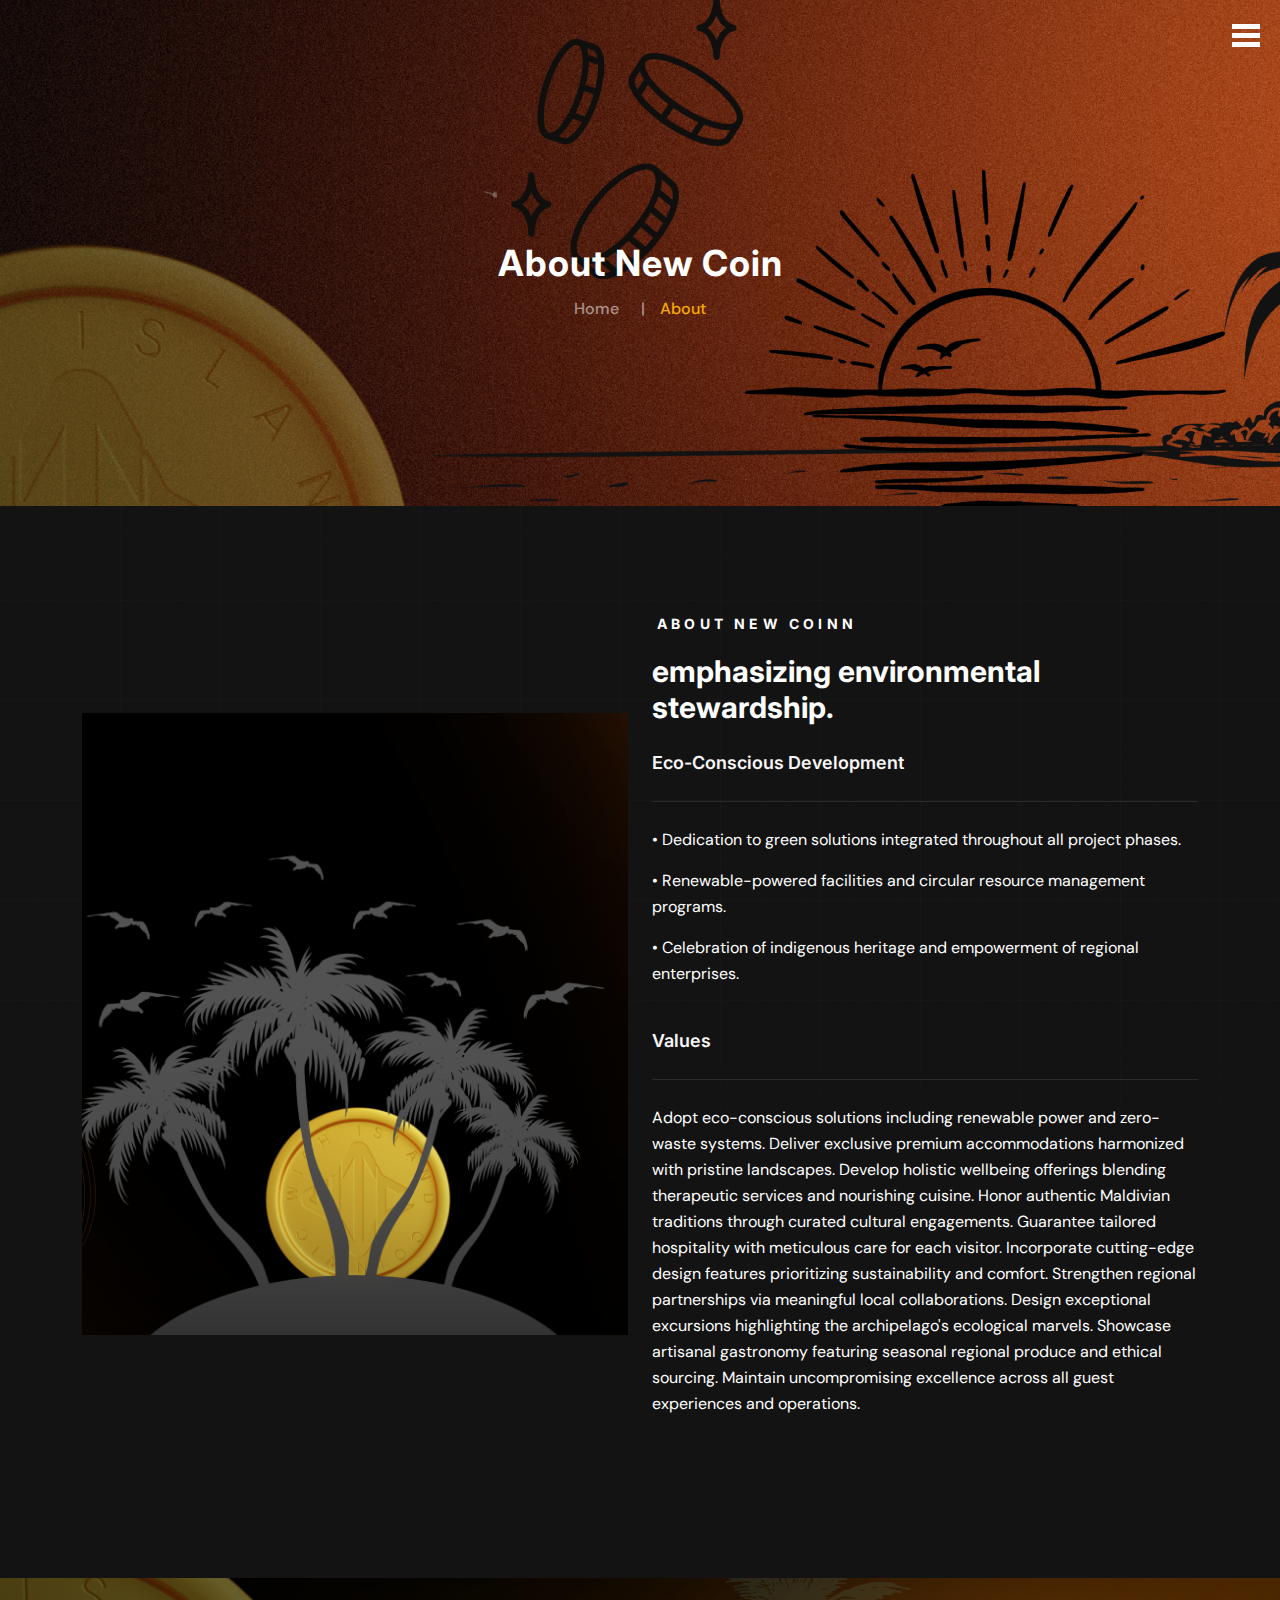
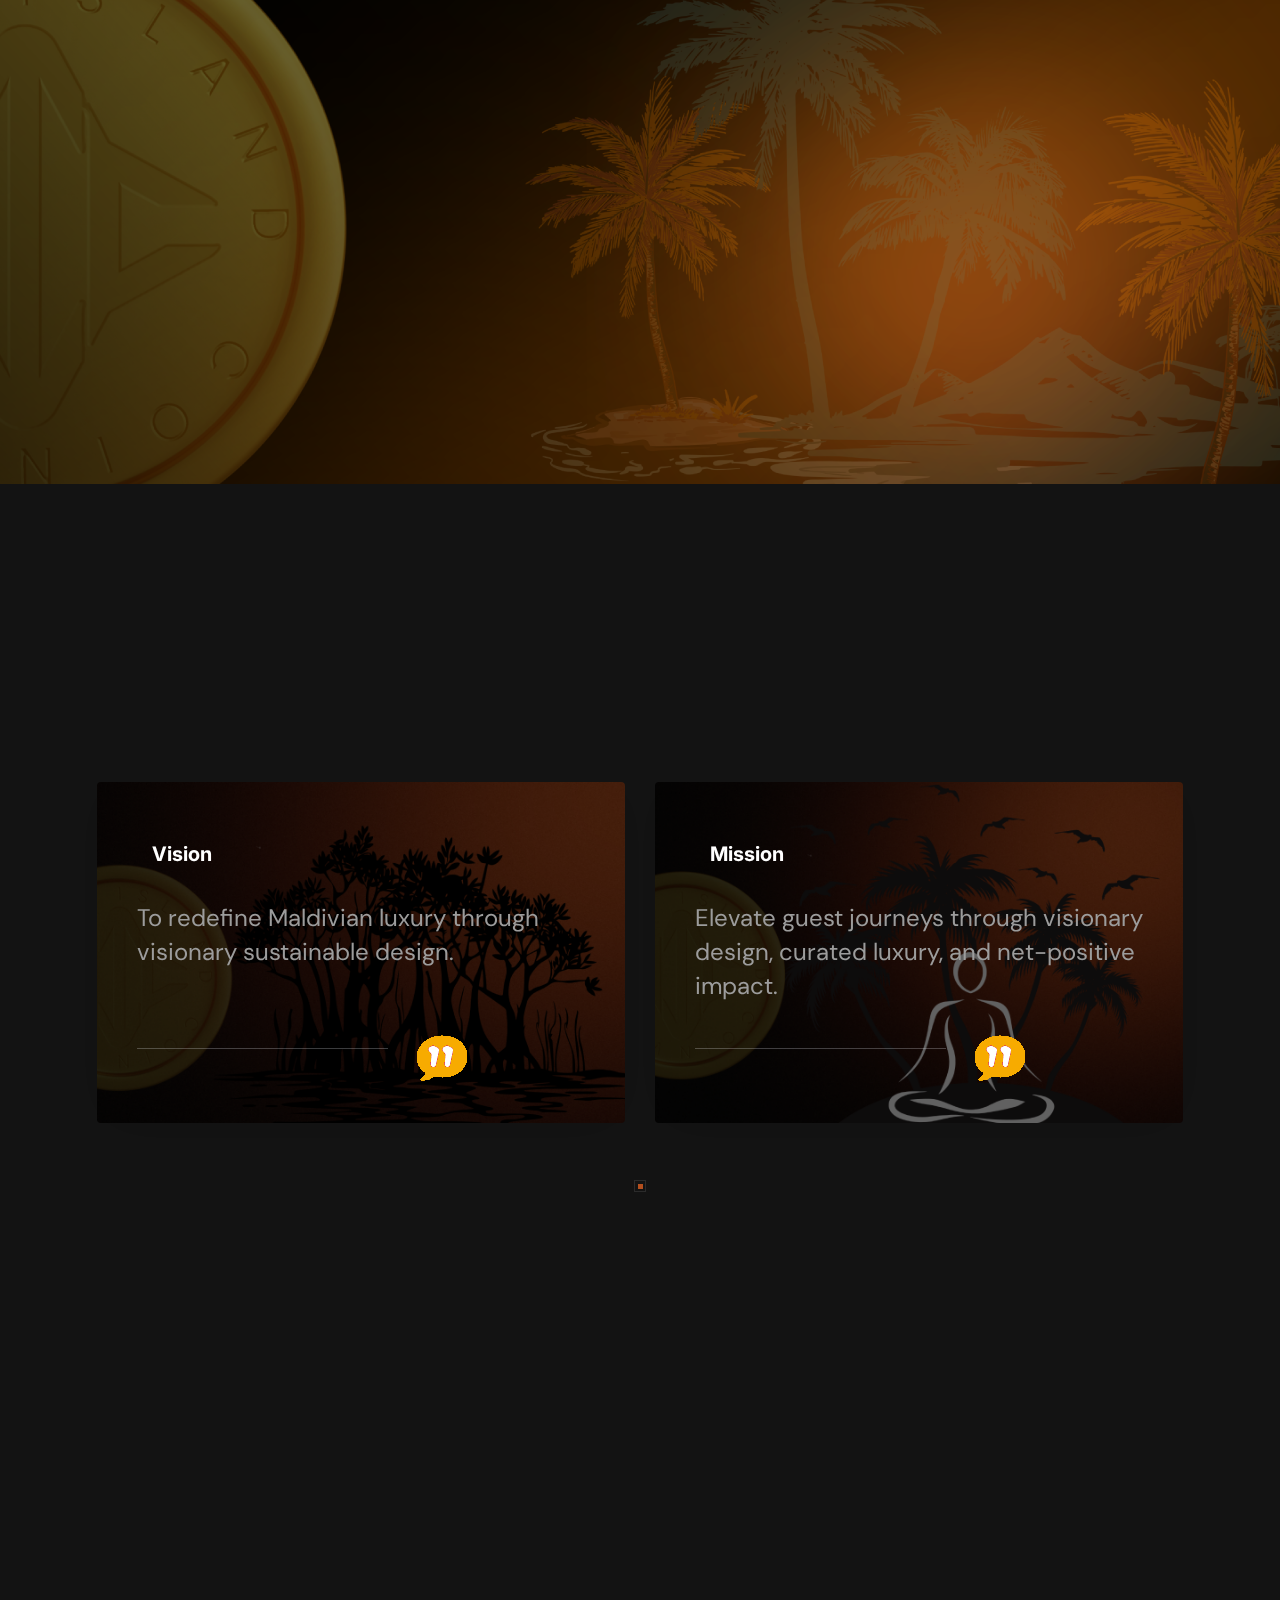
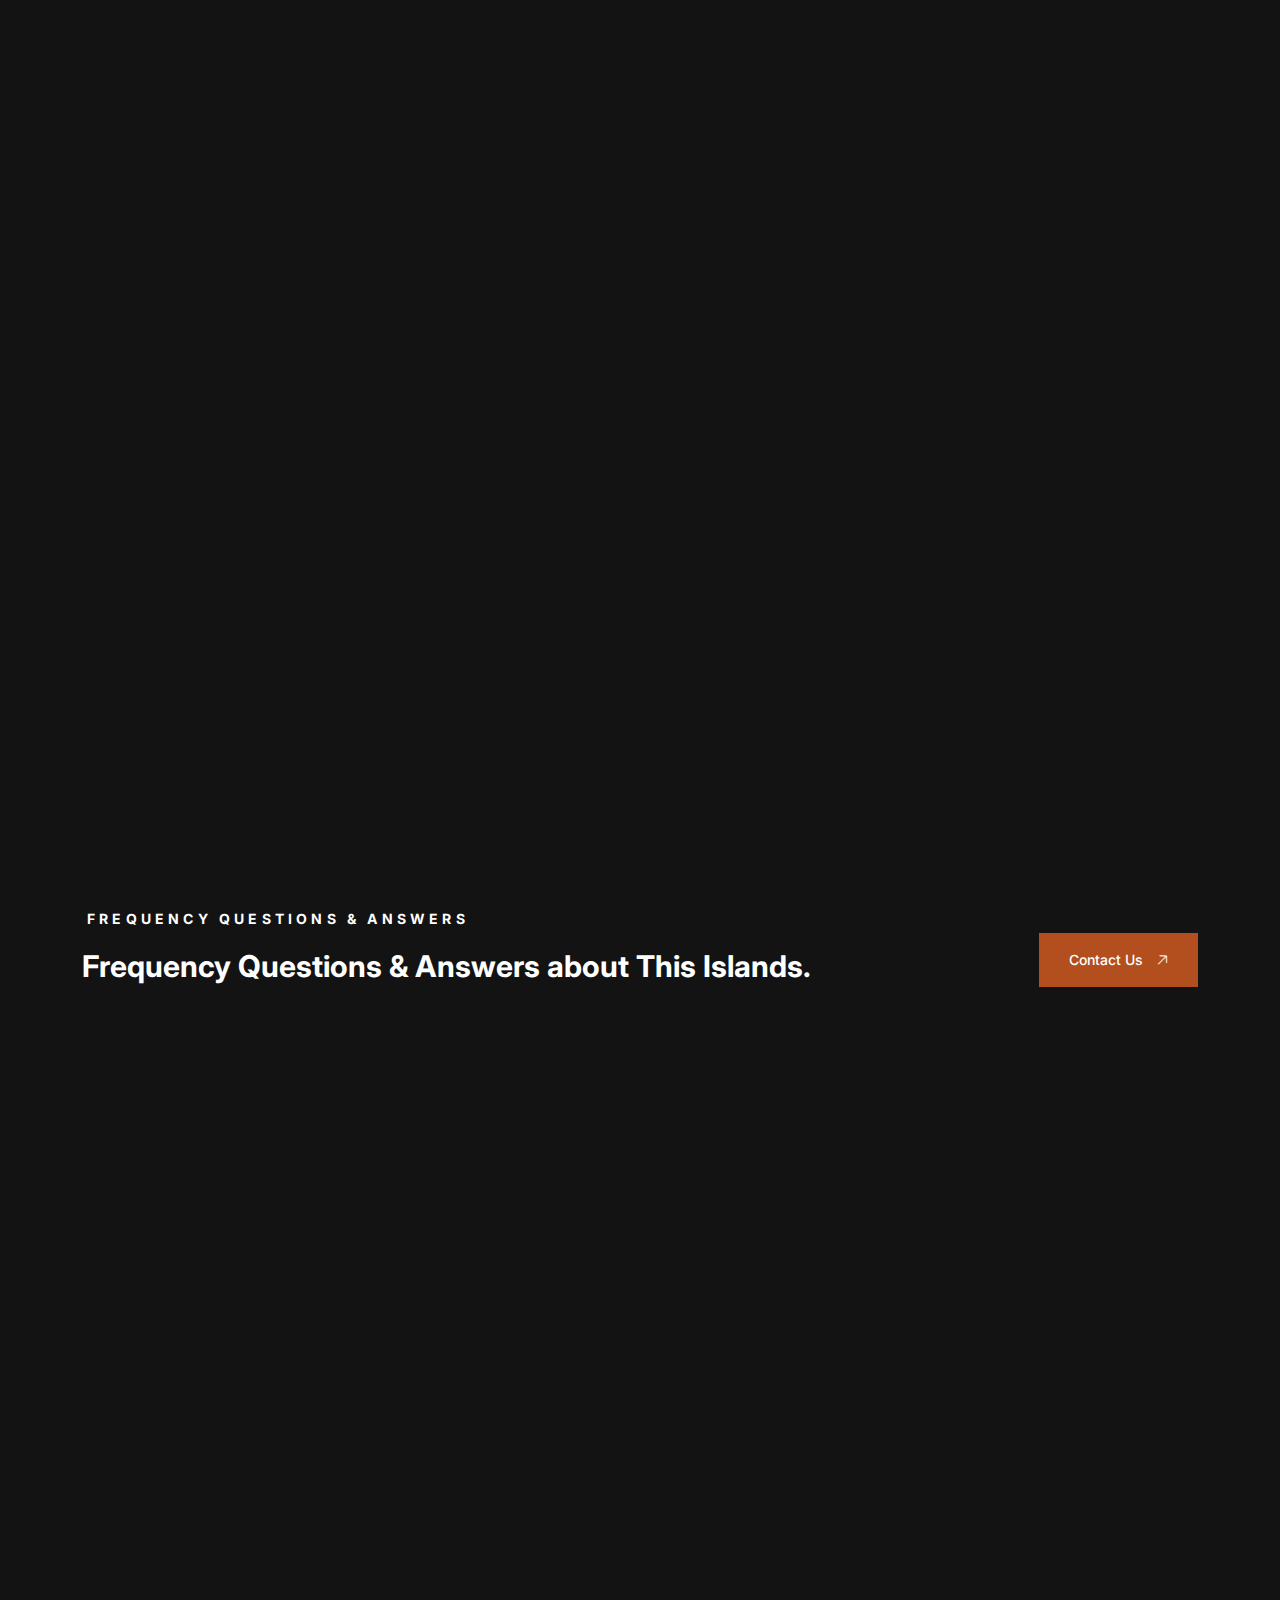
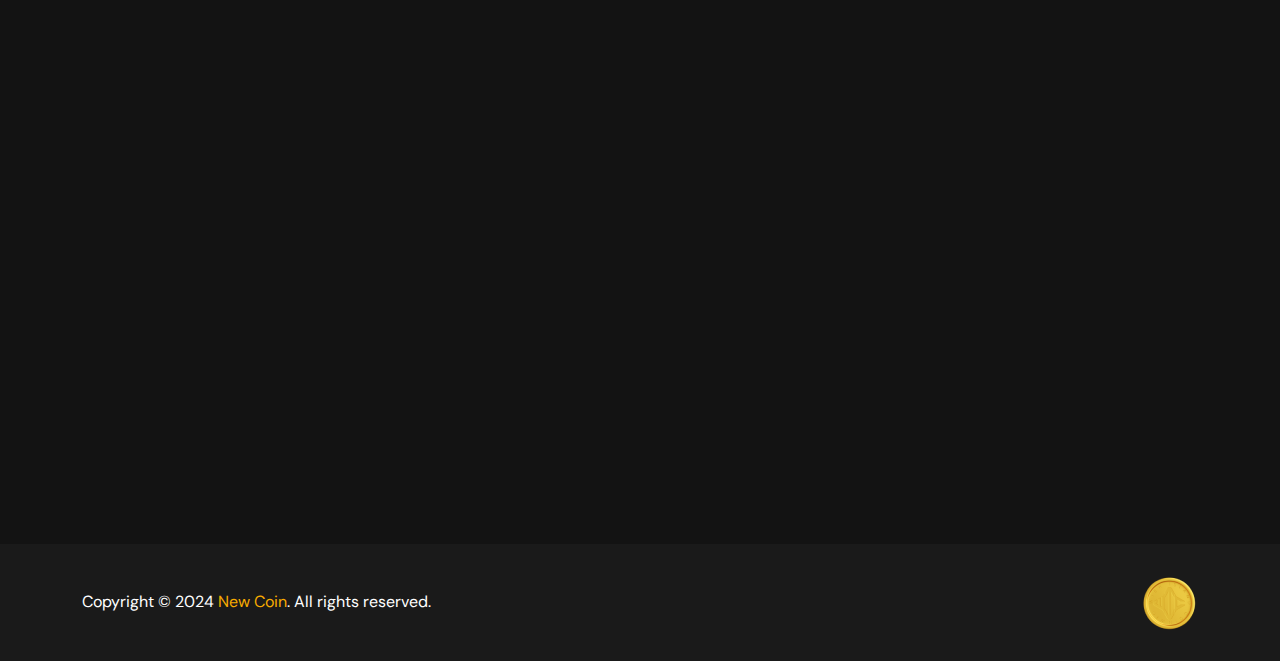
<file: about.html>
<!doctype html>
<html class="no-js" lang="zxx">
    <head>
        <meta charset="utf-8">
        <meta http-equiv="x-ua-compatible" content="ie=edge">
        <title>About | New Coin </title>
        <meta name="description" content="">
        <meta name="viewport" content="width=device-width, initial-scale=1">
		<link rel="shortcut icon" type="image/x-icon" href="img/favicon.ico">
        <!-- Place favicon.ico in the root directory -->

		<!-- CSS here -->
        <link rel="stylesheet" href="css/bootstrap.min.css">
        <link rel="stylesheet" href="css/animate.min.css">
        <link rel="stylesheet" href="css/magnific-popup.css">
        <link rel="stylesheet" href="fontawesome/css/all.min.css">
        
        <link rel="stylesheet" href="css/dripicons.css">
        <link rel="stylesheet" href="css/slick.css">
        <link rel="stylesheet" href="css/meanmenu.css">
        <link rel="stylesheet" href="css/default.css">
        <link rel="stylesheet" href="css/style.css">
        <link rel="stylesheet" href="css/responsive.css">
        <link rel="stylesheet" href="css/header.css">
    </head>
    <body class="dark">
       <!-- header -->
       <div class="nav">
        <div id="toggle">
         <div class="one"></div>
         <div class="two"></div>
         <div class="three"></div>
       </div>
       
       <div id="menu">
         <ul>
           <li><a href="index.html">Home</a></li>
           <li><a href="about.html">About</a></li>
           <li><a href="contact.html">Contact</a></li>
         </ul>
       </div>
     </div>
        <!-- header-end -->

      
        <!-- main-area -->
        <main>
            
            <!-- breadcrumb-area -->
            <section class="breadcrumb-area d-flex align-items-center" style="background-image:url(img/bg/ab-bg.png);">                 
                <div class="container">
                    <div class="row align-items-center">
                        <div class="col-xl-12 col-lg-12">
                            <div class="breadcrumb-wrap text-center">
                                <div class="breadcrumb-title">
                                    <h2>About New Coin</h2>    
                                    <div class="breadcrumb-wrap">
                              
                                <nav aria-label="breadcrumb">
                                    <ol class="breadcrumb">
                                        <li class="breadcrumb-item"><a href="index.html">Home</a></li>
                                        <li class="breadcrumb-item active" aria-current="page">About</li>
                                    </ol>
                                </nav>
                            </div>
                                </div>
                            </div>
                        </div>
                        
                    </div>
                </div>
            </section>
            <!-- breadcrumb-area-end -->
             <!-- about-area -->
            <section id="about" class="about-area about-p pt-120 pb-120 p-relative fix">
                <div class="container">
                    <div class="row justify-content-center align-items-center">
                        <div class="col-lg-6 col-md-12 col-sm-12">
                            <div class="s-about-img p-relative  wow fadeInLeft animated" data-animation="fadeInLeft" data-delay=".4s">
                                <img src="img/features/leos.png" alt="img">
                            </div>
                          
                        </div>
                        <div class="col-lg-6 col-md-12 col-sm-12">
                            <div class="about-content s-about-content wow fadeInRight  animated" data-animation="fadeInRight" data-delay=".4s">
                                <div class="about-title second-title pb-25">  
                                    <h5><span class="line"> </span> About New Coinn</h5>
                                    <h2>emphasizing environmental stewardship.</h2>
                                </div>
                                    <p class="pline">Eco-Conscious Development</p>
                                    <p class="ppp">•	Dedication to green solutions integrated throughout all project phases.</p>
                                    <p class="ppp">•	Renewable-powered facilities and circular resource management programs.</p>
                                    <p class="ppp">•	Celebration of indigenous heritage and empowerment of regional enterprises.</p>

                                    <br>
                                    <p class="pline">Values</p>
                                    <p class="ppp">	Adopt eco-conscious solutions including renewable power and zero-waste systems.
                                        Deliver exclusive premium accommodations harmonized with pristine landscapes.
                                        Develop holistic wellbeing offerings blending therapeutic services and nourishing cuisine.
                                        Honor authentic Maldivian traditions through curated cultural engagements.
                                        Guarantee tailored hospitality with meticulous care for each visitor.
                                        Incorporate cutting-edge design features prioritizing sustainability and comfort.
                                        Strengthen regional partnerships via meaningful local collaborations.
                                        Design exceptional excursions highlighting the archipelago's ecological marvels.
                                        Showcase artisanal gastronomy featuring seasonal regional produce and ethical sourcing.
                                        Maintain uncompromising excellence across all guest experiences and operations.
                                        </p>
                                    
                                   <div class="about-content2">
                                    <div class="row">
                                    
                                    </div>
                                </div>
   
                                
                                   
                            </div>
                        </div>
                    </div>
                </div>
            </section>
            <!-- about-area-end -->
               <!-- brand-area -->
                <!-- <div class="brand-area pb-120 wow fadeInDown animated" data-animation="fadeInDown" data-delay=".4s">
                    <div class="container">
                        <div class="row brand-active">
                            <div class="col-xl-2">
                                <div class="single-brand">
                                    <img src="img/brand/b-logo1.png" alt="img">
                                </div>
                            </div>
                            <div class="col-xl-2">
                                <div class="single-brand">
                                     <img src="img/brand/b-logo2.png" alt="img">
                                </div>
                            </div>
                            <div class="col-xl-2">
                                <div class="single-brand">
                                     <img src="img/brand/b-logo3.png" alt="img">
                                </div>
                            </div>
                            <div class="col-xl-2">
                                <div class="single-brand">
                                      <img src="img/brand/b-logo4.png" alt="img">
                                </div>
                            </div>
                            <div class="col-xl-2">
                                <div class="single-brand">
                                     <img src="img/brand/b-logo5.png" alt="img">
                                </div>
                            </div>
                            <div class="col-xl-2">
                                <div class="single-brand">
                                     <img src="img/brand/b-logo6.png" alt="img">
                                </div>
                            </div>
                            <div class="col-xl-2">
                                <div class="single-brand">
                                     <img src="img/brand/b-logo3.png" alt="img">
                                </div>
                            </div>
                        </div>
                    </div>
                </div> -->
                <!-- brand-area-end -->        
              
                <!-- image section -->
                 <br>
                <section class="breadcrumb-area d-flex align-items-center" style="background-image:url(img/bg/bg101.png);"></section>
                <br>
                <br>
                <br>
                <!-- image section End-->
               <!-- Vision and mission-area -->

               
               
               <section id="testimonial" class="testimonial-area pb-90 p-relative fix">
                <div class="container">
                    <div class="row justify-content-center align-items-center">
                            <div class="col-lg-8 col-md-9">
                                <div class="section-title p-relative text-center mb-50 wow fadeInLeft  animated" data-animation="fadeInLeft" data-delay=".4s">
                                 
                                <h2>
                                    New Coin Project
                                </h2>
                                <p>Establish transformative hospitality paradigms that harmonize opulent experiences with radical sustainability, consistently surpassing visitor aspirations while delivering measurable ecological regeneration.</p>
                            </div>
                            </div>
                           
                        </div>
                    <div class="row">                     
                        <div class="col-lg-12">
                            <div class="testimonial-active">
                                <div class="single-testimonial" style="background-image: url(img/testimonial/vandm-bg.png); background-size: cover;">
                                    <div class="testi-author">
                                      
                                        <div class="ta-info">
                                          <h6>Vision</h6>
                                      
                                        </div>
                                    </div>                                   
                                    <p>To redefine Maldivian luxury through visionary sustainable design.
                                        <br>
                                        <br>
                                    </p>
                                    <div class="row">
                                       
                                        <div class="col-lg-7">
                                            <hr>
                                        </div>
                                        <div class="col-lg-2 text-right">                                            
                                                <img src="img/testimonial/qt-icon.png" alt="img">                                           
                                        </div>
                                    </div>   
                                </div>
                                <div class="single-testimonial" style="background-image: url(img/testimonial/mission-bg.png); background-size: cover;">
                                    <div class="testi-author">
                                        
                                        <div class="ta-info">
                                          <h6>Mission</h6>
                                         
                                        </div>
                                    </div>                                   
                                    <p>Elevate guest journeys through visionary design, curated luxury, and net-positive impact.</p>
                                    <div class="row">
                                        
                                        <div class="col-lg-7">
                                            <hr>
                                        </div>
                                        <div class="col-lg-2 text-right">                                            
                                                <img src="img/testimonial/qt-icon.png" alt="img">                                           
                                        </div>
                                    </div>   
                                </div>
                              
                               
                            </div>
                        </div>
                       
                    </div>
                </div>
            </section>
           


            <!-- Vision and mission-area-end -->

            <!-- Our Story -->
            <section id="about" class="about-area about-p pt-120 pb-120 p-relative fix">
                <div class="container">
                    <div class="row justify-content-center align-items-center">
                        
                        <div class="col-lg-6 col-md-12 col-sm-12">
                            <div class="about-content s-about-content wow fadeInRight  animated" data-animation="fadeInRight" data-delay=".4s">
                                <div class="about-title second-title pb-25">  
                                    <h5><span class="line"> </span> New Coin’s</h5>
                                    <h2>Our Story </h2>
                                </div>
                                    <p class="pline">Emerging from the cerulean embrace of the Indian Ocean, where sapphire waves caress powder-soft shores, stands the crown jewel of refined serenity – New Coin Resort Maldives. This 75-story architectural marvel redefines tropical sophistication, its soaring silhouette a testament to contemporary luxury amidst paradise's untouched beauty.</p>

                                    <p class="ppp">At this, every curve speaks in platinum and moonlight—where architectural alchemy transforms steel and glass into poetry, and engineering marvels dance with aesthetic perfection.</p>
                                    <p class="ppp">Craving exclusivity? Our Diamond Reserve Villas float as solitary jewels above crystal shallows—each a waterborne sanctuary where infinity pools mirror cloudless equatorial skies, and overwater sundecks frame molten-gold horizons in flawless privacy.</p>
                                    <p class="ppp">Floating between cerulean heavens and liquid sapphire, our suspended Sky Palaces defy convention—connected by ethereal bridges that vanish into the horizon. Here, floor-to-ceiling vistas transform endlessly: dawn’s blush to twilight’s gilded fire, framing nature’s most exclusive color show—available only in these latitudes.</p>
                                    <p class="ppp">Yet this transcends mere opulence—we orchestrate soul-stirring magic. Picture champagne toasts atop a private overwater observatory, constellations swirling above as bioluminescent waves compose nature’s symphony below. Envision our signature Moonlight Remedy massage, where skilled hands choreograph healing to the ocean’s primordial pulse, rewriting relaxation itself.</p>
                                    <p class="ppp">But this is not just about luxury; it’s about creating unforgettable moments. Imagine dining under a canopy of stars, the gentle lull of the ocean your soundtrack, or indulging in a rejuvenating spa treatment as the rhythmic waves harmonize with the expert touch of our therapists.</p>
                                    <p class="ppp">Come to New Resort, where your dreams of paradise come true.</p>
                                   <div class="about-content2">
                                    <div class="row">
                                    
                                    </div>
                                </div>
   
                                
                                   
                            </div>
                        </div>
                        <div class="col-lg-6 col-md-12 col-sm-12">
                            <div class="s-about-img p-relative  wow fadeInLeft animated" data-animation="fadeInLeft" data-delay=".4s">
                                <img src="img/features/story.png" alt="img">
                            </div>
                          
                        </div>
                    </div>
                </div>
            </section>
            <!-- Our Story End -->


             <!-- team-area -->
            <!-- <section id="team" class="team-area fix p-relative pb-90">  
                <div class="container">  
                    
                   <div class="row justify-content-center align-items-center">
                            <div class="col-lg-8 col-md-9">
                                <div class="section-title p-relative text-center mb-50 wow fadeInUp  animated" data-animation="fadeInUp" data-delay=".4s">
                                 
                                <h2>
                                  Special Team Member
                                </h2>
                                <p>Praesent ut orci sodales, cursus mauris at, fringilla mi. Quisque feugiat, libero vel pulvinar accumsan, mauris nulla malesuada dolor, at varius mauris magna nec felis. In congue elit ligula.</p>
                            </div>
                            </div>
                           
                        </div>
                   <div class="row">                   
                        <div class="col-xl-4 col-lg-4 col-md-6">
                            <div class="single-team mb-30" >
                                <div class="team-thumb">
                                    <div class="brd2">
                                         <img src="img/team/team09.png" alt="img">                                        
                                    </div>
                                     <div class="team-info">                                         
                                        <h4><a href="team-single.html">H.Alexander Anna</a></h4>
                                         <p>Managing Director</p>
                                            <div class="team-social">
                                                 <a href="#" class="share-alt"><i class="fal fa-share-alt"></i></a>
                                                <ul>
                                                    
                                                    <li><a href="#"><i class="fa-brands fa-pinterest-p"></i></a></li>
                                                    <li><a href="#"><i class="fab fa-instagram"></i></a></li>
                                                    <li> <a href="#"><i class="fab fa-twitter"></i></a></li>    
                                                    <li><a href="#"><i class="fab fa-facebook-f"></i></a></li> 
                                                </ul>       
                                            </div>
                                    </div>
                                </div>
                            </div>
                        </div>
                       <div class="col-xl-4 col-lg-4 col-md-6">
                            <div class="single-team mb-30" >
                                <div class="team-thumb">
                                    <div class="brd2">
                                        <img src="img/team/team10.png" alt="img">                                        
                                    </div> 
                                    <div class="team-info">                                         
                                        <h4><a href="team-single.html">Elizabeth Joseph</a></h4>
                                         <p>Managing Director</p>
                                            <div class="team-social">
                                                 <a href="#" class="share-alt"><i class="fal fa-share-alt"></i></a>
                                                <ul>
                                                    
                                                    <li><a href="#"><i class="fa-brands fa-pinterest-p"></i></a></li>
                                                    <li><a href="#"><i class="fab fa-instagram"></i></a></li>
                                                    <li> <a href="#"><i class="fab fa-twitter"></i></a></li>    
                                                    <li><a href="#"><i class="fab fa-facebook-f"></i></a></li> 
                                                </ul>       
                                            </div>
                                    </div>
                                </div>
                            </div>
                        </div>
                      <div class="col-xl-4 col-lg-4 col-md-6">
                            <div class="single-team mb-30" >
                                <div class="team-thumb">
                                    <div class="brd2">
                                        <img src="img/team/team11.png" alt="img">                                        
                                    </div>
                                    <div class="team-info">                                         
                                        <h4><a href="team-single.html">Benjamin Evelyn</a></h4>
                                        <p>Designer</p>
                                        <div class="team-social">
                                                 <a href="#" class="share-alt"><i class="fal fa-share-alt"></i></a>
                                                <ul>
                                                    
                                                    <li><a href="#"><i class="fa-brands fa-pinterest-p"></i></a></li>
                                                    <li><a href="#"><i class="fab fa-instagram"></i></a></li>
                                                    <li> <a href="#"><i class="fab fa-twitter"></i></a></li>    
                                                    <li><a href="#"><i class="fab fa-facebook-f"></i></a></li> 
                                                </ul>       
                                            </div>
                                    </div>
                                </div>
                            </div>
                        </div>
                       
                    </div>
                   
                </div>
            </section> -->
            <!-- team-area-end --> 
             <!-- faq-area -->
            <section class="event event03 pb-120 p-relative fix">
                <div class="container">
                    <div class="row justify-content-center align-items-center">
                            <div class="col-lg-8 col-md-9">
                              <div class="about-title second-title pb-25">  
                                    <h5><span class="line"> </span> Frequency Questions & Answers</h5>
                                    <h2>Frequency Questions & Answers about This Islands.</h2>                                   
                                </div> 
                            </div>
                            <div class="col-lg-4 col-md-4 text-right">
                                <a href="contact.html" class="btn ss-btn smoth-scroll">Contact Us <i class="fa-sharp fa-light fa-arrow-up"></i></a>
                          </div>
                        </div>
                    <div class="row">
                        <div class="col-lg-6 col-md-6  wow fadeInUp animated" data-animation="fadeInUp" data-delay=".4s">
                            <p class="mb-30">•	Combine exquisite luxury with ethical responsibility towards environmental conservation.</p>
                            <p class="mb-30">•	Harmonize opulence with sustainability for a responsible tourism model.</p>
                            
                        </div>
                        <div class="col-lg-6 col-md-6  wow fadeInUp animated" data-animation="fadeInUp" data-delay=".4s">
                           <div class="faq-wrap pl-30 wow fadeInUp animated" data-animation="fadeInUp" data-delay=".4s">
                                <div class="accordion" id="accordionExample">
                                    <div class="card">
                                        <div class="card-header" id="headingThree">
                                            <h2 class="mb-0">
                                                <button class="faq-btn" type="button" data-bs-toggle="collapse"
                                                    data-bs-target="#collapseThree"  >
                                                    What are the accommodation options at this Resort in the Maldives?
                                                </button>
                                            </h2>
                                        </div>
                                        <div id="collapseThree" class="collapse show"
                                            data-bs-parent="#accordionExample">
                                            <div class="card-body">
                                                This Resort offers a range of accommodation options including overwater villas, beachfront suites, and garden bungalows. Each option is designed to provide luxurious comfort and breathtaking views of the Indian Ocean.
                                            </div>
                                        </div>
                                    </div>
                                    <div class="card">
                                        <div class="card-header" id="headingOne">
                                            <h2 class="mb-0">
                                                <button class="faq-btn collapsed" type="button" data-bs-toggle="collapse"
                                                    data-bs-target="#collapseOne"  >
                                                    What dining options are available at this Resort?
                                                </button>
                                            </h2>
                                        </div>
                                        <div id="collapseOne" class="collapse" data-bs-parent="#accordionExample">
                                            <div class="card-body">
                                                This Resort boasts several dining venues serving a variety of cuisines, from Maldivian specialties to international dishes prepared by world-class chefs. Guests can enjoy romantic dinners on the beach, casual lunches by the pool, and elegant dining experiences in the resort's restaurants.
                                            </div>
                                        </div>
                                    </div>
                                    <div class="card">
                                        <div class="card-header" id="headingTwo">
                                            <h2 class="mb-0">
                                                <button class="faq-btn collapsed" type="button" data-bs-toggle="collapse"
                                                    data-bs-target="#collapseTwo"  >
                                                    What activities can guests enjoy at this Resort?
                                                </button>
                                            </h2>
                                        </div>
                                        <div id="collapseTwo" class="collapse" data-bs-parent="#accordionExample">
                                            <div class="card-body">
                                                At this Resort, every sunrise unlocks new realms of possibility—glide through coral cathedrals on private diving safaris, find zen with sunrise yoga on your overwater deck, or surrender to our gold-leaf wellness rituals. Beyond the resort, embark on exclusive expeditions: champagne picnics on deserted sandbanks, or after-dark cultural immersions where Maldivian elders share centuries-old seafaring secrets under the stars.
                                            </div>
                                        </div>
                                    </div>   
                                    <div class="card">
                                        <div class="card-header" id="headingFour">
                                            <h2 class="mb-0">
                                                <button class="faq-btn collapsed" type="button" data-bs-toggle="collapse"
                                                    data-bs-target="#collapseFour"  >
                                                    How can I get to Resort in the Maldives?
                                                </button>
                                            </h2>
                                        </div>
                                        <div id="collapseFour" class="collapse" data-bs-parent="#accordionExample">
                                            <div class="card-body">
                                                Your journey to new begins with an exclusive seaplane odyssey—a 45-minute aerial ballet over sapphire atolls and jewel-toned lagoons from Velana International, where our platinum-key concierge ensures your transition from runway to paradise is seamless.
                                            </div>
                                        </div>
                                    </div>
                                    <div class="card">
                                        <div class="card-header" id="headingFive">
                                            <h2 class="mb-0">
                                                <button class="faq-btn collapsed" type="button" data-bs-toggle="collapse"
                                                    data-bs-target="#collapseFive"  >
                                                    Does this Resort cater to families with children?
                                                </button>
                                            </h2>
                                        </div>
                                        <div id="collapseFive" class="collapse" data-bs-parent="#accordionExample">
                                            <div class="card-body">
                                                Your journey to New begins with an exclusive seaplane odyssey—a 45-minute aerial ballet over sapphire atolls and jewel-toned lagoons from Velana International, where our platinum-key concierge ensures your transition from runway to paradise is seamless.
                                            </div>
                                        </div>
                                    </div>
                                    <div class="card">
                                        <div class="card-header" id="headingFive">
                                            <h2 class="mb-0">
                                                <button class="faq-btn collapsed" type="button" data-bs-toggle="collapse"
                                                    data-bs-target="#collapseFive"  >
                                                    Is Wi-Fi available at this Resort?
                                                </button>
                                            </h2>
                                        </div>
                                        <div id="collapseFive" class="collapse" data-bs-parent="#accordionExample">
                                            <div class="card-body">
                                                Yes, complimentary Wi-Fi is available throughout the resort, allowing guests to stay connected during their stay.
                                            </div>
                                        </div>
                                    </div>
                                    <div class="card">
                                        <div class="card-header" id="headingFive">
                                            <h2 class="mb-0">
                                                <button class="faq-btn collapsed" type="button" data-bs-toggle="collapse"
                                                    data-bs-target="#collapseFive"  >
                                                    Does Resort offer wedding and honeymoon packages?
                                                </button>
                                            </h2>
                                        </div>
                                        <div id="collapseFive" class="collapse" data-bs-parent="#accordionExample">
                                            <div class="card-body">
                                                Yes, this Resort offers bespoke wedding and honeymoon packages, complete with romantic settings, personalized services, and luxurious accommodations to create unforgettable memories.
                                            </div>
                                        </div>
                                    </div>
                                    <div class="card">
                                        <div class="card-header" id="headingFive">
                                            <h2 class="mb-0">
                                                <button class="faq-btn collapsed" type="button" data-bs-toggle="collapse"
                                                    data-bs-target="#collapseFive"  >
                                                    What measures does New Coin Resort take to ensure environmental sustainability?
                                                </button>
                                            </h2>
                                        </div>
                                        <div id="collapseFive" class="collapse" data-bs-parent="#accordionExample">
                                            <div class="card-body">
                                                This Resort is committed to environmental conservation and practices sustainable tourism initiatives. These include energy-saving measures, waste reduction programs, and partnerships with local communities for responsible tourism practices.
                                            </div>
                                        </div>
                                    </div>
                                    <div class="card">
                                        <div class="card-header" id="headingFive">
                                            <h2 class="mb-0">
                                                <button class="faq-btn collapsed" type="button" data-bs-toggle="collapse"
                                                    data-bs-target="#collapseFive"  >
                                                    What should I pack for a stay at this Resort in the Maldives?
                                                </button>
                                            </h2>
                                        </div>
                                        <div id="collapseFive" class="collapse" data-bs-parent="#accordionExample">
                                            <div class="card-body">
                                                Your new wardrobe: flowing silks kissed by sea breezes, couture swimwear for impromptu lagoon dips, and sunset-ready linens. While our climate favors barefoot elegance, remember your golden-hour essentials—100SPF pearl-infused sunscreen, handcrafted polarized lenses, and the discreet diamond-encrusted USB for transferring memories of your private yacht excursions.
                                            </div>
                                        </div>
                                    </div>
                                </div>
                            </div>  
                        </div>           
                    </div>
                </div>
            </section>
           <!-- faq-area -->
             
       
        </main>
        <!-- main-area-end -->
          <!-- footer -->
          <footer class="footer-bg footer-p">
                        
            <div class="copyright-wrap">
                <div class="container">
                    <div class="row align-items-center">
                        <div class="col-lg-6">
                              Copyright © 2024 <a href="#">New Coin</a>. All rights reserved.
                        </div>
                          <div class="col-lg-6 text-right">
                               <img src="img/bg/logo.png" alt="img">
                        </div>
                        
                    </div>
                </div>
            </div>
        </footer>
        <!-- footer-end -->
		<!-- JS here -->
        <script src="js/vendor/modernizr-3.5.0.min.js"></script>
        <script src="js/vendor/jquery-3.6.0.min.js"></script>
        <script src="js/popper.min.js"></script>
        <script src="js/bootstrap.min.js"></script>
        <script src="js/header.js"></script>
        <script src="js/slick.min.js"></script>
        <script src="js/ajax-form.js"></script>
        <script src="js/paroller.js"></script>
        <script src="js/wow.min.js"></script>
        <script src="js/js_isotope.pkgd.min.js"></script>
        <script src="js/imagesloaded.min.js"></script>
        <script src="js/parallax.min.js"></script>
        <script src="js/jquery.waypoints.min.js"></script>
        <script src="js/jquery.counterup.min.js"></script>
        <script src="js/jquery.scrollUp.min.js"></script>
        <script src="js/jquery.meanmenu.min.js"></script>
        <script src="js/parallax-scroll.js"></script>
        <script src="js/jquery.magnific-popup.min.js"></script>
        <script src="js/element-in-view.js"></script>
        <script src="js/main.js"></script>
    </body>
</html>
</file>
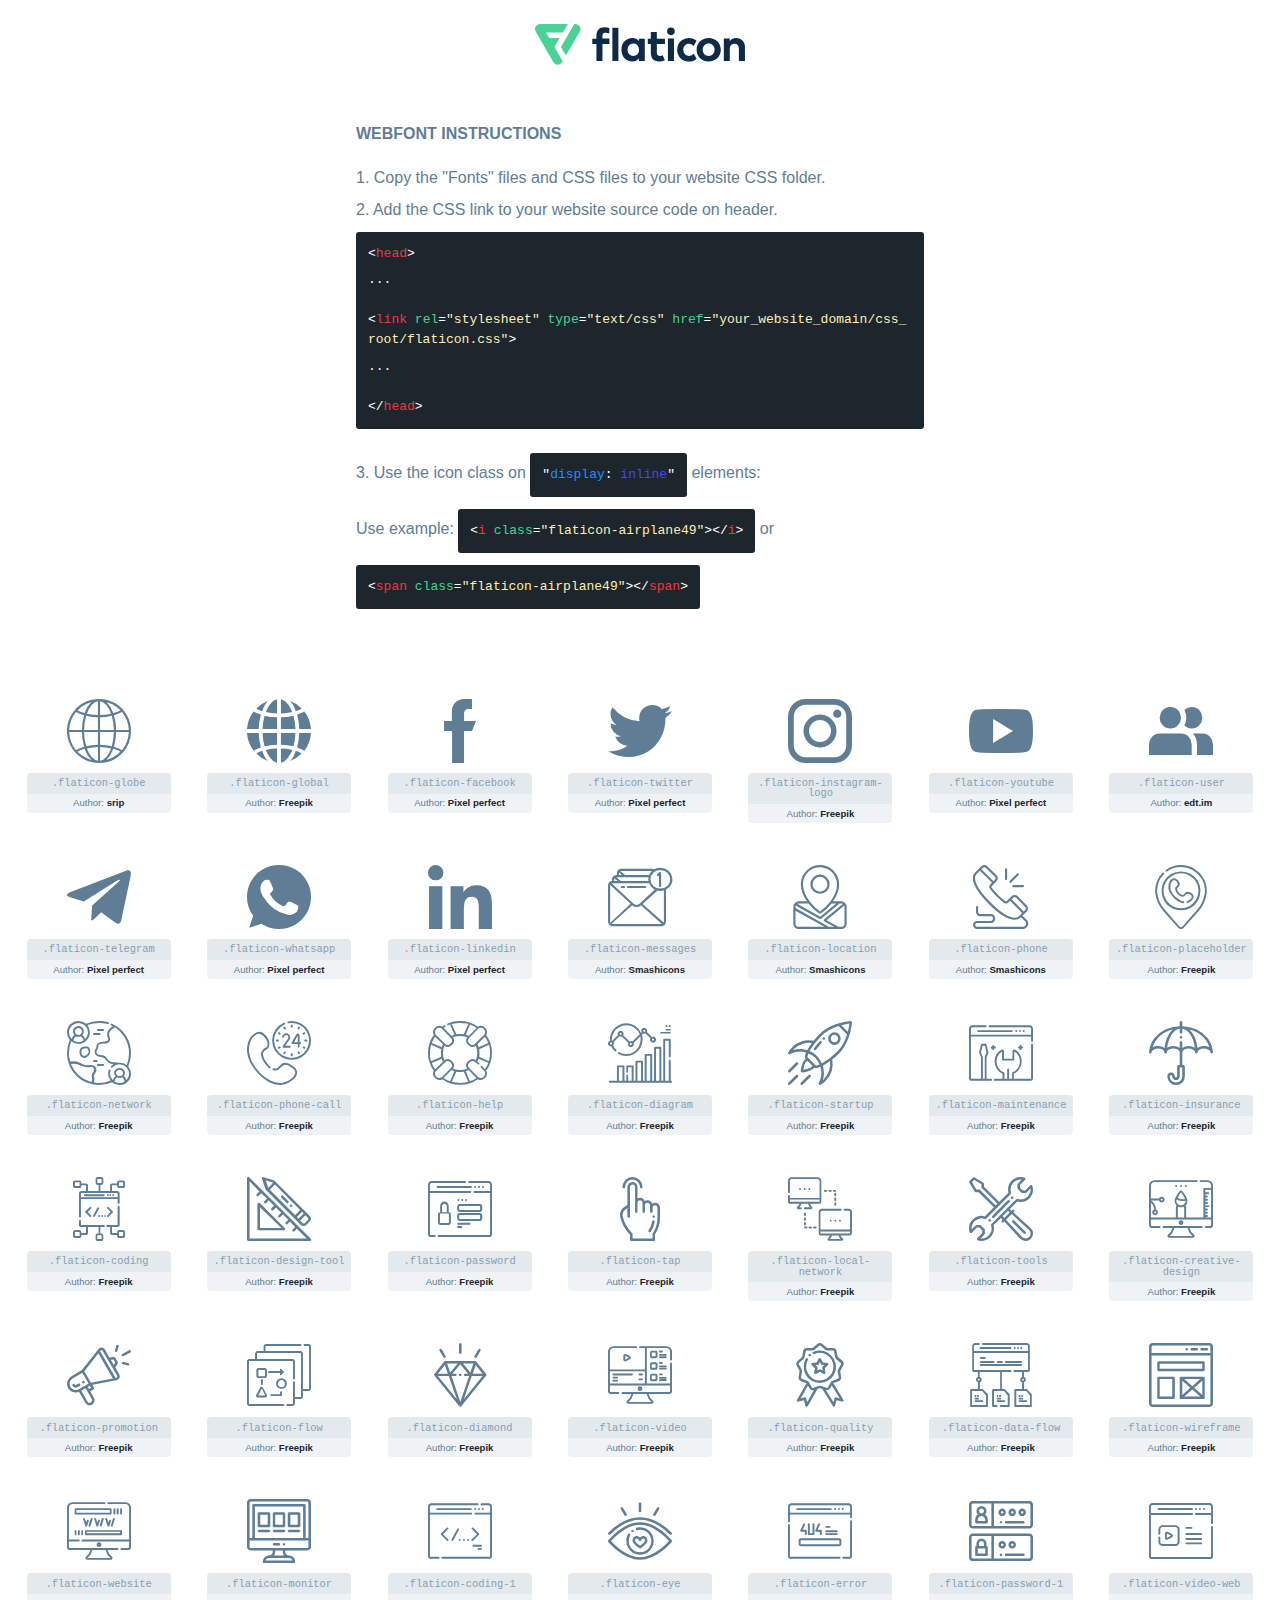
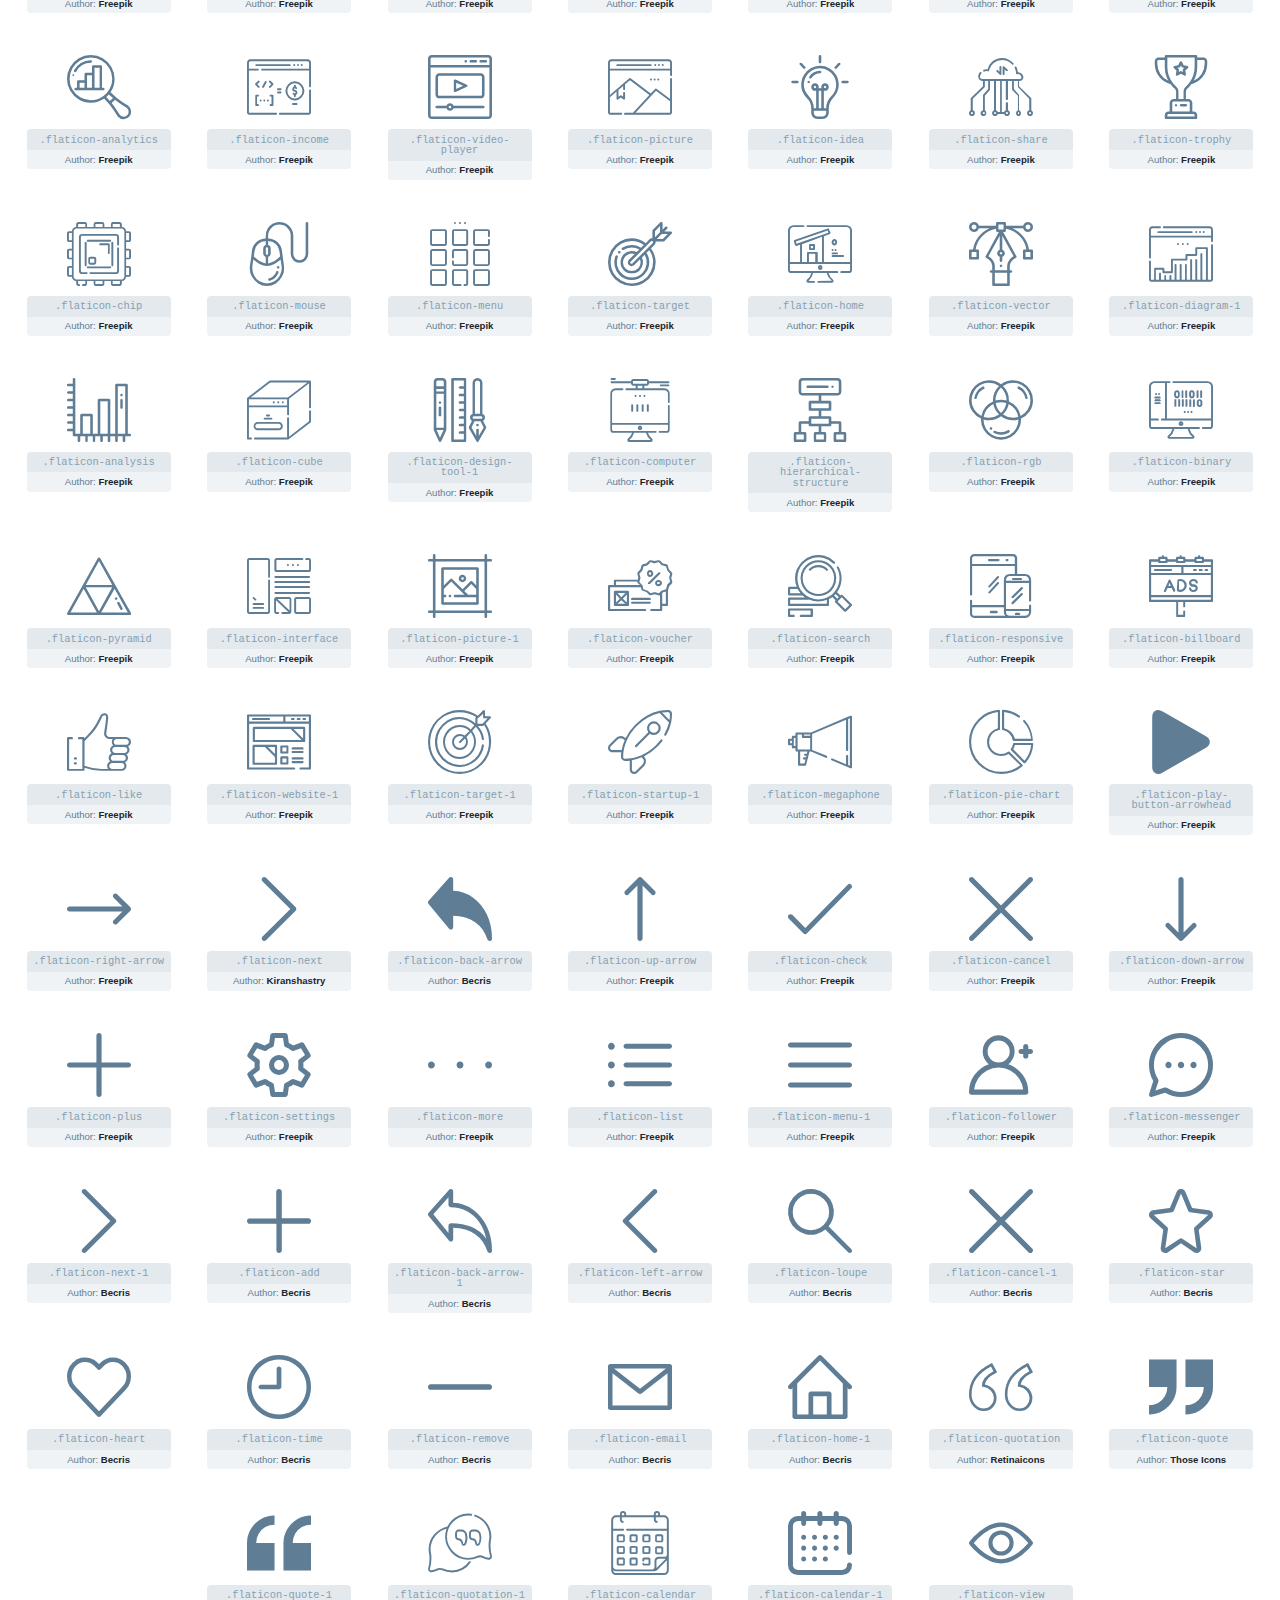
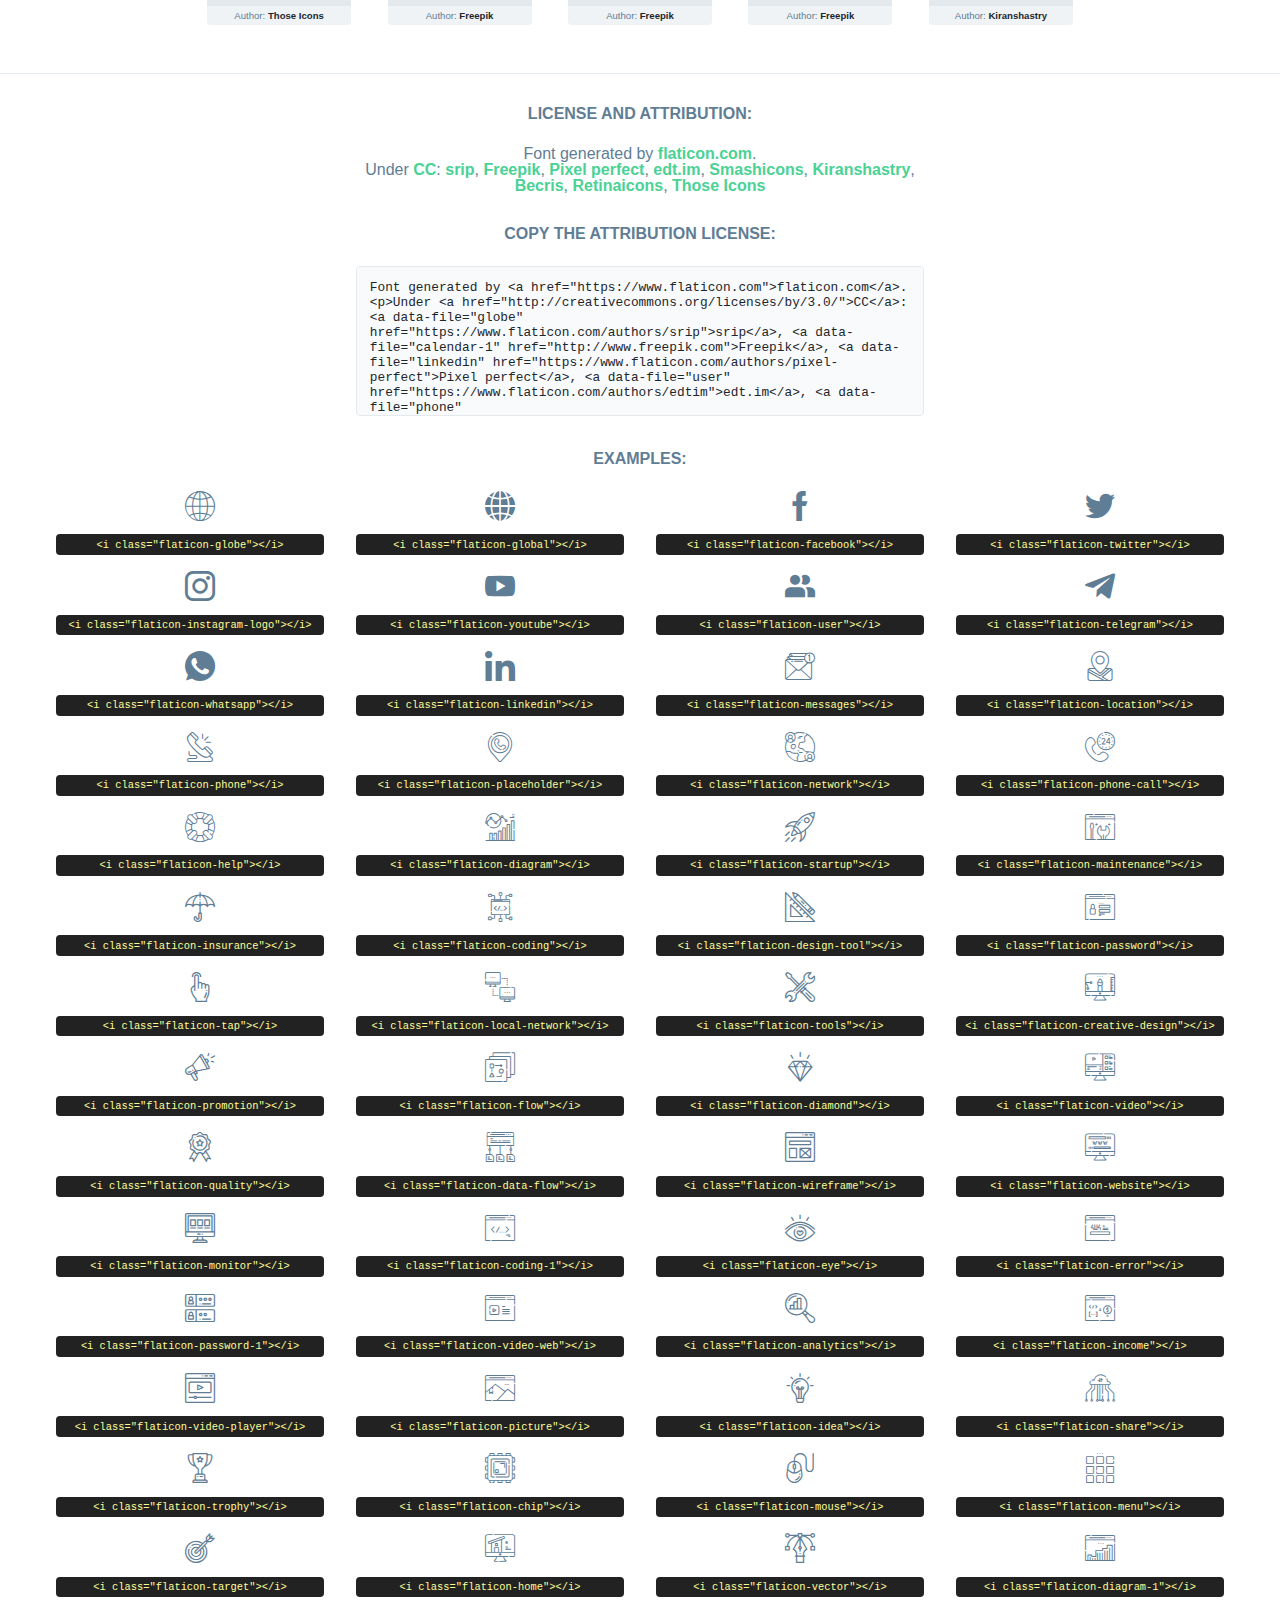
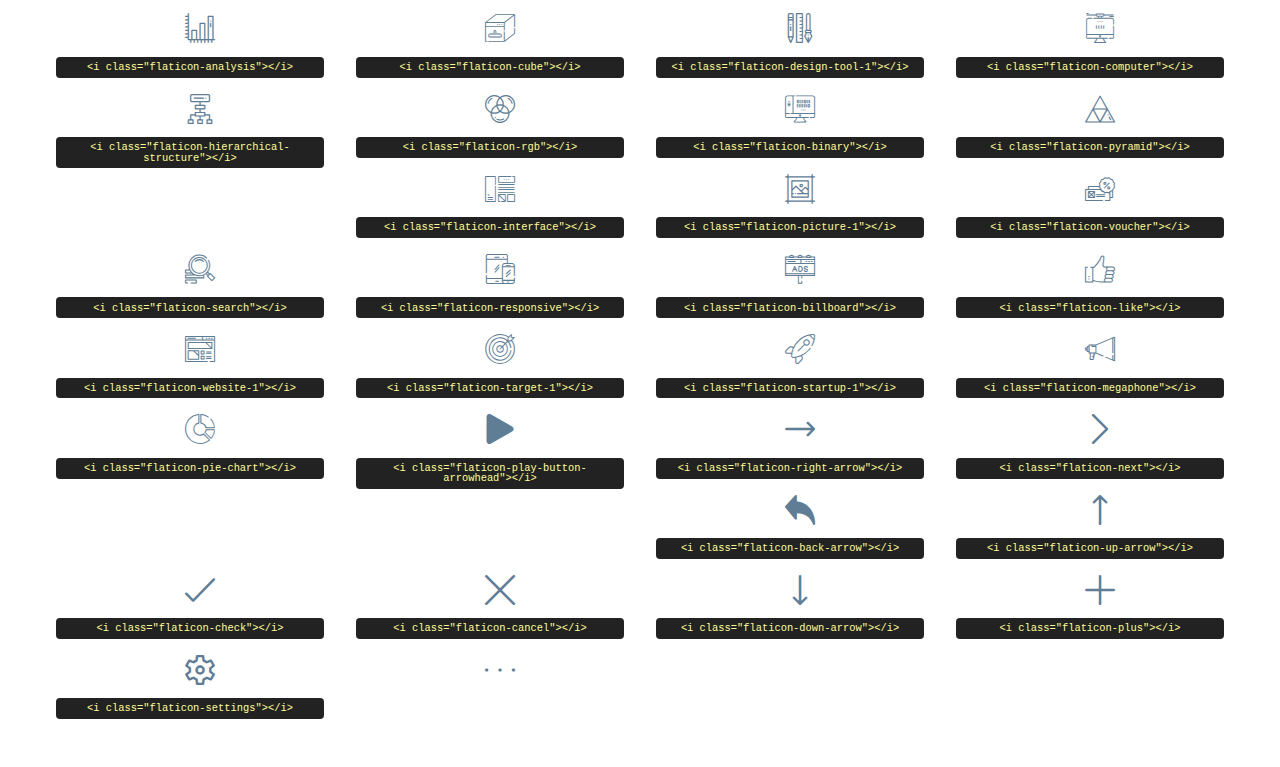
<file: font-flaticon/flaticon.html>
<!DOCTYPE html>
<html lang="en">
<head>
    <title>Flaticon Webfont</title>
    <link rel="stylesheet" type="text/css" href="flaticon.css"/>
    <meta charset="UTF-8">
    <style>
        html, body, div, span, applet, object, iframe,
        h1, h2, h3, h4, h5, h6, p, blockquote, pre,
        a, abbr, acronym, address, big, cite, code,
        del, dfn, em, img, ins, kbd, q, s, samp,
        small, strike, strong, sub, sup, tt, var,
        b, u, i, center,
        dl, dt, dd, ol, ul, li,
        fieldset, form, label, legend,
        table, caption, tbody, tfoot, thead, tr, th, td,
        article, aside, canvas, details, embed,
        figure, figcaption, footer, header, hgroup,
        menu, nav, output, ruby, section, summary,
        time, mark, audio, video {
            margin: 0;
            padding: 0;
            border: 0;
            font-size: 100%;
            font: inherit;
            vertical-align: baseline;
        }

        /* HTML5 display-role reset for older browsers */
        article, aside, details, figcaption, figure,
        footer, header, hgroup, menu, nav, section {
            display: block;
        }

        body {
            line-height: 1;
        }

        ol, ul {
            list-style: none;
        }

        blockquote, q {
            quotes: none;
        }

        blockquote:before, blockquote:after,
        q:before, q:after {
            content: '';
            content: none;
        }

        table {
            border-collapse: collapse;
            border-spacing: 0;
        }

        body {
            font-family: Helvetica, Arial, sans-serif;
            font-size: 16px;
            color: #5f7d95;
        }

        a {
            color: #4AD295;
            font-weight: bold;
            text-decoration: none;
        }

        * {
            -moz-box-sizing: border-box;
            -webkit-box-sizing: border-box;
            box-sizing: border-box;
            margin: 0;
            padding: 0;
        }

        [class^="flaticon-"]:before, [class*=" flaticon-"]:before, [class^="flaticon-"]:after, [class*=" flaticon-"]:after {
            font-family: Flaticon;
            font-size: 30px;
            font-style: normal;
            margin-left: 20px;
            color: #333;
        }

        .wrapper {
            max-width: 600px;
            margin: auto;
            padding: 0 1em;
        }

        .title {
            margin-bottom: 24px;
            text-transform: uppercase;
            font-weight: bold;
        }

        header {
            text-align: center;
            padding: 24px;
        }

        header .logo {
            width: 210px;
            height: auto;
            border: none;
            display: inline-block;
        }

        header strong {
            font-size: 28px;
            font-weight: 500;
            vertical-align: middle;
        }

        .demo {
            margin: 2em auto;
            line-height: 1.25em;
        }

        .demo ul li {
            margin-bottom: 12px;
        }

        .demo ul li code {
            background-color: #1D262D;
            border-radius: 3px;
            padding: 12px;
            display: inline-block;
            color: #fff;
            font-family: Consolas, Monaco, Lucida Console, Liberation Mono, DejaVu Sans Mono, Bitstream Vera Sans Mono, Courier New, monospace;
            font-weight: lighter;
            margin-top: 12px;
            font-size: 13px;
            word-break: break-all;
        }

        .demo ul li code .red {
            color: #EC3A3B;
        }

        .demo ul li code .green {
            color: #4AD295;
        }

        .demo ul li code .yellow {
            color: #FFEEB6;
        }

        .demo ul li code .blue {
            color: #2C8CF4;
        }

        .demo ul li code .purple {
            color: #4949E7;
        }

        .demo ul li code .dots {
            margin-top: 0.5em;
            display: block;
        }

        #glyphs {
            border-bottom: 1px solid #E3E9ED;
            padding: 2em 0;
            text-align: center;
        }

        .glyph {
            display: inline-block;
            width: 9em;
            margin: 1em;
            text-align: center;
            vertical-align: top;
            background: #FFF;
        }

        .glyph .flaticon {
            padding: 10px;
            display: block;
            font-family: "Flaticon";
            font-size: 64px;
            line-height: 1;
        }

        .glyph .flaticon:before {
            font-size: 64px;
            color: #5f7d95;
            margin-left: 0;
        }

        .class-name {
            font-size: 0.65em;
            background-color: #E3E9ED;
            color: #869FB2;
            border-radius: 4px 4px 0 0;
            padding: 0.5em;
            font-family: Consolas, Monaco, Lucida Console, Liberation Mono, DejaVu Sans Mono, Bitstream Vera Sans Mono, Courier New, monospace;
        }

        .author-name {
            font-size: 0.6em;
            background-color: #EFF3F6;
            border-top: 0;
            border-radius: 0 0 4px 4px;
            padding: 0.5em;
        }

        .author-name a {
            color: #1D262D;
        }

        .class-name:last-child {
            font-size: 10px;
            color: #888;
        }

        .class-name:last-child a {
            font-size: 10px;
            color: #555;
        }

        .glyph > input {
            display: block;
            width: 100px;
            margin: 5px auto;
            text-align: center;
            font-size: 12px;
            cursor: text;
        }

        .glyph > input.icon-input {
            font-family: "Flaticon";
            font-size: 16px;
            margin-bottom: 10px;
        }

        .attribution .title {
            margin-top: 2em;
        }

        .attribution textarea {
            background-color: #F8FAFB;
            color: #1D262D;
            padding: 1em;
            border: none;
            box-shadow: none;
            border: 1px solid #E3E9ED;
            border-radius: 4px;
            resize: none;
            width: 100%;
            height: 150px;
            font-size: 0.8em;
            font-family: Consolas, Monaco, Lucida Console, Liberation Mono, DejaVu Sans Mono, Bitstream Vera Sans Mono, Courier New, monospace;
            -webkit-appearance: none;
        }

        .attribution textarea:hover {
            border-color: #CFD9E0;
        }

        .attribution textarea:focus {
            border-color: #4AD295;
        }

        .iconsuse {
            margin: 2em auto;
            text-align: center;
            max-width: 1200px;
        }

        .iconsuse:after {
            content: '';
            display: table;
            clear: both;
        }

        .iconsuse .image {
            float: left;
            width: 25%;
            padding: 0 1em;
        }

        .iconsuse .image p {
            margin-bottom: 1em;
        }

        .iconsuse .image span {
            display: block;
            font-size: 0.65em;
            background-color: #222;
            color: #fff;
            border-radius: 4px;
            padding: 0.5em;
            color: #FFFF99;
            margin-top: 1em;
            font-family: Consolas, Monaco, Lucida Console, Liberation Mono, DejaVu Sans Mono, Bitstream Vera Sans Mono, Courier New, monospace;
        }

        .flaticon:before {
            color: #5f7d95;
        }

        #footer {
            text-align: center;
            background-color: #1D262D;
            color: #869FB2;
            padding: 12px;
            font-size: 14px;
        }

        #footer a {
            font-weight: normal;
        }

        @media (max-width: 960px) {
            .iconsuse .image {
                width: 50%;
            }
        }

        .preview {
            width: 100px;
            display: inline-block;
            margin: 10px;
        }

        .preview .inner {
            display: inline-block;
            width: 100%;
            text-align: center;
            background: #f5f5f5;
            -webkit-border-radius: 3px 3px 0 0;
            -moz-border-radius: 3px 3px 0 0;
            border-radius: 3px 3px 0 0;
        }

        .preview .inner  {
            line-height: 85px;
            font-size: 40px;
            color: #333;
        }

        .label {
            display: inline-block;
            width: 100%;
            box-sizing: border-box;
            padding: 5px;
            font-size: 10px;
            font-family: Monaco, monospace;
            color: #666;
            white-space: nowrap;
            overflow: hidden;
            text-overflow: ellipsis;
            background: #ddd;
            -webkit-border-radius: 0 0 3px 3px;
            -moz-border-radius: 0 0 3px 3px;
            border-radius: 0 0 3px 3px;
            color: #666;
        }
    </style>
</head>
<body>
    <header>
        <a href="https://www.flaticon.com/" target="_blank" class="logo">
            <svg xmlns="http://www.w3.org/2000/svg" viewBox="0 0 394.3 76.5">
                <path d="M156.6,69.4H145.3V7.1h11.3Z" style="fill:#0e2a47"/>
                <path d="M206.2,69.4h-11V64.8a15.4,15.4,0,0,1-12.6,5.7c-11.6,0-20.3-9.5-20.3-22.1s8.8-22.1,20.3-22.1a15.4,15.4,0,0,1,12.6,5.8V27.5h11Zm-32.4-21c0,6.4,4.2,11.6,10.8,11.6s10.8-4.9,10.8-11.6-4.4-11.6-10.8-11.6S173.9,42,173.9,48.4Z"
                      style="fill:#0e2a47"/>
                <path d="M262.5,13.7a7.2,7.2,0,0,1-14.4,0,7.2,7.2,0,1,1,14.4,0ZM261,69.4H249.6v-42H261Z"
                      style="fill:#0e2a47"/>
                <path id="_Trazado_" data-name="&lt;Trazado&gt;"
                      d="M139.6,17.8a16.6,16.6,0,0,0-8-1.4c-3.2.4-4.9,2-4.9,5.9v5.1h13V37.5h-13v32H115.4v-32h-7.8v-10h7.8V22.2c0-9.9,5.2-16.3,15-16.3a23.4,23.4,0,0,1,9.3,1.8Z"
                      style="fill:#0e2a47"/>
                <path d="M235.1,60c-3.5,0-6.3-1.9-6.3-7.1V37.5H244v-10H228.8V15H217.5V27.5h-5.7v10h5.7V53.7c0,10.9,5.3,16.8,15.7,16.8A22.9,22.9,0,0,0,244,68l-4.3-9.1A12.3,12.3,0,0,1,235.1,60Z"
                      style="fill:#0e2a47"/>
                <path d="M348.9,48.4c0,12.6-9.7,22.1-22.7,22.1s-22.7-9.4-22.7-22.1,9.6-22.1,22.7-22.1S348.9,35.8,348.9,48.4Zm-33.9,0c0,6.8,4.8,11.6,11.1,11.6s11.2-4.8,11.2-11.6-4.8-11.6-11.2-11.6S315.1,41.6,315.1,48.4Z"
                      style="fill:#0e2a47"/>
                <path d="M394.3,42.7V69.4H382.9V46.3c0-6.1-3-9.4-8.2-9.4s-8.9,3.2-8.9,9.5v23H354.6v-42h11v4.9c3-4.5,7.6-6.1,12.3-6.1C387.5,26.3,394.3,33,394.3,42.7Z"
                      style="fill:#0e2a47"/>
                <path d="M298,55.7h0a12.4,12.4,0,0,1-8.2,4.2h-.9l-1.8-.2a10,10,0,0,1-7.4-5.6,13.2,13.2,0,0,1-1.2-5.8,13,13,0,0,1,1.3-5.9,10.1,10.1,0,0,1,7.5-5.5h2.4a11.7,11.7,0,0,1,8.3,4.2l5.5-9.6a19.9,19.9,0,0,0-8.1-4.3,23.4,23.4,0,0,0-6.1-.8,25.2,25.2,0,0,0-7.5,1.1,20.9,20.9,0,0,0-8,4.6,21.9,21.9,0,0,0-6.8,16.4,21.9,21.9,0,0,0,6.7,16.3,20.9,20.9,0,0,0,8,4.6,25.2,25.2,0,0,0,7.7,1.2,23.6,23.6,0,0,0,6.2-.8,20,20,0,0,0,8.1-4.4Z"
                      style="fill:#0e2a47"/>
                <path d="M46.3,26.5H26.9L20.8,16H52.4L61.6,0H9.4A9.3,9.3,0,0,0,1.3,4.7a9.3,9.3,0,0,0,0,9.4L34.6,71.8a9.4,9.4,0,0,0,16.2,0l1.1-1.9L36.6,43.3Z"
                      style="fill:#4ad295"/>
                <path d="M84.2,4.7A9.3,9.3,0,0,0,76.1,0H73.8l-25,43.3,9.2,16L84.2,14A9.3,9.3,0,0,0,84.2,4.7Z"
                      style="fill:#4ad295"/>
            </svg>
        </a>
    </header>
    <section class="demo wrapper">

        <p class="title">Webfont Instructions</p>

        <ul>
            <li>
                <span class="num">1. </span>Copy the "Fonts" files and CSS files to your website CSS folder.
            </li>
            <li>
                <span class="num">2. </span>Add the CSS link to your website source code on header.
                <code class="big">
                    &lt;<span class="red">head</span>&gt;
                    <br/><span class="dots">...</span>
                    <br/>&lt;<span class="red">link</span> <span class="green">rel</span>=<span
                        class="yellow">"stylesheet"</span> <span class="green">type</span>=<span
                        class="yellow">"text/css"</span> <span class="green">href</span>=<span class="yellow">"your_website_domain/css_root/flaticon.css"</span>&gt;
                    <br/><span class="dots">...</span>
                    <br/>&lt;/<span class="red">head</span>&gt;
                </code>
            </li>

            <li>
                <p>
                    <span class="num">3. </span>Use the icon class on <code>"<span class="blue">display</span>:<span
                        class="purple"> inline</span>"</code> elements:
                    <br/>
                    Use example: <code>&lt;<span class="red">i</span> <span class="green">class</span>=<span class="yellow">&quot;flaticon-airplane49&quot;</span>&gt;&lt;/<span
                        class="red">i</span>&gt;</code> or <code>&lt;<span class="red">span</span> <span
                        class="green">class</span>=<span class="yellow">&quot;flaticon-airplane49&quot;</span>&gt;&lt;/<span
                        class="red">span</span>&gt;</code>
            </li>
        </ul>

    </section>
    <section id="glyphs">
            <div class="glyph">
                <i class="flaticon flaticon-globe"></i>
                <div class="class-name">.flaticon-globe</div>
                <div class="author-name">Author: <a data-file="globe" href="https://www.flaticon.com/authors/srip">srip</a> </div>
            </div>

            <div class="glyph">
                <i class="flaticon flaticon-global"></i>
                <div class="class-name">.flaticon-global</div>
                <div class="author-name">Author: <a data-file="global" href="http://www.freepik.com">Freepik</a> </div>
            </div>

            <div class="glyph">
                <i class="flaticon flaticon-facebook"></i>
                <div class="class-name">.flaticon-facebook</div>
                <div class="author-name">Author: <a data-file="facebook" href="https://www.flaticon.com/authors/pixel-perfect">Pixel perfect</a> </div>
            </div>

            <div class="glyph">
                <i class="flaticon flaticon-twitter"></i>
                <div class="class-name">.flaticon-twitter</div>
                <div class="author-name">Author: <a data-file="twitter" href="https://www.flaticon.com/authors/pixel-perfect">Pixel perfect</a> </div>
            </div>

            <div class="glyph">
                <i class="flaticon flaticon-instagram-logo"></i>
                <div class="class-name">.flaticon-instagram-logo</div>
                <div class="author-name">Author: <a data-file="instagram-logo" href="http://www.freepik.com">Freepik</a> </div>
            </div>

            <div class="glyph">
                <i class="flaticon flaticon-youtube"></i>
                <div class="class-name">.flaticon-youtube</div>
                <div class="author-name">Author: <a data-file="youtube" href="https://www.flaticon.com/authors/pixel-perfect">Pixel perfect</a> </div>
            </div>

            <div class="glyph">
                <i class="flaticon flaticon-user"></i>
                <div class="class-name">.flaticon-user</div>
                <div class="author-name">Author: <a data-file="user" href="https://www.flaticon.com/authors/edtim">edt.im</a> </div>
            </div>

            <div class="glyph">
                <i class="flaticon flaticon-telegram"></i>
                <div class="class-name">.flaticon-telegram</div>
                <div class="author-name">Author: <a data-file="telegram" href="https://www.flaticon.com/authors/pixel-perfect">Pixel perfect</a> </div>
            </div>

            <div class="glyph">
                <i class="flaticon flaticon-whatsapp"></i>
                <div class="class-name">.flaticon-whatsapp</div>
                <div class="author-name">Author: <a data-file="whatsapp" href="https://www.flaticon.com/authors/pixel-perfect">Pixel perfect</a> </div>
            </div>

            <div class="glyph">
                <i class="flaticon flaticon-linkedin"></i>
                <div class="class-name">.flaticon-linkedin</div>
                <div class="author-name">Author: <a data-file="linkedin" href="https://www.flaticon.com/authors/pixel-perfect">Pixel perfect</a> </div>
            </div>

            <div class="glyph">
                <i class="flaticon flaticon-messages"></i>
                <div class="class-name">.flaticon-messages</div>
                <div class="author-name">Author: <a data-file="messages" href="https://www.flaticon.com/authors/smashicons">Smashicons</a> </div>
            </div>

            <div class="glyph">
                <i class="flaticon flaticon-location"></i>
                <div class="class-name">.flaticon-location</div>
                <div class="author-name">Author: <a data-file="location" href="https://www.flaticon.com/authors/smashicons">Smashicons</a> </div>
            </div>

            <div class="glyph">
                <i class="flaticon flaticon-phone"></i>
                <div class="class-name">.flaticon-phone</div>
                <div class="author-name">Author: <a data-file="phone" href="https://www.flaticon.com/authors/smashicons">Smashicons</a> </div>
            </div>

            <div class="glyph">
                <i class="flaticon flaticon-placeholder"></i>
                <div class="class-name">.flaticon-placeholder</div>
                <div class="author-name">Author: <a data-file="placeholder" href="http://www.freepik.com">Freepik</a> </div>
            </div>

            <div class="glyph">
                <i class="flaticon flaticon-network"></i>
                <div class="class-name">.flaticon-network</div>
                <div class="author-name">Author: <a data-file="network" href="http://www.freepik.com">Freepik</a> </div>
            </div>

            <div class="glyph">
                <i class="flaticon flaticon-phone-call"></i>
                <div class="class-name">.flaticon-phone-call</div>
                <div class="author-name">Author: <a data-file="phone-call" href="http://www.freepik.com">Freepik</a> </div>
            </div>

            <div class="glyph">
                <i class="flaticon flaticon-help"></i>
                <div class="class-name">.flaticon-help</div>
                <div class="author-name">Author: <a data-file="help" href="http://www.freepik.com">Freepik</a> </div>
            </div>

            <div class="glyph">
                <i class="flaticon flaticon-diagram"></i>
                <div class="class-name">.flaticon-diagram</div>
                <div class="author-name">Author: <a data-file="diagram" href="http://www.freepik.com">Freepik</a> </div>
            </div>

            <div class="glyph">
                <i class="flaticon flaticon-startup"></i>
                <div class="class-name">.flaticon-startup</div>
                <div class="author-name">Author: <a data-file="startup" href="http://www.freepik.com">Freepik</a> </div>
            </div>

            <div class="glyph">
                <i class="flaticon flaticon-maintenance"></i>
                <div class="class-name">.flaticon-maintenance</div>
                <div class="author-name">Author: <a data-file="maintenance" href="http://www.freepik.com">Freepik</a> </div>
            </div>

            <div class="glyph">
                <i class="flaticon flaticon-insurance"></i>
                <div class="class-name">.flaticon-insurance</div>
                <div class="author-name">Author: <a data-file="insurance" href="http://www.freepik.com">Freepik</a> </div>
            </div>

            <div class="glyph">
                <i class="flaticon flaticon-coding"></i>
                <div class="class-name">.flaticon-coding</div>
                <div class="author-name">Author: <a data-file="coding" href="http://www.freepik.com">Freepik</a> </div>
            </div>

            <div class="glyph">
                <i class="flaticon flaticon-design-tool"></i>
                <div class="class-name">.flaticon-design-tool</div>
                <div class="author-name">Author: <a data-file="design-tool" href="http://www.freepik.com">Freepik</a> </div>
            </div>

            <div class="glyph">
                <i class="flaticon flaticon-password"></i>
                <div class="class-name">.flaticon-password</div>
                <div class="author-name">Author: <a data-file="password" href="http://www.freepik.com">Freepik</a> </div>
            </div>

            <div class="glyph">
                <i class="flaticon flaticon-tap"></i>
                <div class="class-name">.flaticon-tap</div>
                <div class="author-name">Author: <a data-file="tap" href="http://www.freepik.com">Freepik</a> </div>
            </div>

            <div class="glyph">
                <i class="flaticon flaticon-local-network"></i>
                <div class="class-name">.flaticon-local-network</div>
                <div class="author-name">Author: <a data-file="local-network" href="http://www.freepik.com">Freepik</a> </div>
            </div>

            <div class="glyph">
                <i class="flaticon flaticon-tools"></i>
                <div class="class-name">.flaticon-tools</div>
                <div class="author-name">Author: <a data-file="tools" href="http://www.freepik.com">Freepik</a> </div>
            </div>

            <div class="glyph">
                <i class="flaticon flaticon-creative-design"></i>
                <div class="class-name">.flaticon-creative-design</div>
                <div class="author-name">Author: <a data-file="creative-design" href="http://www.freepik.com">Freepik</a> </div>
            </div>

            <div class="glyph">
                <i class="flaticon flaticon-promotion"></i>
                <div class="class-name">.flaticon-promotion</div>
                <div class="author-name">Author: <a data-file="promotion" href="http://www.freepik.com">Freepik</a> </div>
            </div>

            <div class="glyph">
                <i class="flaticon flaticon-flow"></i>
                <div class="class-name">.flaticon-flow</div>
                <div class="author-name">Author: <a data-file="flow" href="http://www.freepik.com">Freepik</a> </div>
            </div>

            <div class="glyph">
                <i class="flaticon flaticon-diamond"></i>
                <div class="class-name">.flaticon-diamond</div>
                <div class="author-name">Author: <a data-file="diamond" href="http://www.freepik.com">Freepik</a> </div>
            </div>

            <div class="glyph">
                <i class="flaticon flaticon-video"></i>
                <div class="class-name">.flaticon-video</div>
                <div class="author-name">Author: <a data-file="video" href="http://www.freepik.com">Freepik</a> </div>
            </div>

            <div class="glyph">
                <i class="flaticon flaticon-quality"></i>
                <div class="class-name">.flaticon-quality</div>
                <div class="author-name">Author: <a data-file="quality" href="http://www.freepik.com">Freepik</a> </div>
            </div>

            <div class="glyph">
                <i class="flaticon flaticon-data-flow"></i>
                <div class="class-name">.flaticon-data-flow</div>
                <div class="author-name">Author: <a data-file="data-flow" href="http://www.freepik.com">Freepik</a> </div>
            </div>

            <div class="glyph">
                <i class="flaticon flaticon-wireframe"></i>
                <div class="class-name">.flaticon-wireframe</div>
                <div class="author-name">Author: <a data-file="wireframe" href="http://www.freepik.com">Freepik</a> </div>
            </div>

            <div class="glyph">
                <i class="flaticon flaticon-website"></i>
                <div class="class-name">.flaticon-website</div>
                <div class="author-name">Author: <a data-file="website" href="http://www.freepik.com">Freepik</a> </div>
            </div>

            <div class="glyph">
                <i class="flaticon flaticon-monitor"></i>
                <div class="class-name">.flaticon-monitor</div>
                <div class="author-name">Author: <a data-file="monitor" href="http://www.freepik.com">Freepik</a> </div>
            </div>

            <div class="glyph">
                <i class="flaticon flaticon-coding-1"></i>
                <div class="class-name">.flaticon-coding-1</div>
                <div class="author-name">Author: <a data-file="coding-1" href="http://www.freepik.com">Freepik</a> </div>
            </div>

            <div class="glyph">
                <i class="flaticon flaticon-eye"></i>
                <div class="class-name">.flaticon-eye</div>
                <div class="author-name">Author: <a data-file="eye" href="http://www.freepik.com">Freepik</a> </div>
            </div>

            <div class="glyph">
                <i class="flaticon flaticon-error"></i>
                <div class="class-name">.flaticon-error</div>
                <div class="author-name">Author: <a data-file="error" href="http://www.freepik.com">Freepik</a> </div>
            </div>

            <div class="glyph">
                <i class="flaticon flaticon-password-1"></i>
                <div class="class-name">.flaticon-password-1</div>
                <div class="author-name">Author: <a data-file="password-1" href="http://www.freepik.com">Freepik</a> </div>
            </div>

            <div class="glyph">
                <i class="flaticon flaticon-video-web"></i>
                <div class="class-name">.flaticon-video-web</div>
                <div class="author-name">Author: <a data-file="video-web" href="http://www.freepik.com">Freepik</a> </div>
            </div>

            <div class="glyph">
                <i class="flaticon flaticon-analytics"></i>
                <div class="class-name">.flaticon-analytics</div>
                <div class="author-name">Author: <a data-file="analytics" href="http://www.freepik.com">Freepik</a> </div>
            </div>

            <div class="glyph">
                <i class="flaticon flaticon-income"></i>
                <div class="class-name">.flaticon-income</div>
                <div class="author-name">Author: <a data-file="income" href="http://www.freepik.com">Freepik</a> </div>
            </div>

            <div class="glyph">
                <i class="flaticon flaticon-video-player"></i>
                <div class="class-name">.flaticon-video-player</div>
                <div class="author-name">Author: <a data-file="video-player" href="http://www.freepik.com">Freepik</a> </div>
            </div>

            <div class="glyph">
                <i class="flaticon flaticon-picture"></i>
                <div class="class-name">.flaticon-picture</div>
                <div class="author-name">Author: <a data-file="picture" href="http://www.freepik.com">Freepik</a> </div>
            </div>

            <div class="glyph">
                <i class="flaticon flaticon-idea"></i>
                <div class="class-name">.flaticon-idea</div>
                <div class="author-name">Author: <a data-file="idea" href="http://www.freepik.com">Freepik</a> </div>
            </div>

            <div class="glyph">
                <i class="flaticon flaticon-share"></i>
                <div class="class-name">.flaticon-share</div>
                <div class="author-name">Author: <a data-file="share" href="http://www.freepik.com">Freepik</a> </div>
            </div>

            <div class="glyph">
                <i class="flaticon flaticon-trophy"></i>
                <div class="class-name">.flaticon-trophy</div>
                <div class="author-name">Author: <a data-file="trophy" href="http://www.freepik.com">Freepik</a> </div>
            </div>

            <div class="glyph">
                <i class="flaticon flaticon-chip"></i>
                <div class="class-name">.flaticon-chip</div>
                <div class="author-name">Author: <a data-file="chip" href="http://www.freepik.com">Freepik</a> </div>
            </div>

            <div class="glyph">
                <i class="flaticon flaticon-mouse"></i>
                <div class="class-name">.flaticon-mouse</div>
                <div class="author-name">Author: <a data-file="mouse" href="http://www.freepik.com">Freepik</a> </div>
            </div>

            <div class="glyph">
                <i class="flaticon flaticon-menu"></i>
                <div class="class-name">.flaticon-menu</div>
                <div class="author-name">Author: <a data-file="menu" href="http://www.freepik.com">Freepik</a> </div>
            </div>

            <div class="glyph">
                <i class="flaticon flaticon-target"></i>
                <div class="class-name">.flaticon-target</div>
                <div class="author-name">Author: <a data-file="target" href="http://www.freepik.com">Freepik</a> </div>
            </div>

            <div class="glyph">
                <i class="flaticon flaticon-home"></i>
                <div class="class-name">.flaticon-home</div>
                <div class="author-name">Author: <a data-file="home" href="http://www.freepik.com">Freepik</a> </div>
            </div>

            <div class="glyph">
                <i class="flaticon flaticon-vector"></i>
                <div class="class-name">.flaticon-vector</div>
                <div class="author-name">Author: <a data-file="vector" href="http://www.freepik.com">Freepik</a> </div>
            </div>

            <div class="glyph">
                <i class="flaticon flaticon-diagram-1"></i>
                <div class="class-name">.flaticon-diagram-1</div>
                <div class="author-name">Author: <a data-file="diagram-1" href="http://www.freepik.com">Freepik</a> </div>
            </div>

            <div class="glyph">
                <i class="flaticon flaticon-analysis"></i>
                <div class="class-name">.flaticon-analysis</div>
                <div class="author-name">Author: <a data-file="analysis" href="http://www.freepik.com">Freepik</a> </div>
            </div>

            <div class="glyph">
                <i class="flaticon flaticon-cube"></i>
                <div class="class-name">.flaticon-cube</div>
                <div class="author-name">Author: <a data-file="cube" href="http://www.freepik.com">Freepik</a> </div>
            </div>

            <div class="glyph">
                <i class="flaticon flaticon-design-tool-1"></i>
                <div class="class-name">.flaticon-design-tool-1</div>
                <div class="author-name">Author: <a data-file="design-tool-1" href="http://www.freepik.com">Freepik</a> </div>
            </div>

            <div class="glyph">
                <i class="flaticon flaticon-computer"></i>
                <div class="class-name">.flaticon-computer</div>
                <div class="author-name">Author: <a data-file="computer" href="http://www.freepik.com">Freepik</a> </div>
            </div>

            <div class="glyph">
                <i class="flaticon flaticon-hierarchical-structure"></i>
                <div class="class-name">.flaticon-hierarchical-structure</div>
                <div class="author-name">Author: <a data-file="hierarchical-structure" href="http://www.freepik.com">Freepik</a> </div>
            </div>

            <div class="glyph">
                <i class="flaticon flaticon-rgb"></i>
                <div class="class-name">.flaticon-rgb</div>
                <div class="author-name">Author: <a data-file="rgb" href="http://www.freepik.com">Freepik</a> </div>
            </div>

            <div class="glyph">
                <i class="flaticon flaticon-binary"></i>
                <div class="class-name">.flaticon-binary</div>
                <div class="author-name">Author: <a data-file="binary" href="http://www.freepik.com">Freepik</a> </div>
            </div>

            <div class="glyph">
                <i class="flaticon flaticon-pyramid"></i>
                <div class="class-name">.flaticon-pyramid</div>
                <div class="author-name">Author: <a data-file="pyramid" href="http://www.freepik.com">Freepik</a> </div>
            </div>

            <div class="glyph">
                <i class="flaticon flaticon-interface"></i>
                <div class="class-name">.flaticon-interface</div>
                <div class="author-name">Author: <a data-file="interface" href="http://www.freepik.com">Freepik</a> </div>
            </div>

            <div class="glyph">
                <i class="flaticon flaticon-picture-1"></i>
                <div class="class-name">.flaticon-picture-1</div>
                <div class="author-name">Author: <a data-file="picture-1" href="http://www.freepik.com">Freepik</a> </div>
            </div>

            <div class="glyph">
                <i class="flaticon flaticon-voucher"></i>
                <div class="class-name">.flaticon-voucher</div>
                <div class="author-name">Author: <a data-file="voucher" href="http://www.freepik.com">Freepik</a> </div>
            </div>

            <div class="glyph">
                <i class="flaticon flaticon-search"></i>
                <div class="class-name">.flaticon-search</div>
                <div class="author-name">Author: <a data-file="search" href="http://www.freepik.com">Freepik</a> </div>
            </div>

            <div class="glyph">
                <i class="flaticon flaticon-responsive"></i>
                <div class="class-name">.flaticon-responsive</div>
                <div class="author-name">Author: <a data-file="responsive" href="http://www.freepik.com">Freepik</a> </div>
            </div>

            <div class="glyph">
                <i class="flaticon flaticon-billboard"></i>
                <div class="class-name">.flaticon-billboard</div>
                <div class="author-name">Author: <a data-file="billboard" href="http://www.freepik.com">Freepik</a> </div>
            </div>

            <div class="glyph">
                <i class="flaticon flaticon-like"></i>
                <div class="class-name">.flaticon-like</div>
                <div class="author-name">Author: <a data-file="like" href="http://www.freepik.com">Freepik</a> </div>
            </div>

            <div class="glyph">
                <i class="flaticon flaticon-website-1"></i>
                <div class="class-name">.flaticon-website-1</div>
                <div class="author-name">Author: <a data-file="website-1" href="http://www.freepik.com">Freepik</a> </div>
            </div>

            <div class="glyph">
                <i class="flaticon flaticon-target-1"></i>
                <div class="class-name">.flaticon-target-1</div>
                <div class="author-name">Author: <a data-file="target-1" href="http://www.freepik.com">Freepik</a> </div>
            </div>

            <div class="glyph">
                <i class="flaticon flaticon-startup-1"></i>
                <div class="class-name">.flaticon-startup-1</div>
                <div class="author-name">Author: <a data-file="startup-1" href="http://www.freepik.com">Freepik</a> </div>
            </div>

            <div class="glyph">
                <i class="flaticon flaticon-megaphone"></i>
                <div class="class-name">.flaticon-megaphone</div>
                <div class="author-name">Author: <a data-file="megaphone" href="http://www.freepik.com">Freepik</a> </div>
            </div>

            <div class="glyph">
                <i class="flaticon flaticon-pie-chart"></i>
                <div class="class-name">.flaticon-pie-chart</div>
                <div class="author-name">Author: <a data-file="pie-chart" href="http://www.freepik.com">Freepik</a> </div>
            </div>

            <div class="glyph">
                <i class="flaticon flaticon-play-button-arrowhead"></i>
                <div class="class-name">.flaticon-play-button-arrowhead</div>
                <div class="author-name">Author: <a data-file="play-button-arrowhead" href="http://www.freepik.com">Freepik</a> </div>
            </div>

            <div class="glyph">
                <i class="flaticon flaticon-right-arrow"></i>
                <div class="class-name">.flaticon-right-arrow</div>
                <div class="author-name">Author: <a data-file="right-arrow" href="http://www.freepik.com">Freepik</a> </div>
            </div>

            <div class="glyph">
                <i class="flaticon flaticon-next"></i>
                <div class="class-name">.flaticon-next</div>
                <div class="author-name">Author: <a data-file="next" href="https://www.flaticon.com/authors/kiranshastry">Kiranshastry</a> </div>
            </div>

            <div class="glyph">
                <i class="flaticon flaticon-back-arrow"></i>
                <div class="class-name">.flaticon-back-arrow</div>
                <div class="author-name">Author: <a data-file="back-arrow" href="https://www.flaticon.com/authors/becris">Becris</a> </div>
            </div>

            <div class="glyph">
                <i class="flaticon flaticon-up-arrow"></i>
                <div class="class-name">.flaticon-up-arrow</div>
                <div class="author-name">Author: <a data-file="up-arrow" href="http://www.freepik.com">Freepik</a> </div>
            </div>

            <div class="glyph">
                <i class="flaticon flaticon-check"></i>
                <div class="class-name">.flaticon-check</div>
                <div class="author-name">Author: <a data-file="check" href="http://www.freepik.com">Freepik</a> </div>
            </div>

            <div class="glyph">
                <i class="flaticon flaticon-cancel"></i>
                <div class="class-name">.flaticon-cancel</div>
                <div class="author-name">Author: <a data-file="cancel" href="http://www.freepik.com">Freepik</a> </div>
            </div>

            <div class="glyph">
                <i class="flaticon flaticon-down-arrow"></i>
                <div class="class-name">.flaticon-down-arrow</div>
                <div class="author-name">Author: <a data-file="down-arrow" href="http://www.freepik.com">Freepik</a> </div>
            </div>

            <div class="glyph">
                <i class="flaticon flaticon-plus"></i>
                <div class="class-name">.flaticon-plus</div>
                <div class="author-name">Author: <a data-file="plus" href="http://www.freepik.com">Freepik</a> </div>
            </div>

            <div class="glyph">
                <i class="flaticon flaticon-settings"></i>
                <div class="class-name">.flaticon-settings</div>
                <div class="author-name">Author: <a data-file="settings" href="http://www.freepik.com">Freepik</a> </div>
            </div>

            <div class="glyph">
                <i class="flaticon flaticon-more"></i>
                <div class="class-name">.flaticon-more</div>
                <div class="author-name">Author: <a data-file="more" href="http://www.freepik.com">Freepik</a> </div>
            </div>

            <div class="glyph">
                <i class="flaticon flaticon-list"></i>
                <div class="class-name">.flaticon-list</div>
                <div class="author-name">Author: <a data-file="list" href="http://www.freepik.com">Freepik</a> </div>
            </div>

            <div class="glyph">
                <i class="flaticon flaticon-menu-1"></i>
                <div class="class-name">.flaticon-menu-1</div>
                <div class="author-name">Author: <a data-file="menu-1" href="http://www.freepik.com">Freepik</a> </div>
            </div>

            <div class="glyph">
                <i class="flaticon flaticon-follower"></i>
                <div class="class-name">.flaticon-follower</div>
                <div class="author-name">Author: <a data-file="follower" href="http://www.freepik.com">Freepik</a> </div>
            </div>

            <div class="glyph">
                <i class="flaticon flaticon-messenger"></i>
                <div class="class-name">.flaticon-messenger</div>
                <div class="author-name">Author: <a data-file="messenger" href="http://www.freepik.com">Freepik</a> </div>
            </div>

            <div class="glyph">
                <i class="flaticon flaticon-next-1"></i>
                <div class="class-name">.flaticon-next-1</div>
                <div class="author-name">Author: <a data-file="next-1" href="https://www.flaticon.com/authors/becris">Becris</a> </div>
            </div>

            <div class="glyph">
                <i class="flaticon flaticon-add"></i>
                <div class="class-name">.flaticon-add</div>
                <div class="author-name">Author: <a data-file="add" href="https://www.flaticon.com/authors/becris">Becris</a> </div>
            </div>

            <div class="glyph">
                <i class="flaticon flaticon-back-arrow-1"></i>
                <div class="class-name">.flaticon-back-arrow-1</div>
                <div class="author-name">Author: <a data-file="back-arrow-1" href="https://www.flaticon.com/authors/becris">Becris</a> </div>
            </div>

            <div class="glyph">
                <i class="flaticon flaticon-left-arrow"></i>
                <div class="class-name">.flaticon-left-arrow</div>
                <div class="author-name">Author: <a data-file="left-arrow" href="https://www.flaticon.com/authors/becris">Becris</a> </div>
            </div>

            <div class="glyph">
                <i class="flaticon flaticon-loupe"></i>
                <div class="class-name">.flaticon-loupe</div>
                <div class="author-name">Author: <a data-file="loupe" href="https://www.flaticon.com/authors/becris">Becris</a> </div>
            </div>

            <div class="glyph">
                <i class="flaticon flaticon-cancel-1"></i>
                <div class="class-name">.flaticon-cancel-1</div>
                <div class="author-name">Author: <a data-file="cancel-1" href="https://www.flaticon.com/authors/becris">Becris</a> </div>
            </div>

            <div class="glyph">
                <i class="flaticon flaticon-star"></i>
                <div class="class-name">.flaticon-star</div>
                <div class="author-name">Author: <a data-file="star" href="https://www.flaticon.com/authors/becris">Becris</a> </div>
            </div>

            <div class="glyph">
                <i class="flaticon flaticon-heart"></i>
                <div class="class-name">.flaticon-heart</div>
                <div class="author-name">Author: <a data-file="heart" href="https://www.flaticon.com/authors/becris">Becris</a> </div>
            </div>

            <div class="glyph">
                <i class="flaticon flaticon-time"></i>
                <div class="class-name">.flaticon-time</div>
                <div class="author-name">Author: <a data-file="time" href="https://www.flaticon.com/authors/becris">Becris</a> </div>
            </div>

            <div class="glyph">
                <i class="flaticon flaticon-remove"></i>
                <div class="class-name">.flaticon-remove</div>
                <div class="author-name">Author: <a data-file="remove" href="https://www.flaticon.com/authors/becris">Becris</a> </div>
            </div>

            <div class="glyph">
                <i class="flaticon flaticon-email"></i>
                <div class="class-name">.flaticon-email</div>
                <div class="author-name">Author: <a data-file="email" href="https://www.flaticon.com/authors/becris">Becris</a> </div>
            </div>

            <div class="glyph">
                <i class="flaticon flaticon-home-1"></i>
                <div class="class-name">.flaticon-home-1</div>
                <div class="author-name">Author: <a data-file="home-1" href="https://www.flaticon.com/authors/becris">Becris</a> </div>
            </div>

            <div class="glyph">
                <i class="flaticon flaticon-quotation"></i>
                <div class="class-name">.flaticon-quotation</div>
                <div class="author-name">Author: <a data-file="quotation" href="https://www.flaticon.com/authors/retinaicons">Retinaicons</a> </div>
            </div>

            <div class="glyph">
                <i class="flaticon flaticon-quote"></i>
                <div class="class-name">.flaticon-quote</div>
                <div class="author-name">Author: <a data-file="quote" href="https://www.flaticon.com/authors/those-icons">Those Icons</a> </div>
            </div>

            <div class="glyph">
                <i class="flaticon flaticon-quote-1"></i>
                <div class="class-name">.flaticon-quote-1</div>
                <div class="author-name">Author: <a data-file="quote-1" href="https://www.flaticon.com/authors/those-icons">Those Icons</a> </div>
            </div>

            <div class="glyph">
                <i class="flaticon flaticon-quotation-1"></i>
                <div class="class-name">.flaticon-quotation-1</div>
                <div class="author-name">Author: <a data-file="quotation-1" href="http://www.freepik.com">Freepik</a> </div>
            </div>

            <div class="glyph">
                <i class="flaticon flaticon-calendar"></i>
                <div class="class-name">.flaticon-calendar</div>
                <div class="author-name">Author: <a data-file="calendar" href="http://www.freepik.com">Freepik</a> </div>
            </div>

            <div class="glyph">
                <i class="flaticon flaticon-calendar-1"></i>
                <div class="class-name">.flaticon-calendar-1</div>
                <div class="author-name">Author: <a data-file="calendar-1" href="http://www.freepik.com">Freepik</a> </div>
            </div>

            <div class="glyph">
                <i class="flaticon flaticon-view"></i>
                <div class="class-name">.flaticon-view</div>
                <div class="author-name">Author: <a data-file="view" href="https://www.flaticon.com/authors/kiranshastry">Kiranshastry</a> </div>
            </div>

    </section>

    <section class="attribution wrapper"   style="text-align:center;">

        <div class="title">License and attribution:</div><div class="attrDiv">Font generated by <a href="https://www.flaticon.com">flaticon.com</a>. <div><p>Under <a href="http://creativecommons.org/licenses/by/3.0/">CC</a>: <a data-file="globe" href="https://www.flaticon.com/authors/srip">srip</a>, <a data-file="calendar-1" href="http://www.freepik.com">Freepik</a>, <a data-file="linkedin" href="https://www.flaticon.com/authors/pixel-perfect">Pixel perfect</a>, <a data-file="user" href="https://www.flaticon.com/authors/edtim">edt.im</a>, <a data-file="phone" href="https://www.flaticon.com/authors/smashicons">Smashicons</a>, <a data-file="view" href="https://www.flaticon.com/authors/kiranshastry">Kiranshastry</a>, <a data-file="home-1" href="https://www.flaticon.com/authors/becris">Becris</a>, <a data-file="quotation" href="https://www.flaticon.com/authors/retinaicons">Retinaicons</a>, <a data-file="quote-1" href="https://www.flaticon.com/authors/those-icons">Those Icons</a></p>  </div>
        </div>
        <div class="title">Copy the Attribution License:</div>

        <textarea onclick="this.focus();this.select();">Font generated by &lt;a href=&quot;https://www.flaticon.com&quot;&gt;flaticon.com&lt;/a&gt;. <p>Under <a href="http://creativecommons.org/licenses/by/3.0/">CC</a>: <a data-file="globe" href="https://www.flaticon.com/authors/srip">srip</a>, <a data-file="calendar-1" href="http://www.freepik.com">Freepik</a>, <a data-file="linkedin" href="https://www.flaticon.com/authors/pixel-perfect">Pixel perfect</a>, <a data-file="user" href="https://www.flaticon.com/authors/edtim">edt.im</a>, <a data-file="phone" href="https://www.flaticon.com/authors/smashicons">Smashicons</a>, <a data-file="view" href="https://www.flaticon.com/authors/kiranshastry">Kiranshastry</a>, <a data-file="home-1" href="https://www.flaticon.com/authors/becris">Becris</a>, <a data-file="quotation" href="https://www.flaticon.com/authors/retinaicons">Retinaicons</a>, <a data-file="quote-1" href="https://www.flaticon.com/authors/those-icons">Those Icons</a></p> 
        </textarea>

    </section>

    <section class="iconsuse">

        <div class="title">Examples:</div>
            <div class="image">
                <p>
                    <i class="flaticon flaticon-globe"></i>
                    <span>&lt;i class=&quot;flaticon-globe&quot;&gt;&lt;/i&gt;</span>
                </p>
            </div>
            <div class="image">
                <p>
                    <i class="flaticon flaticon-global"></i>
                    <span>&lt;i class=&quot;flaticon-global&quot;&gt;&lt;/i&gt;</span>
                </p>
            </div>
            <div class="image">
                <p>
                    <i class="flaticon flaticon-facebook"></i>
                    <span>&lt;i class=&quot;flaticon-facebook&quot;&gt;&lt;/i&gt;</span>
                </p>
            </div>
            <div class="image">
                <p>
                    <i class="flaticon flaticon-twitter"></i>
                    <span>&lt;i class=&quot;flaticon-twitter&quot;&gt;&lt;/i&gt;</span>
                </p>
            </div>
            <div class="image">
                <p>
                    <i class="flaticon flaticon-instagram-logo"></i>
                    <span>&lt;i class=&quot;flaticon-instagram-logo&quot;&gt;&lt;/i&gt;</span>
                </p>
            </div>
            <div class="image">
                <p>
                    <i class="flaticon flaticon-youtube"></i>
                    <span>&lt;i class=&quot;flaticon-youtube&quot;&gt;&lt;/i&gt;</span>
                </p>
            </div>
            <div class="image">
                <p>
                    <i class="flaticon flaticon-user"></i>
                    <span>&lt;i class=&quot;flaticon-user&quot;&gt;&lt;/i&gt;</span>
                </p>
            </div>
            <div class="image">
                <p>
                    <i class="flaticon flaticon-telegram"></i>
                    <span>&lt;i class=&quot;flaticon-telegram&quot;&gt;&lt;/i&gt;</span>
                </p>
            </div>
            <div class="image">
                <p>
                    <i class="flaticon flaticon-whatsapp"></i>
                    <span>&lt;i class=&quot;flaticon-whatsapp&quot;&gt;&lt;/i&gt;</span>
                </p>
            </div>
            <div class="image">
                <p>
                    <i class="flaticon flaticon-linkedin"></i>
                    <span>&lt;i class=&quot;flaticon-linkedin&quot;&gt;&lt;/i&gt;</span>
                </p>
            </div>
            <div class="image">
                <p>
                    <i class="flaticon flaticon-messages"></i>
                    <span>&lt;i class=&quot;flaticon-messages&quot;&gt;&lt;/i&gt;</span>
                </p>
            </div>
            <div class="image">
                <p>
                    <i class="flaticon flaticon-location"></i>
                    <span>&lt;i class=&quot;flaticon-location&quot;&gt;&lt;/i&gt;</span>
                </p>
            </div>
            <div class="image">
                <p>
                    <i class="flaticon flaticon-phone"></i>
                    <span>&lt;i class=&quot;flaticon-phone&quot;&gt;&lt;/i&gt;</span>
                </p>
            </div>
            <div class="image">
                <p>
                    <i class="flaticon flaticon-placeholder"></i>
                    <span>&lt;i class=&quot;flaticon-placeholder&quot;&gt;&lt;/i&gt;</span>
                </p>
            </div>
            <div class="image">
                <p>
                    <i class="flaticon flaticon-network"></i>
                    <span>&lt;i class=&quot;flaticon-network&quot;&gt;&lt;/i&gt;</span>
                </p>
            </div>
            <div class="image">
                <p>
                    <i class="flaticon flaticon-phone-call"></i>
                    <span>&lt;i class=&quot;flaticon-phone-call&quot;&gt;&lt;/i&gt;</span>
                </p>
            </div>
            <div class="image">
                <p>
                    <i class="flaticon flaticon-help"></i>
                    <span>&lt;i class=&quot;flaticon-help&quot;&gt;&lt;/i&gt;</span>
                </p>
            </div>
            <div class="image">
                <p>
                    <i class="flaticon flaticon-diagram"></i>
                    <span>&lt;i class=&quot;flaticon-diagram&quot;&gt;&lt;/i&gt;</span>
                </p>
            </div>
            <div class="image">
                <p>
                    <i class="flaticon flaticon-startup"></i>
                    <span>&lt;i class=&quot;flaticon-startup&quot;&gt;&lt;/i&gt;</span>
                </p>
            </div>
            <div class="image">
                <p>
                    <i class="flaticon flaticon-maintenance"></i>
                    <span>&lt;i class=&quot;flaticon-maintenance&quot;&gt;&lt;/i&gt;</span>
                </p>
            </div>
            <div class="image">
                <p>
                    <i class="flaticon flaticon-insurance"></i>
                    <span>&lt;i class=&quot;flaticon-insurance&quot;&gt;&lt;/i&gt;</span>
                </p>
            </div>
            <div class="image">
                <p>
                    <i class="flaticon flaticon-coding"></i>
                    <span>&lt;i class=&quot;flaticon-coding&quot;&gt;&lt;/i&gt;</span>
                </p>
            </div>
            <div class="image">
                <p>
                    <i class="flaticon flaticon-design-tool"></i>
                    <span>&lt;i class=&quot;flaticon-design-tool&quot;&gt;&lt;/i&gt;</span>
                </p>
            </div>
            <div class="image">
                <p>
                    <i class="flaticon flaticon-password"></i>
                    <span>&lt;i class=&quot;flaticon-password&quot;&gt;&lt;/i&gt;</span>
                </p>
            </div>
            <div class="image">
                <p>
                    <i class="flaticon flaticon-tap"></i>
                    <span>&lt;i class=&quot;flaticon-tap&quot;&gt;&lt;/i&gt;</span>
                </p>
            </div>
            <div class="image">
                <p>
                    <i class="flaticon flaticon-local-network"></i>
                    <span>&lt;i class=&quot;flaticon-local-network&quot;&gt;&lt;/i&gt;</span>
                </p>
            </div>
            <div class="image">
                <p>
                    <i class="flaticon flaticon-tools"></i>
                    <span>&lt;i class=&quot;flaticon-tools&quot;&gt;&lt;/i&gt;</span>
                </p>
            </div>
            <div class="image">
                <p>
                    <i class="flaticon flaticon-creative-design"></i>
                    <span>&lt;i class=&quot;flaticon-creative-design&quot;&gt;&lt;/i&gt;</span>
                </p>
            </div>
            <div class="image">
                <p>
                    <i class="flaticon flaticon-promotion"></i>
                    <span>&lt;i class=&quot;flaticon-promotion&quot;&gt;&lt;/i&gt;</span>
                </p>
            </div>
            <div class="image">
                <p>
                    <i class="flaticon flaticon-flow"></i>
                    <span>&lt;i class=&quot;flaticon-flow&quot;&gt;&lt;/i&gt;</span>
                </p>
            </div>
            <div class="image">
                <p>
                    <i class="flaticon flaticon-diamond"></i>
                    <span>&lt;i class=&quot;flaticon-diamond&quot;&gt;&lt;/i&gt;</span>
                </p>
            </div>
            <div class="image">
                <p>
                    <i class="flaticon flaticon-video"></i>
                    <span>&lt;i class=&quot;flaticon-video&quot;&gt;&lt;/i&gt;</span>
                </p>
            </div>
            <div class="image">
                <p>
                    <i class="flaticon flaticon-quality"></i>
                    <span>&lt;i class=&quot;flaticon-quality&quot;&gt;&lt;/i&gt;</span>
                </p>
            </div>
            <div class="image">
                <p>
                    <i class="flaticon flaticon-data-flow"></i>
                    <span>&lt;i class=&quot;flaticon-data-flow&quot;&gt;&lt;/i&gt;</span>
                </p>
            </div>
            <div class="image">
                <p>
                    <i class="flaticon flaticon-wireframe"></i>
                    <span>&lt;i class=&quot;flaticon-wireframe&quot;&gt;&lt;/i&gt;</span>
                </p>
            </div>
            <div class="image">
                <p>
                    <i class="flaticon flaticon-website"></i>
                    <span>&lt;i class=&quot;flaticon-website&quot;&gt;&lt;/i&gt;</span>
                </p>
            </div>
            <div class="image">
                <p>
                    <i class="flaticon flaticon-monitor"></i>
                    <span>&lt;i class=&quot;flaticon-monitor&quot;&gt;&lt;/i&gt;</span>
                </p>
            </div>
            <div class="image">
                <p>
                    <i class="flaticon flaticon-coding-1"></i>
                    <span>&lt;i class=&quot;flaticon-coding-1&quot;&gt;&lt;/i&gt;</span>
                </p>
            </div>
            <div class="image">
                <p>
                    <i class="flaticon flaticon-eye"></i>
                    <span>&lt;i class=&quot;flaticon-eye&quot;&gt;&lt;/i&gt;</span>
                </p>
            </div>
            <div class="image">
                <p>
                    <i class="flaticon flaticon-error"></i>
                    <span>&lt;i class=&quot;flaticon-error&quot;&gt;&lt;/i&gt;</span>
                </p>
            </div>
            <div class="image">
                <p>
                    <i class="flaticon flaticon-password-1"></i>
                    <span>&lt;i class=&quot;flaticon-password-1&quot;&gt;&lt;/i&gt;</span>
                </p>
            </div>
            <div class="image">
                <p>
                    <i class="flaticon flaticon-video-web"></i>
                    <span>&lt;i class=&quot;flaticon-video-web&quot;&gt;&lt;/i&gt;</span>
                </p>
            </div>
            <div class="image">
                <p>
                    <i class="flaticon flaticon-analytics"></i>
                    <span>&lt;i class=&quot;flaticon-analytics&quot;&gt;&lt;/i&gt;</span>
                </p>
            </div>
            <div class="image">
                <p>
                    <i class="flaticon flaticon-income"></i>
                    <span>&lt;i class=&quot;flaticon-income&quot;&gt;&lt;/i&gt;</span>
                </p>
            </div>
            <div class="image">
                <p>
                    <i class="flaticon flaticon-video-player"></i>
                    <span>&lt;i class=&quot;flaticon-video-player&quot;&gt;&lt;/i&gt;</span>
                </p>
            </div>
            <div class="image">
                <p>
                    <i class="flaticon flaticon-picture"></i>
                    <span>&lt;i class=&quot;flaticon-picture&quot;&gt;&lt;/i&gt;</span>
                </p>
            </div>
            <div class="image">
                <p>
                    <i class="flaticon flaticon-idea"></i>
                    <span>&lt;i class=&quot;flaticon-idea&quot;&gt;&lt;/i&gt;</span>
                </p>
            </div>
            <div class="image">
                <p>
                    <i class="flaticon flaticon-share"></i>
                    <span>&lt;i class=&quot;flaticon-share&quot;&gt;&lt;/i&gt;</span>
                </p>
            </div>
            <div class="image">
                <p>
                    <i class="flaticon flaticon-trophy"></i>
                    <span>&lt;i class=&quot;flaticon-trophy&quot;&gt;&lt;/i&gt;</span>
                </p>
            </div>
            <div class="image">
                <p>
                    <i class="flaticon flaticon-chip"></i>
                    <span>&lt;i class=&quot;flaticon-chip&quot;&gt;&lt;/i&gt;</span>
                </p>
            </div>
            <div class="image">
                <p>
                    <i class="flaticon flaticon-mouse"></i>
                    <span>&lt;i class=&quot;flaticon-mouse&quot;&gt;&lt;/i&gt;</span>
                </p>
            </div>
            <div class="image">
                <p>
                    <i class="flaticon flaticon-menu"></i>
                    <span>&lt;i class=&quot;flaticon-menu&quot;&gt;&lt;/i&gt;</span>
                </p>
            </div>
            <div class="image">
                <p>
                    <i class="flaticon flaticon-target"></i>
                    <span>&lt;i class=&quot;flaticon-target&quot;&gt;&lt;/i&gt;</span>
                </p>
            </div>
            <div class="image">
                <p>
                    <i class="flaticon flaticon-home"></i>
                    <span>&lt;i class=&quot;flaticon-home&quot;&gt;&lt;/i&gt;</span>
                </p>
            </div>
            <div class="image">
                <p>
                    <i class="flaticon flaticon-vector"></i>
                    <span>&lt;i class=&quot;flaticon-vector&quot;&gt;&lt;/i&gt;</span>
                </p>
            </div>
            <div class="image">
                <p>
                    <i class="flaticon flaticon-diagram-1"></i>
                    <span>&lt;i class=&quot;flaticon-diagram-1&quot;&gt;&lt;/i&gt;</span>
                </p>
            </div>
            <div class="image">
                <p>
                    <i class="flaticon flaticon-analysis"></i>
                    <span>&lt;i class=&quot;flaticon-analysis&quot;&gt;&lt;/i&gt;</span>
                </p>
            </div>
            <div class="image">
                <p>
                    <i class="flaticon flaticon-cube"></i>
                    <span>&lt;i class=&quot;flaticon-cube&quot;&gt;&lt;/i&gt;</span>
                </p>
            </div>
            <div class="image">
                <p>
                    <i class="flaticon flaticon-design-tool-1"></i>
                    <span>&lt;i class=&quot;flaticon-design-tool-1&quot;&gt;&lt;/i&gt;</span>
                </p>
            </div>
            <div class="image">
                <p>
                    <i class="flaticon flaticon-computer"></i>
                    <span>&lt;i class=&quot;flaticon-computer&quot;&gt;&lt;/i&gt;</span>
                </p>
            </div>
            <div class="image">
                <p>
                    <i class="flaticon flaticon-hierarchical-structure"></i>
                    <span>&lt;i class=&quot;flaticon-hierarchical-structure&quot;&gt;&lt;/i&gt;</span>
                </p>
            </div>
            <div class="image">
                <p>
                    <i class="flaticon flaticon-rgb"></i>
                    <span>&lt;i class=&quot;flaticon-rgb&quot;&gt;&lt;/i&gt;</span>
                </p>
            </div>
            <div class="image">
                <p>
                    <i class="flaticon flaticon-binary"></i>
                    <span>&lt;i class=&quot;flaticon-binary&quot;&gt;&lt;/i&gt;</span>
                </p>
            </div>
            <div class="image">
                <p>
                    <i class="flaticon flaticon-pyramid"></i>
                    <span>&lt;i class=&quot;flaticon-pyramid&quot;&gt;&lt;/i&gt;</span>
                </p>
            </div>
            <div class="image">
                <p>
                    <i class="flaticon flaticon-interface"></i>
                    <span>&lt;i class=&quot;flaticon-interface&quot;&gt;&lt;/i&gt;</span>
                </p>
            </div>
            <div class="image">
                <p>
                    <i class="flaticon flaticon-picture-1"></i>
                    <span>&lt;i class=&quot;flaticon-picture-1&quot;&gt;&lt;/i&gt;</span>
                </p>
            </div>
            <div class="image">
                <p>
                    <i class="flaticon flaticon-voucher"></i>
                    <span>&lt;i class=&quot;flaticon-voucher&quot;&gt;&lt;/i&gt;</span>
                </p>
            </div>
            <div class="image">
                <p>
                    <i class="flaticon flaticon-search"></i>
                    <span>&lt;i class=&quot;flaticon-search&quot;&gt;&lt;/i&gt;</span>
                </p>
            </div>
            <div class="image">
                <p>
                    <i class="flaticon flaticon-responsive"></i>
                    <span>&lt;i class=&quot;flaticon-responsive&quot;&gt;&lt;/i&gt;</span>
                </p>
            </div>
            <div class="image">
                <p>
                    <i class="flaticon flaticon-billboard"></i>
                    <span>&lt;i class=&quot;flaticon-billboard&quot;&gt;&lt;/i&gt;</span>
                </p>
            </div>
            <div class="image">
                <p>
                    <i class="flaticon flaticon-like"></i>
                    <span>&lt;i class=&quot;flaticon-like&quot;&gt;&lt;/i&gt;</span>
                </p>
            </div>
            <div class="image">
                <p>
                    <i class="flaticon flaticon-website-1"></i>
                    <span>&lt;i class=&quot;flaticon-website-1&quot;&gt;&lt;/i&gt;</span>
                </p>
            </div>
            <div class="image">
                <p>
                    <i class="flaticon flaticon-target-1"></i>
                    <span>&lt;i class=&quot;flaticon-target-1&quot;&gt;&lt;/i&gt;</span>
                </p>
            </div>
            <div class="image">
                <p>
                    <i class="flaticon flaticon-startup-1"></i>
                    <span>&lt;i class=&quot;flaticon-startup-1&quot;&gt;&lt;/i&gt;</span>
                </p>
            </div>
            <div class="image">
                <p>
                    <i class="flaticon flaticon-megaphone"></i>
                    <span>&lt;i class=&quot;flaticon-megaphone&quot;&gt;&lt;/i&gt;</span>
                </p>
            </div>
            <div class="image">
                <p>
                    <i class="flaticon flaticon-pie-chart"></i>
                    <span>&lt;i class=&quot;flaticon-pie-chart&quot;&gt;&lt;/i&gt;</span>
                </p>
            </div>
            <div class="image">
                <p>
                    <i class="flaticon flaticon-play-button-arrowhead"></i>
                    <span>&lt;i class=&quot;flaticon-play-button-arrowhead&quot;&gt;&lt;/i&gt;</span>
                </p>
            </div>
            <div class="image">
                <p>
                    <i class="flaticon flaticon-right-arrow"></i>
                    <span>&lt;i class=&quot;flaticon-right-arrow&quot;&gt;&lt;/i&gt;</span>
                </p>
            </div>
            <div class="image">
                <p>
                    <i class="flaticon flaticon-next"></i>
                    <span>&lt;i class=&quot;flaticon-next&quot;&gt;&lt;/i&gt;</span>
                </p>
            </div>
            <div class="image">
                <p>
                    <i class="flaticon flaticon-back-arrow"></i>
                    <span>&lt;i class=&quot;flaticon-back-arrow&quot;&gt;&lt;/i&gt;</span>
                </p>
            </div>
            <div class="image">
                <p>
                    <i class="flaticon flaticon-up-arrow"></i>
                    <span>&lt;i class=&quot;flaticon-up-arrow&quot;&gt;&lt;/i&gt;</span>
                </p>
            </div>
            <div class="image">
                <p>
                    <i class="flaticon flaticon-check"></i>
                    <span>&lt;i class=&quot;flaticon-check&quot;&gt;&lt;/i&gt;</span>
                </p>
            </div>
            <div class="image">
                <p>
                    <i class="flaticon flaticon-cancel"></i>
                    <span>&lt;i class=&quot;flaticon-cancel&quot;&gt;&lt;/i&gt;</span>
                </p>
            </div>
            <div class="image">
                <p>
                    <i class="flaticon flaticon-down-arrow"></i>
                    <span>&lt;i class=&quot;flaticon-down-arrow&quot;&gt;&lt;/i&gt;</span>
                </p>
            </div>
            <div class="image">
                <p>
                    <i class="flaticon flaticon-plus"></i>
                    <span>&lt;i class=&quot;flaticon-plus&quot;&gt;&lt;/i&gt;</span>
                </p>
            </div>
            <div class="image">
                <p>
                    <i class="flaticon flaticon-settings"></i>
                    <span>&lt;i class=&quot;flaticon-settings&quot;&gt;&lt;/i&gt;</span>
                </p>
            </div>
            <div class="image">
                <p>
                    <i class="flaticon flaticon-more"></i>
</file>
<file: css/dripicons.css>
@charset "UTF-8";

@font-face {
  font-family: "dripicons-v2";
  src:url("../fonts/dripicons-v2.eot");
  src:url("../fonts/dripicons-v2.eot?#iefix") format("embedded-opentype"),
    url("../fonts/dripicons-v2.woff") format("woff"),
    url("../fonts/dripicons-v2.ttf") format("truetype"),
    url("../fonts/dripicons-v2.svg#dripicons-v2") format("svg");
  font-weight: normal;
  font-style: normal;

}

[data-icon]:before {
  font-family: "dripicons-v2" !important;
  content: attr(data-icon);
  font-style: normal !important;
  font-weight: normal !important;
  font-variant: normal !important;
  text-transform: none !important;
  speak: none;
  line-height: 1;
  -webkit-font-smoothing: antialiased;
  -moz-osx-font-smoothing: grayscale;
}

[class^="dripicons-"]:before,
[class*=" dripicons-"]:before {
  font-family: "dripicons-v2" !important;
  font-style: normal !important;
  font-weight: normal !important;
  font-variant: normal !important;
  text-transform: none !important;
  speak: none;
  line-height: 1;
  -webkit-font-smoothing: antialiased;
  -moz-osx-font-smoothing: grayscale;
}

.dripicons-alarm:before {
  content: "\61";
}
.dripicons-align-center:before {
  content: "\62";
}
.dripicons-align-justify:before {
  content: "\63";
}
.dripicons-align-left:before {
  content: "\64";
}
.dripicons-align-right:before {
  content: "\65";
}
.dripicons-anchor:before {
  content: "\66";
}
.dripicons-archive:before {
  content: "\67";
}
.dripicons-arrow-down:before {
  content: "\68";
}
.dripicons-arrow-left:before {
  content: "\69";
}
.dripicons-arrow-right:before {
  content: "\6a";
}
.dripicons-arrow-thin-down:before {
  content: "\6b";
}
.dripicons-arrow-thin-left:before {
  content: "\6c";
}
.dripicons-arrow-thin-right:before {
  content: "\6d";
}
.dripicons-arrow-thin-up:before {
  content: "\6e";
}
.dripicons-arrow-up:before {
  content: "\6f";
}
.dripicons-article:before {
  content: "\70";
}
.dripicons-backspace:before {
  content: "\71";
}
.dripicons-basket:before {
  content: "\72";
}
.dripicons-basketball:before {
  content: "\73";
}
.dripicons-battery-empty:before {
  content: "\74";
}
.dripicons-battery-full:before {
  content: "\75";
}
.dripicons-battery-low:before {
  content: "\76";
}
.dripicons-battery-medium:before {
  content: "\77";
}
.dripicons-bell:before {
  content: "\78";
}
.dripicons-blog:before {
  content: "\79";
}
.dripicons-bluetooth:before {
  content: "\7a";
}
.dripicons-bold:before {
  content: "\41";
}
.dripicons-bookmark:before {
  content: "\42";
}
.dripicons-bookmarks:before {
  content: "\43";
}
.dripicons-box:before {
  content: "\44";
}
.dripicons-briefcase:before {
  content: "\45";
}
.dripicons-brightness-low:before {
  content: "\46";
}
.dripicons-brightness-max:before {
  content: "\47";
}
.dripicons-brightness-medium:before {
  content: "\48";
}
.dripicons-broadcast:before {
  content: "\49";
}
.dripicons-browser:before {
  content: "\4a";
}
.dripicons-browser-upload:before {
  content: "\4b";
}
.dripicons-brush:before {
  content: "\4c";
}
.dripicons-calendar:before {
  content: "\4d";
}
.dripicons-camcorder:before {
  content: "\4e";
}
.dripicons-camera:before {
  content: "\4f";
}
.dripicons-card:before {
  content: "\50";
}
.dripicons-cart:before {
  content: "\51";
}
.dripicons-checklist:before {
  content: "\52";
}
.dripicons-checkmark:before {
  content: "\53";
}
.dripicons-chevron-down:before {
  content: "\54";
}
.dripicons-chevron-left:before {
  content: "\55";
}
.dripicons-chevron-right:before {
  content: "\56";
}
.dripicons-chevron-up:before {
  content: "\57";
}
.dripicons-clipboard:before {
  content: "\58";
}
.dripicons-clock:before {
  content: "\59";
}
.dripicons-clockwise:before {
  content: "\5a";
}
.dripicons-cloud:before {
  content: "\30";
}
.dripicons-cloud-download:before {
  content: "\31";
}
.dripicons-cloud-upload:before {
  content: "\32";
}
.dripicons-code:before {
  content: "\33";
}
.dripicons-contract:before {
  content: "\34";
}
.dripicons-contract-2:before {
  content: "\35";
}
.dripicons-conversation:before {
  content: "\36";
}
.dripicons-copy:before {
  content: "\37";
}
.dripicons-crop:before {
  content: "\38";
}
.dripicons-cross:before {
  content: "\39";
}
.dripicons-crosshair:before {
  content: "\21";
}
.dripicons-cutlery:before {
  content: "\22";
}
.dripicons-device-desktop:before {
  content: "\23";
}
.dripicons-device-mobile:before {
  content: "\24";
}
.dripicons-device-tablet:before {
  content: "\25";
}
.dripicons-direction:before {
  content: "\26";
}
.dripicons-disc:before {
  content: "\27";
}
.dripicons-document:before {
  content: "\28";
}
.dripicons-document-delete:before {
  content: "\29";
}
.dripicons-document-edit:before {
  content: "\2a";
}
.dripicons-document-new:before {
  content: "\2b";
}
.dripicons-document-remove:before {
  content: "\2c";
}
.dripicons-dot:before {
  content: "\2d";
}
.dripicons-dots-2:before {
  content: "\2e";
}
.dripicons-dots-3:before {
  content: "\2f";
}
.dripicons-download:before {
  content: "\3a";
}
.dripicons-duplicate:before {
  content: "\3b";
}
.dripicons-enter:before {
  content: "\3c";
}
.dripicons-exit:before {
  content: "\3d";
}
.dripicons-expand:before {
  content: "\3e";
}
.dripicons-expand-2:before {
  content: "\3f";
}
.dripicons-experiment:before {
  content: "\40";
}
.dripicons-export:before {
  content: "\5b";
}
.dripicons-feed:before {
  content: "\5d";
}
.dripicons-flag:before {
  content: "\5e";
}
.dripicons-flashlight:before {
  content: "\5f";
}
.dripicons-folder:before {
  content: "\60";
}
.dripicons-folder-open:before {
  content: "\7b";
}
.dripicons-forward:before {
  content: "\7c";
}
.dripicons-gaming:before {
  content: "\7d";
}
.dripicons-gear:before {
  content: "\7e";
}
.dripicons-graduation:before {
  content: "\5c";
}
.dripicons-graph-bar:before {
  content: "\e000";
}
.dripicons-graph-line:before {
  content: "\e001";
}
.dripicons-graph-pie:before {
  content: "\e002";
}
.dripicons-headset:before {
  content: "\e003";
}
.dripicons-heart:before {
  content: "\e004";
}
.dripicons-help:before {
  content: "\e005";
}
.dripicons-home:before {
  content: "\e006";
}
.dripicons-hourglass:before {
  content: "\e007";
}
.dripicons-inbox:before {
  content: "\e008";
}
.dripicons-information:before {
  content: "\e009";
}
.dripicons-italic:before {
  content: "\e00a";
}
.dripicons-jewel:before {
  content: "\e00b";
}
.dripicons-lifting:before {
  content: "\e00c";
}
.dripicons-lightbulb:before {
  content: "\e00d";
}
.dripicons-link:before {
  content: "\e00e";
}
.dripicons-link-broken:before {
  content: "\e00f";
}
.dripicons-list:before {
  content: "\e010";
}
.dripicons-loading:before {
  content: "\e011";
}
.dripicons-location:before {
  content: "\e012";
}
.dripicons-lock:before {
  content: "\e013";
}
.dripicons-lock-open:before {
  content: "\e014";
}
.dripicons-mail:before {
  content: "\e015";
}
.dripicons-map:before {
  content: "\e016";
}
.dripicons-media-loop:before {
  content: "\e017";
}
.dripicons-media-next:before {
  content: "\e018";
}
.dripicons-media-pause:before {
  content: "\e019";
}
.dripicons-media-play:before {
  content: "\e01a";
}
.dripicons-media-previous:before {
  content: "\e01b";
}
.dripicons-media-record:before {
  content: "\e01c";
}
.dripicons-media-shuffle:before {
  content: "\e01d";
}
.dripicons-media-stop:before {
  content: "\e01e";
}
.dripicons-medical:before {
  content: "\e01f";
}
.dripicons-menu:before {
  content: "\e020";
}
.dripicons-message:before {
  content: "\e021";
}
.dripicons-meter:before {
  content: "\e022";
}
.dripicons-microphone:before {
  content: "\e023";
}
.dripicons-minus:before {
  content: "\e024";
}
.dripicons-monitor:before {
  content: "\e025";
}
.dripicons-move:before {
  content: "\e026";
}
.dripicons-music:before {
  content: "\e027";
}
.dripicons-network-1:before {
  content: "\e028";
}
.dripicons-network-2:before {
  content: "\e029";
}
.dripicons-network-3:before {
  content: "\e02a";
}
.dripicons-network-4:before {
  content: "\e02b";
}
.dripicons-network-5:before {
  content: "\e02c";
}
.dripicons-pamphlet:before {
  content: "\e02d";
}
.dripicons-paperclip:before {
  content: "\e02e";
}
.dripicons-pencil:before {
  content: "\e02f";
}
.dripicons-phone:before {
  content: "\e030";
}
.dripicons-photo:before {
  content: "\e031";
}
.dripicons-photo-group:before {
  content: "\e032";
}
.dripicons-pill:before {
  content: "\e033";
}
.dripicons-pin:before {
  content: "\e034";
}
.dripicons-plus:before {
  content: "\e035";
}
.dripicons-power:before {
  content: "\e036";
}
.dripicons-preview:before {
  content: "\e037";
}
.dripicons-print:before {
  content: "\e038";
}
.dripicons-pulse:before {
  content: "\e039";
}
.dripicons-question:before {
  content: "\e03a";
}
.dripicons-reply:before {
  content: "\e03b";
}
.dripicons-reply-all:before {
  content: "\e03c";
}
.dripicons-return:before {
  content: "\e03d";
}
.dripicons-retweet:before {
  content: "\e03e";
}
.dripicons-rocket:before {
  content: "\e03f";
}
.dripicons-scale:before {
  content: "\e040";
}
.dripicons-search:before {
  content: "\e041";
}
.dripicons-shopping-bag:before {
  content: "\e042";
}
.dripicons-skip:before {
  content: "\e043";
}
.dripicons-stack:before {
  content: "\e044";
}
.dripicons-star:before {
  content: "\e045";
}
.dripicons-stopwatch:before {
  content: "\e046";
}
.dripicons-store:before {
  content: "\e047";
}
.dripicons-suitcase:before {
  content: "\e048";
}
.dripicons-swap:before {
  content: "\e049";
}
.dripicons-tag:before {
  content: "\e04a";
}
.dripicons-tag-delete:before {
  content: "\e04b";
}
.dripicons-tags:before {
  content: "\e04c";
}
.dripicons-thumbs-down:before {
  content: "\e04d";
}
.dripicons-thumbs-up:before {
  content: "\e04e";
}
.dripicons-ticket:before {
  content: "\e04f";
}
.dripicons-time-reverse:before {
  content: "\e050";
}
.dripicons-to-do:before {
  content: "\e051";
}
.dripicons-toggles:before {
  content: "\e052";
}
.dripicons-trash:before {
  content: "\e053";
}
.dripicons-trophy:before {
  content: "\e054";
}
.dripicons-upload:before {
  content: "\e055";
}
.dripicons-user:before {
  content: "\e056";
}
.dripicons-user-group:before {
  content: "\e057";
}
.dripicons-user-id:before {
  content: "\e058";
}
.dripicons-vibrate:before {
  content: "\e059";
}
.dripicons-view-apps:before {
  content: "\e05a";
}
.dripicons-view-list:before {
  content: "\e05b";
}
.dripicons-view-list-large:before {
  content: "\e05c";
}
.dripicons-view-thumb:before {
  content: "\e05d";
}
.dripicons-volume-full:before {
  content: "\e05e";
}
.dripicons-volume-low:before {
  content: "\e05f";
}
.dripicons-volume-medium:before {
  content: "\e060";
}
.dripicons-volume-off:before {
  content: "\e061";
}
.dripicons-wallet:before {
  content: "\e062";
}
.dripicons-warning:before {
  content: "\e063";
}
.dripicons-web:before {
  content: "\e064";
}
.dripicons-weight:before {
  content: "\e065";
}
.dripicons-wifi:before {
  content: "\e066";
}
.dripicons-wrong:before {
  content: "\e067";
}
.dripicons-zoom-in:before {
  content: "\e068";
}
.dripicons-zoom-out:before {
  content: "\e069";
}
</file>
<file: css/default.css>
/* Deafult Margin & Padding */
/*-- Margin Top --*/
.mt-5 {
	margin-top: 5px;
}
.mt-10 {
	margin-top: 10px;
}
.mt-15 {
	margin-top: 15px;
}
.mt-20 {
	margin-top: 20px;
}
.mt-25 {
	margin-top: 25px;
}
.mt-30 {
	margin-top: 30px;
}
.mt-35 {
	margin-top: 35px;
}
.mt-40 {
	margin-top: 40px;
}
.mt-45 {
	margin-top: 45px;
}
.mt-50 {
	margin-top: 50px;
}
.mt-55 {
	margin-top: 55px;
}
.mt-60 {
	margin-top: 60px;
}
.mt-65 {
	margin-top: 65px;
}
.mt-70 {
	margin-top: 70px;
}
.mt-75 {
	margin-top: 75px;
}
.mt-80 {
	margin-top: 80px;
}
.mt-85 {
	margin-top: 85px;
}
.mt-90 {
	margin-top: 90px;
}
.mt-95 {
	margin-top: 95px;
}
.mt-100 {
	margin-top: 100px;
}
.mt-105 {
	margin-top: 105px;
}
.mt-110 {
	margin-top: 110px;
}
.mt-115 {
	margin-top: 115px;
}
.mt-120 {
	margin-top: 120px;
}
.mt-125 {
	margin-top: 125px;
}
.mt-130 {
	margin-top: 130px;
}
.mt-135 {
	margin-top: 135px;
}
.mt-140 {
	margin-top: 140px;
}
.mt-145 {
	margin-top: 145px;
}
.mt-150 {
	margin-top: 150px;
}
.mt-155 {
	margin-top: 155px;
}
.mt-160 {
	margin-top: 160px;
}
.mt-165 {
	margin-top: 165px;
}
.mt-170 {
	margin-top: 170px;
}
.mt-175 {
	margin-top: 175px;
}
.mt-180 {
	margin-top: 180px;
}
.mt-185 {
	margin-top: 185px;
}
.mt-190 {
	margin-top: 190px;
}
.mt-195 {
	margin-top: 195px;
}
.mt-200 {
	margin-top: 200px;
}
/*-- Margin Bottom --*/

.mb-5 {
	margin-bottom: 5px;
}
.mb-10 {
	margin-bottom: 10px;
}
.mb-15 {
	margin-bottom: 15px;
}
.mb-20 {
	margin-bottom: 20px;
}
.mb-25 {
	margin-bottom: 25px;
}
.mb-30 {
	margin-bottom: 30px;
}
.mb-35 {
	margin-bottom: 35px;
}
.mb-40 {
	margin-bottom: 40px;
}
.mb-45 {
	margin-bottom: 45px;
}
.mb-50 {
	margin-bottom: 50px;
}
.mb-55 {
	margin-bottom: 55px;
}
.mb-60 {
	margin-bottom: 60px;
}
.mb-65 {
	margin-bottom: 65px;
}
.mb-70 {
	margin-bottom: 70px;
}
.mb-75 {
	margin-bottom: 75px;
}
.mb-80 {
	margin-bottom: 80px;
}
.mb-85 {
	margin-bottom: 85px;
}
.mb-90 {
	margin-bottom: 90px;
}
.mb-95 {
	margin-bottom: 95px;
}
.mb-100 {
	margin-bottom: 100px;
}
.mb-105 {
	margin-bottom: 105px;
}
.mb-110 {
	margin-bottom: 110px;
}
.mb-115 {
	margin-bottom: 115px;
}
.mb-120 {
	margin-bottom: 120px;
}
.mb-125 {
	margin-bottom: 125px;
}
.mb-130 {
	margin-bottom: 130px;
}
.mb-135 {
	margin-bottom: 135px;
}
.mb-140 {
	margin-bottom: 140px;
}
.mb-145 {
	margin-bottom: 145px;
}
.mb-150 {
	margin-bottom: 150px;
}
.mb-155 {
	margin-bottom: 155px;
}
.mb-160 {
	margin-bottom: 160px;
}
.mb-165 {
	margin-bottom: 165px;
}
.mb-170 {
	margin-bottom: 170px;
}
.mb-175 {
	margin-bottom: 175px;
}
.mb-180 {
	margin-bottom: 180px;
}
.mb-185 {
	margin-bottom: 185px;
}
.mb-190 {
	margin-bottom: 190px;
}
.mb-195 {
	margin-bottom: 195px;
}
.mb-200 {
	margin-bottom: 200px;
}
/*-- Padding Top --*/

.pt-5 {
	padding-top: 5px;
}
.pt-10 {
	padding-top: 10px;
}
.pt-15 {
	padding-top: 15px;
}
.pt-20 {
	padding-top: 20px;
}
.pt-25 {
	padding-top: 25px;
}
.pt-30 {
	padding-top: 30px;
}
.pt-35 {
	padding-top: 35px;
}
.pt-40 {
	padding-top: 40px;
}
.pt-45 {
	padding-top: 45px;
}
.pt-50 {
	padding-top: 50px;
}
.pt-55 {
	padding-top: 55px;
}
.pt-60 {
	padding-top: 60px;
}
.pt-65 {
	padding-top: 65px;
}
.pt-70 {
	padding-top: 70px;
}
.pt-75 {
	padding-top: 75px;
}
.pt-80 {
	padding-top: 80px;
}
.pt-85 {
	padding-top: 85px;
}
.pt-90 {
	padding-top: 90px;
}
.pt-95 {
	padding-top: 95px;
}
.pt-100 {
	padding-top: 100px;
}
.pt-105 {
	padding-top: 105px;
}
.pt-110 {
	padding-top: 110px;
}
.pt-115 {
	padding-top: 115px;
}
.pt-120 {
	padding-top: 120px;
}
.pt-125 {
	padding-top: 125px;
}
.pt-130 {
	padding-top: 130px;
}
.pt-135 {
	padding-top: 135px;
}
.pt-140 {
	padding-top: 140px;
}
.pt-145 {
	padding-top: 145px;
}
.pt-150 {
	padding-top: 150px;
}
.pt-155 {
	padding-top: 155px;
}
.pt-160 {
	padding-top: 160px;
}
.pt-165 {
	padding-top: 165px;
}
.pt-170 {
	padding-top: 170px;
}
.pt-175 {
	padding-top: 175px;
}
.pt-180 {
	padding-top: 180px;
}
.pt-185 {
	padding-top: 185px;
}
.pt-190 {
	padding-top: 190px;
}
.pt-195 {
	padding-top: 195px;
}
.pt-200 {
	padding-top: 200px;
}
.pt-113 {
	padding-top: 113px;
}
/*-- Padding Bottom --*/

.pb-5 {
	padding-bottom: 5px;
}
.pb-10 {
	padding-bottom: 10px;
}
.pb-15 {
	padding-bottom: 15px;
}
.pb-20 {
	padding-bottom: 20px;
}
.pb-25 {
	padding-bottom: 25px;
}
.pb-30 {
	padding-bottom: 30px;
}
.pb-35 {
	padding-bottom: 35px;
}
.pb-40 {
	padding-bottom: 40px;
}
.pb-45 {
	padding-bottom: 45px;
}
.pb-50 {
	padding-bottom: 50px;
}
.pb-55 {
	padding-bottom: 55px;
}
.pb-60 {
	padding-bottom: 60px;
}
.pb-65 {
	padding-bottom: 65px;
}
.pb-70 {
	padding-bottom: 70px;
}
.pb-75 {
	padding-bottom: 75px;
}
.pb-80 {
	padding-bottom: 80px;
}
.pb-85 {
	padding-bottom: 85px;
}
.pb-90 {
	padding-bottom: 90px;
}
.pb-95 {
	padding-bottom: 95px;
}
.pb-100 {
	padding-bottom: 100px;
}
.pb-105 {
	padding-bottom: 105px;
}
.pb-110 {
	padding-bottom: 110px;
}
.pb-115 {
	padding-bottom: 115px;
}
.pb-120 {
	padding-bottom: 120px;
}
.pb-125 {
	padding-bottom: 125px;
}
.pb-130 {
	padding-bottom: 130px;
}
.pb-135 {
	padding-bottom: 135px;
}
.pb-140 {
	padding-bottom: 140px;
}
.pb-145 {
	padding-bottom: 145px;
}
.pb-150 {
	padding-bottom: 150px;
}
.pb-155 {
	padding-bottom: 155px;
}
.pb-160 {
	padding-bottom: 160px;
}
.pb-165 {
	padding-bottom: 165px;
}
.pb-170 {
	padding-bottom: 170px;
}
.pb-175 {
	padding-bottom: 175px;
}
.pb-180 {
	padding-bottom: 180px;
}
.pb-185 {
	padding-bottom: 185px;
}
.pb-190 {
	padding-bottom: 190px;
}
.pb-195 {
	padding-bottom: 195px;
}
.pb-200 {
	padding-bottom: 200px;
}

.pb-240 {
    padding-bottom: 450px;
}

/*-- Padding Left --*/
.pl-0 {
	padding-left: 0px;
}
.pl-5 {
	padding-left: 5px;
}
.pl-10 {
	padding-left: 10px;
}
.pl-15 {
	padding-left: 15px;
}
.pl-20{
	padding-left: 20px;
}
.pl-25 {
	padding-left: 35px;
}
.pl-30 {
	padding-left: 30px;
}
.pl-35 {
	padding-left: 35px;
}

.pl-35 {
	padding-left: 35px;
}

.pl-40 {
	padding-left: 40px;
}

.pl-45 {
	padding-left: 45px;
}

.pl-50 {
	padding-left: 50px;
}

.pl-55 {
	padding-left: 55px;
}

.pl-60 {
	padding-left: 60px;
}
.pl-65 {
	padding-left: 65px;
}
.pl-70 {
	padding-left: 70px;
}
.pl-75 {
	padding-left: 75px;
}
.pl-80 {
	padding-left: 80px;
}
.pl-85 {
	padding-left: 80px;
}
.pl-90 {
	padding-left: 90px;
}
.pl-95 {
	padding-left: 95px;
}
.pl-100 {
	padding-left: 100px;
}


/*-- Padding Right --*/
.pr-0 {
	padding-right: 0px;
}
.pr-5 {
	padding-right: 5px;
}
.pr-10 {
	padding-right: 10px;
}
.pr-15 {
	padding-right: 15px;
}
.pr-20{
	padding-right: 20px;
}
.pr-25 {
	padding-right: 35px;
}
.pr-30 {
	padding-right: 30px;
}
.pr-35 {
	padding-right: 35px;
}

.pr-35 {
	padding-right: 35px;
}

.pr-40 {
	padding-right: 40px;
}

.pr-45 {
	padding-right: 45px;
}

.pr-50 {
	padding-right: 50px;
}

.pr-55 {
	padding-right: 55px;
}

.pr-60 {
	padding-right: 60px;
}
.pr-65 {
	padding-right: 65px;
}
.pr-70 {
	padding-right: 70px;
}
.pr-75 {
	padding-right: 75px;
}
.pr-80 {
	padding-right: 80px;
}
.pr-85 {
	padding-right: 80px;
}
.pr-90 {
	padding-right: 90px;
}
.pr-95 {
	padding-right: 95px;
}
.pr-100 {
	padding-right: 100px;
}
/*-- margin Right --*/
.mr-40{
    margin-right: 40px;
}
/* font weight */
.f-700{font-weight: 600;}
.f-600{font-weight: 600;}
.f-500{font-weight: 500;}
.f-400{font-weight: 400;}
.f-300{font-weight: 300;}

/* Background Color */

.gray-bg {
	background: #f4f4fe;
}
.white-bg {
	background: #fff;
}
.black-bg {
	background: #222;
}
.theme-bg {
	background: #222;
}
.primary-bg {
	background: #1a237e;
}
/* Color */

.white-color {
	color: #fff;
}
.black-color {
	color: #222;
}
.theme-color {
	color: #222;
}
.primary-color {
	color: #222;
}
/* black overlay */

[data-overlay] {
	position: relative;
}
[data-overlay]::before {
	background: #000 none repeat scroll 0 0;
	content: "";
	height: 100%;
	left: 0;
	position: absolute;
	top: 0;
	width: 100%;
	z-index: 1;
}
[data-overlay="3"]::before {
	opacity: 0.3;
}
[data-overlay="4"]::before {
	opacity: 0.4;
}
[data-overlay="5"]::before {
	opacity: 0.5;
}
[data-overlay="6"]::before {
	opacity: 0.6;
}
[data-overlay="7"]::before {
	opacity: 0.7;
}
[data-overlay="8"]::before {
	opacity: 0.8;
}
[data-overlay="9"]::before {
	opacity: 0.9;
}


.text-right{
text-align: right;
}
a {
    text-decoration: none;
}
/*********************** Demo - 20 *******************/
.box20{position:relative}
.box20:after,.box20:before{position:absolute;content:""}
.box20:before{width:80%;height:220%;background:#b34f1e;top:-50%;left:-100%;z-index:1;transform:rotate(25deg);transform-origin:center top 0;transition:all .5s ease 0s}
.box20:hover:before{left:10%}
.box20:after{width:55%;height:175%;background-color:rgba(0,0,0,.8);bottom:-1000%;left:53%;transform:rotate(-33deg);transform-origin:center bottom 0;transition:all .8s ease 0s}
.box20 .box-content,.box20 .icon{width:100%;padding:0 20px;position:absolute;left:0;z-index:2;transition:all 1.1s ease 0s}
.box20:hover:after{bottom:-70%}
.box20 img{width:100%;height:auto}
.box20 .box-content{top:-100%;color:#fff}
.box20:hover .box-content{top:30px}
.box20 .title{font-size:24px;margin:0; color: #fff;}
.box20 .icon li a,.box20 .post{display:inline-block;font-size:14px}
.box20 .post{margin-top:5px}
.box20 .icon{list-style:none;margin:0;bottom:-100%}
.box20:hover .icon{bottom:25px}
.box20 .icon li{display:inline-block}
.box20 .icon li a{width:35px;height:35px;line-height:35px;background:#444;border-radius:50%;margin:0 3px;color:#fff;text-align:center;transition:all .5s ease 0s}
.box20 .icon li a:hover{background:#fff;color:#ff402a}
@media only screen and (max-width:990px){.box20{margin-bottom:30px}
}
@media only screen and (max-width:479px){.box20 .title{font-size:20px}
}



 /* The flip card container - set the width and height to whatever you want. We have added the border property to demonstrate that the flip itself goes out of the box on hover (remove perspective if you don't want the 3D effect */
.flip-card {
  background-color: transparent;
  width: 100%;
  height: 352px;
  perspective: 1000px; /* Remove this if you don't want the 3D effect */
}

/* This container is needed to position the front and back side */
.flip-card-inner {
  position: relative;
  width: 100%;
  height: 100%;
  text-align: center;
  transition: transform 0.8s;
  transform-style: preserve-3d;
}

/* Do an horizontal flip when you move the mouse over the flip box container */
.flip-card:hover .flip-card-inner {
  transform: rotateY(180deg);
}

/* Position the front and back side */
.flip-card-front, .flip-card-back {
  position: absolute;
  width: 100%;
  height: 100%;
  -webkit-backface-visibility: hidden; /* Safari */
  backface-visibility: hidden;
}

/* Style the front side (fallback if image is missing) */
.flip-card-front {
  background-color: #bbb;
  color: black;
}

/* Style the back side */
.flip-card-back {
  background-color: #b34f1e;
  color: white;
  transform: rotateY(180deg);
} 
.flip-card-back h4{
    color: #fff;
}
.flip-card-back h4 a:hover{
    color: #fff;
}
.flip-card-back .social{
    margin-top: 10px;
}

.flip-card-back .social a {
    width: 40px;
    height: 40px;
    border-radius: 50%;
    background: #fff;
    display: inline-block;
    line-height: 40px;
    color: #b34f1e;
}
.flip-card-back .social a:hover {
    background: #001659;
    display: inline-block;
    line-height: 40px;
    color: #fff;
}
/*ZoomIn Hover Effect*/
    .hover-zoomin a {
      display: block;
      position: relative;
      overflow: hidden;
    }
    .hover-zoomin img {
      width: 100%;
      height: auto;
      -webkit-transition: all 0.5s ease-in-out;
      -moz-transition: all 0.5s ease-in-out;
      -o-transition: all 0.5s ease-in-out;
      -ms-transition: all 0.5s ease-in-out;
      transition: all 0.5s ease-in-out;
    }
    .hover-zoomin:hover img {
      -webkit-transform: scale(1.2);
      -moz-transform: scale(1.2);
      -o-transform: scale(1.2);
      -ms-transform: scale(1.2);
      transform: scale(1.2);
    }


@keyframes rotateme {
  from {
    transform: rotate(0deg);
  }

  to {
    transform: rotate(360deg);
  }
}

@-webkit-keyframes rotateme {
  from {
    -webkit-transform: rotate(0deg);
  }

  to {
    -webkit-transform: rotate(360deg);
  }
}

@-moz-keyframes rotateme {
  from {
    -moz-transform: rotate(0deg);
  }

  to {
    -moz-transform: rotate(360deg);
  }
}

@-o-keyframes rotateme {
  from {
    -o-transform: rotate(0deg);
  }

  to {
    -o-transform: rotate(360deg);
  }
}


.rotate-me {
  animation-name: rotateme;
  animation-duration: 24s;
  animation-iteration-count: infinite;
  animation-timing-function: linear;

  -webkit-animation-name: rotateme;
  -webkit-animation-duration: 24s;
  -webkit-animation-iteration-count: infinite;
  -webkit-animation-timing-function: linear;

  -moz-animation-name: rotateme;
  -moz-animation-duration: 24s;
  -moz-animation-iteration-count: infinite;
  -moz-animation-timing-function: linear;

  -ms-animation-name: rotateme;
  -ms-animation-duration: 24s;
  -ms-animation-iteration-count: infinite;
  -ms-animation-timing-function: linear;

  -o-animation-name: rotateme;
  -o-animation-duration: 24s;
  -o-animation-iteration-count: infinite;
  -o-animation-timing-function: linear;
}



@-webkit-keyframes shine {
  100% {
    left: 125%;
  }
}

@keyframes shine {
  100% {
    left: 125%;
  }
}



@-webkit-keyframes float-bob {
  0% {
    -webkit-transform: translateX(-100px);
    transform: translateX(-100px);
  }

  50% {
    -webkit-transform: translateX(-10px);
    transform: translateX(-10px);
  }

  100% {
    -webkit-transform: translateX(-100px);
    transform: translateX(-100px);
  }
}

@keyframes float-bob {
  0% {
    -webkit-transform: translateX(-100px);
    transform: translateX(-100px);
  }

  50% {
    -webkit-transform: translateX(-10px);
    transform: translateX(-10px);
  }

  100% {
    -webkit-transform: translateX(-100px);
    transform: translateX(-100px);
  }
}




.float-bob {
  animation-name: float-bob;
  animation-duration: 7s;
  animation-iteration-count: infinite;
  animation-timing-function: linear;

  -webkit-animation-name: float-bob;
  -webkit-animation-duration: 7s;
  -webkit-animation-iteration-count: infinite;
  -webkit-animation-timing-function: linear;

  -moz-animation-name: float-bob;
  -moz-animation-duration: 7s;
  -moz-animation-iteration-count: infinite;
  -moz-animation-timing-function: linear;

  -ms-animation-name: float-bob;
  -ms-animation-duration: 7s;
  -ms-animation-iteration-count: infinite;
  -ms-animation-timing-function: linear;

  -o-animation-name: float-bob;
  -o-animation-duration: 7s;
  -o-animation-iteration-count: infinite;
  -o-animation-timing-function: linear;
}







/*** 
=============================================
    circle Css
=============================================
***/
@-webkit-keyframes circle {
  0% {
    opacity: 1;
  }

  40% {
    opacity: 1;
  }

  100% {
    width: 200%;
    height: 200%;
    opacity: 0;
  }
}

@keyframes circle {
  0% {
    opacity: 1;
  }

  40% {
    opacity: 1;
  }

  100% {
    width: 200%;
    height: 200%;
    opacity: 0;
  }
}

/*** 
=============================================
    Zoom In Out Css
=============================================
***/
.zoominout {
  animation-name: zoomInOut;
  animation-duration: 3s;
  animation-iteration-count: infinite;
  animation-timing-function: ease-in-out;

  -webkit-animation-name: zoomInOut;
  -webkit-animation-duration: 3s;
  -webkit-animation-iteration-count: infinite;
  -webkit-animation-timing-function: ease-in-out;

  -moz-animation-name: zoomInOut;
  -moz-animation-duration: 3s;
  -moz-animation-iteration-count: infinite;
  -moz-animation-timing-function: ease-in-out;

  -ms-animation-name: zoomInOut;
  -ms-animation-duration: 3s;
  -ms-animation-iteration-count: infinite;
  -ms-animation-timing-function: ease-in-out;

  -o-animation-name: zoomInOut;
  -o-animation-duration: 3s;
  -o-animation-iteration-count: infinite;
  -o-animation-timing-function: ease-in-out;
}

@-webkit-keyframes zoomInOut {
  0% {
    -webkit-transform: rotate(0deg) scale(0.7);
    transform: rotate(0deg) scale(0.7);
    opacity: 0;
  }

  50% {
    -webkit-transform: rotate(180deg) scale(1);
    transform: rotate(180deg) scale(1);
    opacity: 1;
  }

  100% {
    -webkit-transform: rotate(360deg) scale(0.7);
    transform: rotate(360deg) scale(0.7);
    opacity: 0;
  }
}




/*** 
=============================================
    Zoom In Out Css
=============================================
***/
.zoominout-2 {
  animation-name: zoomInOut-2;
  animation-duration: 3s;
  animation-iteration-count: infinite;
  animation-timing-function: ease-in-out;

  -webkit-animation-name: zoomInOut-2;
  -webkit-animation-duration: 3s;
  -webkit-animation-iteration-count: infinite;
  -webkit-animation-timing-function: ease-in-out;

  -moz-animation-name: zoomInOut-2;
  -moz-animation-duration: 3s;
  -moz-animation-iteration-count: infinite;
  -moz-animation-timing-function: ease-in-out;

  -ms-animation-name: zoomInOut-2;
  -ms-animation-duration: 3s;
  -ms-animation-iteration-count: infinite;
  -ms-animation-timing-function: ease-in-out;

  -o-animation-name: zoomInOut-2;
  -o-animation-duration: 3s;
  -o-animation-iteration-count: infinite;
  -o-animation-timing-function: ease-in-out;
}

@-webkit-keyframes zoomInOut-2 {
  0% {
    -webkit-transform: rotate(0deg) scale(0.7);
    transform: rotate(0deg) scale(0.7);
    opacity: .50;
  }

  50% {
    -webkit-transform: rotate(0deg) scale(1);
    transform: rotate(0deg) scale(1);
    opacity: .50;
  }

  100% {
    -webkit-transform: rotate(0deg) scale(0.7);
    transform: rotate(0deg) scale(0.7);
    opacity: .50;
  }
}





@-webkit-keyframes bgSlideReverse {
  0% {
    background-position: 0 0;
  }

  20% {
    background-position: 100px 0;
  }

  40% {
    background-position: 200px 0;
  }

  60% {
    background-position: 150px 0;
  }

  80% {
    background-position: 100px 0;
  }

  100% {
    background-position: 0px 0;
  }
}

@keyframes bgSlideReverse {
  0% {
    background-position: 0 0;
  }

  20% {
    background-position: 100px 0;
  }

  40% {
    background-position: 200px 0;
  }

  60% {
    background-position: 150px 0;
  }

  80% {
    background-position: 100px 0;
  }

  100% {
    background-position: 0px 0;
  }
}



@-webkit-keyframes bgSlideReverse2 {
  0% {
    background-position: -0 0;
  }

  20% {
    background-position: -100px 0;
  }

  40% {
    background-position: -200px 0;
  }

  60% {
    background-position: -150px 0;
  }

  80% {
    background-position: -100px 0;
  }

  100% {
    background-position: -0px 0;
  }
}

@keyframes bgSlideReverse2 {
  0% {
    background-position: -0 0;
  }

  20% {
    background-position: -100px 0;
  }

  40% {
    background-position: -200px 0;
  }

  60% {
    background-position: -150px 0;
  }

  80% {
    background-position: -100px 0;
  }

  100% {
    background-position: -0px 0;
  }
}






@-webkit-keyframes banner-animate {
  0% {
    -webkit-transform: translateX(-1000px);
    transform: translateX(-1000px);
  }

  50% {
    -webkit-transform: translateX(-10px);
    transform: translateX(-10px);
  }

  100% {
    -webkit-transform: translateX(-1000px);
    transform: translateX(-1000px);
  }
}

@keyframes banner-animate {
  0% {
    -webkit-transform: translateX(-1000px);
    transform: translateX(-1000px);
  }

  50% {
    -webkit-transform: translateX(-10px);
    transform: translateX(-10px);
  }

  100% {
    -webkit-transform: translateX(-1000px);
    transform: translateX(-1000px);
  }
}

.banner-animate {
  animation-name: banner-animate;
  animation-duration: 70s;
  animation-iteration-count: infinite;
  animation-timing-function: linear;
  -webkit-animation-name: banner-animate;
  -webkit-animation-duration: 70s;
  -webkit-animation-iteration-count: infinite;
  -webkit-animation-timing-function: linear;

  -moz-animation-name: banner-animate;
  -moz-animation-duration: 70s;
  -moz-animation-iteration-count: infinite;
  -moz-animation-timing-function: linear;

  -ms-animation-name: banner-animate;
  -ms-animation-duration: 70s;
  -ms-animation-iteration-count: infinite;
  -ms-animation-timing-function: linear;

  -o-animation-name: banner-animate;
  -o-animation-duration: 70s;
  -o-animation-iteration-count: infinite;
  -o-animation-timing-function: linear;
}







@-webkit-keyframes ripple {
  70% {
    box-shadow: 0 0 0 40px rgba(10, 165, 205, 0);
  }

  100% {
    box-shadow: 0 0 0 0 rgba(10, 165, 205, 0);
  }
}

@keyframes ripple {
  70% {
    box-shadow: 0 0 0 40px rgba(10, 165, 205, 0);
  }

  100% {
    box-shadow: 0 0 0 0 rgba(10, 165, 205, 0);
  }
}


/*** 
=============================================
    Animation1 Css
=============================================
***/
@-webkit-keyframes animation1 {

  0%,
  100% {
    -webkit-transform: rotate(0deg) translateX(0);
    transform: rotate(0deg) translateX(0);
  }

  25%,
  75% {
    -webkit-transform: rotate(5deg) translateX(15px);
    transform: rotate(5deg) translateX(15px);
  }

  50% {
    -webkit-transform: rotate(10deg) translateX(30px);
    transform: rotate(10deg) translateX(30px);
  }
}

@keyframes animation1 {

  0%,
  100% {
    -webkit-transform: rotate(0deg) translateX(0);
    transform: rotate(0deg) translateX(0);
  }

  25%,
  75% {
    -webkit-transform: rotate(5deg) translateX(15px);
    transform: rotate(5deg) translateX(15px);
  }

  50% {
    -webkit-transform: rotate(10deg) translateX(30px);
    transform: rotate(10deg) translateX(30px);
  }
}



/*** 
=============================================
    Animation2 Css
=============================================
***/
@animation2 {
  0% {
    -webkit-transform: rotateY(0deg);
    transform: rotateY(0deg)
  }

  100% {
    -webkit-transform: rotateY(360deg);
    transform: rotateY(360deg)
  }
}

@-moz-keyframes animation2 {
  0% {
    -moz-transform: rotateY(0deg);
    transform: rotateY(0deg)
  }

  100% {
    -moz-transform: rotateY(360deg);
    transform: rotateY(360deg)
  }
}

@-o-keyframes animation2 {
  0% {
    -o-transform: rotateY(0deg);
    transform: rotateY(0deg)
  }

  100% {
    -o-transform: rotateY(360deg);
    transform: rotateY(360deg)
  }
}

@keyframes animation2 {
  0% {
    -webkit-transform: rotateY(0deg);
    -moz-transform: rotateY(0deg);
    -o-transform: rotateY(0deg);
    transform: rotateY(0deg)
  }

  100% {
    -webkit-transform: rotateY(360deg);
    -moz-transform: rotateY(360deg);
    -o-transform: rotateY(360deg);
    transform: rotateY(360deg)
  }
}









@-webkit-keyframes bgSlide {
  0% {
    background-position: 0 0;
  }

  20% {
    background-position: -100px 0;
  }

  40% {
    background-position: -200px 0;
  }

  60% {
    background-position: -150px 0;
  }

  80% {
    background-position: -100px 0;
  }

  100% {
    background-position: 0px 0;
  }
}


@keyframes bgSlide {
  0% {
    background-position: 0 0;
  }

  20% {
    background-position: -100px 0;
  }

  40% {
    background-position: -200px 0;
  }

  60% {
    background-position: -150px 0;
  }

  80% {
    background-position: -100px 0;
  }

  100% {
    background-position: 0px 0;
  }
}

@-webkit-keyframes bgSlideReverse {
  0% {
    background-position: 0 0;
  }

  20% {
    background-position: 100px 0;
  }

  40% {
    background-position: 200px 0;
  }

  60% {
    background-position: 150px 0;
  }

  80% {
    background-position: 100px 0;
  }

  100% {
    background-position: 0px 0;
  }
}

@keyframes bgSlideReverse {
  0% {
    background-position: 0 0;
  }

  20% {
    background-position: 100px 0;
  }

  40% {
    background-position: 200px 0;
  }

  60% {
    background-position: 150px 0;
  }

  80% {
    background-position: 100px 0;
  }

  100% {
    background-position: 0px 0;
  }
}

@-webkit-keyframes ribbonRotate {

  0%,
  100% {
    -webkit-transform: rotate(0);
    transform: rotate(0);
  }

  25%,
  75% {
    -webkit-transform: rotate(15deg);
    transform: rotate(15deg);
  }

  50% {
    -webkit-transform: rotate(30deg);
    transform: rotate(30deg);
  }
}

@keyframes ribbonRotate {

  0%,
  100% {
    -webkit-transform: rotate(0);
    transform: rotate(0);
  }

  25%,
  75% {
    -webkit-transform: rotate(15deg);
    transform: rotate(15deg);
  }

  50% {
    -webkit-transform: rotate(30deg);
    transform: rotate(30deg);
  }
}



@-webkit-keyframes footerFish {

  0%,
  100% {
    -webkit-transform: translateX(0) translateY(0) rotate(0);
    transform: translateX(0) translateY(0) rotate(0);
  }

  25%,
  75% {
    -webkit-transform: translateX(20px) translateY(30px) rotate(25deg);
    transform: translateX(20px) translateY(30px) rotate(25deg);
  }

  50% {
    -webkit-transform: translateX(40px) translateY(60px) rotate(45deg);
    transform: translateX(40px) translateY(60px) rotate(45deg);
  }
}

@keyframes footerFish {

  0%,
  100% {
    -webkit-transform: translateX(0) translateY(0) rotate(0);
    transform: translateX(0) translateY(0) rotate(0);
  }

  25%,
  75% {
    -webkit-transform: translateX(20px) translateY(30px) rotate(25deg);
    transform: translateX(20px) translateY(30px) rotate(25deg);
  }

  50% {
    -webkit-transform: translateX(40px) translateY(60px) rotate(45deg);
    transform: translateX(40px) translateY(60px) rotate(45deg);
  }
}

@-webkit-keyframes contactSwimmer {

  0%,
  100% {
    -webkit-transform: translateX(0) translateY(0) rotate(0);
    transform: translateX(0) translateY(0) rotate(0);
  }

  25%,
  75% {
    -webkit-transform: translateX(15px) translateY(20px) rotate(10deg);
    transform: translateX(15px) translateY(20px) rotate(10deg);
  }

  50% {
    -webkit-transform: translateX(60px) translateY(35px) rotate(15deg);
    transform: translateX(60px) translateY(35px) rotate(15deg);
  }
}

@keyframes contactSwimmer {

  0%,
  100% {
    -webkit-transform: translateX(0) translateY(0) rotate(0);
    transform: translateX(0) translateY(0) rotate(0);
  }

  25%,
  75% {
    -webkit-transform: translateX(15px) translateY(20px) rotate(10deg);
    transform: translateX(15px) translateY(20px) rotate(10deg);
  }

  50% {
    -webkit-transform: translateX(60px) translateY(35px) rotate(15deg);
    transform: translateX(60px) translateY(35px) rotate(15deg);
  }
}




/*** 
=============================================
    Float Bob Y Animation Css
=============================================
***/
@-webkit-keyframes float-bob-y {
  0% {
    transform: translateY(-20px);
  }

  50% {
    transform: translateY(-10px);
  }

  100% {
    transform: translateY(-20px);
  }
}

@keyframes float-bob-y {
  0% {
    transform: translateY(-20px);
  }

  50% {
    transform: translateY(-10px);
  }

  100% {
    transform: translateY(-20px);
  }
}

.float-bob-y {
  -webkit-animation-name: float-bob-y;
  animation-name: float-bob-y;
  -webkit-animation-duration: 2s;
  animation-duration: 2s;
  -webkit-animation-iteration-count: infinite;
  animation-iteration-count: infinite;
  -webkit-animation-timing-function: linear;
  animation-timing-function: linear;
}



@-webkit-keyframes footerTree {

  0%,
  100% {
    -webkit-transform: rotate(0deg) translateX(0);
    transform: rotate(0deg) translateX(0);
  }

  25%,
  75% {
    -webkit-transform: rotate(5deg) translateX(15px);
    transform: rotate(5deg) translateX(15px);
  }

  50% {
    -webkit-transform: rotate(10deg) translateX(30px);
    transform: rotate(10deg) translateX(30px);
  }
}

@keyframes footerTree {

  0%,
  100% {
    -webkit-transform: rotate(0deg) translateX(0);
    transform: rotate(0deg) translateX(0);
  }

  25%,
  75% {
    -webkit-transform: rotate(5deg) translateX(15px);
    transform: rotate(5deg) translateX(15px);
  }

  50% {
    -webkit-transform: rotate(10deg) translateX(30px);
    transform: rotate(10deg) translateX(30px);
  }
}

.footertree {
  -webkit-animation: footerTree 5s ease-in infinite;
  animation: footerTree 5s ease-in infinite;
}



@service_hexagon_2 {
  0% {
    -webkit-transform: rotateY(0deg);
    transform: rotateY(0deg)
  }

  100% {
    -webkit-transform: rotateY(360deg);
    transform: rotateY(360deg)
  }
}

@-moz-keyframes service_hexagon_2 {
  0% {
    -moz-transform: rotateY(0deg);
    transform: rotateY(0deg)
  }

  100% {
    -moz-transform: rotateY(360deg);
    transform: rotateY(360deg)
  }
}

@-o-keyframes service_hexagon_2 {
  0% {
    -o-transform: rotateY(0deg);
    transform: rotateY(0deg)
  }

  100% {
    -o-transform: rotateY(360deg);
    transform: rotateY(360deg)
  }
}

@keyframes service_hexagon_2 {
  0% {
    -webkit-transform: rotateY(0deg);
    -moz-transform: rotateY(0deg);
    -o-transform: rotateY(0deg);
    transform: rotateY(0deg)
  }

  100% {
    -webkit-transform: rotateY(360deg);
    -moz-transform: rotateY(360deg);
    -o-transform: rotateY(360deg);
    transform: rotateY(360deg)
  }
}



@keyframes bgSlide {
  0% {
    background-position: 0 0;
  }

  20% {
    background-position: -100px 0;
  }

  40% {
    background-position: -200px 0;
  }

  60% {
    background-position: -150px 0;
  }

  80% {
    background-position: -100px 0;
  }

  100% {
    background-position: 0px 0;
  }
}











@keyframes rotateScale {
  from {
    transform: rotate(0deg) scale(1);
  }

  to {
    transform: rotate(360deg);
  }
}

@-webkit-keyframes rotateScale {
  from {
    transform: rotate(0deg) scale(1);
  }

  to {
    transform: rotate(360deg);
  }
}

@-moz-keyframes rotateScale {
  from {
    transform: rotate(0deg) scale(1);
  }

  to {
    transform: rotate(360deg);
  }
}

@-o-keyframes rotateScale {
  from {
    transform: rotate(0deg) scale(1);
  }

  to {
    transform: rotate(360deg);
  }
}

.rotatescale {
  -webkit-animation-name: rotateScale;
  -webkit-animation-duration: 20s;
  -webkit-animation-iteration-count: infinite;
  -webkit-animation-timing-function: linear;

  -moz-animation-name: rotateScale;
  -moz-animation-duration: 20s;
  -moz-animation-iteration-count: infinite;
  -moz-animation-timing-function: linear;

  -ms-animation-name: rotateScale;
  -ms-animation-duration: 20s;
  -ms-animation-iteration-count: infinite;
  -ms-animation-timing-function: linear;

  animation-name: rotateScale;
  animation-duration: 20s;
  animation-iteration-count: infinite;
  animation-timing-function: linear;
}

/*--------------------------------------------------------------
# Animations
--------------------------------------------------------------*/
@-webkit-keyframes bubbleMover {
  0% {
    transform: translateY(0px) translateX(0) rotate(0);
  }

  30% {
    transform: translateY(30px) translateX(50px) rotate(15deg);
    transform-origin: center center;
  }

  50% {
    transform: translateY(50px) translateX(100px) rotate(45deg);
    transform-origin: right bottom;
  }

  80% {
    transform: translateY(30px) translateX(50px) rotate(15deg);
    transform-origin: left top;
  }

  100% {
    transform: translateY(0px) translateX(0) rotate(0);
    transform-origin: center center;
  }
}

@keyframes bubbleMover {
  0% {
    transform: translateY(0px) translateX(0) rotate(0);
  }

  30% {
    transform: translateY(30px) translateX(50px) rotate(15deg);
    transform-origin: center center;
  }

  50% {
    transform: translateY(50px) translateX(100px) rotate(45deg);
    transform-origin: right bottom;
  }

  80% {
    transform: translateY(30px) translateX(50px) rotate(15deg);
    transform-origin: left top;
  }

  100% {
    transform: translateY(0px) translateX(0) rotate(0);
    transform-origin: center center;
  }
}

@-webkit-keyframes shapeMover {

  0%,
  100% {
    transform: perspective(400px) translateY(0) rotate(0deg) translateZ(0px) translateX(0);
  }

  50% {
    transform: perspective(400px) rotate(0deg) translateZ(20px) translateY(20px) translateX(20px);
  }
}

@keyframes shapeMover {

  0%,
  100% {
    transform: perspective(400px) translateY(0) rotate(0deg) translateZ(0px) translateX(0);
  }

  50% {
    transform: perspective(400px) rotate(0deg) translateZ(20px) translateY(20px) translateX(20px);
  }
}



@-webkit-keyframes shapeMover {

  0%,
  100% {
    -webkit-transform: perspective(400px) translateY(0) rotate(0deg) translateZ(0px) translateX(0);
    transform: perspective(400px) translateY(0) rotate(0deg) translateZ(0px) translateX(0);
  }

  50% {
    -webkit-transform: perspective(400px) rotate(-45deg) translateZ(20px) translateY(20px) translateX(20px);
    transform: perspective(400px) rotate(-45deg) translateZ(20px) translateY(20px) translateX(20px);
  }
}


@keyframes shapeMover-2 {

  0%,
  100% {
    -webkit-transform: perspective(400px) translateY(0) rotate(0deg) translateZ(0px) translateX(0);
    transform: perspective(400px) translateY(0) rotate(0deg) translateZ(0px) translateX(0);
  }

  50% {
    -webkit-transform: perspective(400px) rotate(-45deg) translateZ(20px) translateY(20px) translateX(20px);
    transform: perspective(400px) rotate(-45deg) translateZ(20px) translateY(20px) translateX(20px);
  }
}

.shape-mover {
  -webkit-animation-name: shapeMover;
  animation-name: shapeMover;
  -webkit-animation-duration: 9s;
  animation-duration: 9s;
  -webkit-animation-timing-function: linear;
  animation-timing-function: linear;
  -webkit-animation-iteration-count: infinite;
  animation-iteration-count: infinite;
}



@-webkit-keyframes banner3Shake {
  0% {
    transform: rotate3d(0, 1, 0, 0deg);
  }

  30% {
    transform: rotate3d(0, 0, 1, 5deg);
  }

  60% {
    transform: rotate3d(1, 0, 0, 0deg);
  }

  80% {
    transform: rotate3d(0, 0, 1, 5deg);
  }

  100% {
    transform: rotate3d(0, 1, 0, 0deg);
  }
}



@keyframes banner3Shake {
  0% {
    -webkit-transform: rotate3d(0, 1, 0, 0deg);
    transform: rotate3d(0, 1, 0, 0deg);
  }

  30% {
    -webkit-transform: rotate3d(0, 0, 1, 15deg);
    transform: rotate3d(0, 0, 1, 15deg);
  }

  60% {
    -webkit-transform: rotate3d(1, 0, 0, 0deg);
    transform: rotate3d(1, 0, 0, 0deg);
  }

  80% {
    -webkit-transform: rotate3d(0, 0, 1, 15deg);
    transform: rotate3d(0, 0, 1, 15deg);
  }

  100% {
    -webkit-transform: rotate3d(0, 1, 0, 0deg);
    transform: rotate3d(0, 1, 0, 0deg);
  }

}


.banner-3-Shake {
  -webkit-transform-origin: center bottom;
  transform-origin: center bottom;
  -webkit-animation-fill-mode: both;
  animation-fill-mode: both;
  -webkit-animation-name: banner3Shake;
  animation-name: banner3Shake;
  -webkit-animation-timing-function: ease-out;
  animation-timing-function: ease-out;
  -webkit-animation-duration: 5s;
  animation-duration: 5s;
  -webkit-animation-delay: 1s;
  animation-delay: 1s;
  -webkit-animation-iteration-count: infinite;
  animation-iteration-count: infinite;
}



@-webkit-keyframes squareMover {

  0%,
  100% {
    transform: translate(0, 0) rotate(0);
  }

  20%,
  60% {
    transform: translate(20px, 40px) rotate(180deg);
  }

  30%,
  80% {
    transform: translate(40px, 60px) rotate(0deg);
  }
}

@keyframes squareMover {

  0%,
  100% {
    transform: translate(0, 0) rotate(0);
  }

  20%,
  60% {
    transform: translate(20px, 40px) rotate(180deg);
  }

  30%,
  80% {
    transform: translate(40px, 60px) rotate(0deg);
  }
}

@-webkit-keyframes treeMove {

  0%,
  100% {
    transform: rotate(0deg) translateX(0);
  }

  25%,
  75% {
    transform: rotate(5deg) translateX(15px);
  }

  50% {
    transform: rotate(10deg) translateX(30px);
  }
}

@keyframes treeMove {

  0%,
  100% {
    transform: rotate(0deg) translateX(0);
  }

  25%,
  75% {
    transform: rotate(5deg) translateX(15px);
  }

  50% {
    transform: rotate(10deg) translateX(30px);
  }
}


/*--------------------------------------------------------------
#     Zoom Fade Css
--------------------------------------------------------------*/
.zoom-fade {
  animation-name: zoom-fade;
  animation-duration: 5s;
  animation-iteration-count: infinite;
  animation-timing-function: linear;

  -webkit-animation-name: zoom-fade;
  -webkit-animation-duration: 5s;
  -webkit-animation-iteration-count: infinite;
  -webkit-animation-timing-function: linear;

  -moz-animation-name: zoom-fade;
  -moz-animation-duration: 5s;
  -moz-animation-iteration-count: infinite;
  -moz-animation-timing-function: linear;

  -ms-animation-name: zoom-fade;
  -ms-animation-duration: 5s;
  -ms-animation-iteration-count: infinite;
  -ms-animation-timing-function: linear;

  -o-animation-name: zoom-fade;
  -o-animation-duration: 5s;
  -o-animation-iteration-count: infinite;
  -o-animation-timing-function: linear;
}

@-webkit-keyframes zoom-fade {
  0% {
    transform: scale(0.9) translateX(-50%);
  }

  50% {
    transform: scale(1) translateX(-50%);
  }

  100% {
    transform: scale(0.9) translateX(-50%);
  }
}

@keyframes zoom-fade {
  0% {
    transform: scale(0.9) translateX(-50%);
  }

  50% {
    transform: scale(1) translateX(-50%);
  }

  100% {
    transform: scale(0.9) translateX(-50%);
  }
}


/*--------------------------------------------------------------
#     Zoom Fade 2 Css
--------------------------------------------------------------*/
.zoom-fade-2 {
  animation-name: zoom-fade-2;
  animation-duration: 8s;
  animation-iteration-count: infinite;
  animation-timing-function: linear;

  -webkit-animation-name: zoom-fade-2;
  -webkit-animation-duration: 8s;
  -webkit-animation-iteration-count: infinite;
  -webkit-animation-timing-function: linear;

  -moz-animation-name: zoom-fade-2;
  -moz-animation-duration: 8s;
  -moz-animation-iteration-count: infinite;
  -moz-animation-timing-function: linear;

  -ms-animation-name: zoom-fade-2;
  -ms-animation-duration: 8s;
  -ms-animation-iteration-count: infinite;
  -ms-animation-timing-function: linear;

  -o-animation-name: zoom-fade-2;
  -o-animation-duration: 8s;
  -o-animation-iteration-count: infinite;
  -o-animation-timing-function: linear;
}

@-webkit-keyframes zoom-fade-2 {
  0% {
    transform: scale(0.9) translateX(0) translateY(0);
  }

  50% {
    transform: scale(1) translateX(0) translateY(0);
  }

  100% {
    transform: scale(0.9) translateX(0) translateY(0);
  }
}

@keyframes zoom-fade-2 {
  0% {
    transform: scale(0.9) translateX(0) translateY(0);
  }

  50% {
    transform: scale(1) translateX(0) translateY(0);
  }

  100% {
    transform: scale(0.9) translateX(0) translateY(0);
  }
}





/*--------------------------------------------------------------
#     Zoom Fade 3 Css
--------------------------------------------------------------*/
.zoom-fade-3 {
  animation-name: zoom-fade-3;
  animation-duration: 5s;
  animation-iteration-count: infinite;
  animation-timing-function: linear;

  -webkit-animation-name: zoom-fade-3;
  -webkit-animation-duration: 5s;
  -webkit-animation-iteration-count: infinite;
  -webkit-animation-timing-function: linear;

  -moz-animation-name: zoom-fade-3;
  -moz-animation-duration: 5s;
  -moz-animation-iteration-count: infinite;
  -moz-animation-timing-function: linear;

  -ms-animation-name: zoom-fade-3;
  -ms-animation-duration: 5s;
  -ms-animation-iteration-count: infinite;
  -ms-animation-timing-function: linear;

  -o-animation-name: zoom-fade-3;
  -o-animation-duration: 5s;
  -o-animation-iteration-count: infinite;
  -o-animation-timing-function: linear;
}



/* custom animations */

@keyframes btnIconMove {
  0% {
    transform: rotate(0deg) translate(0px, 0px);
  }

  50% {
    transform: rotate(20deg) translate(10px, 0px);
  }

  100% {
    transform: rotate(0deg) translate(0px, 0px);
  }
}




@-webkit-keyframes ImgBounce {
  0% {
    -webkit-transform: translateY(0);
    transform: translateY(0);
  }

  100% {
    -webkit-transform: translateY(-30px);
    transform: translateY(-30px);
  }
}

@keyframes ImgBounce {
  0% {
    -webkit-transform: translateY(0);
    transform: translateY(0);
  }

  100% {
    -webkit-transform: translateY(-30px);
    transform: translateY(-30px);
  }
}


.img-bounce {
  -webkit-animation: ImgBounce 5s ease-in-out 0s infinite alternate;
  animation: ImgBounce 5s ease-in-out 0s infinite alternate;
}



/** squares **/

@-moz-keyframessquares {
  0% {
    -webkit-transform: scale(1);
    transform: scale(1);
    opacity: 0
  }

  20% {
    -webkit-transform: scale(1.24);
    transform: scale(1.24);
    opacity: 1
  }

  100% {
    -webkit-transform: scale(2.1);
    transform: scale(2.1);
    opacity: 0
  }
}

@-moz-keyframes squares {
  0% {
    -moz-transform: scale(1);
    transform: scale(1);
    opacity: 0
  }

  20% {
    -moz-transform: scale(1.24);
    transform: scale(1.24);
    opacity: 1
  }

  100% {
    -moz-transform: scale(2.1);
    transform: scale(2.1);
    opacity: 0
  }
}

@-o-keyframes squares {
  0% {
    -o-transform: scale(1);
    transform: scale(1);
    opacity: 0
  }

  20% {
    -o-transform: scale(1.24);
    transform: scale(1.24);
    opacity: 1
  }

  100% {
    -o-transform: scale(2.1);
    transform: scale(2.1);
    opacity: 0
  }
}

@keyframes squares {
  0% {
    -webkit-transform: scale(1);
    -moz-transform: scale(1);
    -o-transform: scale(1);
    transform: scale(1);
    opacity: 0
  }

  20% {
    -webkit-transform: scale(1.24);
    -moz-transform: scale(1.24);
    -o-transform: scale(1.24);
    transform: scale(1.24);
    opacity: 1
  }

  100% {
    -webkit-transform: scale(2.1);
    -moz-transform: scale(2.1);
    -o-transform: scale(2.1);
    transform: scale(2.1);
    opacity: 0
  }
}

/***
=============================================
    Float Bob X Animation Css
=============================================
***/
@-webkit-keyframes float-bob-x {
  0% {
    transform: translateX(-30px);
  }

  50% {
    transform: translateX(-10px);
  }

  100% {
    transform: translateX(-30px);
  }
}

@keyframes float-bob-x {
  0% {
    transform: translateX(-30px);
  }

  50% {
    transform: translateX(-10px);
  }

  100% {
    transform: translateX(-30px);
  }
}

.float-bob-x {
  -webkit-animation-name: float-bob-x;
  animation-name: float-bob-x;
  -webkit-animation-duration: 2s;
  animation-duration: 2s;
  -webkit-animation-iteration-count: infinite;
  animation-iteration-count: infinite;
  -webkit-animation-timing-function: linear;
  animation-timing-function: linear;
}


/*** 
=============================================
    Float Bob Y Animation Css
=============================================
***/
@-webkit-keyframes float-bob-y-2 {
  0% {
    transform: translateY(-20px) translateX(-50%) rotate(0deg);
    ;
  }

  50% {
    transform: translateY(-10px) translateX(-50%) rotate(0deg);
    ;
  }

  100% {
    transform: translateY(-20px) translateX(-50%) rotate(0deg);
    ;
  }
}

@keyframes float-bob-y-2 {
  0% {
    transform: translateY(-20px) translateX(-50%) rotate(0deg);
    ;
  }

  50% {
    transform: translateY(-10px) translateX(-50%) rotate(0deg);
    ;
  }

  100% {
    transform: translateY(-20px) translateX(-50%) rotate(0deg);
    ;
  }
}

.float-bob-y-2 {
  -webkit-animation-name: float-bob-y-2;
  animation-name: float-bob-y-2;
  -webkit-animation-duration: 2s;
  animation-duration: 2s;
  -webkit-animation-iteration-count: infinite;
  animation-iteration-count: infinite;
  -webkit-animation-timing-function: linear;
  animation-timing-function: linear;
}
</file>
<file: css/style.css>
/* CSS Index
-----------------------------------
1. Theme default css
2. header
3. slider
4. about
5. features
6. services
7. video
8. choose
9. brand
10. work-process
11. team
12. counter
13. cta
14. testimonial
15. blog
16. pagination
17. f-cta
18. pricing
19. contact
20. footer

*/
@import url('https://fonts.googleapis.com/css2?family=DM+Sans:ital,opsz,wght@0,9..40,100;0,9..40,200;0,9..40,300;0,9..40,400;0,9..40,500;0,9..40,600;0,9..40,700;0,9..40,800;0,9..40,900;0,9..40,1000;1,9..40,100;1,9..40,200;1,9..40,300;1,9..40,400;1,9..40,500;1,9..40,600;1,9..40,700;1,9..40,800;1,9..40,900;1,9..40,1000&family=Inter:wght@100;200;300;400;500;600;700;800;900&display=swap');
/* 1. Theme default css */
 body {
           font-family: 'DM Sans', sans-serif;
	font-size: 16px;
	font-weight: normal;
	color: #9C9C9C;
	font-style: normal;
     line-height: 26px;
     background: #222327;
      position: relative;
     background: url('../img/slider/line-bg.png') no-repeat;
     
}
a, .btn, button, span, p, i, input, select, textarea, li, img, svg path, ::after, ::before, .transition-3, h1, h2, h3, h4, h5, h6 {
  -webkit-transition: all .3s ease-out 0s;
  -moz-transition: all .3s ease-out 0s;
  -ms-transition: all .3s ease-out 0s;
  -o-transition: all .3s ease-out 0s;
  transition: all .3s ease-out 0s;
}
.inner-blog {
  position: relative;
}
.pr-60{
    padding-right: 120px;
}
.ml{
    margin-left: 43px;
}
.dark{
    background-color: #131313;
}
.dark .slider-content h2,.dark .section-title h2,.dark .skills-title h2,.dark .skills-title h6,.dark .section-title h6,.dark .testimonial-area h2,.dark .about-user .text h5,.dark h1,.dark h2,.dark h3,.dark h4,.dark h5,.dark h6,.dark .scrollbox__item,.dark .skill-name,.dark .s-slider-content h6,.dark .slider-content .expert strong,.dark .btn.ss-btn.active{
    color: #fff;
}   
.dark .footer-top .anim-01,.dark .footer-top .anim-02{
    background: #292929;
}
.dark .footer-social a{
    background: #131313;
    color: #9C9C9C !important;
}
.dark .fbtd{
    border-top: 1px solid #292929;
}
.dark .awards-box{
     border-top: 1px solid #1d1d1d;
     border-bottom: 1px solid #1d1d1d;
}

.dark .btn.ss-btn.white {
  color: #fff;
  border: 2px solid #333;
  background: #191919;
}
.dark .btn:hover{

}
.dark .btn::before {
  background-color: #f7ab00;
  content: "";
  height: 100px;
  left: auto;
  position: absolute;
  top: 0;
  right: 0;
  width: 0;
  z-index: -1;
    
}
.dark .btn:hover::before {
  width: 100%;
  right: auto;
  left: 0;
}
.dark .btn:hover::after{
    color: #fff;
    background: #b34f1e;
}
.dark .btn.ss-btn.white:hover{
    background: #b34f1e;
}
.dark .follower-box{
    background: #1c1c1c;
    color: #999;
}
.dark .follower-contner .text::before {
  background: #1a1a1a;
}
.dark .second-menu,.dark .header-three .sticky-menu{
border-bottom: 1px solid #ffffff1a;
  background: no-repeat;
  padding-bottom: 20px;
}
.dark .main-menu ul li a,.dark .header-social a{
    color: #fff;
}
.dark .main-menu ul li a:hover,.dark .header-social a:hover{
    color: #b34f1e;
}
.dark .header-three .btn.ss-btn::before {
  border-color: #000;
}
.dark .header-three .btn.ss-btn{
    background:  #b34f1e;
}
.dark .header-three .btn.ss-btn:hover{
    color: #fff;
background: #000;
border-color: #212121;
}
.dark .home-blog-active .slick-arrow, .dark .home-blog-active2 .slick-arrow{
    color: #fff;
    background: #323338;
    border-color: #323338;
}
.dark .home-blog-active .slick-arrow:hover, .dark .home-blog-active2 .slick-arrow:hover{
     background:  #b34f1e;
}
.dark .gallery-image figcaption span{
    color:  #b34f1e;
}
.dark .counter-area .single-counter .number,.dark .team-area2 .section-title h2 {
color: #b34f1e;
-webkit-text-stroke: 2px #0000000a;
-webkit-text-fill-color: #b34f1e;
}
.dark .bdr {
  border-top: 1px solid #202020;
}
.dark .about-user .text span{
    color:  #b34f1e;
}

.dark .awards-box:hover .sine,.dark .awards-box:hover h3 {
color:  #b34f1e;
}
.dark .contact-field input, .dark .contact-field select,.dark .contact-field textarea {
  border: 1px solid #161616;
  background: #161616;
    color: #fff;
}
.dark .contact-field i {
  color: #b34f1e;
}
.dark .copy-text strong {
  color: #b34f1e;
}
.dark .skill-per::before {
  background-color:#161616;
  color: #fff;
}
.dark .skill-per::after {
  background-color: #161616;
}
.dark .testimonial-area .anim-01,.dark .testimonial-area .anim-03 {
  background-color: #292929;
}
.dark .s-slider-content p{
font-size: 16px;
color: #9C9C9C;
padding-left: 100px;
}
.dark .content-lines-inner{
    border-left: 1px solid #ffffff2e;
border-right:1px solid #ffffff2e;
border-bottom: none;
}
.dark .content-lines{
    border-left:1px solid #ffffff2e;
border-right:1px solid #ffffff2e;
}

.dark .single-counter p{
color: var(--9C9C9C, #9C9C9C);
  font-family: DM Sans;
  font-size: 16px;
  font-style: normal;
  font-weight: 700;
  padding-top: 0;
  padding-left: 30px;
  margin-top: -10px;
}
.dark .single-counter h6{
    text-transform: uppercase;
    color: #000;
    margin-bottom: 15px;
}
.content-lines-wrapper {
    position: absolute;
    left: 0;
    width: 100%;
    height: 100%;
    overflow: hidden;
    top: 0;
}
.content-lines-inner {
  position: absolute;
  width: 1390px;
  left: 13.8%;
  margin: auto;
  top: 0;
  height: 100%;
  border-left: 1px solid #efefef;
  border-right: 1px solid #efefef;
  border-bottom: 1px solid #efefef;
  z-index: 0;
}
.content-lines {
    position: absolute;
    left: 33.666666%;
    right: 33.666666%;
    height: 100%;
    border-left: 1px solid #efefef;
    border-right: 1px solid #efefef;
}


.content-lines-wrapper2 {
    position: absolute;
    left: 0;
    width: 100%;
    height: 100%;
    overflow: hidden;
    z-index: 5;
    top: 0;
}
.content-lines-inner2 {
position: absolute;
width: 1110px;
left: 50.8%;
margin-left: -570px;
top: 0;
height: 100%;
border-left: 1px solid #efefef;
border-right: 1px solid #efefef;
}
.content-lines2 {
    position: absolute;
    left: 33.666666%;
    right: 33.666666%;
    height: 100%;
    border-left: 1px solid #efefef;
    border-right: 1px solid #efefef;
}


.text-left{
    text-align: left !important;
}
.mean-container a.meanmenu-reveal span {
    background: no-repeat;
    display: block;
    height: 3px;
    margin-top: 3px;
    border-top: 3px solid #fff;
}
 .mean-container .mean-nav ul li a {
    border-top: 1px solid rgba(217, 217, 217, 0.5);
    color: #333;
    display: block;
    float: left;
    margin: 0;
    padding: 10px 5%;
    text-align: left;
    text-decoration: none;
    text-transform: uppercase;
    width: 90%;
    font-size: 15px;
    font-weight: 600;
}
.mean-container .mean-nav {
    background: #FFFFFF 0% 0% no-repeat padding-box;
box-shadow: 3px 4px 15px #0000001A;
        position: absolute;
}
.mean-container .mean-nav ul {
    overflow: hidden;
}

  .mean-container .mean-nav ul li a.mean-expand {
    text-align: right;
    top: 0;
    width: 100%;
    z-index: 2;
    padding: 9px 12px;
}
  .mean-container .mean-nav ul li a.mean-expand:hover {
    background: rgba(0, 0, 0, 0);
}

.srb-line {
width: 100%;
text-align: center;
position: absolute;
bottom: -90px;
}
.line5 {
    display: block;
}
.mr-15{
    margin-right: 15px;
}
.img {
	max-width: 100%;
	transition: all 0.3s ease-out 0s;
}
.f-left {
	float: left
}
.f-right {
	float: right
}
.fix {
	overflow: hidden
}
a,
.button {
	-webkit-transition: all 0.3s ease-out 0s;
	-moz-transition: all 0.3s ease-out 0s;
	-ms-transition: all 0.3s ease-out 0s;
	-o-transition: all 0.3s ease-out 0s;
	transition: all 0.3s ease-out 0s;
}
a:focus,
.button:focus {
	text-decoration: none;
	outline: none;
}
a:focus,
a:hover,
.portfolio-cat a:hover,
.footer -menu li a:hover {
	text-decoration: none;
}
.btn.focus, .btn:focus {
	outline: 0;
	box-shadow: none;
}
a,
button {
	color: #000000;
	outline: medium none;
}
a:hover {
    color: #b34f1e;
}
.box20 .title a{
    color: #fff;
}
.box20 .title a:hover{
     color: #444;
}
button:focus,input:focus,input:focus,textarea,textarea:focus{outline: none;box-shadow: none;}
.uppercase {
	text-transform: uppercase;
}
.capitalize {
	text-transform: capitalize;
}
h1,
h2,
h3,
h4,
h5,
h6 {
     font-family: 'Inter', sans-serif;
	color: #000000;
	margin-top: 0px;
	font-style: normal;
	font-weight: 700;
	text-transform: normal;
}
h1 a,
h2 a,
h3 a,
h4 a,
h5 a,
h6 a {
	color: inherit;
}
h1 {
	font-size: 40px;
	font-weight: 600;
}
h2 {
	font-size: 35px;
}
h3 {
	font-size: 28px;
}
h4 {
	font-size: 22px;
}
h5 {
	font-size: 18px;
}
h6 {
	font-size: 16px;
}
ul {
	margin: 0px;
	padding: 0px;
}
li {
	list-style: none
}
p {

	
	margin-bottom: 15px;
}
hr {
	border-bottom: 1px solid #eceff8;
	border-top: 0 none;
	margin: 30px 0;
	padding: 0;
}
label {
	color: #7e7e7e;
	cursor: pointer;
	font-size: 14px;
	font-weight: 400;
}
*::-moz-selection {
	background: #d6b161;
	color: #fff;
	text-shadow: none;
}
::-moz-selection {
	background: #444;
	color: #fff;
	text-shadow: none;
}
::selection {
	background: #444;
	color: #fff;
	text-shadow: none;
}
*::-moz-placeholder {
	color: #555555;
	font-size: 14px;
	opacity: 1;
}
*::placeholder {
	color: #555555;
	font-size: 14px;
	opacity: 1;
}
.theme-overlay {
	position: relative
}
.theme-overlay::before {
	background: #1696e7 none repeat scroll 0 0;
	content: "";
	height: 100%;
	left: 0;
	opacity: 0.6;
	position: absolute;
	top: 0;
	width: 100%;
}
.separator {
	border-top: 1px solid #f2f2f2
}


/* button style */

.btn {
border-radius: 0px;
color: #fff;
display: inline-block;
font-size: 14px;
letter-spacing: 0;
line-height: 1;
margin-bottom: 0;
padding: 20px 30px;
text-align: center;
text-transform: unset;
touch-action: manipulation;
transition: all 0.5s ease 0s;
vertical-align: middle;
white-space: nowrap;
position: relative;
z-index: 1;
background: #b34f1e;
border: none;
font-family: 'Inter', sans-serif;
font-weight: 500;
text-transform: capitalize;
overflow: hidden;
}

.btn i{
    margin-left: 10px;
    font-size: 14px;
    transform: rotate(45deg);
}
.btn::after {
  content: "";
  font-family: "Font Awesome 5 Pro";
  font-size: 14px;
  position: absolute;
  right: 0;
  color: #222327;
  top: 0;
  background: #dda902;
  width: 50px;
  height: 54px;
  line-height: 54px;
    display: none;
}
.btn.ss-btn.white::after {
color: #dfdede75;
z-index: -1;
}
.btn:hover{
    color: #fff;
}


.slider-btn:hover .btn-after{
    margin-top: -50px;
margin-left: 0px;
}
.slider-btn .rating{
    color: #fff;
}
.slider-btn .rating span{
    color: #b34f1e;
    margin-right: 10px;
}
.slider-btn2 a{
 font-family: Inter;
font-size: 14px;
font-weight: 700; 
    color: #fff;
}
.slider-btn2 a:hover{
    color: #b34f1e;
}
.slider-btn2 a i{
     transform: rotate(45deg);
    margin-left: 5px;
    color: #b34f1e;
}
.slider-btn2 a::before {
  content: "";
  width: 40%;
  position: relative;
  display: inline-block;
  height: 1px;
  background: #b34f1e;
  top: -5px;
  margin-right: 30px;
}
/* scrollUp */
#scrollUp {
	background: #b34f1e;
	height: 45px;
	width: 45px;
	right: 50px;
	bottom: 77px;
	color: #000;
	font-size: 20px;
	text-align: center;
	border-radius: 50%;
	font-size: 22px;
	line-height: 45px;
	transition: .3s;
}
#scrollUp:hover {
	background: #b34f1e;
}
/* 2. header */

.header-top {
	padding-top: 40px;
	border-bottom: 1px solid #e6e6e6;
	padding-bottom: 30px;
}
.innder-ht {
	padding: 10px 0;
}
.wellcome-text p {
	margin-bottom: 0;
	color: #8a8a8a;
}
.header-cta ul li {
    display: inline-block;
    padding-right: 30px;
}
.header-cta ul li a{
    color: #9C9C9C;
}
.header-cta ul li:first-child{  margin-left: 0;
  border-left: none;
}
.header-cta ul li:last-child{padding-right: 0; border-right: none;}
.header-cta ul li i {
display: inline-block;
margin-right: 5px;
}

.header-top-cta ul li {
	display: inline-block;
	width: 200px;
	margin-right: 80px;
}
.header-top-cta ul li:last-child {margin-right: 0;}
.header-top .header-cta ul li {
  border-right: 1px solid #e1e1e1;
  margin-right: 15px;
  margin-top: 10px;
  margin-bottom: 10px;
}
.header-top .header-cta ul li a{
    color: #000;
    background: none;
}
.header-top .header-cta ul li a:hover{
    color: #b34f1e;
}
.header-top .header-cta ul li:last-child{border-right: none;}
.h-cta-icon {
	float: left;
	display: block;
	margin-right: 20px;
}
.h-cta-content {
	overflow: hidden;
}
.h-cta-content h5 {
	font-size: 14px;
	text-transform: uppercase;
	letter-spacing: 2px;
	margin-bottom: 0;
}
.h-cta-content p {
	margin-bottom: 0;
	line-height: 1.5;
}
.menu-area{
    position: relative;
}
.menu .sub-menu{
    display: none;
    position: absolute;
    background-color: #ffff;
    min-width: 250px;
    z-index: 1;
    transition: all 0.3s ease-in-out;
    margin-top: 15px;
    border-top: 4px solid #faa292;
    box-shadow: 0 10px 15px rgba(25, 25, 25, 0.1);
    -webkit-box-shadow: 0 10px 15px rgba(25, 25, 25, 0.1);
}
.menu .sub-menu, .menu .children{
    display: none;
    position: absolute;
    background-color: #ffff;
    min-width: 250px;
    z-index: 1;
    transition: all 0.3s ease-in-out;
    margin-top: 15px;
    border-top: 4px solid #b34f1e;
    box-shadow: 0 10px 15px rgba(25, 25, 25, 0.1);
    -webkit-box-shadow: 0 10px 15px rgba(25, 25, 25, 0.1);
}
.main-menu {
  position: relative;
  z-index: 9;
}
.menu .sub-menu li {
margin-left: 0 !important;
float: left;
border-bottom: 1px solid #ddd;
width: 100%;
text-align: left;
}
.main-menu .sub-menu li a {
    padding: 15px;
}
.menu .sub-menu li, .menu .children li  {
margin-left: 0 !important;
float: left;
border-bottom: 1px solid #ddd;
width: 100%;
text-align: left;
}

.menu .menu-item-has-children:hover > ul {
    display: block;
    margin-top: 0px;
}

.main-menu .menu-item-has-children > ul > .menu-item-has-children > ul {
  display: none;
  position: absolute;
background-color: #ffff;
width: 250px;
z-index: 1;
padding: 0;
margin-left: -255px;
margin-top: 0;
top: -3px;
}
.menu .menu-item-has-children:hover > ul,.menu .page_item_has_children:hover > ul {
    display: block;
    margin-top: 0px;
}
.menu .page_item_has_children > ul > .page_item_has_children:hover > ul
{
	margin-left: -265px;
margin-top: 0;
top: -3px;
}
.main-menu .menu-item-has-children > ul >  .menu-item-has-children:hover > ul,.menu .page_item_has_children > ul >  .page_item_has_children:hover > ul{display: block;}
.main-menu .menu-item-has-children > ul >  .menu-item-has-children:hover > ul{display: block;}
.main-menu .menu-item-has-children > ul > .menu-item-has-children > ul > .menu-item-has-children > ul {
   display: none;
  position: absolute;
background-color: #ffff;
width: 250px;
z-index: 1;
padding: 0;
margin-left: 255px;
margin-top: 0;
top: -3px;
}

.main-menu ul li {
	display: inline-block;
	margin-left: 40px;
	position: relative;
}
.main-menu ul li.active a {
	color: #b34f1e;
}
.main-menu ul li a {
	display: block;
	color: #000000;
	padding: 16px 0;
    font-weight:500;
	position: relative;
    font-size: 16px;
        font-family: 'Inter', sans-serif;
}
.main-menu ul li a::after {
  content: "+";
  margin-left: 10px;
  color: #b34f1e;
    display: none;
}
.main-menu ul li:last-child a::after,.main-menu .has-sub ul li a::after {
  display: none;
}
.main-menu ul li:first-child {
	margin-left: 0;
}
.menu-area .menu-tigger {
cursor: pointer;
  float: right;
  margin-top: -40px;
}
.sticky-menu .menu-tigger
{
    margin-left: 0;
}
.sticky-menu .right-menu li{
    margin-right: 0;
}
.menu-area .menu-tigger span {
	height: 2px;
	width: 30px;
	background: #2935bb;
	display: block;
	margin: 7px 0;
	transition: .3s;
}

.main-menu ul li:hover > a{color: #b34f1e;}
.main-menu ul li:hover > a::before{width: 100%;}
.display-ib{display: inline-block;}
.header-social a {
	font-size: 14px;
display: inline-block;
margin-left: 15px;
text-align: center;
color: #191D3B;
}

.search-top {
   display: inline-block;
    position: absolute;
    top: 16px;
    border: 2px solid #000000;
    border-radius: 30px;
    left: 20%;
}
.search-top ul {
    background: #4CC3C1 0% 0% no-repeat padding-box;
    border-radius: 23px;
    margin: 5px;
    padding: 10px 5px 5px;
}
.search-top li {
    display: inline-block;
    padding: 0px 15px;
    border-right: 1px solid #ffffff38;
}
.search-top li a {
    color: #fff;
    font-size: 18px;
    float: left;
}
.search-top li:last-child {
    border: none;
}
.header-social a:hover{color: #fff;}
.sticky-menu {
    left: 0;
    margin: auto;
    position: fixed !important;
    top: 0;
    width: 100%;
    box-shadow: 0 0 60px 0 rgba(0, 0, 0, .07);
		z-index: 5 !important;
		background: #1e1e1e;
    -webkit-animation: 300ms ease-in-out 0s normal none 1 running fadeInDown;
    animation: 300ms ease-in-out 0s normal none 1 running fadeInDown;
    -webkit-box-shadow: 0 10px 15px rgba(25, 25, 25, 0.1);
}
.responsive {display: none;}
#mobile-menu {
	display: block;
}

.right-menu li {
  float: right;
padding: 13px 30px 13px 30px;
background: #222327;
margin-right: -12px;
}

.right-menu .icon {
    float: left;
    margin-right: 20px;
}
.right-menu .icon img {
  box-shadow: 0px 20px 60px 0px rgba(0, 0, 0, 0.3);
  border-radius: 50%;
}
.right-menu .text{
}
.right-menu .text span {
    display: block;
    color: #67686e;
    text-transform: uppercase;
}
.right-menu .text strong {
 color: #b34f1e;
font-size: 22px;
font-weight: 600;
    font-family: 'Inter', sans-serif;
}
.menu-search{
    padding: 10px 22px 10px 0;
    border-right: 1px solid #e7e7e7;
}
.menu-search a {
font-size: 16px;
display: inline-block;
margin-top: 5px;
background: #ffffff4a;
text-align: center;
line-height: 33px;
border-radius: 50%;
color: #000000;
}
.top-btn {
    background: #b34f1e;
    padding: 16px 30px;
    width: 100%;
    float: left;
    color: #fff;
        font-family: 'Inter', sans-serif;
    font-weight: 600;
    text-align: center;
    text-transform: uppercase;
    border-radius: 10px;
}
.top-btn i{
    font-size: 16px;
    margin-left: 10px;
}
.top-btn:hover {
    background: transparent linear-gradient(90deg, #b34f1e0%, #b34f1e100%) 0% 0% no-repeat padding-box;
     color: #fff;
}
.sticky-menu .logo{
    margin-top: 0;
    line-height: 61px;
    height: auto;
}
.slider-content {
position: relative;
z-index: 2;   
}
.slider-content .expert {
  display: flex;
  margin-top: 30px;
    margin-bottom: 15px;
  gap: 15px;
}
.slider-content .expert strong {
  color: #000;
  font-size: 20px;
  line-height: 40px;
  font-weight: 600;
    text-decoration: underline;
    margin-right: 15px;
}

.slider-bg .banner-img {
  overflow: hidden;
  height: 738px;
  margin-top: 115px;
  margin-right: -62px;
}

.slider-content.s-slider-content.text2 {
    margin-top: 0;
}
.slider-content.s-slider-content.text3 {
    margin-top:168px;
}
.slider-btn{
    display: inline-block;
    position: relative;
}

.slider-active .slick-dots {
  position: absolute;
  top: 0;
  left: 0;
  z-index: 1;
  height: 100%;
  background: #161616;
  width: 79px;
padding-top: 30px;
}
.slider-active .slick-dots li{
    padding-left: 25px;
}
.slider-active .slick-dots li button {
    text-indent: -99999px;
    border: none;
    padding: 0;
     height: 19px;
    margin-left: 10px;
    border-radius: 50px;
    z-index: 1;
    cursor: pointer;
    transition: .3s;
    
}
 .slider-active .slick-dots li.slick-active button {
    width: 3px;
   background: #b34f1e;
}
.slider-active .slick-dots li.slick-active button::before {
  
    opacity: 1;
}
.slider-active .slick-dots li button::before {
content: "";
width: 3px;
height: 19px;
float: left;
position: relative;
margin-top: 0;
background: #3a3c40;
z-index: -2;
}
.second-header {
border: none;
padding-bottom: 0;
background: #000000;
padding-top: 0;
color: #fff;
position: relative;
z-index: 1;
}
.second-header a,.second-header span{
    color: #fff;
}
.second-header a:hover{
 color: #fff;
background: #10336a;
}
.second-menu {
position: relative;
z-index: 9;
background: #fff;
box-shadow: 0px 60px 120px 0px rgba(0, 0, 0, 0.06);
}
.second-menu a i {
  font-size: 16px;
}
.header-social {
  margin-right: 20px;
}
.sticky-menu .second-menu {
	margin: 0;
	box-shadow: none;
	padding: 0;
    border: none;
}
.sticky-menu .second-menu::before{content: none;}
.second-menu .main-menu ul li{margin-left: 40px;}
.second-menu .main-menu ul li a::before{content: none;}
.second-header-btn .btn {
background: #b34f1e;
font-size: 16px;
text-transform: uppercase;
color: #fff;
padding: 20px 30px;
    position: relative;
}
.second-header-btn .btn:hover {
color: #fff;
background: #000000;
}

.img-main {
    position: relative;
z-index: 2;
}

.offcanvas-menu {
	position: fixed;
	right: 0;
	height: 100%;
	width: 300px;
	z-index: 999;
	background: #00081b;
	top: 0;
	padding: 30px;
	transition: .5s;
	transform: translateX(100%);
}
.offcanvas-menu.active{
	transform: translateX(0)
}
.menu-close i {
	font-size: 18px;
	color: #fff;
	transition: .3s;
	cursor: pointer;
}
.menu-close:hover i{
	color: #b34f1e;
}
.offcanvas-menu ul {
	margin-top: 30px;
}
.offcanvas-menu ul li {
	border-bottom: 1px solid #101c38;
}
.offcanvas-menu ul li a {
	color: #fff;
	font-size: 18px;
	text-transform: capitalize;
	padding: 6px 0;
	display: block;
}
.offcanvas-menu ul li:hover a{
	color: #b34f1e;
}
.side-social a {
	color: #fff;
	margin-right: 10px;
}
.side-social {
	margin-top: 30px;
}
.side-social a:hover{
	color: #b34f1e;
}
.offcanvas-menu form {
	position: relative;
	margin-top: 30px;
}
.offcanvas-menu form input {
	width: 100%;
	background: none;
	border: 1px solid #2d3547;
	padding: 7px 10px;
	color: #fff;
}
.offcanvas-menu form button {
    position: absolute;
    border: none;
    right: 0;
    background: #b34f1e;
    padding: 8px 14px;
	top: 0;
	cursor: pointer;
}
.offcanvas-menu form button i {
	color: #fff;
}
.offcanvas-overly {
	position: fixed;
	background: #000;
	top: 0;
	left: 0;
	height: 100%;
	width: 100%;
	z-index: 9;
	opacity: 0;
	visibility: hidden;
	transition: .3s;
}
.offcanvas-overly.active{
	opacity: .5;
	visibility: visible;
}
.off-logo {display: none;}
.header{
padding-top: 0;
  margin-bottom: -105px;
  position: relative;
  z-index: 2;
  margin-top: 25px;
}
.header-two .menu-area{
    padding-top: 0;
}
.header-two .top-callus {
    background: #b34f1e;
    color: #fff;
    display: inline-block;
    padding: 15px 30px;
    border-radius: 0 0px 10px 10px;
    width: 100%;
}

.header-three{
    
}
.header-three .container {
  max-width: 1500px;
}
.header-three .second-header {
  background: #f7f7f7;
}
.header-three .menu-area::after{
    background:#b34f1e;
    content: "";
    position: absolute;
    width: 45%;
    height: 100%;
    top: 0;
    right: 0;
    z-index: -1;
}
.header-three .call-box .sc a,.call-box .text {
  color: #fff;
}
.header-three .menu-area {
border-top: 0;
    position: relative;
z-index: 9;
    padding-top: 25px;
    padding-bottom: 25px;
}
.header-three .sticky-menu {
  margin-top: 0;
    background: #fff;
}

.header-three .main-menu ul li a {
            font-family: 'Inter', sans-serif;
}
.header-three .main-menu .sub-menu li a,.menu .children li a {
    color: #4f4f4f !important;
}
.header-three .main-menu .sub-menu li a:hover,.menu .children li a:hover{
    color: #b34f1e !important;
}
.header-three .btn.ss-btn {
    float: right;
    background: #000;
}
.header-three .btn.ss-btn::before {
  border-color: #b34f1e;
}
.header-three .btn.ss-btn:hover{
   background: #b34f1e;
}
.header-three .btn.ss-btn:hover::before {
      border-color: #fff;
}
.login li {
    display: inline-block;
}
.login li a {
color: #fff;
    text-transform: uppercase;
}
.slider-three .slider-img {
margin-left: -25px;
margin-top: 50px;
margin-right: -227px;
}
.slider-bg-three::before {
    content: "";
    position: absolute;
    top: 0;
    left: 0;
    width: 100%;
    height: 100%;
    background: #040f2d91;
    z-index: 1;
}
.slider-four .slider-bg h5 {
  border: none;
  color: #ffffff1c;
  font-size: 170px;
}
.slider-four .slider-img {
margin-left: 0;
margin-top: 136px;
margin-right: -235px;
float: right;
}
.slider-four .slider-img img{
    position: relative;
    z-index: 1;
}

.slider-four .slider-bg .text2 h5 {
    color: #b34f1e;
    font-size: 18px;
               font-family: 'Inter', sans-serif;
    font-weight: 500;
}

.slider-four .slider-bg .video-i i{
    border: none;
    color: #b34f1e;
    margin-right: 10px;
}
.slider-four .slider-bg .text2 p{
    color:#777;
}
.single-slider .subricbe{
 border-radius: 4px;
background-color: rgb(255, 255, 255);
box-shadow: 0px 20px 60px 0px rgba(0, 0, 0, 0.08);
position: relative;
padding: 15px;
margin-top: 40px;
width: 92%;
}
.header-input {
  padding: 0 1rem;
  width: 100%;
  height: 3.4rem;
  outline: none !important;
  margin-bottom: 0;
  border: 1px solid #fff;
  background: #fff;
  border-radius: 0;
}

.header-btn {
position: absolute;
right: 0;
top: 0;
bottom: 0;
border-radius: 0px;
background: #b34f1e;
border: none;
color: #000;
padding: 5px 26px;
text-transform: uppercase;
    font-size: 14px;
    font-weight: 500;
}
.header-btn i{
    margin-left: 0;
}
.header-btn:hover{
    background: #fff;
}
.search-top2 {
    float: right;
}
.search-top2 li {
margin-left: 20px;
float: left;
border-radius: 10px;
background: #000000;
width: 45px;
height: 45px;
text-align: center;
line-height: 45px;
}
.search-top2 li a {
    float: none !important;
}
.search-top2 li .fas.fa-search {
    color: #36383a;
}

/* breadcrumb */
.breadcrumb-area {
position: relative;
    min-height: 506px;
}
.breadcrumb-title {
  margin-top: 60px;
}
.breadcrumb {
	display: inline-block;
	-ms-flex-wrap: wrap;
	flex-wrap: unset;
	padding: 0;
	margin-bottom: 0;
	list-style: none;
	background-color: unset;
	border-radius: 0;
}
.breadcrumb li {display: inline-block;}
.breadcrumb li a {
font-size: 16px;
color: #ffffff85;
font-weight: 500;
}
.breadcrumb-item + .breadcrumb-item::before {
	display: inline-block;
	padding-right: 15px;
	padding-left: 10px;
	color: #ffffff85;
	content: "|";
}
.breadcrumb-title h2 {
	font-size: 82px;
	margin-bottom: 25px;
	line-height: 1;
      letter-spacing: 1px;
}
.breadcrumb-title p {
	margin-bottom: 0;
color: #777;
font-size: 16px;
}
.breadcrumb > .active {
	color:#F7AB00 !important;
	font-weight: 500;
}
.cart-top {
    display: inline-block;
}
.cart-top li {
    display: inline-block;
    padding: 0px 17px;
}
.cart-top li a {
    color: #fff;
    font-size: 18px;
    float: none !important;
}
.cart-top li:last-child {
    border: none;
}
.call-box .icon {   
    display: inline-block;
}
.call-box .icon, .call-box .text {
  float: left;
 text-align: left;
}
.call-box li {
   float: left;
    color: #fff;
}

.call-box .text{
width: 230px;
    font-size: 16px;
  font-weight: 600;
}
.call-box span {
    display: block;
}
.call-box strong {
font-size: 20px;
color: #1b2336;
    font-family: 'Inter', sans-serif;
}
.call-box .sc{
    width: 100px;
    text-align: left;
    float: left;
}
.call-box .sc a{
    color: #9C9C9C;
    margin-right: 5px;
    font-size: 16px;
font-weight: 700; 
}
.call-box .sc a:hover{
    color: #b34f1e;
}
.header-social a {
color: #000;
margin-right: 15px;
font-size: 18px;
margin-left: 0;
}
.header-social a:hover{
    background: none;
    color:#b34f1e;
}
/* 3. slider */
.overlay-bg {
  width: 100%;
  height: 100%;
   background-color: rgb(0, 0, 0);
  opacity: 0.502;
  position: absolute;
  left: 0;
  top: 0;
  z-index: 1;
}
.overlay-bg-01 {
  position: absolute;
  left: 0;
  top: 0;
}
.overlay-bg-02 {
  position: absolute;
  left: 0;
  bottom: 0;
}
.overlay-bg-03 {
  position: absolute;
  right: 0;
  top: 30px;
}
.overlay-bg-04 {
  position: absolute;
  right: 0;
  bottom: 100px;
}
.slider-bg {
	min-height: 1108px !important;
	background-position: center top;
	background-size: cover;
	position: relative;
	z-index: 1;
}
.slider-bg .number-content {
  position: absolute;
  bottom: 5%;
  left: 16.6%;
}
.slider-bg .number-content li {
  display: inline-block;
  width: 23%;
  margin-right: 15px;
  font-size: 18px;
  font-weight: 500;
  line-height: 28px;
}
.single-slider2 {
	min-height: 980px !important;
}
.slick-track div:nth-child(1) .number-content li:nth-child(1) {
color: #fff;
}
.slick-track div:nth-child(2) .number-content li:nth-child(1),.slick-track div:nth-child(3) .number-content li:nth-child(1) {
color: #ffffff9e;
}
.slick-track div:nth-child(2) .number-content li:nth-child(2) {
color: #fff;
}
.slick-track div:nth-child(3) .number-content li:nth-child(2),.slick-track div:nth-child(4) .number-content li:nth-child(2) {
color: #ffffff9e;
}
.slick-track div:nth-child(3) .number-content li:nth-child(3) {
color: #fff;
}
.slick-track div:nth-child(4) .number-content li:nth-child(3),.slick-track div:nth-child(4) .number-content li:nth-child(3) {
color: #ffffff9e;
}
.slick-track div:nth-child(4) .number-content li:nth-child(4) {
color: #fff;
}

.slider-bg .number-content li span{
    margin-bottom: 10px;
    display: block;
}
.slider-bg .image-layer {
    position: absolute;
    top: 0;
    left: 0;
    right: 0;
    bottom: 0;
    background-repeat: no-repeat;
    background-size: cover !important;
    transform: scale(1);
    transition: transform 7000ms ease;
    z-index: 1;
}
.slider-bg.slick-active .image-layer{
     transform: scale(1.15);
}
.slider-bg .video-i.popup-video
{
    text-align: center;
    position: relative;
    z-index: 1;
    text-transform: uppercase;
    font-weight: 600;
    font-size: 16px;
    color: #fff;
        font-family: 'Inter', sans-serif;
}
.slider-bg .video-i.popup-video img {
    display: inline-block;
}

.show-bg3::before{
	content: "";
	position: absolute;
	left: 0;
	top: 0;
	height: 100%;
	width: 100%;
	background: #000;
	opacity: .7;
	z-index: 1;
}

.slider-bg2 {
	background-position: center;
	background-size: cover;
	position: relative;
	margin-top: 50px;
	z-index: 1;
    height: 800px;
}
.slider-bg2 .slider-content > span::before {
    content: "";
    background:#383838;
    height: 3px;
    float: left;
    width: 60px;
    margin-top: 15px;
    margin-right: 10px;
}
.slider-bg2 .slider-content h2{
	color:#fff;
}
.slider-bg2 .slider-content p {
    color:#676f67;
    font-size: 16px;
    margin-bottom: 0;
}
.slider-bg2 .slider-content > span {
    font-size: 22px;
    font-weight: 500;
    color:#b34f1e;
    display: block;
    margin-bottom: 20px;
    margin-top: 30px;
}
.slider-bg .video-i i {
background: #fff;
padding: 14px;
border-radius: 100%;
width: 60px;
display: inline-block;
text-align: center;
color: #b34f1e;
height: 60px;
line-height: 30px;
box-shadow: 1px 1.732px 60px 0px rgba(250, 63, 108, 0.1);
margin-right: 10px;
}

.slider-bg2 .video-i {
    background:#383838;
    padding: 14px;
    border-radius: 100%;
    width: 51px;
    display: inline-block;
    text-align: center;
    color: #fff;
    margin-left: 20px;
}
.slider-bg2 .video-i:hover {
    background:#b34f1e;
    padding: 14px;
    border-radius: 100%;
    width: 51px;
    display: inline-block;
    text-align: center;
    color: #fff;
    margin-left: 20px;
}
#particles-js {
    position: absolute;
    left: 0;
    width: 100%;
    height: 100%;
	z-index: -1;
}
.slider-content > span {
	font-size: 16px;
	font-weight: 500;
	color: #b34f1e;
	text-transform: uppercase;
	letter-spacing: 6px;
	display: block;
	margin-bottom: 20px;
}
.slider-content h2 {
    font-size: 82px;
    letter-spacing: 1.0px;
    line-height: 1.2;
    color: #000;
    font-weight: 700;
}
.slider-content h2 span {
	color: #b34f1e;
}

.slider-content h5{
  margin-bottom: 30px;
  font-size: 14px;
  text-transform: uppercase;
  display: inline-block;
    position: relative;
}
.slider-content h5::before{
background: url(../img/bg/left-line.png);
position: absolute;
left: -20px;
top: -5px;
width: 91px;
height: 30px;
content: "";
}

.slider-active::before{
   background: #000;
position: absolute;
width: 100%;
height: 100%;
}
.slider-content h5 span{
    color: #b34f1e;
}
.slider-content p span {
	display: inline-block;
	height: 2px;
	width: 40px;
	background: #b34f1e;
	margin-right: 20px;
	position: relative;
	top: -4px;
}
.slider-content p {
	color: #fff;
	font-size: 18px;
	margin-bottom: 0;
}

.p-relative{position: relative;}
.down-arrow {
	position: absolute;
	bottom: 60px;
	left: 0;
	right: 0;
	color: #fff;
	z-index: 1;
	height: 60px;
	width: 30px;
	margin: auto;
	text-align: center;
	line-height: 60px;
	border: 2px solid #fff;
	border-radius: 50px;
	font-size: 18px;
}
.down-arrow:hover{color: #fff;}
.slider-active .slick-arrow {
  position: absolute;
bottom: 50px;
transform: translateY(-50%);
left: 20px;
color: #fff;
font-size: 16px;
line-height: 40px;
border: none;
text-align: center;
z-index: 9;
cursor: pointer;
padding: 0;
background: none;
transition: .5s;
width: 40px;
height: 40px;
background: #333438;
box-shadow: 1px 1.732px 60px 0px rgba(0, 0, 0, 0.1);
border-radius: 0;
}


.slider-active .slick-next {
bottom: 0;
}


.slider-active .slick-arrow:hover {
	color: #fff;
    background: #b34f1e;
}
.second-slider-content h2 {
	font-size: 90px;
	margin-bottom: 20px;
}
.second-slider-bg::before{opacity: .5;}
.second-slider-content {
	padding-top: 85px;
	padding-bottom: 5px;
}
.s-slider-content h2{margin-bottom: 25px;}
.s-slider-content h6{
color: #000;
border: 2px solid #b34f1e;
padding: 3px 10px;
display: inline-block;
transform: rotate(-90deg);
position: absolute;
left: -28px;
top: 32px;
font-size: 14px;
}
.s-slider-content p {
font-size: 18px;
color: #777;
line-height: 26px;
margin: auto;
}
.s-slider-content ul{
    width: 50%;
}
.s-slider-content li{
    display: inline-block;
    margin-right: 10px;
    margin-bottom: 15px;
}
.s-slider-content li a{
    padding: 5px 15px;
    border: 1px solid #FFFFFF1A;
    border-radius: 5px; 
    color: #FFFFFF;
}
.s-slider-content li a:hover{
    background: #b34f1e;
    border-color: #b34f1e;
}
.slider-content3 {
  position: absolute;
  left: 45%;
  top: 86%;
}
.slider-content3 h5{
    color: #fff;
    font-size: 32px; 
    font-weight: 700; 
    margin-top: 30px;
}
.slider-content3 span{
    font-size: 16px; 
    color: var(--df2919, #b34f1e); 
}
.slider-four .s-slider-content p {
font-size: 18px;
color: #fff;
line-height: 26px;
padding-bottom: 30px;
width: 90%;
margin: auto;
}
.btn-icon {
    position: absolute;
    left: 10px;
    top: 10px;
    bottom: 10px;
    background: #ffb3a5;
    padding: 10px 15px;
    color: #fff;
}
.btn.ss-btn.active {background: none;
color: #000; border: none; box-shadow: none;}
.btn.ss-btn.white{
    background: none;
color: #000; 
    border: 2px solid #f3f3f3;
}
.btn.ss-btn.white:hover{
    background: #b34f1e;
    color: #fff;
}
.btn.ss-btn.active::before{
    display: none;
}
.btn.ss-btn.active span{
    color: #d2d2d2;
}
.slider-bg2  .s-slider-content2 p{
    color: #FFFFFFB2;
    width: 90%;
    margin-top: 20px;
}
.slider-bg2  .s-slider-content2 .btn{
    background: #131313;
}
.line {
    margin-right: 5px;
}
.slider-shape{position: absolute !important;z-index: 9;}
.ss-one {
top: 193px !important;
  left: 720px !important;
  z-index: 0;
}
.ss-two {
	top: 435px !important;
    left: 150px !important;
}
.ss-three {
  top: 548px !important;
  left: 90px !important;
  z-index: 0;
}
.ss-four {
top: 65% !important;
  left: 0 !important;
}
.ss-five {
	left: 61% !important;
	top: 83% !important;
}
.ss-six {
left: 88% !important;
  top: 17% !important;
}
.ss-seven {
	top: 20% !important;
	left: 89% !important;
}

.slider-bg .text2 h2{
  font-size: 60px;
}
.slider-bg .text2 a{
    color: #FFF;
}
.slider-bg .text2 .btn.ss-btn.active {
    background: #b34f1e;
    border: 2px solid #b34f1e;
    color: #FFF;
}
.slider-bg .text2 p{
    padding-right: 22%;
    color:#fff;
}
.slider-text-2 h2{
    color: #fff;
}

.s-aliment-1 {
    position: absolute;
    background-color: #ffffff;
    border-radius: 3px;
    padding: 15px;
    box-shadow: 0px 30px 60px 0px rgb(0,0,0,0.2);
    top: 361px;
    right: -122px;
    display: flex;
    align-items: center;
    z-index: 1;
    animation: movedelement 5s linear infinite;
    width: 250px;
}
.aliment-icon-red {
  display: flex;
  align-items: center;
  justify-content: center;
}
.aliment-content {
  margin-left: 15px;
    padding-top: 15px;
}
.aliment-content p{
    margin-bottom: 0;
}
.aliment-content .h3-title {
  font-size: 15px;
  line-height: 15px;
  font-weight: 600;
  margin-bottom: 5px;
}

@keyframes movedelement {
    0% {
        -webkit-transform: translate(0);
        transform: translate(0);
    }
    25% {
        -webkit-transform: translate(10px, 10px);
        transform: translate(10px, 10px);
    }
    50% {
        -webkit-transform: translate(5px, 5px);
        transform: translate(5px, 5px);
    }
    75% {
        -webkit-transform: translate(10px, -5px);
        transform: translate(10px, -5px);
    }
    to {
        -webkit-transform: translate(0);
        transform: translate(0);
    }
}
.slider-content2 h2{
    color: #000000;
}
.slider-content2 p{
    color: #777777;
}
.slider-content2 h5{
     color: #777777;
}
.slider-price {
  position: absolute;
  right: 16.5%;
  bottom: 5%;
  z-index: 1;
}
.slider-price h2 {
  font-size: 34px;
  font-weight: 600;
    color: #222327;
-webkit-text-stroke: 1px #b34f1e;
-webkit-text-fill-color: #222327;
}
.slider-price h2 sub{
    bottom: 0;
}

.slider-price p{
    margin-bottom: 0;
    text-transform: uppercase;
    font-weight: 500;
}
.slider-price li {
  display: inline;
  margin-left: 23px;
}
.slider-price li a{
color: #fff;
    font-size: 18px;
    font-weight: 600;
    padding-bottom: 3px;
}
.slider-price li a:hover{
border-bottom: 2px solid #fff;
}
.slider-info {
  position: absolute;
  right: 0;
  top: 0;
  z-index: 1;
  width: 79px;
  height: 100%;
  background: #161616;
}
.slider-info .social {
  position: absolute;
  bottom: 0;
  text-align: center;
  width: 100%;
}
.slider-info .social a{
    display: inline-block;
    color: #fff;
    width: 50px;
    height: 50px;
    background: #333438;
    line-height: 50px;
    margin-bottom: 15px;
}
.slider-info .social a:hover{
    color: #000;
    background: #b34f1e;
}
.slider-info .email {
position: absolute;
top: 58px;
transform: rotate(-90deg);
width: 255px;
height: 200px;
color: #fff;
text-transform: uppercase;
}
.slider-info .email span{
    color: #67686e;
}
/* 4. about */

.s-about-img2 {
  margin-left: -200px;
}
.about-img {
	margin-left: -50px;
}
.about-user {
display: flex;
}
.about-user p{
    color: #b34f1e;
}
.about-user .img{
  margin-right: 20px;
}
.about-user .text h5{

}
.about-text {
position: absolute;
bottom: 0px;
right: 30px;
width: 150px;
background: #b34f1e;
padding: 30px;
border-radius: 0;
box-shadow: 0px 10px 60px 0px rgba(0, 0, 0, 0.08);
}

.about-text span {
font-size: 48px;
color: #000;
position: relative;
display: inline-block;
font-weight: 600;
    font-family: 'Inter', sans-serif;
margin-top: 15px;
}
.about-text span sub {
font-size: 30px;
color: #fff;
font-weight: 600;
margin-left: -10px;
bottom: 5px;
}
.about-title > span {
	font-size: 14px;
	font-weight: 500;
	text-transform: uppercase;
	color: #fff;
	background: #b34f1e;
	height: 30px;
	display: inline-block;
	text-align: center;
	line-height: 30px;
	margin-bottom: 30px;
}
.about-title h2 {
	font-size: 52px;
    margin-bottom: 0 !important;
  
    
}
.pline{
color: rgb(248, 246, 246);
  padding-bottom: 25px;
  border-bottom: 1px solid #FFFFFF1A;
  font-size: 18px;
  font-family: Inter;
  font-weight: 600;
  margin-bottom: 25px !important;
}
.about-title h5{
color: #ffff;
  font-size: 14px;
  margin-bottom: 20px;
  text-transform: uppercase;
  position: relative;
  letter-spacing: 4.2px;
}

.about-title .title-strong{
    color: #ffff;
    font-weight: 500;
    font-size: 18px;
}
.about-title .title-strong span {
    padding: 3px 12px;
    background: #b34f1e;
    border-radius: 5px;
    color: #fff;
}
.about-title p span {
	display: inline-block;
	height: 2px;
	width: 40px;
	background: #b34f1e;
	margin-right: 20px;
	position: relative;
	top: -5px;
}
.ppp{
  color:#ffff
}
.web{
  color: #fff;
}

.about-title p {
	margin-bottom: 0;
  
}
.about-content p {
	margin-bottom: 45px;
}
.about-content li {
margin-bottom: 5px;
padding-left: 40px;
display: inherit;
position: relative;
color: #fff;
}


.about-content li .text {
    padding-top: 0;
}
.about-title h2 span {
    color: #b34f1e;
}
.about-content li .icon i {
    width: 40px;
height: 40px;
background: #ebebeb;
text-align: center;
line-height: 40px;
margin-right: 20px;
color: #b34f1e;
}

.product-qulity li h3{
    font-size: 26px;
    font-weight: 600;
}
.product-qulity li .icon {
  width: 140px;
  margin-top: 12px;
}
.about-content .exprince{
      border-radius: 10px;
  background-color: rgb(255, 255, 255);
  box-shadow: 2.5px 4.33px 15px 0px rgba(0, 0, 0, 0.15);
    text-align: center;
    padding: 30px 0;
}
.about-content .exprince h5 {
    margin-top: 15px;
    margin-bottom: 0;
    font-size: 25px;
    font-weight: 500;
    color: #0595b8;
}
.about-content .exprince p{
    margin-bottom: 0;
}
.about-content .nav-tabs {
    border: 1px solid #000000;
    width: 54%;
    padding: 6px;
    display: inherit;
    border-radius: 10px;
    margin-bottom: 30px;
}
.about-content .nav-tabs .nav-item {
    margin-bottom: 0;
    display: inline-block;
    margin-top: 0;
}
.about-content .nav-tabs .nav-item.show .nav-link, .about-content .nav-tabs .nav-link.active {
    color: #495057;
    background-color: #000000;
    border: none;
    border-radius: 10px;
    padding: 12px 32px;
    color: #fff;
    text-transform: uppercase;
}
.about-content .nav-tabs .nav-link {
   padding: 12px 32px;
     text-transform: uppercase;
    border: none;
}


.s-about-content p {
  margin-bottom: 15px;
}
.about-sbox {
  background: #181818;
  padding: 20px;
}
.about-sbox .icon{
    margin-bottom: 20px;
}
.about-sbox p{
    margin-bottom: 0 !important;
}
.about-sbox h6{
    font-size: 18px;
}
.about-sbox.active{
    background: #b34f1e;
}
.about-sbox.active p{
    color: #fff;
}
.ab-ul {
    margin-top: 30px;
}
.ab-ul li{
float: left;
width: 50%;
}
.ab-ul li .icon i {
    width: 40px;
    height: 40px;
    background: #FFFFFF 0% 0% no-repeat padding-box;
    border: 2px solid #EEEEEE;
    border-radius: 50%;
    text-align: center;
    line-height: 40px;
    margin-right: 20px;
    color: #b34f1e;
}
.sr-ul {
    margin-top: 30px;
}
.sr-ul li {
    float: left;
    width: 46.2%;
    background-color: rgb(255, 255, 255);
    box-shadow: 0px 16px 32px 0px rgba(0, 0, 0, 0.06);
    margin: 0 20px 30px 0;
    padding: 15px 20px;
}
.sr-ul li .icon i {
     width: inherit;
    height:inherit;
    background: inherit;
    border: inherit;
    border-radius: inherit;
     line-height: inherit;
   font-size: 30px;
    color: #4cc3c1;
}
.sr-ul li .text{
  font-size: 14px;
  
  color: #000000;
}

.sr-tw-ul {
    position: relative;
    z-index: 1;
}
.sr-tw-ul li {
    float: left;
    width: 100%;
    border: 1px solid;
    padding: 30px;
    border-width: 1px;
    border-color: rgb(215, 215, 215);
    border-style: solid;
    border-radius: 4px;
    margin-bottom: 15px;
}
.sr-tw-ul li p{
    margin-bottom: 0;
}

.sr-tw-ul li .icon {
    width: 108px;

}
.sr-tw-ul li .icon img,.sr-tw-ul li .icon-right img {
  width: 54px;
}
.sr-tw-ul li .icon-right{
   width: 108px;
}
.sd-img 
{
    margin: 0 -50px;
}

.sd-img img {
  width: 100%;
}
.section-t h2 {
	font-size: 350px;
	position: absolute;
	left: 0;
	right: 0;
	text-align: center;
	z-index: -1;
	color: #000000;
	opacity: .05;
	margin: 0;
	font-family: 'Playfair Display', serif;
	font-weight: 500;
	font-style: italic;
	top: -35px;
	line-height: 1;
}
.second-about {
transform: translate(0,1px);
left: 48.8%;
right: 0;
bottom: inherit;
text-align: center;
top: 56.5%;
}
.second-about p {
margin-bottom: 0;
color: #000;
font-size: 14px;
font-weight: 600;
font-family: 'Inter', sans-serif;
margin-top: 0;
}
.second-atitle > span {
	font-size: 16px;
	font-weight: 500;
	text-transform: uppercase;
	color: #b34f1e;
	letter-spacing: 2px;
	display: inline-block;
	margin-bottom: 20px;
	background: transparent;
}
.s-about-content p {
	margin-bottom: 15px;
}
.about-content strong{
color: #fff;
  font-weight: 400;
}
.about-content .skill-bar {
  height: 20px;
}
.about-content .skill-per {
  height: 20px;
  background-color: #FFFFFF26;
}
.about-content .skill-per::before{
    display: none;
}
.sinature-box {
    float: left;
    width: 100%;
    box-shadow: 0px 16px 32px #0000000A;
    padding: 25px 30px 15px 30px;
    margin-top: 50px;
}
.sinature-box h2{
    font-size: 20px;
    font-weight: 500;
               font-family: 'Inter', sans-serif;
    color: #000000;
    margin-bottom: 5px;
}
.sinature-box h3{
    font-size: 14px;
               font-family: 'Inter', sans-serif;
    color: #4CC3C1;
}
.sinature-box .user-box{
    display: flex;
}
.sinature-box .user-box .text{
    padding-top: 10px;
    padding-left: 15px;
}
.signature-text{font-size: 22px; color: #b34f1e;font-family: 'Playfair Display', serif;font-weight: 600;}
.circle-right{
    display: inline-block;
}
.ab-coutner li {
    display: inline-block;
    margin-right: 22px;
}
.ab-coutner .single-counter {
    background-color: rgb(250, 162, 146);
    box-shadow: 2.5px 4.33px 15px 0px rgba(0, 0, 0, 0.15);
     border-radius: 10px;
    padding: 70px 0;
}
.ab-coutner .single-counter p{
margin-top: 15px;
color: #4f4f4f;
font-family: 'Playfair Display', serif;
font-size: 20px;
font-weight: 600;
}
.clinet-abimg {
    position: absolute;
    bottom: -76px;
    right: 0;
    animation: alltuchtopdown 3s infinite;
-webkit-animation: alltuchtopdown 3s infinite;
animation-delay: 0s;
-webkit-animation-delay: 1s;
}
.about-content2 li {
  display: inherit;
  margin-top: 10px;
  width: 50%;
  float: left;
  margin-bottom: 0;
  color: #777;
padding-left: 0;
}
.about-content2 .abcontent {
  display: flex;
}
.about-content2 li .ano {
font-size: 20px;
  width: 50px;
  height: 50px;
  background: url('../img/features/fc.png') no-repeat;
  text-align: center;
  margin-right: 15px;
  color: #fff;
  display: block;
  border-radius: 50%;
  font-weight: 500;
  line-height: 48px;
    margin-top: 6px;
}
.about-content2 li .text {
  padding-top: 5px;
}
.about-content2 li .text h3 {
  font-size: 24px;
}
.about-content .btn{
    padding: 23px 30px;
    background: none;
    border: 1px solid #FFFFFF1A;
}
.about-content .ss-btn2{
    padding: 23px 30px;
    background: #b34f1e;
    border: 1px solid #b34f1e;
}
.experience-text {
  float: left;
  padding: 15px 0;
  border-top: 1px solid #ffffff4f;
  border-bottom: 1px solid #ffffff4f;
  width: 100%;
    display: flex;
}
.experience-text span {
font-size: 60px;
color: #b34f1e;
position: relative;
font-weight: 600;
    font-family: 'Inter', sans-serif;
margin-top: 15px;
float: left;
margin-right: 15px;
}
.experience-text span sub {
  font-size: 30px;
  color: #b34f1e;
  font-weight: 600;
  margin-left: -10px;
  bottom: 5px;
}
.exp-no {
width: 66%;
 border-right: 1px solid #ffffff4f;
}
.exp-no p {
  float: left;
  color: #fff;
  width: 48%;
}
.exp-text {
  padding-left: 30px;
     color: #ffffffab;
}
.achivments-outer {
  display: flex;
}
.achivments-outer .text{
    padding-left: 15px;
}
.achivments-outer .text h5 {
  margin-bottom: 0;
  margin-top: 10px;
  font-size: 24px;
  font-weight: 600;
}
.achivments-outer .text p{
    color: #b34f1e;
}
.s-about-img .img-text {
  position: absolute;
  top: 130px;
  right: 0;
  width: 33%;
}
.s-about-img .img-text a{
    color: #9C9C9C;
}
.s-about-img .img-text a:hover{
    color: #b34f1e;
}
.s-about-img .img-text a i{
    margin-left: 5px;
  font-size: 14px;
  transform: rotate(45deg);
}
/* 5. features */
.features-services-area .container {
    background-color: rgb(255, 255, 255);
    box-shadow: 1px 1.732px 60px 0px rgba(0, 0, 0, 0.1);
    padding: 50px 50px 20px;
    margin-top: -180px;
}
.features-services-area .features-icon img{
    height: 57px;
    margin-bottom: 30px;
}
.features-services-area p{
    margin-bottom: 0;
}
.features-content h4 {
	font-size: 24px;
	margin-bottom: 17px;
}

.s-btn {
	font-size: 14px;
	font-weight: 500;
	color: #000000;
	display: inline-block;
	border: 1px solid #ccc;
	padding: 9px 30px;
	border-radius: 50px;
}
.s-btn:hover {
	background: #b34f1e;
	border-color: #b34f1e;
	color: #fff;
}
.section-title h5{
color: #b34f1e;
text-transform: uppercase;
font-size: 22px;
margin-bottom: 20px;
position: relative;
display: inline-block;
}
.section-title h5::before {
background: url(../img/bg/left-line.png);
position: absolute;
left: -20px;
top: -5px;
width: 91px;
height: 30px;
content: "";
    display: none;
}
.section-title h5 div {
    display: inline-block;
    margin: 0 10px;
}
.section-title h2 {
font-size: 64px;
padding-bottom: 0;
margin-bottom: 15px !important;
position: relative;
}
.section-title h2::before {
	content: "";
	position: absolute;
	left: 0;
	right: 0;
	bottom: 0;
	height: 4px;
	width: 60px;
	background: #b34f1e;
	margin: auto;
	transition: .3s;
    display: none;
}
.section-title h6{
color: #000;
border: 2px solid #b34f1e;
padding: 3px 10px;
display: inline-block;
transform: rotate(-90deg);
position: absolute;
left: -28px;
top: 35px;
    font-size: 14px;
}
section:hover .section-title h2::before{width: 100px;}
.features-p {
	padding-top: 380px;
}

.features-shape{position: absolute;z-index: -1;}
.fshape-one {
	left: 120px;
	top: 25%;
}
.fshape-two {
	left: 15%;
	top: 51%;
}
.fshape-three {
	top: 69%;
	left: 6%;
}
.fshape-four {
	top: 40%;
	left: 89%;
}
.fshape-five {
	top: 71%;
	left: 83%;
}
.s-about-img img {

}
.about-content3 li::before {
    content: "";
width: 30px;
height: 3px;
margin-right: 10px;
background: #b34f1e;
margin-top: 11px;
position: absolute;
left: 0;
}
.about-icon {
  position: absolute;
  bottom: 0;
  right: 0;
    z-index: -1;
}
.about-icon img {
  margin-bottom: 0;
}

/* 6. services */
.feature-area {

    margin-top: -80px;
    z-index: 1;
    position: relative;

}
.services-two .s-single-services {
    border-radius:0 0 0 0;
}
.services-two .s-single-services .btn2{
    display: inline-block;
    color: #b34f1e;
}
.services-area.gray-bg{position: relative;z-index: 1;overflow: hidden;}
.single-services {
	background: #fff;
	box-shadow: 0px 5px 17px 0px rgba(0, 0, 0, 0.07);
	position: relative;
}
.single-services::before {
	content: "";
	height: 100%;
	width: 100%;
	position: absolute;
	left: 5px;
	top: 5px;
	background: #b34f1e;
	z-index: -1;
	transition: .3s;
	opacity: 0;
}
.service-t h2 {
	top: 55px;
}
.services-thumb img {
	width: 100%;
}
.services-content span {
	display: block;
	height: 2px;
	width: 150px;
	background: #b34f1e;
	transition: .3s;
	margin-bottom: 55px;
}
.services-content {
	padding: 60px 40px;
	padding-bottom: 55px;
}
.services-content small {
	font-size: 14px;
	text-transform: uppercase;
	letter-spacing: 2px;
	display: block;
	margin-bottom: 20px;
}
.services-content h4 {
	font-size: 24px;
	margin-bottom: 23px;
}
.services-content h4:hover a{color: #b34f1e;}
.services-content p{margin-bottom: 0;}
.single-services:hover .services-content span {background: #b34f1e;}
.single-services:hover::before{opacity: 1;}
.services-active .slick-dots {
	text-align: center;
	position: absolute;
	left: 0;
	right: 0;
	bottom: -8px;
	line-height: 1;
}
.services-active .slick-dots li{display: inline-block;margin: 0 5px;}
.services-active .slick-dots li button {
text-indent: -99999px;
  border: none;
  padding: 0;
  height: 12px;
  width: 12px;
  background: none;
  border-radius: 0;
  z-index: 1;
  cursor: pointer;
  transition: .3s;
  border: 1px solid #FFFFFF1A;
    position: relative;
}
.services-active .slick-dots li.slick-active button::after {
background: #b34f1e;
  position: absolute;
  left: 3px;
  top: 3px;
  content: "";
  width: 5px;
  height: 5px;
}
.services-active .slick-track {
	padding-bottom: 10px;
}

.services-icon i {
    font-size: 48px;
border-radius: 50%;
color: #ff4328;
text-align: center;
width: 100px;
height: 100px;
line-height: 100px;
border: 1px solid #ff4328;
}
.services-two .services-icon {
display: inline-block;
width: 90px;
height: 90px;
background: #FFFFFF 0% 0% no-repeat padding-box;
text-align: center;
border-radius: 50%;
padding: 25px;
    margin-bottom: 30px;
}
.services-two .services-icon img{
    width: 100%;
}
.services-two .brline{
    margin-top: 15px;
    margin-bottom: 25px;
}
.services-two ul li{
    margin-bottom: 25px;
}
.services-two ul li::before {
   font-family: "Font Awesome 5 Pro";
    content: "ï€Œ";
   margin-right: 10px;
color: #b34f1e;
}
.services-icon .glyph-icon::before {
    font-size: 48px;
    color: #3763eb;
    margin-left: 0;
}
.services-icon2 {
    position: absolute;
right: -40px;
bottom: 34px;
    z-index: -1;
}
.services-icon2 .glyph-icon::before {
    font-size: 120px;
    color: #8ca8ff29;
    margin-left: 0;
}
.services-two .second-services-content{
    float: left;
width: 100%;
}
.services-two .s-single-services {
transition: .3s;
padding: 45px;
border: none;
margin-bottom: 30px;
border-radius: 0;
  
}
.services-two .s-single-services{
    float: left;
	width: 100%;
}

.services-icon3{
width: 86px;
  height: 86px;
  position: absolute;
  right: 0;
  background: #181818;
  padding: 20px;
  bottom: -43px;
}
.services-icon3 img{
    width: 100%;
}
.service-img{
    position: relative;
    margin-bottom: 15px;
}
.service-img img{
    width: 100%;
}
.services-active2 .slick-dots {
  text-align: center;
  position: absolute;
  left: 0;
  right: 0;
  bottom: -8px;
  line-height: 1;
}
.services-active2 .slick-dots li {
  display: inline-block;
  margin: 0 5px;
}
.services-active2 .slick-dots li button {
  text-indent: -99999px;
  border: none;
  padding: 0;
  height: 12px;
  width: 12px;
  background: none;
  border-radius: 0;
  z-index: 1;
  cursor: pointer;
  transition: .3s;
  border: 1px solid #FFFFFF1A;
  position: relative;
}
.services-active2 .slick-dots li.slick-active button::after {
  background: #b34f1e;
  position: absolute;
  left: 3px;
  top: 3px;
  content: "";
  width: 5px;
  height: 5px;
}
.services-active2 .s-single-services{
    margin-left: 15px;
    margin-right: 15px;
    position: relative;
}
.services-active2 .sr-h-bg {
  position: absolute;
  bottom: 30px;
  right: 30px;
  z-index: 0;
  transition: all 0.7s ease 0s;
}
.services-active2 .btn i {
  margin-left: 0;
  font-size: 30px;
  transform: rotate(45deg);
}
.services-three .services-icon {
display: inline-block;
width: auto !important;
height: auto !important;
margin-bottom: 30px;
}
.services-three .services-icon img{
    width: 100%;
}
.services-three .brline{
    margin-top: 15px;
    margin-bottom: 25px;
}
.services-three ul li{
    margin-bottom: 25px;
}
.services-three ul li::before {
   font-family: "Font Awesome 5 Pro";
    content: "ï€Œ";
   margin-right: 10px;
color: #b34f1e;
}
.services-three .second-services-content{
    float: left;
width: 100%;
}
.services-three .s-single-services {
transition: .3s;
padding: 30px;
margin-bottom: 30px;
border-radius: 4px;
border: 2px solid #F0F0F0;
display: block;
box-shadow: none;
    
}
.services-three .s-single-services.active {
    background: #fff;
    margin-top: 0;
    position: relative;
    z-index: 1;
    left: 0;
}
.services-icon img {
  display: inline-block;
}
.services-icon .hover{
    display: none;
}
.s-single-services:hover .services-icon .hover {
  display: inline-block;
}
.s-single-services:hover .services-icon img {
  display: none;
}
.services-three .s-single-services.active a.ss-btn {
    display: none;
}
.second-services-content{
    position: relative;
    z-index: 1;
}

.second-services-content h5 {
transition: .3s;
  letter-spacing: 0;
  font-size: 32px;
  color: #fff;
  margin-bottom: 20px;
}
.second-services-content p {
	margin-bottom: 45px;
}
.second-services-content a {
	/*font-size: 14px;
	font-weight: 500;
	color: #444d69;
	position: relative;
	transition: .5s;*/
}

.second-services-content a.btn{
    background: #181818;
    padding:10px 20px;
}

.second-services-content a::after {
	left: -40px;
	right: unset;
	opacity: 0;
}
.s-single-services {
transition: .3s;
  background: #131313;
  padding: 30px 30px 50px;
  border: 1px solid #FFFFFF1A;
    overflow: hidden;
}
.s-single-services.active {

}
.s-single-services.active h3 a{
    color: #fff;
}
.services-active .s-single-services{
    margin-left: 10px;
    margin-right: 10px;
    overflow: hidden;
}
.second-services-content h3 a{
    font-size: 20px;
}

.s-single-services .services-icon {
  width: 100%;
    margin-bottom: 50px;
    height: 108px;
}
.s-single-services.s-single-services2 {
    overflow: hidden;
    padding: 50px;
}
.s-single-services.s-single-services2 .services-icon {
  width: 100%;
  height: 120px;
    margin-bottom: 0;
}
.s-single-services.s-single-services2 .second-services-content p{
    margin-bottom: 0;
}
.s-single-services.s-single-services2 .sr-h-bg{
    position: absolute;
    right: -420px;
    top: 0;
    z-index: 0;
    transition: all 0.7s ease 0s;
}
.s-single-services.s-single-services2:hover .sr-h-bg {
    right: 0;
    top: 0;
}
.s-single-services.s-single-services2 .icon-plus{
    position: absolute;
    right: 30px;
    top: 30px;
    width: 40px;
    height: 40px;
    text-align:center;
    background: #181818;
    color: #9C9C9C;
    line-height: 40px;
    border-radius: 50%;
    z-index: 1;
}
.s-single-services.s-single-services2:hover .icon-plus{
    background: #fff;
    color: #b34f1e;
}
.s-single-services.s-single-services2 .second-services-content h5 a{
     color: #9C9C9C;
}
.s-single-services.s-single-services2:hover .second-services-content h5 a{
    color: #fff;
    text-decoration: underline;
}
.h-service {
  position: absolute;
  left: 0;
  text-align: center;
  width: 100%;
  height: 100%;
  background: #0000009c;
  padding-top: 45%;
    transition: .3s cubic-bezier(.24,.74,.58,1);
    transform: scaleY(1);
}
.h-service h5 {
color: #fff;
    font-size: 26px;
    font-weight: 600;
}
.s-single-services:hover .h-service{
transform: scaleY(0);
opacity:0;
}
.services-hover .box1 {
  content: "";
  width: 60px;
  height: 60px;
  border: 1px solid #b34f1e;
  position: absolute;
  z-index: 11;
  left: 40px;
  top: 40px;
  border-right: 0;
  border-bottom: 0;
}
.services-hover .box2 {
  content: "";
  width: 60px;
  height: 60px;
  border: 1px solid #b34f1e;
  position: absolute;
  z-index: 11;
  right:40px;
  top:40px;
  border-left: 0;
  border-bottom: 0;
}

.services-hover {
position: absolute;
top: 0;
left: 0;
padding: 100px 60px 0;
background: #000000;
height: 100%;
width: 100%;
color: #fff;
transform: scaleY(0);
opacity: 0;
transition: .3s cubic-bezier(.24,.74,.58,1);
}
.s-single-services:hover .services-hover {
transform: scaleY(1);
opacity:1;
}
.services-hover h5{
    color: #fff;
    font-weight: 600;
    margin-bottom: 15px;
}
.services-hover a{
    color: #fff;
    text-decoration: underline;
    text-transform: uppercase;
    margin-top: 15px;
    display: block;
}
.services-hover:hover p{
   height: auto;
    width: auto;
    
}
.services-hover:hover .services-icon{ 
   margin-top: 20px;
}
.second-services-content a {
    color: 000f38;
    transition: all 0.3s ease 0s;
}

.s-single-services a.ss-btn{
    display: none;
}
.s-single-services .active-icon{display: none;}
.s-single-services .d-active-icon{display: block;}
.second-services-content span{
    margin-bottom: 20px;
    font-size: 14px;
    font-weight: 600;
    display: inline-block;
}

.s-single-services.active a.ss-btn{
    display: inline-block;
}
.s-single-services.active .second-services-content h5{}
.s-single-services.active .second-services-content a,#feature-top .s-single-services.active .btn2,.s-single-services.active .services-icon .glyph-icon::before{}
.s-single-services.active .second-services-content p{
   
}
.s-single-services.active .active-icon{display: block;}
.s-single-services.active .d-active-icon{display: none;}
.services-bg {
	background-position: center;
	background-size: cover;
}
.sr-h-bg {
position: absolute;
  bottom: -50px;
  right: -147px;
  z-index: 0;
  transition: all 0.7s ease 0s; 
}
.services-active .s-single-services:hover .sr-h-bg,.s-single-services:hover .sr-h-bg{
    right: 0;
     bottom: 0;
}

.services-item {
background: #fff;
margin: 22px 15px;
box-shadow: 3px 4px 15px #0000001A;
text-align: center;
border-radius: 10px;
}
.services-active2 .slider-nav {
    position: absolute;
    bottom: 0px;
}
.services-active2 li
{
    display: flex;
    margin-bottom: 10px;
}
.services-item h3{
    font-size: 20px;
}
.services-item .glyph-icon:before{
    font-size: 60px;
}
.services-active2 li .icon{
    padding-right: 10px;
}
.services-item.slick-slide.slick-current.slick-active {
    background: #3763eb;
}
.services-item.slick-slide.slick-current.slick-active .glyph-icon:before{
    color: #fff;
}
.services-item.slick-slide.slick-current.slick-active h3{
    color: #fff;
}
.services-area .services-box {
background: #f7f6fb;
padding-top: 30px;
}
.services-box .services-content2{
    margin-top: 25px;
    padding-bottom: 30px;
    transition: .3s;
    padding-left: 30px;
    padding-right: 30px;
}
.services-box .services-content2 p{
    margin-bottom: 0;
}

.services-content2 h5{
    font-size: 24px;
    margin-bottom: 15px !important;
}
.services-content2 h5 a{
    color: #30313d;
}
.services-box .ss-btn2{
    width: 60px;
    height: 60px;
    background: #b34f1e0% 0% no-repeat padding-box;
    box-shadow: 0px 16px 32px #b34f1e33;
    display: none;
    color: #fff;
    line-height: 60px;
    font-size: 31px;
    border-radius: 50%;
    position: absolute;
    left: 42%;
    bottom: -25px;
    transition: .3s;
}
.services-box .services-content2:hover .ss-btn2{
     display: inline-block;
}

.services-02 ul{
    display: flex;
    border: 2px solid #F5F5F5;
}
.services-02 ul li{
    padding: 30px;
     border-right: 2px solid #F5F5F5;
    background: #fff;
    transition: .2s;
}
.services-02 ul li:last-child{
    border: none;
}
.services-icon-02
{
    margin-bottom: 30px;

}
.services-content-02 h5{
    font-size: 24px;
    margin-bottom: 20px;
}
.services-content-02{
        font-size: 14px;
}
.services-content-02 .ss-btn2 {
    margin-top: 20px;
    display: block;
}
.services-content-02 .ss-btn2 i{
    width: 40px;
height: 40px;
    border: 2px solid #E6E6E6;
    border-radius: 50%;
    line-height: 35px;
    text-align: center;
    color:#777;
}
.services-content-02 .ss-btn2 span{
   color: #b34f1e; 
    margin-left: -10px;
    font-weight: 600;
    opacity: 0;
   transition: all 0.5s ease 0s;
}
.services-02 ul li:hover{
   border: none;
box-shadow: 0px 16px 32px #0000000A;
transform: scale(1.08);
    transition: .2s;
}
.services-02 ul li:hover .ss-btn2 span{
    margin-left: 5px;
    opacity: 1;
    transition: .2s;
}
.services-box-03 {
    background: #fff;
    padding: 50px;
}
.services-box-04{
     border-radius: 3px;
  background-color: rgb(255, 255, 255);
  box-shadow: 0px 8px 38px 0px rgba(40, 40, 40, 0.04);
    padding: 45px;
}

.services-icon-04{
    display: flex;
    margin-bottom: 30px;
}
.services-icon-04 img{
    margin-right: 15px;
}
.services-icon-04 h4{
    padding: 15px 0 0;
}
.services-box-04 .services-content-02 li{
    font-weight: 500;
    font-size: 16px;
    margin-top: 10px;
    color: #000000;
}
.services-box-04 .services-content-02 li::before {
    font-family: "Font Awesome 5 Pro";
    content: "ï€Œ";
    margin-right: 10px;
    color: #b34f1e;
}
.services-box-04 .services-content-02 .blue li::before{
    color: #4cc3c1;
} 
.services-box-04 .services-content-02 .green li::before{
    color: #2db065;
} 
.services-05 h2{
    color: #fff;
}
.services-05::before{
    content: "";
    background: #000000;
    position: absolute;
    top: 0;
    width: 100%;
    height: 529px;
}
.services-content-05{
     background-color: rgb(255, 255, 255);
  box-shadow: 0px 8px 38px 0px rgba(40, 40, 40, 0.04);
padding:30px;
    margin-bottom: 50px;
}
.services-content-05 span{
    color: #b34f1e;
    font-size: 15px;
    font-weight: 500;
    margin-bottom: 10px;
    display: block;
}
.services-text05 p{
    font-size: 20px;
    color: #777 !important;
}
.services-text05 a{
    font-size: 20px;
color: #b34f1e;
font-weight: 500;
text-decoration: underline;
}
.services-icon-05 img{
    width: 100%;
}
.services-07 .section-title h2{
    color: #fff;
}
.services-box07{
    border-radius: 4px;
  background-color: rgb(255, 255, 255);
  box-shadow: 1px 1.732px 60px 0px rgba(0, 0, 0, 0.1);
    padding: 40px;
}
.services-box07 .sr-contner {
    display: flex;
}
.services-box07 .sr-contner .icon {
  width: 119px;
  margin-right: 20px;
}
.services-box07 .sr-contner .text h5{
    font-size:25px;
    
}
.services-box07 .sr-contner .text p{
    margin-top: 15px;
    margin-bottom: 0;
}

.services-07 .user-box {
    display: flex;
}
.services-07 .user-box .text {
    padding-top: 10px;
    padding-left: 15px;
}

.services-07 .user-box .text h2 {
    font-size: 24px;
    font-weight: 500;
               font-family: 'Inter', sans-serif;
    color: #fff;
    margin-bottom: 5px;
}
.services-07 .user-box .text h3 {
    font-size: 14px;
               font-family: 'Inter', sans-serif;
    color: #9a9fa2;
}

.services-08-item {
    text-align: center;
    padding:50px;
     border-radius: 4px;
  background-color: rgb(255, 255, 255);
  box-shadow: 1px 1.732px 60px 0px rgba(0, 0, 0, 0.1);
    position: relative;
}

.services-08-item .readmore {
  width: 50px;
  height: 50px;
  background: #d7d7d7;
  font-size: 24px;
  text-align: center;
  line-height: 50px;
  color: #162542;
  display: inline-block;
  margin-top: 15px;
}
.services-08-item .readmore:hover{
    color: #fff;
    background: #b34f1e;
}
.services-08 h2{
    color: #fff;
}
.services-08 .bg-outer{
     background-color: #fff;
    -webkit-box-shadow: 0px 30px 40px 0px rgba(32, 85, 125, 0.06);
    box-shadow: 0px 30px 40px 0px rgba(32, 85, 125, 0.06);    
}
.services-08 .col-lg-4.col-md-4{
    position: relative;
}
.services-08 .services-08-item--wrapper{
     border-bottom: 2px solid #ffffff12;
}

.services-08 .services-08-item--wrapper:nth-child(2){
    border-bottom: none;
}
.services-08-item--wrapper > div{
    border-right: 2px solid #ffffff12;
}
.services-08-item--wrapper > div:nth-child(3){
    border-right: none;
}
.services-08-content h3{
    margin-bottom: 15px;
    font-size: 24px;
}
.services-08-content,.services-08-thumb {
    position: relative;
    z-index: 1;
}
.services-08-thumb img{
    height: 40px;
}
.services-08-content .number {
  color: #f5f5f5;
  -webkit-text-stroke: 1px #b34f1e;
  -webkit-text-fill-color: #fff;
  font-size: 70px;
  font-weight: bold;
    margin-bottom: 35px;    
}
.services-08-item:before {
    position: absolute;
    content: '';
    left: 0px;
    top: 0px;
    width: 100%;
    height: 100%;
    -webkit-transition: .3s;
    -o-transition: .3s;
    transition: .3s;
    z-index: 1;
}
.services-08-item:hover::before {
    background-color: #fff;
    width: calc(100% + 20px);
    height: calc(100% + 20px);
    top: -10px;
    left: -10px;
    background-color: #fff;
    -webkit-box-shadow: 0px 30px 40px 0px rgba(32, 85, 125, 0.06);
    box-shadow: 0px 30px 40px 0px rgba(32, 85, 125, 0.06);
}
.services-09::before {
display: none;
}
.services-09 p,.services-09 .section-title h5{
    color: #fff;
}

.services-area2 .container {
    z-index: 1;
    position: relative;
}
.services-area2 h2{
    color: #30313d;
}
.services-area2 .services-box2 {
    background-color: rgb(255, 255, 255);
    box-shadow:2.5px 4.33px 15px 0px rgba(0, 0, 0, 0.07) ;
}
.services-area2 .services-box2 h3 {
    padding-left: 30px;
    border-left: 5px solid #b34f1e;
}
.services-area2 .services-box2 .services-icon{
    border-radius: 15px;
    background-color: #fff7e7;
    width: 80px;
    height: 80px;
    line-height: 80px;
    display: inline-block;
    text-align: center;
}
.services-area2 .services-box2 .services-icon i{
    border: none;
    color: #b34f1e;
}
.services-area2 .services-box2 p{
    margin-bottom: 0;
}
.services-box2 .services-content2 {
    padding: 30px 0 30px 0;
    position: relative;
}
.services-box2 .services-content2 h3 {
    font-weight: 600;
    font-size: 24px;
}
.services-box2 .services-content2 .icon{
color: #777777;
width: 50px;
height: 50px;
border: 2px solid #7777777d;
text-align: center;
font-size: 30px;
line-height: 48px;
display: inline-block;
border-radius: 50%;
position: absolute;
top: 28%;
right: 30px;
}
.services-box2 .services-content2 .icon:hover{
color: #b34f1e;
border: 2px solid #b34f1e;
}
.services-area2 figcaption {
  background: #000000d6;
}
.services-area2 .gallery-image:hover figcaption{
    bottom: 0;
}
.simple-services-area .btn{
    background: none;
    font-family: Inter;
    font-size: 16px;
    font-weight: 700; 
    border: 1px solid #FFFFFF1A;
    padding-left: 38px;
    padding-right: 38px;
}
.simple-services-area .btn.active{
    border: 1px solid #b34f1e;
}
.simple-services-area .about-sbox{
    background: #131313;
}
.simple-services-area .about-sbox.active {
  background: #b34f1e;
}
.animations-01 {
    position: absolute;
    left: 130px;
  bottom: 100px;
     animation: alltuchtopdown 3s infinite;
      -webkit-animation: alltuchtopdown 3s infinite;
      animation-delay: 0s;
      -webkit-animation-delay: 1s;
}
.animations-02 {
    position: absolute;
    left: 250px;
    top:150px;
     animation: alltuchtopdown 5s infinite;
      -webkit-animation: alltuchtopdown 5s infinite;
      animation-delay: 0s;
      -webkit-animation-delay: 3s;
}
.animations-03 {
    position: absolute;
    left: -50px;
    top: 240px;
     animation: alltuchtopdown 3s infinite;
      -webkit-animation: alltuchtopdown 3s infinite;
      animation-delay: 0s;
      -webkit-animation-delay: 1s;
}
.animations-04 {
   position: absolute;
    left: 235px;
    bottom: 195px;
     animation: alltuchtopdown 3s infinite;
      -webkit-animation: alltuchtopdown 3s infinite;
      animation-delay: 0s;
      -webkit-animation-delay: 1s;
}
.animations-05 {
   position: absolute;
    animation: alltuchtopdown 5s infinite;
    width: 100%;
    text-align: center;
    top: 24px;
    z-index: -1;
}

.animations-06 {
    position: absolute;
    left: 120px;
    top: 240px;
     animation: alltuchtopdown 3s infinite;
      -webkit-animation: alltuchtopdown 3s infinite;
      animation-delay: 0s;
      -webkit-animation-delay: 1s;
}
.animations-07 {
   position: absolute;
    left: 130px;
    bottom: 420px;
     animation: alltuchtopdown 3s infinite;
      -webkit-animation: alltuchtopdown 3s infinite;
      animation-delay: 0s;
      -webkit-animation-delay: 1s;
}
.animations-08 {
    position: absolute;
    right: 120px;
    top:550px;
     animation: alltuchtopdown 5s infinite;
      -webkit-animation: alltuchtopdown 5s infinite;
      animation-delay: 0s;
      -webkit-animation-delay: 3s;
}
.animations-09 {
  position: absolute;
    right: 120px;
    bottom:150px;
     animation: alltuchtopdown 5s infinite;
      -webkit-animation: alltuchtopdown 5s infinite;
      animation-delay: 0s;
      -webkit-animation-delay: 3s;
}
.animations-10 {
    position: absolute;
    left: 110px;
    top:155px;
     animation: alltuchtopdown 3s infinite;
      -webkit-animation: alltuchtopdown 3s infinite;
      animation-delay: 0s;
      -webkit-animation-delay: 1s;
}
.animations-11 {
   position: absolute;
    left: 160px;
    bottom: 165px;
     animation: alltuchtopdown 3s infinite;
      -webkit-animation: alltuchtopdown 3s infinite;
      animation-delay: 0s;
      -webkit-animation-delay: 1s;
}
.animations-12 {
    position: absolute;
    left: 120px;
    top: 240px;
     animation: alltuchtopdown 3s infinite;
      -webkit-animation: alltuchtopdown 3s infinite;
      animation-delay: 0s;
      -webkit-animation-delay: 1s;
}
.animations-13 {
   position: absolute;
    left: 250px;
    bottom: 180px;
     animation: alltuchtopdown 3s infinite;
      -webkit-animation: alltuchtopdown 3s infinite;
      animation-delay: 0s;
      -webkit-animation-delay: 1s;
}
.animations-14 {
    position: absolute;
    right: 80px;
   top: 150px;
     animation: alltuchtopdown 5s infinite;
      -webkit-animation: alltuchtopdown 5s infinite;
      animation-delay: 0s;
      -webkit-animation-delay: 3s;
}
.animations-15 {
  position: absolute;
    right: 120px;
    bottom:0;
     animation: alltuchtopdown 5s infinite;
      -webkit-animation: alltuchtopdown 5s infinite;
      animation-delay: 0s;
      -webkit-animation-delay: 3s;
}
@keyframes alltuchtopdown {
  0% {
    -webkit-transform: rotateX(0deg) translateY(0px);
    -moz-transform: rotateX(0deg) translateY(0px);
    -ms-transform: rotateX(0deg) translateY(0px);
    -o-transform: rotateX(0deg) translateY(0px);
    transform: rotateX(0deg) translateY(0px); }
  50% {
    -webkit-transform: rotateX(0deg) translateY(-20px);
    -moz-transform: rotateX(0deg) translateY(-20px);
    -ms-transform: rotateX(0deg) translateY(-20px);
    -o-transform: rotateX(0deg) translateY(-20px);
    transform: rotateX(0deg) translateY(-20px); }
  100% {
    -webkit-transform: rotateX(0deg) translateY(0px);
    -moz-transform: rotateX(0deg) translateY(0px);
    -ms-transform: rotateX(0deg) translateY(0px);
    -o-transform: rotateX(0deg) translateY(0px);
    transform: rotateX(0deg) translateY(0px); } }
@-webkit-keyframes alltuchtopdown {
  0% {
    -webkit-transform: rotateX(0deg) translateY(0px);
    -moz-transform: rotateX(0deg) translateY(0px);
    -ms-transform: rotateX(0deg) translateY(0px);
    -o-transform: rotateX(0deg) translateY(0px);
    transform: rotateX(0deg) translateY(0px); }
  50% {
    -webkit-transform: rotateX(0deg) translateY(-20px);
    -moz-transform: rotateX(0deg) translateY(-20px);
    -ms-transform: rotateX(0deg) translateY(-20px);
    -o-transform: rotateX(0deg) translateY(-20px);
    transform: rotateX(0deg) translateY(-20px); }
  100% {
    -webkit-transform: rotateX(0deg) translateY(0px);
    -moz-transform: rotateX(0deg) translateY(0px);
    -ms-transform: rotateX(0deg) translateY(0px);
    -o-transform: rotateX(0deg) translateY(0px);
    transform: rotateX(0deg) translateY(0px); } }

.sbox div:nth-child(1) .services-box07 {
  background: #ffeec4;
}
.sbox div:nth-child(2) .services-box07 {
  background:#e5f3ff;
}
.sbox div:nth-child(3) .services-box07 {
  background: #e1ffe5;
}
.sbox div:nth-child(4) .services-box07 {
  background: #fff4f3;
}
.service-details-two {
  margin-top: -90px;
}
/* steps area */
.steps-area h2,.steps-area h3{
color: #fff;}
.steps-area h3{
    margin-bottom: 15px;
padding-bottom: 15px;
    position: relative;
}
.steps-area h3::after{
    content: "";
    height: 2px;
    width: 50px;
    background: #fff;
    position: absolute;
    bottom: 0;
    left: 0;
}

.steps-area li {
  margin-bottom: 30px;

}
.steps-area li:last-child{
    margin-bottom: 0;
}
.step-box {
  display: flex;
    align-items: center;
}
.step-box .text p{
    margin-bottom: 0;
    color: #9f9f9f;
}
.step-box .date-box {
width: 120px;
height: 120px;
margin-right: 30px;
text-align: center;
position: relative;
float: left;
color: #fff;
font-size: 24px;
font-weight: 600;
line-height: 60px;
border-left: 1px solid #b34f1e;
border-bottom: 1px solid #b34f1e;
display: flex;
align-items: center;
}
.step-box .date-box::before {
content: "";
width: 120px;
height: 120px;
left: -10px;
border-right: 1px solid #b34f1e;
position: absolute;
top: 10px;
border-top: 1px solid #b34f1e;
}
.step-box .date-box span {
  width: 90%;
    font-size: 28px;
    font-family: 'Inter', sans-serif;
}
.step-img {
  margin-left: -315px;
}
/*Apartments  tabs */

.apartments h5::after,.team-area h5::after,.testimonial-area h5::after{
background: url(../img/bg/right-line.png);
position: absolute;
right: -15px;
top: -6px;
width: 92px;
height: 32px;
content: "";
    display: none;
}
.apartments nav > .nav.nav-tabs{
background: #161616;
  border: none;
    color:#fff;
    border-radius:0;
}
.apartments nav > div a.nav-item.nav-link,
.apartments nav > div a.nav-item.nav-link.active
{
 border: none;
padding: 15px 18px;
color:#fff;
border-radius: 0;
margin: 0 0;
text-transform: uppercase;
}
.apartments .tab-content{
    line-height: 25px;    
    padding:30px 25px;
}

.apartments nav > div a.nav-item.nav-link:hover,
.apartments nav > div a.nav-item.nav-link:focus
{
  border: none;
    background: #dda902;
    color:#000;
    transition:background 0.20s linear;
}
 .apartments nav > div a.nav-item.nav-link.active{
	background: #dda902;
     color: #000;
}
 .apartments .tab-content ul {
    padding: 0;
}
 .apartments .tab-content ul li {
    font-size: 14px;
    list-style: none;
    padding: 10px 0;
}
 .apartments .tab-content ul li span.after {
    float: right;
    color: #fff;
}
.apartments-img img{
	width:100%;
}

.availability-table{
    position: relative;
    z-index: 1;
}
.availability-table table{
    border: none;
}
.availability-table th{
    border-bottom: 1px solid #2a2b2f !important;
    padding: 0px 0 15px;
}
.availability-table td{
color: #fff;
padding: 15px 0;
border-bottom: 1px solid #2a2b2f;
border-top: none !important;
border-right: none !important;
border-left: none !important;
}
.availability-section .availability-table table thead th {
    border: none;
    font-weight: 500;
    color: #6a6b72;
    text-transform: uppercase;
}
.availability-section .availability-table table tbody .name, .availability-section .availability-table table tbody .price {
    font-weight: 500;
    color:#fff;
    text-transform: uppercase;
}
.availability-table table .popup-image{
    color: #b34f1e;
    text-transform: capitalize;
}
.availability-table table .popup-image:hover{
    color: #fff;
}
/* 7. video */

.video-position {
	position: absolute;
	bottom: -170px;
	left: 50px;
}
.video-img {
	position: relative;
	overflow: hidden;
	z-index: 1;   
}
.video-img img{
    width: 100%;
}
.video-img::before {
	content: "";
	position: absolute;
	left: 0;
	top: 0;
	height: 100%;
	width: 100%;
	opacity: .65;
}
.video-img a {
  position: absolute;
  top: 50%;
  left: 50%;
  transform: translate(-50%,-50%);
  z-index: 9;
  font-size: 30px;
  color: #fff;
  height: 80px;
  width: 80px;
  text-align: center;
  background: #b34f1e;
  border-radius: 50%;
  padding: 25px;
}
.video-img a::before {
	content: "";
	position: absolute;
	left: 50%;
	top: 50%;
	height: 90px;
	width: 90px;
	background: transparent linear-gradient(90deg, #b34f1e0%, #b34f1e100%) 0% 0% no-repeat padding-box;
	z-index: -1;
	border-radius: 50%;
	transform: translate(-50%,-50%);
	animation: pulse-border 1500ms ease-out infinite;
}
@keyframes pulse-border {
  0% {
    transform: translateX(-50%) translateY(-50%) translateZ(0) scale(1);
	opacity: 1;
	}
  100% {
    transform: translateX(-50%) translateY(-50%) translateZ(0) scale(1.5);
	opacity: 0;
	}
}
.left-align h2::before{margin: unset;}
.video-content p {
	margin-bottom: 30px;
    font-size: 18px;
    line-height: 28px;
}
.rised ul {
  display: flex;
  gap: 60px;
}
.rised ul span{
    margin-bottom: 5px;
    display: inline-block;
}
.rised ul h3{
    font-size: 40px;
    font-weight: 600;
}
.bdr{
    border-top: 1px solid #ffffff12;
}
.v-list ul li {
	margin-bottom: 20px;
}
.v-list ul li:last-child {
	margin-bottom: 0px;
}
.v-list ul li i {
	color: #b34f1e;
	display: inline-block;
	margin-right: 5px;
}
 .video-area .section-title h2 {
     font-size: 82px; 
     margin-bottom: 30px !important;
}
.video-area .section-title p{
    font-size: 16px;
font-weight: 400;
line-height: 26px; /* 162.5% */
letter-spacing: 4.8px;
text-transform: uppercase; 
}
.video-area .btn {
  padding: 23px 30px;
  background: #131313;
  border: 1px solid #131313;
}
.video-area ul{
text-align: center;
border: none;
display: inherit;
}
.video-area li{
    display: inline-block;
    margin: 50px 15px 0;
}
.video-area li span{
    padding: 15px 30px;
    color: #fff;
    background: #161616;
    cursor: pointer;
    transition: all 0.3s ease-out 0s;
}
.video-area li span:hover,.video-area li span.active{
    color: #000;
    background: #b34f1e;
}
.v-padding {
	padding-top: 35px;
}
.s-video-wrap {
position: relative;
width: 90%;
    margin: auto;
    min-height: 800px;
    padding: 300px 0 0;
}
.s-video-content {
width: 100%;
text-align: center;
}
.s-video-content a {
z-index: 1;
font-size: 14px;
text-align: center;
display: inline-block;
margin-bottom: 15px;
width: 100%;
left: 0;
}

.s-video-content h2 {
font-size: 60px;
color: #fff;
font-weight: 600;
margin-bottom: 20px;
}
.s-video-content p {
	font-size: 18px;
	color: #fff;
	margin-bottom: 0;
}
.s-video-wrap2 {
  height: 500px;
  background-repeat: no-repeat;
  display: flex;
  align-items: center;
}
/* follower */
.follower {
  margin-right: -400px;
}
.follower-box{
    background: #fff;
    padding: 30px;
    display: inline-block;
    width: 100%;
}
.follower-contner .icon {
  float: right;
}
.follower-contner .text {
  float: left;
    position: relative;
    width: 50%;
}
.follower-contner .text p{
    margin-bottom: 0;
    z-index: 1;
    position: relative;
}
.follower-contner .text::before {
  height: 10px;
  width: 100%;
  background: #f8f8f8;
  bottom: 0;
  content: "";
  display: inline-block;
  position: absolute;
}
/* 8. choose */
.chosse-img {
	background-size: cover;
	height: 100%;
	right: 0;
	position: absolute;
	top: 0;
	width: 50%;
	background-repeat: no-repeat;
	background-position: center;
}
.choose-list{
	float:left;
	width: 100%;
}
.choose-list ul li {
	margin-bottom: 20px;
	color:#444d69;
	width: 50%;
	float: left;
}
.choose-list ul li i {
	color: #b34f1e;
	display: inline-block;
	margin-right: 5px;
	font-size:18px;
}
.choose-area {
	background-size: cover;
	background-position: center;
}
.choose-content p {
	margin-bottom: 15px;
	color: #444d69;
	padding-right: 50px;
}
.choose-btn a {
   border-radius: 8px;
  background-color: rgb(31, 83, 219);
  box-shadow: 0px 2px 60px 0px rgba(31, 83, 219, 0.3);
    width: 241px;
    display: inline-block;
    color: #fff !important;
    display: flex;
    padding: 10px 25px;
    float: left;
    margin-right: 25px;
    position: relative;
    border: 2px solid #1f53db;
        font-family: 'Inter', sans-serif;
}
.choose-btn a .icon {
    padding: 0 20px 0 0;
    line-height: 50px;
    z-index: 99;
}
.choose-btn a .text {
    z-index: 99;
    font-size: 20px;
}
.choose-btn a .text strong {
    font-size: 22px;
    margin-top: 0px;
    display: block;
    font-weight: 500;
}
.choose-btn a.g-btn {
    box-shadow: none;
    width: 262px;
    background: none;
   border: 2px solid #1f53db;
    margin-right: 0;
}
.g-btn .text {
    color: #000000;
}
.g-btn .text strong {
    color: #1F53DB;
}
/* 9. brand */


.brand-area p{
    margin-top: 30px;
    color: #85868e;
    font-size: 20px;
}
.brand-area p strong{
    color: #fff;
}
.single-brand {text-align: center;}
.single-brand img {display: inline-block;}
.brand-area2{
    margin-top: -70px;
    position: relative;
}


/* 10. work-process */
.wp-bg {
	background-position: center;
	background-size: cover;
}

.w-title h2::before{background-color: #b34f1e;}
.wp-list {
	background: #232c8e;
	box-shadow: 0px 10px 30px 0px rgba(29, 38, 129, 0.48);
	padding: 80px 50px;
	padding-bottom: 75px;
}
.wp-list ul li {
	display: flex;
	align-items: start;
	overflow: hidden;
	margin-bottom: 45px;
}
.wp-list ul li:last-child {
	margin-bottom: 0px;
}
.wp-icon {
	margin-right: 25px;
}
.wp-content h5 {
	color: #fff;
	font-size: 24px;
	margin-bottom: 15px;
}
.wp-content p{color: #fff;margin-bottom: 0;}
.wp-tag {
	position: absolute;
	left: 70px;
	top: 90px;
	animation: alltuchtopdown 3s infinite;
    -webkit-animation: alltuchtopdown 3s infinite;
    animation-delay: 0s;
    -webkit-animation-delay: 1s;
}
@keyframes alltuchtopdown {
  0% {
    -webkit-transform: rotateX(0deg) translateY(0px);
    -moz-transform: rotateX(0deg) translateY(0px);
    -ms-transform: rotateX(0deg) translateY(0px);
    -o-transform: rotateX(0deg) translateY(0px);
	transform: rotateX(0deg) translateY(0px);
	}
  50% {
    -webkit-transform: rotateX(0deg) translateY(-10px);
    -moz-transform: rotateX(0deg) translateY(-10px);
    -ms-transform: rotateX(0deg) translateY(-10px);
    -o-transform: rotateX(0deg) translateY(-10px);
	transform: rotateX(0deg) translateY(-10px);
	}
  100% {
    -webkit-transform: rotateX(0deg) translateY(0px);
    -moz-transform: rotateX(0deg) translateY(0px);
    -ms-transform: rotateX(0deg) translateY(0px);
    -o-transform: rotateX(0deg) translateY(0px);
	transform: rotateX(0deg) translateY(0px);
	}
}
@-webkit-keyframes alltuchtopdown {
  0% {
    -webkit-transform: rotateX(0deg) translateY(0px);
    -moz-transform: rotateX(0deg) translateY(0px);
    -ms-transform: rotateX(0deg) translateY(0px);
    -o-transform: rotateX(0deg) translateY(0px);
	transform: rotateX(0deg) translateY(0px);
	}
  50% {
    -webkit-transform: rotateX(0deg) translateY(-10px);
    -moz-transform: rotateX(0deg) translateY(-10px);
    -ms-transform: rotateX(0deg) translateY(-10px);
    -o-transform: rotateX(0deg) translateY(-10px);
	transform: rotateX(0deg) translateY(-10px);
	}
  100% {
    -webkit-transform: rotateX(0deg) translateY(0px);
    -moz-transform: rotateX(0deg) translateY(0px);
    -ms-transform: rotateX(0deg) translateY(0px);
    -o-transform: rotateX(0deg) translateY(0px);
	transform: rotateX(0deg) translateY(0px);
	}
}
.wp-img {
	margin-right: -60px;
	margin-top: -60px;
	margin-bottom: -15px;
}
.wp-thumb img {
	width: 100%;
}
.inner-wp-icon {
	float: left;
	display: block;
	margin-right: 30px;
}
.inner-wp-c {
	overflow: hidden;
	display: block;
}
.inner-wp-c h5 {
	font-size: 24px;
	font-weight: 600;
	margin-bottom: 15px;
}
.inner-wp-c p{margin-bottom: 0;}
/* 11. team */
.team-area2 .section-title h2 {
color: #f8f8f8;
-webkit-text-stroke: 2px #e4e4e46e;
-webkit-text-fill-color: #f8f8f8;
font-size: 200px;
font-weight: bold;
text-align: center;
z-index: -1;
width: 100%;
bottom: 0px;
text-transform: uppercase;
position: absolute;
}
.team-area .single-team {
  margin-left: 0;
  margin-right: 0;
}
.team-active .single-team {
  margin-left: 15;
  margin-right: 15px;
}
.team-area .container{
    z-index: 1;
    position: relative;
}
.team-active .slick-dots{
    text-align: center;
    display: none;
}
.team-active .slick-dots li {
    display: inline-block;
    margin: 0 5px;
}
.team-active .slick-dots .slick-active button {

}
.team-active .slick-dots li button {
text-indent: -99999px;
  border: none;
  padding: 0;
  height: 12px;
  width: 12px;
  background: none;
  border-radius: 0;
  z-index: 1;
  cursor: pointer;
  transition: .3s;
  border: 1px solid #FFFFFF1A;
  position: relative;
    
}
.team-active .slick-dots li.slick-active button::after {
  background: #b34f1e;
  position: absolute;
  left: 3px;
  top: 3px;
  content: "";
  width: 5px;
  height: 5px;
}
.team-active .slick-dots li.slick-active button::before {
    opacity: 1;
}
.team-active .slick-dots li button::before {
    content: "";
    width: 19px;
    height: 19px;
    float: left;
    position: relative;
    margin-top: -9px;
    left: -19px;
    border-radius: 50%;
    opacity: .7;
    background-repeat: no-repeat;
    background-position: center;
}

.team-thumb{
text-align: center;

}
.team-thumb .brd{
    transition: all 1s ease 0s;
    position: relative;
    overflow: hidden;
    padding: 0 25px
}
.team-thumb .brd::before {
  content: "";
  width: 100%;
  height: 85%;
  bottom: 0;
  position: absolute;
  left: 0;
  background: #181818;
  z-index: -1;
}
.team-thumb .brd2{
    transition: all 1s ease 0s;
    position: relative;
    overflow: hidden;
    padding: 25px 25px 0;
    background: #181818;
}
.team-thumb img{
    display: inline-block !important;
    width: 100%;
}
.team-thumb .dropdown {
  position: absolute;
bottom: 0;
right: 15px;
}
.team-thumb .dropdown .xbtn {
width: 50px;
height: 50px;
background: #b34f1e 0% 0% no-repeat padding-box;
display: inline-block;
font-size: 18px;
line-height: 48px;
font-family: 'Titillium Web', sans-serif;
color: #fff;
cursor: pointer;
border-radius: 50%;
position: relative;
}
.team-thumb .dropdown .xbtn::before {
  width: 40px;
  height: 40px;
  content: "";
  position: absolute;
  border: 2px dashed #ffffff5c;
  border-radius: 50%;
  left: 5px;
  top: 5px;
}


.team-social li{
    display: list-item;
    margin:0;
}
.team-thumb .dropdown-menu {
    background: none;
    border: none;
    padding: 0;
    transform:translate3d(0px, -107px, 0px) !important;
}

.team-thumb .social {
    position: absolute;
    top: 0;
}

.team-info {
width: 100%;
text-align: left;
padding: 30px;
    background: #181818;
    position: relative;
}

.team-info .text {
    padding-left: 30px;
    border-left: 5px solid #b34f1e;
}

.team-info h4 {
	font-size: 24px;
	margin-bottom: 5px;
	transition: .3s;
    color: #fff;
}
.team-info span {
	font-size: 16px;
	transition: .3s;
    color: #b34f1e;
    font-weight: 600;
}
.team-info p{
    margin-bottom: 0;
}
.team-social {
  text-align: center;
  transition: all 0.3s ease 0s;
  position: absolute;
  top: 20px;
  right: 20px;
}
.team-social a {
  color: #9C9C9C;
  display: inline-block;
  text-align: center;
  font-size: 16px;
  position: relative;
  z-index: 999;
  width: 50px;
height: 50px; 
  border: 1px solid rgba(255, 255, 255, 0.10);
    background: #131313; 
  line-height: 50px;
  box-shadow: 0px 16px 32px rgba(0, 0, 0, 0.10);
}
.team-social ul {
opacity: 0;
  position: absolute;
  transition: all 0.3s ease 0s;
  display: inline-block;
  right: 0;
  top: -150px !important;
    z-index: 999;
}
.team-area .single-team:hover .team-social ul {
  opacity: 1;
  margin-top: 0;
}
.team-social li a{
    border: none;
    color: #fff;
}
.team-social li a:hover{
    border: none;
    background: #b34f1e;
    color: #fff;
}


.single-team:hover .team-thumb .brd::before,.single-team:hover .team-thumb .brd::after{
    color: #b34f1e;
}

.single-team:hover .team-info{
   border-color: #b34f1e;
}
.team-t h2 {
	top: 50px;
}
.single-team:hover .team-info h4{
    color: #fff;
}
.slick-slide {
    outline: none;
}

.team-active{
    position: relative;
}
.team-active .slick-arrow {
position: absolute;
top: 30%;
left: -50px;
border: none;
background: none;
padding: 0;
font-size: 20px;
color: #fff;
z-index: 9;
cursor: pointer;
transition: .3s;
background: #b34f1e;
width: 50px;
height: 50px;
border-radius: 50%;
}
.team-active .slick-arrow:hover{
    background: #12265a;
}
.team-active .slick-next {
    left: inherit;
    right: -50px;
}
.team-area-content{
    padding: 100px 0;
}

.team-info h4 a:hover{
      color: #b34f1e;
}
.team-area-content span {
    margin-bottom: 10px;
    color: #b34f1e;
    font-size: 18px;
    display: inline-block;
    font-weight: 500;
    position: relative;
}
.team-area-content span::before {
    content: "";
    width: 50px;
    height: 1px;
    background: #b34f1e;
    position: relative;
    display: inline-block;
    top: -5px;
    margin-right: 15px;
}
.team-area-content ul{
    margin-top: 30px;
    margin-bottom: 50px;
}
.team-area-content li{
    display: flex;
    margin-top: 15px;
}
.team-area-content li .icon i{
    margin-right: 10px;
    color: #b34f1e;
    width: 20px;
}
.team-area-content li .icon strong{
     color: #fff;
}
.team-area-content li .icon{
    margin-right: 10px;
    width: 35%;
}
.team-area-content .social a {
font-size: 12px;
color: #fff;
margin: 0 5px;
display: inline-block;
width: 40px;
height: 40px;
text-align: center;
border-radius: 50%;
line-height: 40px;
box-shadow: 3px 4px 15px #00000026;
}
.team-area-content .social a:nth-child(1) {
    background: #345aa8;
}
.team-area-content .social a:nth-child(2) {
    background: #00ACED;
}
.team-area-content .social a:nth-child(3) {
    background: #0057FF;
}
.team-area-content .social a:nth-child(4) {
    background: #CD201F;
}
.per-info {
background: #161616;
padding: 30px;
border: 2px solid #161616;
}
.per-info ul {
  margin-bottom: 0;
}

.brand-anim-01{
  position: absolute;
  left: -40px;
  top: -60px;
}
.brand-anim-02{
position: absolute;
right: -36px;
top: 40px;
}
/* 12. awards */
.awards-box{
    border-bottom: 1px solid #e7e7e7;
    border-top: 1px solid #e7e7e7;
    padding: 30px 0;
}
.awards-box:hover{
    border-bottom: 1px solid #000;
}
.awards-box:hover .sine{
    color: #000;
}
.awards-box .img-hover{
    position: absolute;
    top: -150px;
    right: 10%;
    opacity: 0;
    z-index: 2;
    transition: .7s;
}
.awards-box:hover .img-hover{
    opacity: 1;
    }
/* 12. project */
.project h2{

}
.single-project .project-info {
position: absolute;
bottom: 40px;
left: 40px;
color: #fff;
}
.single-project .project-info h4{
    margin-bottom: 0;
}
.single-project .project-info h4 a
{
    color: #fff;
    font-size: 24px;
}
.single-project .project-info p{
    color: #b34f1e;
    margin-bottom: 0;
}
.single-project .project-info a{
    color: #b34f1e;
}
.single-project .project-info a img{
    display: inline;
    margin-left: 5px;
}
.portfolio-active {
padding: 0;
  margin-left: -250px;
  margin-right: -250px;
}
.portfolio-active2 .slick-track div:nth-child(8),.portfolio-active2 .slick-track div:nth-child(16){
    margin-top: 105px;
}
.portfolio-active .gallery-image figcaption .date-home,.portfolio-active2 .gallery-image figcaption .date-home {
width: 86px;
  height: 86px;
  padding: 18px;
  background: #b34f1e;
  transition: all 0.5s ease 0s;
  color: #fff;
    display: inline-block;
    margin-bottom: 40px;
}
.portfolio .portfolio-active .gallery-image figcaption .slider-btn a,.portfolio .portfolio-active2 .gallery-image figcaption .slider-btn a {
  color: #b34f1e;
  font-size: 30px;
}
.portfolio .portfolio-active .gallery-image figcaption p,.portfolio .portfolio-active2 .gallery-image figcaption p{
margin-bottom: 5px;
  color: #fff;
}
.portfolio .portfolio-active .gallery-image figcaption,.portfolio .portfolio-active2 .gallery-image figcaption {
  padding-top: 30%;
  width: 80%;
  left: 5%;
}
.portfolio .portfolio-active .gallery-image:hover figcaption {
  opacity: 1;
  top: 5%;
}
.portfolio-active .slick-dots,.portfolio-active2 .slick-dots {
  color: #b34f1e;
  font-size: 16px;
    text-align: center;
    margin-top: 35px;
}
.portfolio-active .slick-dots li,.portfolio-active2 .slick-dots li {
  font-size: 20px;
  margin-top: 5px;
  margin-bottom: 5px;
  color: #fff;
}
.portfolio-active .slick-dots li button,.portfolio-active2 .slick-dots li button {
  text-indent: -99999px;
  border: none;
  padding: 0;
  height: 12px;
  width: 12px;
  background: none;
  border-radius: 0;
  z-index: 1;
  cursor: pointer;
  transition: .3s;
  border: 1px solid #FFFFFF1A;
  position: relative;
}
.portfolio-active .slick-dots li,.portfolio-active2 .slick-dots li {
  display: inline-block;
  margin: 0 5px;
  line-height: 0;
}
.portfolio-active .slick-dots li.slick-active button::after,.portfolio-active2 .slick-dots li.slick-active button::after  {
  background: #b34f1e;
  position: absolute;
  left: 3px;
  top: 3px;
  content: "";
  width: 5px;
  height: 5px;
}
.portfolio-area2 h2{
    color: #fff;
}

.portfolio-box {
    width: 100%;
    height: 390px;
    box-shadow: 2.5px 4.33px 15px 0px rgba(0, 0, 0, 0.07);
    overflow: hidden;
    border-radius: 10px;
    position: relative;
}

.portfolio-box img {
    height: 390px !important;
    max-width: 600px !important;
    margin-left: -150px;
}
.portfolio-box .caption {
    position: absolute;
    bottom: -150px;
    padding: 30px;
    width: 100%;
    background: #fff;
    transition: opacity .4s ease, visibility .2s ease;
    opacity: 0;
}
.portfolio-box:hover .caption
{
    bottom: 0;
    opacity: 1;
}
.portfolio-box .caption .caption-text{
    position: relative;
}
.portfolio-box .caption .arrow-icon {
    position: absolute;
    right: 40px;
    top: 25%;
    font-size: 28px;
    color: #b34f1e;
}
.caption-text h5{
    margin-bottom: 5px !important;
}
.caption-text p{
    margin-bottom: 0 !important;
}
.project-two h2{
    color: #fff;
}
.project-two .grid-item,.project-two .col-xl-6{
    padding: 0;
    margin: 0;
}
/* 12. counter */

.counter-tittle {
  display: inline-block;
  background: #b34f1e;
  padding: 11px 30px;
  position: relative;
  top: -60px;
}
.counter-tittle h2{
    color: #fff;
    font-size: 25px;
}
.counter-tittle::before {
   content: "";
background: #b34f1e;
width: 17%;
height: 62px;
position: absolute;
top: -2px;
transform: skew(20deg);
left: -13px;
}
.counter-tittle::after {
   content: "";
background: #b34f1e;
width: 17%;
height: 62px;
position: absolute;
top: -2px;
transform: skew(-20deg);
right: -13px;
}
.counter-area {
}
.counter-area .container {
}
.counter-area .single-counter{
padding-left: 0;
padding-right: 0;
}
 .counter-area .single-counter .number {
color: #f5f5f5;
-webkit-text-stroke: 2px #eeeeee6e;
-webkit-text-fill-color: #fff;
font-size: 200px;
font-weight: bold;
text-align: center;
position: absolute;
z-index: -1;
width: 100%;
top: 36px;
}
.counter-area .row div:nth-child(4) .single-counter {
  display: ;
  border-right: none;
}
.single-counter {
  padding: 0 25px;
}
.single-counter i {
	display: inline-block;
	width: 80px;
	height: 80px;
	background:#fe576b;
	border-radius: 50%;
	margin-bottom: 30px;
	color:#000;
	font-size: 40px;
	line-height: 80px;
}
.single-counter .icon{
    margin-bottom: 15px;
    float: left;
    width: 100px;
}
.count,.counter span{
color: var(--FFFFFF, #FFF);
font-family: Inter;
font-size: 52px;
font-style: normal;
font-weight: 300;
text-transform: capitalize; 
}
.counter {
display: flex;    
}
.counter small {
	font-size: 35px;
	font-weight: 600;
	color: #002c47;
	line-height: 1;
	position: relative;
    width: 80%;
}
.single-counter p {
font-size: 18px;
margin-bottom: 0;
padding-top: 10px;
    color: #fff;
}
.single-counter .line {
    display: inline-block;
    width: 1px;
    height: 50px;
    background: #fe576b;
    margin-bottom: -5px;
    margin-top: 10px;
}
/* Classes */
.class-item {
  float: left;
  margin-left: 15px;
  margin-right: 15px;
  box-shadow: 1px 1.732px 18px 0px rgba(0, 0, 0, 0.05);
  position: relative;
    background: #fff;
    border-radius: 4px;
}
.class-item::after {
position: absolute;
width: 80%;
height: 20px;
background: #b34f1e;
content: "";
bottom: -21px;
left: 10%;
border-radius: 0 0 4px 4px;
transform: translate(0,-103%);
z-index: -1;
    transition: all 0.3s ease 0s;
}
.class-item:hover::after {
    transform: translate(0,0%);
}
.class-img-outer {
  overflow: hidden;
    border-radius: 4px 4px 0 0;
}
.class-content {
 padding:60px 40px 25px;
    float: left;
    position: relative;
    
}
.class-content h4{
    font-size: 26px;
    margin-bottom: 15px;
}
.class-content .schedule span {
  display: block;
  line-height: 22px;
  color: #12265a;
}
.class-content .schedule li {
 float: left;
  padding: 0 15px;
  border-right: 1px solid #ccc;
}
.class-content span.class-price {
background: #b34f1e;
font-size: 20px;
color: #fff;
padding: 7px 10px;
border-radius: 30px;
width: 98px;
height: 34px;
text-align: center;
font-weight: 600;
    font-family: 'Inter', sans-serif;
margin-top: 5px;
}
.class-tech {
display: inline-block;
width: 180px;
background: #b34f1e;
color: #fff;
padding: 5px;
border-radius: 30px;
position: absolute;
left: 25%;
top: -25px;
}
.class-tech .img {
  float: left;
  margin-right: 10px;
}
.class-tech .text {
padding-top: 5px;
}
.class-content .schedule span.class-size {
  color: #b34f1e;
}

.class-content .schedule li:first-child
{
    padding-left: 0;
}
.class-content .schedule li:last-child
{
    padding-right: 0;
    border-right: none;
}
.course-widget-price ul {
  width: 100%;
  display: inline-block;
}
.course-widget-price li i {
  padding-right: 9px;
  font-size: 14px;
  padding-left: 2px;
  color: #b34f1e;
}
.course-widget-price li span:last-child {
  float: right;
}

.class-area2 h2{
    color: #fff;
}
.class-active .single-project {
    position: relative;
}

.class-active .slick-arrow {
position: absolute;
top: 30%;
left: -60px;
border: none;
background: none;
padding: 0;
font-size: 36px;
color: #fff;
z-index: 9;
cursor: pointer;
transition: .3s;
background: #b34f1e;
width: 60px;
height: 60px;
border-radius: 4px;
}
.class-active .slick-arrow:hover {
    background: #b34f1e;
    color: #fff;
}
.class-active .slick-next {
    left: inherit;
right: -60px;
}
/* 13. cta */
.cta-bg {
	position: relative;
	background-size: cover;
	background-position: center;
	z-index: 1;
}
.cta-bg::after{
    content: "";
    background: #181818;
    width: 100%;
    height: 50%;
    position: absolute;
    bottom: 0;
    z-index: -1;
}
.cta-title h2 {
  padding-bottom: 0;
  font-size: 62px;
color: #fff;
}
.cta-title h3{padding-bottom: 0; font-size:18px; color: #fff; text-transform: uppercase;}
.cta-title p{font-size:15px;}
.cta-title h2::before{content: none;}
.cta-content p {
	color: #fff;
	padding-right: 80px;
	margin-bottom: 35px;
}
.cta-btn .btn{
   background: #181818;
    padding-top: 23px;
    padding-bottom: 23px;
}
.cta-btn .btn::before{background: #000;}
.cta-right p {
	margin-bottom: 0;
	color: #fff;
	font-size: 24px;
	font-weight: 500;
}
.call-tag {
	margin-bottom: 20px;
	animation: alltuchtopdown 3s infinite;
    -webkit-animation: alltuchtopdown 3s infinite;
    animation-delay: 0s;
    -webkit-animation-delay: 1s;
}
.cta-bg .video-img {
    height: 757px;
}
.cta-bg .social{
    text-align: center;
}
.cta-bg .social .icon {
   display: inline-block;
    width: 110px;
    height: 110px;
    background: #b34f1e;
    padding: 30px;
    border-radius: 50%;
    line-height: 47px;
    margin-bottom: 30px;
    box-shadow: 3px 4px 15px #00000066;
}
.cta-bg .line{
    text-align: center;
}
.cta-bg .social a{
    font-size: 22px;
    color: #fff;
    font-weight: 600;
}
.portfolio .button-group {
    padding-bottom: 0;
}
/* 14. testimonial */

.testimonial-area .container{
    z-index: 1;
    position: relative;
}
.testimonial-area .test-bg {
    position: absolute;
    top: 0;
    left: -27px;
}
.testimonial-active2 {
    width: 95%;
    margin: auto;
}
.testimonial-active p{
font-size: 24px;
font-weight: 400;
line-height: 34px;
    margin: 30px 0;
}
.testimonial-area hr{
    margin: 15px 0 0;
}
.testimonial-area img{
    display: inline-block;
}
.ta-bg {
	height: 475px;
	width: 475px;
	background-repeat: no-repeat;
	margin-top: 25px;
}
.testimonial-author .ta {
    position: absolute;
    left: 50%;
    top: 50%;
    overflow: hidden;
    transition: all 1200ms ease;
    -moz-transition: all 1200ms ease;
    -webkit-transition: all 1200ms ease;
    -ms-transition: all 1200ms ease;
    -o-transition: all 1200ms ease;
}
.author-one.now-in-view {
	top: -25px;
	left: 110px;
}
.author-two.now-in-view {
	top: 21%;
	left: 69%;
}
.author-three.now-in-view {
	left: 67%;
	top: 66%;
}
.author-four.now-in-view {
	top: 77%;
	left: 53px;
}
.author-five.now-in-view {
	left: 50px;
	top: 41%;
}
.testi-author img {
    float: left;
}
.ta-info {
	overflow: hidden;
	display: block;
}
.ta-info h6 {
	font-size: 20px;
	margin-bottom: 5px;
}
.ta-info span {
	font-size: 16px;
    color: #b34f1e;
}
.testi-author {
  overflow: hidden;
  margin-bottom: 0;
  width: 100%;
}
.single-testimonial {
  background: #161616;
  width: 90%;
  margin: auto;
  padding: 30px;
}

.testimonial-nav .slick-list {
    padding: 0 !important;
    margin-left: -150px;
}
.testimonial-item img{
     border:3px solid #ccc;
}
.testimonial-nav .slick-list .slick-current img{
    border: 3px solid #b34f1e;
    transform: scale(1.15);
 }


.testimonial-active .slick-arrow {
	position: absolute;
	bottom: -80px;
	left: 0;
	border: none;
	background: none;
	padding: 0;
	font-size: 24px;
	color: #fff;
	z-index: 9;
	cursor: pointer;
	transition: .3s;
	width: 94%;
}
.testimonial-active i {
    font-size: 30px;
    color:#fff;
    margin-bottom: 30px;
}
.testimonial-active .slick-next {
	left: 40px;
}
.testimonial-active .slick-arrow:hover {color: #b34f1e;}
.testimonial-avatar.p-relative {
	min-height: 455px;
	display: block;
	overflow: hidden;
}
.testimonial-avatar .ta {
	position: absolute;
	left: 50%;
	top: 50%;
	overflow: hidden;
	transition: all 1200ms ease;
	-moz-transition: all 1200ms ease;
	-webkit-transition: all 1200ms ease;
	-ms-transition: all 1200ms ease;
	-o-transition: all 1200ms ease;
}
.avatar-one.now-in-view {
	top: 0%;
	left: 28%;
}
.avatar-two.now-in-view {
	top: 50%;
	left: 0;
	transform: translateY(-50%);
}
.avatar-three.now-in-view {
	top: 50%;
	left: 50%;
	transform: translate(-50%,-50%);
}
.avatar-four.now-in-view {
	top: 20%;
	left: 70%;
}
.avatar-five.now-in-view {
	top: 70%;
	left: 25%;
}
.avatar-six.now-in-view {
	top: 59%;
	left: 64%;
}
.single-testimonial-bg{
background: #FFFFFF 0% 0% no-repeat padding-box;
box-shadow: 3px 4px 15px #0000001A;
border-radius: 10px;
width: 85%;
float: right;
padding: 30px 50px 100px 150px;
margin: 20px;
    color: #525c7b;
}
.testimonial-active .slick-slide
{
position: relative;
background-color:#26282c;
padding:40px;
margin: 0 15px 15px;
box-shadow: 1px 1.732px 60px 0px rgba(0, 0, 0, 0.01);
 border-radius: 4px;
}
.testimonial-active .testi-img {
    float: left;
    margin-bottom: 20px;
    position: absolute;
    left: 0;
    top: 80px;
}
.testimonial-active .ta-info {
overflow: hidden;
float: left;
padding-top: 15px;
margin-left: 15px;  
}
.testimonial-active .ta-info span {
    color: #b34f1e;
    font-size: 16px;
}
.testimonial-active .ta-info h6 {
    font-size: 20px;
margin-top: 5px;
margin-bottom: 5px;
color: #fff;
}

.testimonial-active .com-icon {
    position: absolute;
    right: 50px;
    top: 45px;
}
.testimonial-active .slick-dots,.testimonial-active3 .slick-dots {
text-align: center;
position: relative;
width: 100%;
margin-top: 35px;
}
.testimonial-active .slick-dots li {
    display: inline-block;
    margin: 0 5px;
    line-height: 0;
}
.testimonial-active .slick-dots li button {
text-indent: -99999px;
  border: none;
  padding: 0;
  height: 12px;
  width: 12px;
  background: none;
  border-radius: 0;
  z-index: 1;
  cursor: pointer;
  transition: .3s;
  border: 1px solid #FFFFFF1A;
  position: relative;
}

.testimonial-active .slick-dots li.slick-active button::after {
  background: #b34f1e;
  position: absolute;
  left: 3px;
  top: 3px;
  content: "";
  width: 5px;
  height: 5px;
}
.testimonial-active .qt-img {
  position: absolute;
  right: 30px;
  bottom: 70px;
}

.testimonial-active2 .qt-img{
    margin-bottom: 30px;
}
.testimonial-active2 .qt-img img{
    display: inline-block;
}
.testimonial-active2 .slider-nav {
    float: right;
    width: 100%;
}
.slider-nav .slick-list.draggable {
    width: 233px;
    float: right;
}

.testimonial-active2 .slick-arrow {
	position: absolute;
top: inherit;
left: inherit;
border: none;
background: none;
padding: 0;
font-size: 24px;
color: #fff;
z-index: 9;
cursor: pointer;
transition: .3s;
right: -96px;
    bottom: 0;
}

.testimonial-active2 .slick-next {
    left: inherit;
    right: -165px;
}
.testimonial-active2 .slick-arrow:hover {color: #b34f1e;}
.testimonial-avatar.p-relative {
	min-height: 455px;
	display: block;
	overflow: hidden;
}
.testimonial-active2 .slick-next.slick-arrow i,.testimonial-active2 .slick-arrow i {
border-radius: 50%;
  background-color: rgb(80, 82, 171);
  box-shadow: 2.5px 4.33px 15px 0px rgba(80, 82, 171, 0.4);
width: 60px;
  height: 60px;
line-height: 60px;
}




.testimonial-active2 .ta-info span {
    color: #b34f1e;
    font-size: 16px;
}
.testimonial-active2 .testi-author{
    border-bottom: none;
    padding-bottom: 0;
}
.testimonial-active2 .ta-info h6 {
    font-size: 32px;
    margin-bottom: 5px;
    color: #fff;
}
.com-icon {
    position: absolute;
    right: 0;
    top: 20px;
}
.testimonial-item img {
cursor: pointer;
margin-right: 20px;
margin-bottom: 50px;
margin-top: 10px;
}
.testimonial-area h2{
    color: #000000;
}
.testimonial-active2 .single-testimonial{
    padding: 30px 0 0;
    background: none;
}
.testimonial-active2 .testi-author img {
    float: none;
    margin-bottom: 0;
    display: inline-block;
}
.testimonial-active2 .slick-dots li,.testimonial-active3 .slick-dots li {
    display: inline-block;
    margin: 0 5px;
}
.testimonial-active2 .slick-dots{
    text-align: left;
    position: relative;
    width: 100%;
    margin-top: 25px;
}
.testimonial-active2 .slick-dots li button,.testimonial-active3 .slick-dots li button {
text-indent: -99999px;
  border: none;
  padding: 0;
  height: 12px;
  width: 12px;
  background: none;
  border-radius: 0;
  z-index: 1;
  cursor: pointer;
  transition: .3s;
  border: 1px solid #FFFFFF1A;
  position: relative;
}
.testimonial-active2  .slick-dots li.slick-active button::after,.testimonial-active3  .slick-dots li.slick-active button::after {
  background: #b34f1e;
  position: absolute;
  left: 3px;
  top: 3px;
  content: "";
  width: 5px;
  height: 5px;
}
.testimonial-active2 .ta-info {
    overflow: hidden;
}
.testimonial-active2 .single-testimonial p {
  margin-top: 30px;
  font-size: 32px;
  line-height: 42px;
  color: #fff;
  margin-bottom: 60px;
    font-family: DM Sans; 
}

.testimonial-active3 .single-testimonial{
    margin-left: 15px;
    margin-right: 15px;
}
.testimonial-active3 .testi-author img {
  float: left;
}
.testimonial-active3 .ta-info {
  overflow: hidden;
  float: left;
  padding-top: 15px;
  margin-left: 15px;
}
.testimonial-active3 .testi-author{
    margin-bottom: 20px;
}
.testimonial-active3 p {
  font-size: 24px;
  font-weight: 400;
  line-height: 34px;
  margin: 30px 0;
}
.testimonial-active3 .ta-info h6 {
  font-size: 20px;
  margin-top: 5px;
  margin-bottom: 5px;
  color: #fff;
}
.testimonial-area .test-an-01{
    position: absolute;
    bottom: 0;
    animation: alltuchtopdown 3s infinite;
-webkit-animation: alltuchtopdown 3s infinite;
    animation-delay: 0s;
animation-delay: 0s;
-webkit-animation-delay: 1s;
}
.testimonial-area .test-an-02{
    position: absolute;
    top: 0;
    right: 0;

}
.testimonial-area .anim-01{
position: absolute;
left: 11.3%;
border-radius: 50%;
background-color: rgb(255, 255, 255);
box-shadow: 0px 10px 20px 0px rgba(0, 0, 0, 0.1);
width: 20px;
height: 20px;
top: 30%;
}
.testimonial-area .anim-02{
position: absolute;
left: 9.3%;
border-radius: 50%;
background-color: rgb(255, 174, 0);
width: 92px;
  height: 92px;
top: 60%;
}

.testimonial-area .anim-03{
position: absolute;
right: 5%;
border-radius: 50%;
background-color: #fff;
width: 239px;
  height: 239px;
top: 30%;
}
.test-line
{
     margin-top: 30px;
    margin-bottom: 30px;
}
.test-line img{
    display: inline-block;
}
/* faq */
.faq-area .section-title h2{
    color: #fff;
}
.faq-area ul{
    display: inherit;
    border:none;
}
.faq-area ul li{
    margin-bottom: 15px;
}
.faq-area ul li span{
    color: #7f8189;
    position: relative;
    z-index: 1;
    cursor: pointer;
}
.faq-area ul li span::before {
  width: 0px;
  height: 1px;
  background: #b34f1e;
  content: "";
  position: relative;
  display: inline-block;
  top: -4px;
  margin-right: 14px;
    transition: all 0.5s ease-out 0s;
}
.faq-area ul li span:hover::before {
  width: 25px;
}
.faq-area ul li span:hover{
    color: #fff;
}
.faq-img {
  margin-right: -350px;
}
.faq-btn {
	font-size: 18px;
font-weight: 700;
border: none;
outline: none;
cursor: pointer;
padding: 20px 50px;
width: 100%;
text-align: left;
padding-right: 75px;
background: #181818;
    color: #fff;
border-radius: 0;
    font-family: Inter; 
}
.card .collapse.show {
    display: block;
}
.faq-btn.collapsed {
  color: #fff;
  background: #181818;
  border: none;
}
.faq-wrap .card-header:first-child {
	border-radius: 0;
}
.faq-wrap .card-header {
	padding: 0;
	margin-bottom: 0;
	background-color: unset;
	border-bottom: none;
}
.faq-wrap .card-body {
	-webkit-box-flex: 1;
	-ms-flex: 1 1 auto;
	flex: unset;
	padding: 25px 0px 0 50px
}
.faq-wrap .card-header h2 {
	font-size: unset;
}
.faq-wrap .card {
border: none;
border-radius: 0px !important;
margin-bottom: 20px;
box-shadow: none;
overflow: hidden;
background: no-repeat;
}

.faq-wrap .card:last-child {
    
}
.faq-wrap .card-header h2 button::after {
  position: absolute;
  content: "\f068";
  top: 22px;
  left: 20px;
  font-size: 10px;
  font-family: "Font Awesome 5 Pro";
  text-align: center;
  color:#fff;
    width: 15px;
  height: 15px;
    background: #b34f1e;
    line-height: 13px;
}
.faq-wrap .card-header h2 button.collapsed::after {
	content: "\f067";
    color: #fff;
        box-shadow: none;
    line-height: 13px;
    font-size: 10px;
    width: 15px;
  height: 15px;
}
/* 15. blog */

.home-blog-active .slick-dots{
    text-align: center;
    margin-top: 30px;
}
.home-blog-active .slick-dots li {
    display: inline-block;
    margin: 0 5px;
}
.home-blog-active .slick-dots li button {
    text-indent: -99999px;
    border: none;
    padding: 0;
    margin-left: 10px;
    border-radius: 50px;
    z-index: 1;
    cursor: pointer;
    background: no-repeat;
    transition: .3s;
    
}
 .home-blog-active .slick-dots li.slick-active button {
}
.home-blog-active .slick-dots li.slick-active button::before {
    background: url("../img/bg/active-dote.png");
    opacity: 1;
}
.home-blog-active .slick-dots li button::before {
    content: "";
    width: 19px;
    height: 19px;
    background: url("../img/bg/dote.png");
    float: left;
    position: relative;
    margin-top: -9px;
    left: -19px;
    border-radius: 50%;
    opacity: .7;
    background-repeat: no-repeat;
    background-position: center;
}


.home-blog-active .slick-arrow,.home-blog-active2 .slick-arrow,.services-active .slick-arrow {
   position: absolute;
top: -110px;
transform: translateY(-50%);
left: 69.5%;
padding: 0;
color: #fff;
z-index: 1;
-webkit-transition: all 0.3s ease-out 0s;
-moz-transition: all 0.3s ease-out 0s;
-ms-transition: all 0.3s ease-out 0s;
-o-transition: all 0.3s ease-out 0s;
transition: all 0.3s ease-out 0s;
cursor: pointer;
width: 50px;
height: 50px;
text-align: center;
background: #323338;
font-size: 16px;
border: none;
}


.home-blog-active .slick-prev {

}

.home-blog-active .slick-arrow.slick-next,.home-blog-active2 .slick-arrow.slick-next,.services-active .slick-arrow.slick-next {
    right: 24%;
    left: auto;
}

.home-blog-active .slick-arrow:hover,.home-blog-active2 .slick-arrow:hover,.services-active .slick-arrow:hover {
    background:#b34f1e;
    color: #000;
}

.blog-content2 .category {
 position: absolute;
top: -250px;
background: #b34f1e;
padding: 10px 19px;
left: 20px;
border-radius: 10px;
box-shadow: 0px 16px 32px 0px rgba(0, 0, 0, 0.04);
font-weight: 500;
text-transform: uppercase;
color: #fff;
}
.blog-thumb img {
	width: 100%;
}
.blog-thumb .b-meta {
padding: 30px 25px 0;
color: #b34f1e;
position: absolute;
top: 0;
left: 0;
    z-index: 1;
}
.blog-thumb img{visibility: hidden;}
.blog-thumb:hover img{visibility: visible;}
.blog-content {
	background: #fff;
	padding: 40px 30px;
	position: relative;
	z-index: 1;
}
.single-post2 {
 display: inline-block;
  padding: 30px;
  border: 1px solid #FFFFFF1A;
}
.single-post3{
    border-bottom: 1px solid #FFFFFF1A;
    padding-bottom: 50px;
    margin-bottom: 50px;
}
.single-post3 .btn{
    border: 1px solid #FFFFFF1A;
    background: none;
}
.single-post3 p{
    margin-bottom: 0;
}
.single-post3 h4{
    font-size: 24px;
    margin-top: 5px;
    line-height: 34px;
}
.single-post3 .date-home{
    width: 86px;
height: 86px; 
    padding: 18px;
    background: #181818;
    transition: all 0.5s ease 0s;
    color: #fff;
}
.single-post3:hover .date-home{
    background: #b34f1e;
}
.single-post3:hover h4 a{
    text-decoration: underline;
    color: #fff;
}
.single-post3 .blog-content3{
    padding: 0 30px;
}
.single-post3 .b-meta i{
    color: #9C9C9C;
}
.single-post .blog-content {
    position: absolute;
    bottom: 0;
    left: 0;
    width: 100%;
    background: none;
    padding-bottom: 30px;
}
.blog-content h4 {
	font-size: 19px;
	margin-bottom: 20px;
	line-height: 1.3;
}
.blog-content h4:hover a{color: #b34f1e;}
.blog-thumb:hover::after{
    content: "";
    position: absolute;
    left: 0;
    top: 0;
    width: 100%;
    height: 100%;
    background: #000000 0% 0% no-repeat padding-box;
opacity: 0.8;
    display: inline-block;
}
.blog-thumb2 {
  overflow: hidden;
  background: #313236;
    position: relative;
}
.blog-thumb2 .date-home {
  position: absolute;
    right: 0;
  bottom: 0;
    width: 86px;
  height: 86px;
  padding: 18px;
  background: #181818;
  transition: all 0.5s ease 0s;
  color: #fff;
}
.blog-thumb2 .date-home i {
  margin-right: 5px;
}
.blog-thumb2 h6 {
color: #000;
border: 2px solid #b34f1e;
padding: 3px 10px;
display: inline-block;
transform: rotate(-90deg);
position: absolute;
left: 0;
top: 60px;
font-size: 14px;
background: #fff;
z-index: 1;
font-weight: 500;
}
.blog-thumb2 .b-meta {
padding: 30px 25px 0;
color: #b34f1e;
top: 0;
left: 0;
    z-index: 1;
}
.blog-content2 {
  padding: 30px 0 0;
    position: relative; 
}

.blog-content2 .b-cat{
padding: 3px 16px;
  background: #FFFFFF1A;
  display: inline-block;
  margin-bottom: 20px;
    font-size: 14px
}
.blog-content2 .b-meta{
    color: #898a91;
    padding:15px 30px;
    font-size: 16px;
  background: #181818;
    margin-top: 15px;
    display: inline-block;
    width: 100%;
}
.blog-content2 .b-meta i,.blog-content2 .b-meta ul li:last-child{
    color: #9c9c9c;
}
.blog-content2 .b-meta ul {
    padding-left: 0 !important;
}
.blog-content2 .btn{
    padding: 0;
    background: none;
    color: #9c9c9c;
    margin-left:0px;
    padding-left: 15px;
    border-left: 1px solid #FFFFFF1A;
}
.blog-content2 .btn:hover.blog-content2 .btn:hover i{
    color: #b34f1e;
}
.blog-content2 .btn::before{
    display: none;
}
.blog-content2 h4{
    font-size: 26px;
     margin-bottom:15px;
}
.blog-content2 h4 a{
    text-decoration: none;
    line-height: 34px;
    font-size: 24px;
    color: #fff;
}
.blog-content2 h4 a:hover{
    color: #b34f1e;
}
.blog-content2 .date-home {
position: absolute;
  top: -60px;
  background: #b34f1e;
  color: #fff;
  right: 0;
  width: 86px;
  height: 86px;
  padding: 16px;
}
.adim-box{
    display: flex;
}
.adim-box .text {
    padding-top: 10px;
    padding-left: 15px;
    font-size: 14px;
    color: #000000;
}
.blog-thumb:hover .b-meta h4,.blog-thumb:hover .b-meta h4 a:hover{
    color: #fff;
}
.b-meta ul li {
  display: inline-block;
  margin-right: 8px;
  padding-right: 8px;
  color: #898a91;
}
.b-meta ul li:last-child{
    color: #b34f1e;
}
.b-meta ul li:last-child{margin-right: 0; padding-right: 0;border: none;}
.b-meta ul li a {
	font-size: 14px;
	text-transform: uppercase;
	color: #444d69;
}
.b-meta ul li a.corpo{color: #b34f1e;}
.b-meta ul li a:hover {color: #b34f1e;}


.single-post:hover .blog-btn{opacity: 1;}

.blog-btn a {
display: inline-block;
color: #b34f1e;
text-align: center;
font-size: 15px;
border-bottom: 3px solid #b34f1e;
text-transform: uppercase;
font-weight: 500;
}
.blog-btn a:hover {
color: #000000;
border-bottom: 3px solid #000000;
}
.blog-btn2 a {
    display: inline-block;
    color: #C0C0C0;
    text-align: center;
    font-size: 14px;
}
.blog-btn a i{
    margin-left: 5px;
}
.b-meta i{
    margin-right: 5px;
    color: #b34f1e;
}
.single-post{transition: .3s;background: #FFFFFF 0% 0% no-repeat padding-box;
box-shadow:3px 4px 15px #00000026;
 }

.blog-thumb {
    position: relative;
}
.bsingle__post-thumb img {
	  width: 100%;
         height: auto;
}
.bsingle__post .video-p {
  	position: relative;
}
.bsingle__post .video-p .video-i {
	height: 80px;
	width: 80px;
	display: inline-block;
	position: absolute;
	top: 50%;
	left: 50%;
	transform: translate(-50%, -50%);
	text-align: center;
	line-height: 80px;
	border-radius: 50%;
	background: #fff;
	color: #b34f1e;
}
.blog-active .slick-arrow {
	position: absolute;
	top: 50%;
	transform: translateY(-50%);
	left: 40px;
	border: none;
	background: none;
	padding: 0;
	font-size: 30px;
	color: #fff;
	z-index: 9;
	opacity: .4;
	-webkit-transition: all 0.3s ease-out 0s;
	-moz-transition: all 0.3s ease-out 0s;
	-ms-transition: all 0.3s ease-out 0s;
	-o-transition: all 0.3s ease-out 0s;
	transition: all 0.3s ease-out 0s;
	cursor: pointer;
}
 .blog-active .slick-arrow.slick-next {
    right: 40px;
	left: auto;
}
 .blog-active .slick-arrow:hover {
	opacity: 1;
}
.bsingle__content {
	padding: 40px 30px;
	background: #161616;
border-style: solid;
  border-width: 2px;
  border-color: #161616;
    position: relative;
}
.bsingle__content .admin {
    position: absolute;
    top: -35px;
    background: #161616;
    padding: 15px 25px;
    border-radius: 10px;
    right: 20px;
     border-radius: 16px;
  background-color:#161616;
  box-shadow: 0px 16px 32px 0px rgba(0, 0, 0, 0.04);
    font-weight: 500;
}
.bsingle__content .admin i{
    margin-right: 10px;
    font-size: 18px;
}

.blog-details-wrap .meta-info ul {
    padding-top: 25px;
    border-top: 2px solid #ffffff12;
    padding-bottom: 25px;
}
.blog-details-wrap .meta-info ul li {
    display: inline-block;
    font-size: 14px;
    margin-right: 15px;
    font-weight: 500;
    padding-right: 15px;
    border-right: 2px solid #ffffff12;
}
.blog-details-wrap .meta-info ul li i {
    color: #b34f1e;
    margin-right: 5px;
}
.blog-details-wrap .meta-info ul li:last-child {
    border: none;
}

.blog-deatails-box02 .meta-info ul {
    margin-top: 15px;
    padding-left: 0;
    padding-top: 40px;
}
.bsingle__content .meta-info ul li {
    display: inline-block;
    font-size: 14px;
    margin-right: 15px;
    font-weight: 500;
}
.bsingle__content .meta-info ul li:last-child{
    border: none;
}
.bsingle__content .meta-info ul li i{
    color: #b34f1e;
}
.bsingle__content .meta-info ul li a {
	color: #3763eb;
	text-transform: capitalize;
}
.bsingle__content .meta-info ul li a i {
	margin-right: 5px;
}
.bsingle__content .meta-info ul li a:hover {
	color: #b34f1e;
}
.bsingle__content .meta-info ul li i {
	margin-right: 5px;
}
.bsingle__content h2 {
	font-size: 30px;
	line-height: 1.3;
	margin-bottom: 20px;
	font-weight: 500;
}
.bsingle__content h2:hover a {
	color: #b34f1e;
}
.bsingle__content p {
	margin-bottom: 25px;
}
.bsingle__content .blog__btn .btn {
	text-transform: uppercase;
}

.bsingle__content .blog__btn .btn:hover {
background: #fff;
color: #fff;
border-color: #fff;
}


/* 18. pricing */
.pricing-area .nav {
    box-shadow: 0px 16px 32px #00000014;
    margin-top: 50px;
    border-radius: 30px;
    padding: 15px;
}

.pricing-area .nav-pills .nav-link{
    padding: 15px 30px;
}
.pricing-area .nav-pills .nav-link.active
{
    background: #4cc3c1;
    padding: 15px 40px;
    border-radius: 30px;
}
.pricing-area .nav-pills .nav-link span {
    background: #ffebe4;
    padding: 5px 9px;
    font-size: 12px;
    border-radius: 15px;
    color: #b34f1e;
    font-weight: 600;
}
.pricing-box {
float: left;
  width: 100%;
  position: relative;
  border-radius: 4px;
  padding: 50px;
  border: 1px solid #FFFFFF1A;
}

.pricing-head {
float: left;
width: 100%;
position: relative;
}
.pricing-head .month{
    position: absolute;
    right: 0;
    top: 0;
}

.pricing-head h3{
font-size: 20px;
  display: inline-block;
  font-weight: 400;
  padding: 5px 16px;
  color:#f7ab00;
  background: #FFFFFF1A;
}
.price-count sub{
    font-size: 14px;
    bottom: 5px;
}
.pricing-head .glyph-icon::before{
font-size: 32px;
margin-left: 0;
width: 85px;
background: #3763eb;
height: 85px;
display: inline-block;
line-height: 65px;
border-radius: 50%;
color: #fff;
margin-bottom: 30px;
border: 10px solid #eee;
}

.pricing-head h4 {
    font-size: 30px;
    font-weight: 600;
    color: #000000;
    margin-bottom: 10px;
    text-transform: uppercase;
}
.price-count h2 {
font-size: 50px;
font-weight: 700 !important;
margin-bottom: 0 !important;
color: #b34f1e;
}
.price-count h2 strong {
font-size: 15px;
margin-left: -12px;
color: #777;
font-weight: 600;
}
.price-count small {
	font-size: 18px;
	font-weight: 600;
	position: relative;
	top: -20px;
	margin-right: 3px;
}
.price-count span {
color: #000000;
font-size: 15px;
margin-left: -10px;
}
.pricing-body {
	padding: 0px;
    width: 100%;
}

.pricing-body li{
	margin-top:15px;
    list-style: none !important;
    color: #7c7f87;
}
.pricing-body li:first-child {
    margin-top: 0;
}
.pricing-body li::before{
content: '';
font-family: "Font Awesome 5 Pro";
  position: relative;
  font-size: 12px;
  margin-right: 15px;
}
.pricing-body p {
	margin-bottom: 15px;
	font-size: 14px;
}

.pricing-box.active {
    border-color: #000000;
    background: #000000;
}
.pricing-box.active .pricing-head .glyph-icon::before{background: #fff;color: #3763eb;}
.pricing-box.active .pricing-head h4{color: #fff;}
.pricing-body {
    float: left;
}
.pricing-head h5 {
font-size: 30px;
margin-bottom: 15px !important;
}
.pricing-box2 .icon{
    margin-bottom: 15px;
}
.pricing-box2 .icon img{
    height: 40px;
}
.pricing-box2 hr {
background: #FFFFFF1A;
margin: auto;
padding: 0;
display: inline-block;
width: 100%;
height: 2px;
border: none;
}
.price-ntext {
  display: flex;
  gap: 15px;
}
.price-ntext i{
    color: #b34f1e;
    padding-top: 6px;
}


.pricing-box2.active {
background: #b34f1e;
}
.pricing-box2.active .price-count h2,.pricing-box2.active .pricing-body li,.pricing-box2.active .pricing-body li::before,.pricing-box2.active .pricing-head h3,.pricing-box2.active .pricing-head p {
  color: #fff;
}
.pricing-box2.active .pricing-head .month {
  background-color: rgba(225, 225, 225, 0.18);
  color: #fff;
}
.pricing-box.active .pricing-btn .btn {
    background: #fff;
    color: #b34f1e;
}
.pricing-box2 .pricing-head p {
margin-bottom: 10px;
margin-top: 0;
}
.pricing-box2 .price-count {
    margin-top: 10px;
    margin-bottom: 10px;
}
.pricing-box2 .price-count h2 {
color: #FFF;
  font-family: Inter;
  font-size: 52px;
  font-style: normal;
  font-weight: 400 !important;
  text-transform: capitalize;
}

.custom-gradient {
  background-image: linear-gradient(to right top, #af7c05, #825b0f, #573d11, #2f210d, #020100);
}

.pricing-btn .btn {
  width: 100%;
    background: #181818;
}
.pricing-btn .btn::before {

}
/* 19. contact */

.contact-bg02 h2{
    font-size: 32px;
}
.contact-area {
	background-repeat: no-repeat;
	background-position: center center;
}
.contact-area .map {
    position: absolute;
    right: 0;
    top: 0;
}
.contact-wrapper textarea {
	border: 0;
	color: #000;
	font-size: 15px;
	height: 200px;
	width: 100%;
	text-transform: capitalize;
	transition: .3s;
	background: #f4f4fe;
	padding: 30px 40px;
}
.contact-wrapper textarea::-moz-placeholder {
	color: #b3bdcd;
	font-size: 14px;
}
.contact-wrapper textarea::placeholder {
	color: #8990b0;
	font-size: 14px;
}
.c-icon i {
	position: absolute;
	top: 50%;
	transform: translateY(-50%);
	right: 40px;
	color: #8990b0;
	font-size: 14px;
}
.contact-message.c-icon i{top: 30px;transform: unset;}
.contact-wrapper input {
	border: 0;
	color: #000;
	font-size: 15px;
	height: 80px;
	text-transform: capitalize;
	width: 100%;
	padding: 0 40px;
	transition: .3s;
	background: #f4f4fe;
}
.contact-wrapper input::-moz-placeholder {
	color: #8990b0;
	font-size: 14px;
}
.contact-wrapper input::placeholder {
	color: #8990b0;
	font-size: 14px;
}
.contact-name {
	position: relative;
}
.contact-field label {
	display: block;
	font-size: 16px;
	font-weight: 500;
	text-transform: uppercase;
	color: #000000;
	margin-bottom: 20px;
	cursor: unset;
}
.contact-field {
 padding-right: 0;
}
.contact-field i {
  position: absolute;
  top: 20px;
  left: 15px;
  color: #000;
}
.contact-field input, .contact-field select  {
	width: 100%;
border: none;
padding-left: 40px;
transition: .3s;
border-radius: 0;
    border: 1px solid #f8f8f8;
    height: calc(2.5em + .75rem + 2px);
    background: #f8f8f8;
}

.contact-field.c-name::after{content: "\f007";}
.contact-field::after {
	position: absolute;
	font-family: "Font Awesome 5 Pro";
	display: inline-block;
	font-size: 14px;
	text-align: center;
	right: 25px;
	color: #b34f1e;
	bottom: 22px;
    display: none;
}
.contact-field.c-email::after{content: "\f0e0";}
.contact-field.c-subject::after{content: "\f249";}
.contact-field.c-message::after {
	content: "\f303";
	font-weight: 600;
	top: 20px;
	bottom: unset;
}
.contact-field input::placeholder,.contact-field textarea::placeholder{color: #9e9e9e;}
.contact-field textarea {
width: 100%;
padding: 15px 40px;
transition: .3s;
height: 150px;
border: 1px solid #f8f8f8;
    background: #f8f8f8;
}


.contact-bg {
	background-size: cover;
	background-position: center;
	z-index: 1;
}
.contact-img {
	position: absolute;
	bottom: 0;
	right: 170px;
	z-index: -1;
}
/* 20. footer */
.footer-subricbe h6{
        color: var(--9C9C9C, #9C9C9C);
font-family: Inter;
font-size: 14px;
font-style: normal;
font-weight: 700;
line-height: 62px; /* 442.857% */
letter-spacing: 4.2px;
text-transform: uppercase; 
}
.footer-subricbe .contact-form{
display: flex;
  border-bottom: 1px solid #FFFFFF1A;
  width: 80%;
    margin-bottom: 30px;
}
.footer-subricbe .btn{
    background:none;
    border: none;
    padding-left: 15px;
}
.footer-subricbe .btn::before{
    display: none;
}
.footer-subricbe .header-input{
    background: none;
    border: none;
    padding: 0;
    color: #9c9c9c;
    font-family: Inter;
font-size: 32px;
    font-weight: 700;
}
.footer-subricbe .header-input::placeholder {
font-family: Inter;
font-size: 32px;
font-style: normal;
font-weight: 700;
line-height: 26px; /* 81.25% */
text-transform: lowercase; 
    color: #FFFFFF1A;
}
.recent-blog-footer li {
    display: flex;
    margin-bottom: 25px !important;
}
.recent-blog-footer li .thum {
    float: left;
    width: 155px;
    margin-right: 10px;
}
.recent-blog-footer li .thum img {
  border-radius: 10px;
}
.recent-blog-footer a {
    width: 100%;
    display: inline-block;
    color:#fffc !important;
}
.recent-blog-footer a:hover {
    color:#fff !important;
}
.recent-blog-footer span {
    color:#b34f1e;
}
.footer-top .anim-01 {
  position: absolute;
  left: 15%;
  border-radius: 50%;
  background-color: rgb(248, 248, 248);
width: 92px;
  height: 92px;
  top: 30%;
}
.footer-top .anim-02 {
  position: absolute;
right: 18.3%;
border-radius: 50%;
background-color: rgb(248, 248, 248);
width: 239px;
height: 239px;
top: 15%;
z-index: 0;
}

.footer-top .f-logo{
    margin-bottom: 30px;
}
.footer-top .f-logo img
{
    height: 24px;
}

.footer-top-heiding {
    
    margin-top: 20px;
}
.footer-top-heiding .f-contact {
border: 1px solid;
padding: 25px;
align-items: center;
margin-bottom: 30px;
}
.f-contact {
display: flex;
}
.f-contact i {
  width: 40px;
  height: 40px;
 background-image: -moz-linear-gradient( 0deg, rgb(9,152,230) 0%, rgb(54,96,217) 100%);
  background-image: -webkit-linear-gradient( 0deg, rgb(9,152,230) 0%, rgb(54,96,217) 100%);
  background-image: -ms-linear-gradient( 0deg, rgb(9,152,230) 0%, rgb(54,96,217) 100%);
  line-height: 40px;
  color: #fff !important;
  text-align: center;
  border-radius: 50%;
  float: left;
}


.f-contact a{
    color:#fffc  !important;
}
.f-contact a:hover{
    color: #fffc!important;
}

.f-contact span{
    color:#fffc ;
}
.f-contact h3 {
    color: #fff;
    font-size: 18px;
}
.footer-top-heiding h2{
    color: #fff;
}
.footer-bg {
    color:#777;
    background-position: -180px center!important;
    background-size: cover;
    position: relative;
z-index: 1;
}
.f-cta-area.gray-bg {
	background: #f4f4fe;
	border-top: 3px solid #b34f1e;
}
.footer-text p {
	color: #ddd;
	margin-bottom: 0;
}

.footer-social span {
	font-size: 14px;
	color: #fff;
	font-weight: 500;
	font-family: 'Playfair Display', serif;
	display: inline-block;
	margin-right: 20px;
}
.footer-social a {
  font-size: 16px;
  display: inline-block;
  margin-right: 10px;
  width: 50px;
  height: 50px;
  background-color: #f3f3f3;
  text-align: center;
  line-height: 50px;
  color: #000 !important;
}
.footer-social a:hover{    
  background: #b34f1e;
    color: #fff !important;
}
.f-widget-title h2,.footer-widget .widgettitle  {
font-size: 18px;
position: relative;
padding-bottom: 30px;
color: #FFF;
margin-bottom: 0;
}
.f-widget-title h2::before,.footer-widget .widgettitle::before {
content: "";
position: absolute;
left: 0;
bottom: 20px;
height: 1px;
width: 54px;
background: #b34f1e;
    display: none;
}
.f-widget-title img {
    width: 50%;
}

.footer-link ul li i {
    color: #b34f1e;
    margin-right: 5px;
}
.footer-link ul li a {
	color:#abadb7 ;
	display: inline-block;
}
.footer-link ul li a::before {
  content: "+";
  margin-right: 8px;
  color: #b34f1e;
  font-size: 18px;
    display: none;
}
.footer-link ul li a:hover{color: #b34f1e;}
.footer-link ul li {
margin-bottom: 10px;
}
.footer-link ul li:last-child{margin-bottom: 0;}
.f-insta ul li {
    display: inline-block;
    margin-bottom: 15px;
    margin-right: 9px;
    width: 30% !important;
}
.f-insta ul li img {
  width: 100%;
}
.f-insta ul li:nth-child(3), .f-insta ul li:nth-child(6) {
    margin-right: 0 !important;
}
.f-insta ul li a{display: block;position: relative;}
.f-insta ul li a::before {
	content: "\e035";
	font-family: "dripicons-v2" !important;
	position: absolute;
	top: 40%;
	left: 50%;
	transform: translate(-50%,-50%);
	font-size: 24px;
	color: #fff;
	transition: .3s;
	opacity: 0;
	z-index: 9;
}
.f-insta ul li a::after {
	content: "";
	position: absolute;
	left: 0;
	top: 0;
	height: 100%;
	width: 100%;
	background: #b34f1e;
	opacity: 0;
	transition: .3s;
}
.f-insta ul li:hover a::before{top: 50%;opacity: 1;}
.f-insta ul li:hover a::after{opacity: .6;}

.copyright-wrap{
    padding: 30px 0px;
    background: #1A1A1A;
color: #fff;
}
.copyright-wrap a{
    color: #f7ab00;
}
.copyright-wrap strong {
  color: #000;
}
.copyright-wrap li {
    display: inline;
    padding-left: 15px;
    margin-left: 40px;
    position: relative;
}
.copyright-wrap li::before {
background-color: #000000;
width: 8px;
height: 8px;
content: "";
position: absolute;
left: -4px;
top: 5px;
border-radius: 50px;
}
.copyright-wrap li a{
    color: #fff;
}
.fbtd{
    border-top: 1px solid #ffffff12;
    margin-left: -30px;
    margin-right: -30px;
    padding-left: 30px;
    padding-right: 30px;
}
.f-contact2{
    
}
.f-contact .icon {
    float: left;
    margin-right: 15px;
}

.f-contact li {
    float: left;
    margin-bottom: 15px !important;
    width: 100%;
}
.f-contact li:last-child{
    margin-bottom: 0px !important;
}
#contact-form4{
    margin-top: 20px;
}
#contact-form4 input {
    float: left;
    padding: 23px 30px;
    border: none;
    width: 75%;
}
#contact-form4 button {
    padding: 15px 30px;
    border-radius: 0;
}
/* Fillter css */

.portfolio .col2 .grid-item {
    width: 47.5%;
	padding:0;
}
.portfolio .gallery-image figcaption{
    padding-top: 20px;
  -webkit-transition: all 0.3s ease 0s;
  -o-transition: all 0.3s ease 0s;
  transition: all 0.3s ease 0s;
  font-size: 16px;
  font-weight: 500;
  position: absolute;
  z-index: 2;
  text-align: left;
  background: #131313B2;
  width: 50%;
  margin: 5%;
  top: -10px;
  width: 90%;
  height: 88%;
  text-align: center;
  padding-top: 20%;
    opacity: 0;
}
.portfolio .gallery-image:hover figcaption{
        opacity: 1;
    top: 0;
}
.portfolio .gallery-image figcaption p{
    color: #9c9c9c;
}
.portfolio .gallery-image figcaption .slider-btn a{
    color: #b34f1e;
font-size: 50px;
    margin-top: 15px;
    display: inline-block;
}
.portfolio .gallery-image figcaption .slider-btn a i{
    transform: rotate(45deg);
}
.portfolio .col3 .grid-item {
    width: 33.33%;
    margin: 0;
    padding: 15px;
}
.portfolio .col3 .grid-item .box{
    position: relative;
    overflow: hidden;
}
.portfolio .col3 .grid-item .box a::after {
    content: "";
    position: absolute;
    left: 0;
    top: 0;
    height: 100%;
    width: 100%;
    background: #b68c5a;
    opacity: 0;
    transition: .3s;
}
.portfolio .col3 .grid-item .box a::before {
    content: "\e035";
    font-family: "dripicons-v2" !important;
    position: absolute;
    top: 40%;
    left: 50%;
    transform: translate(-50%,-50%);
    font-size: 24px;
    color: #fff;
    transition: .3s;
    opacity: 0;
    z-index: 9;
}
.portfolio .col3 .grid-item .box a:hover::before {
    top: 50%;
    opacity: 1;
}
.portfolio .col3 .grid-item .box a:hover::after {
    opacity: .6;
}
.portfolio .col3 .grid-item .box20 img {
    width: auto;
    height: 380px;
    border-radius: 0px;
    max-width: inherit;
    margin-left: -150px;
}
.portfolio .col4 .grid-item {
    width: 25%;
    margin: 0;
    padding: 0;
}
.galler-outer{
margin-left: -15px;
    margin-right: -15px;
}
.gallery-image {
overflow: hidden;
position: relative;
margin: 0;
}

.gallery-image .price-tag{
    position: absolute;
    background: #b34f1e;
    top: 20px;
    right:0px;
    padding: 5px 15px;
    color: #000;
}
.gallery-image figcaption {
width: 100%;
padding: 20px 30px;
-webkit-transition: all 0.3s ease 0s;
-o-transition: all 0.3s ease 0s;
transition: all 0.3s ease 0s;
font-size: 16px;
font-weight: 500;
position: absolute;
bottom: -250px;
z-index: 2;
text-align: left;
}
.gallery-image::before {
    content: "\e035";
    font-family: "dripicons-v2" !important;
    position: absolute;
    top: 40%;
    left: 50%;
    transform: translate(-50%,-50%);
    font-size: 24px;
    color: #fff;
    transition: .3s;
    opacity: 0;
    z-index: 1;
    background: #000000;
    height: 50px;
    width: 50px;
    text-align: center;
    line-height: 50px;
    display: none;
}
.gallery-image figcaption a{
    color: #fff;
}
.gallery-image:hover::before {
    top: 50%;
    opacity: 1;
     display: none;
}
.gallery-image::after {
    content: "";
    position: absolute;
    left: 0;
    top: 0;
    height: 100%;
    width: 100%;
    background: #b34f1e;
    opacity: 0;
    transition: .3s;
     display: none;
}

.gallery-image:hover::after {
 display: none;
    opacity: .85;

}
.slick-list .grid-item{

}
.masonry-gallery-huge {
    margin: auto;
padding-right:0%;
padding-left: .60%;
}
.grid-item{
    margin: 15px;
}
.gallery-image:hover figcaption {
   opacity: 1;	
    bottom:30px;

}
.gallery-image figcaption h4{
    font-size: 24px;
    margin-top: 5px;
}
.gallery-image figcaption h4:hover{
    color: #b34f1e;
}
.gallery-image figcaption span{
    color: #777;
    font-size: 14px;
     position: relative;
    display: inline-block;
    margin-bottom: 0;
}
.gallery-image figcaption .span::before {
    content: "";
    width: 30px;
    position: absolute;
    height: 2px;
    background: #b68c5a;
    top: 50%;
    left: 0;
}
.gallery-image figcaption .span p{
    margin-bottom: 0;
}
.gallery-image figcaption .icon {
    position: absolute;
    right: 0;
    background: #3763eb;
    width: 45px;
    height: 45px;
    line-height: 45px;
    top: 0;
    color: #fff;
    text-align: center;
    font-size: 40px;
}
.button-group {
    padding-bottom: 15px;
}

.button-group button {
border: none;
  background: none;
  transition: .3s;
  cursor: pointer;
  outline: none;
  color: #777;
  position: relative;
  padding-top: 0;
  margin-left: 15px;
  padding: 5px 15px;
  border: 1px solid #FFFFFF1A;
}
.button-group button:hover {
color: #fff;
  background: #b34f1e;
  border-color: #b34f1e;
}
.button-group button.active{
    border: 1px solid #b34f1e;
    color: #fff;
  background: #b34f1e;
  font-weight: 500;
}

.button-group button:first-child::before {
display: none;
}
.gallery-image img{
   width: 100%;
    margin-bottom: 0;
}


/* 21. Menu Theme dropdown default css */

.single-cta {
    line-height: 28px;
}
.single-cta a {
    color: #000000;
}
.main-menu ul li.has-sub .current a{
   color:#222;
}
.main-menu ul li.current a{
   color:#b34f1e;
}
.main-menu .has-sub > ul {
visibility:hidden;
position: absolute;
background-color: #ffff;
min-width: 250px;
z-index: 1;
transition: all 0.3s ease-in-out;
margin-top: 15px;
border-top: 4px solid #b34f1e;
box-shadow: 0 10px 15px rgba(25, 25, 25, 0.1);
-webkit-box-shadow: 0 10px 15px rgba(25, 25, 25, 0.1);
opacity: 0;
}
.main-menu .has-sub li a{
    padding: 15px;

}
.main-menu .has-sub li {
margin-left: 0 !important;
float: left;
border-bottom: 1px solid #ddd;
width: 100%;
text-align: left;

}

.main-menu .has-sub a:hover{
	color:#b34f1e;
}

.main-menu .has-sub:hover > ul { visibility: visible; margin-top: 0px; opacity: 1;}
.main-menu .has-sub > ul > .has-sub > ul {
  display: none;
  position: absolute;
background-color: #ffff;
width: 250px;
z-index: 1;
padding: 0;
margin-left: -255px;
margin-top: 0;
top: -3px;
}
.main-menu .has-sub > ul > .has-sub:hover > ul{display: block;}
.main-menu .has-sub > ul > .has-sub > ul > .has-sub > ul {
   display: none;
  position: absolute;
background-color: #ffff;
width: 250px;
z-index: 1;
padding: 0;
margin-left: 255px;
margin-top: 0;
top: -3px;
}
.main-menu .has-sub > ul > .has-sub > ul > .has-sub:hover > ul {display: block;}

.main-menu .has-sub ul li a {
    color: #4f4f4f;
}
.main-menu .has-sub ul li a:hover {
    color: #b34f1e;
}
/* 23. mega menu */

.offcanvas-menu .has-mega-menu ul {
    display: none;
}
.offcanvas-menu  li.has-sub.has-mega-menu:hover > ul {
   margin-left: -1160px;
background: #00081b;
top: 121px;
}
.offcanvas-menu .mega-menu-column.has-sub ul li a {
    color: #fff;
	font-size: 14px;
}
.offcanvas-menu .mega-menu-column.has-sub ul li a:hover {
    color: #b34f1e;
}
.has-mega-menu{
        position:static;
    }
	 
    li.has-sub.has-mega-menu ul{
        position: absolute;
        top: NNpx; /*insert the needed value*/
        z-index: 100;
        left:0px;
        right:0px;
		width: 1180px;

    }
	.main-menu .mega-menu-column.has-sub a {
    color: #333;
}
.main-menu .mega-menu-column.has-sub a:hover {
    color: #b34f1e;
}
    li.has-sub.has-mega-menu:hover>ul{
    /*flexbox fallback for browsers that do not support CSS GRID lyout*/
        display: flex;
        flex-wrap: wrap;
    /*CSS GRID lyout*/ 
        display: grid;
        grid-template-columns: repeat(auto-fit,minmax(25%, 1fr));   
		margin-left: -820px;
		
    }
	li.has-sub.has-mega-menu:hover>ul>li>ul{
    /*flexbox fallback for browsers that do not support CSS GRID lyout*/
        display: flex;
        flex-wrap: wrap;
width: auto;
background:none;
    /*CSS GRID lyout*/ 
        display: grid;       
		position: relative;
border: none;
margin-left:0;
    }


@media screen and (min-width: 992px){
    li.has-mega-menu:hover>ul{grid-template-columns: repeat(auto-fit,minmax(33.3333%, 1fr)); }
}
@media screen and (min-width: 1200px){
    li.has-mega-menu:hover>ul{grid-template-columns: repeat(auto-fit,minmax(25%, 1fr)); }
}

@media screen and (min-width: 600px){
    li.mega-menu-column {
        width: 100%;
        max-width: 100%;
        min-height: 1px;
        padding: 10px 25px;
        flex: 1 0 calc(50%);
    }
}
@media screen and (min-width: 992px){
    li.mega-menu-column {flex: 1 0 calc(33.333%);}
}

   .main-menu .has-sub .mega-menu-column li {flex: 1 0 calc(25%); border:none;}

 .menu .children{
    display: none;
    position: absolute;
    background-color: #ffff;
    min-width: 250px;
    z-index: 1;
    transition: all 0.3s ease-in-out;
    margin-top: 15px;
    border-top: 4px solid #b34f1e;
    box-shadow: 0 10px 15px rgba(25, 25, 25, 0.1);
    -webkit-box-shadow: 0 10px 15px rgba(25, 25, 25, 0.1);
}
.menu .sub-menu li, .menu .children li  {
margin-left: 0 !important;
float: left;
border-bottom: 1px solid #ddd;
width: 100%;
text-align: left;
}
.main-menu .sub-menu li a, .menu .children li a {
    padding: 15px;
      color: #000;
}
.menu .menu-item-has-children:hover > ul,.menu .page_item_has_children:hover > ul {
    display: block;
    margin-top: 0px;
}
.main-menu ul li.page_item {
    margin-left: 15px;
}
.main-menu ul li.page_item::after{
    display: none;
}
.main-menu ul li.page_item.current_page_item{
    margin-left: 50px;
}
.main-menu ul li.page_item.current_page_item::after{
    display: block;
}

/* 22. Theme sidebar widge css */
.sidebar-widget a{
	color:#bcbcbc;
}
.tag-cloud-link {
   font-size: 14px !important;
border: 1px solid #ffffff12;
padding: 10px 19px !important;
display: inline-block;
margin: 5px 1px !important;
text-transform: capitalize;
float: none !important;
width: auto !important;
}
.tag-cloud-link:hover {
     border: 1px solid #b34f1e;
	 color:#6a6a6a;
}
.widget_text img{

	height:auto;
}
.sidebar-widget select{
	width:100%;
	padding:3px 0;
	border: 2px solid #e4e4e4;
}
.recentcomments a{
 color:#000000;
}
.sidebar-widget a.rsswidget{
 color:#000000;
}
#wp-calendar caption {
    color: #000000;
    font-weight: 500;
    font-size: 14px;
}
.quote-post{
	background: url(../images/quote_bg.png);
}
.widget_media_image a:hover {
    padding-left: 0 !important;
}
.sidebar-widget .widget li {
    padding-bottom: 5px;
    border-bottom: 1px solid #ffffff12;
    padding-top: 5px;
    float: left;
    width: 100%;
    min-height: 42px;
}
.sidebar-widget .widget a {
    width: 100%;
    text-align: left;
    line-height: 28px;
    margin-bottom: -26px;
    position: relative;
    z-index: 1;
}
.sidebar-widget .widget li .children {

    border-top: 1px solid #ffffff12;
    margin-top: 10px;
    padding-bottom: 0px;
    display: inline-block;
    width: 100%;

}
.sidebar-widget .widget li.page_item_has_children,
 {
    padding-bottom: 0;
}
.sidebar-widget .widget .children{
	padding-left:15px;
}

.sidebar-widget .widget .children ul.children{
	padding-left:30px;
}
.sidebar-widget .page_item_has_children li {

    padding-top: 10px;
    display: block;

}
.sidebar-widget .widget .children li {
    padding-top: 10px;
}
.sidebar-widget .widget .children .children li {
    padding-top: 10px;
}
.sidebar-widget .widget li:last-child,.sidebar-widget .widget .children li:last-child,.sidebar-widget .widget .children .children li:last-child {
	border-bottom:none;
	padding-bottom:0;
	margin-bottom:0;
}

.sticky .bsingle__content,.tag-sticky-2{

background: #e4e4e4;

}
.sticky .bsingle__content .meta-info ul {
    padding-top: 40px;
    border-top: 2px solid #e8e8e8;
    display: inline-block;
    width: 100%;
    padding-left: 0;
}
.sticky .bsingle__content ul li {
margin-bottom: 0;
list-style: disc;
margin-left: 0;
border-color: #e8e8e8;
}

#attachment_907 {
    width: 100% !important;
}
.wp-image-907 {
    width: 100% !important;
	height: auto;
}
.sidebar-widget .widget a{
width:85%;
text-align:left;
}
.sidebar-widget .widget a:hover {
color: #b34f1e;
}
.sidebar-widget .widget .widget_archive li:hover,.widget_categories li:hover,.sidebar-widget .widget_archive li:hover{
	  color: #b34f1e;
}
.post-password-form input[type="password"]{
    background: #e4e4e4;
    border: none;
    width: 300px;
    padding: 10px 30px;
}
.post-password-form input[type="submit"] {
   border: none;
background: #000000;
padding: 10px 30px;
color: #ffffff;
font-size: 14px;
cursor: pointer;
}
.post-password-form input[type="submit"]:hover {
    background: #b34f1e;
}
.wp-block-cover__video-background {
    width: 100%;
}
.sidebar-widget .widget_nav_menu .sub-menu {
    padding-left: 15px;
}
.sidebar-widget .widget_nav_menu .sub-menu {
    display: block;
    position: relative;
    margin-top: 5px !important;
    border: none;
        border-top-color: currentcolor;
        border-top-style: none;
        border-top-width: medium;
    border-top: 1px solid #ddd;
}

.with-avatar .avatar {
    border-radius: 50% !important;
    display: none !important;
}
.ab-submenu .ab-item img {
    display: none !important;
}
.page #comments {
    float: left;
    width: 100%;
    margin-top: 50px;
}
video {
    width: 100%;
}
.sidebar-widget .widget_text a:hover{
	padding-left:0;
}
.dsnone
{
	display:none;
}

.wp-block-media-text__media img {
    width: 100%;
}

.wp-block-image .alignleft {
    float: left;
    margin-right: 1em;
}
.wp-block-image figure.alignright {
    margin-left: 1.5em;
}
.wp-block-image .alignright {
    float: right;
    margin-left: 1em;
}
.wp-block-image img {
    max-width: 100%;
}
.wp-block-image:not(.is-style-rounded) img {
    border-radius: inherit;
    height: auto;
}
.wp-block-columns.alignwide .wp-block-column {
   margin-left: 0;
}
.wp-block-column .wp-block-quote {
    margin-top: 0;
    margin-right: -15px;
    float: right;
}
.wp-block-columns.alignwide .wp-block-column {
    margin-left: 0;
    padding-right: 15px;
}
.wp-block-gallery.columns-2 li
{
	width: 48%;
padding: 10px;
}

 .blocks-gallery-item img {
    margin: 0 1em 1em 0;
        margin-right: 1em;
    display: flex;
    flex-grow: 1;
    flex-direction: column;
    justify-content: center;
    position: relative;
    align-self: flex-start;
    width: calc(50% - 1em);
}
.wp-block-image figcaption {
    margin-top: .5em;
    margin-bottom: 1em;
    font-weight: 400;
    color: #777;
}
.wp-block-galler {
    overflow: hidden;
	display:inline-block;
    position: relative;
	width:100%;
}
.blocks-gallery-item {
    margin: 0;
    position: relative;
}
.blocks-gallery-item img, .blocks-gallery-item img:hover {
    background: 0 0;
    border: none;
    box-shadow: none;
    max-width: 100%;
    padding: 0;
    vertical-align: middle;
}
.blocks-gallery-item figcaption {
    background: #eee;
    background: rgba(255,255,255,.8);
    color: #333;
    font-size: 13px;
    font-weight: 400;
    overflow: hidden;
    padding: 10px 0;
    position: absolute;
    bottom: 0;
    text-indent: 10px;
    text-overflow: ellipsis;
    width: 100%;
    white-space: nowrap;
	opacity: 0;
}
.blocks-gallery-item:hover  figcaption {
	opacity: 1;
}
.wp-block-gallery.columns-3 li
{
	width: 33.333%;
padding: 10px;
height: 200px;
}
.wp-block-gallery.columns-2 li
{
	width: 48%;
padding: 10px;
}
.wp-block-gallery {
    width: 100%;
    float: left;
}

.wp-block-gallery.columns-5 li {
    width: auto;
    height: auto;
    overflow: hidden;
    columns: auto;
}
.bsingle__content .alignright {
    float: right;
	  margin-left: 1.5em;
}
.bsingle__content .alignleft {
    float: left;
    margin-right: 1em;
}
.alignright {
    float: right;
	  margin-left: 1.5em;
}
.alignleft {
    float: left;
    margin-right: 1em;
}
figure.aligncenter {

    width: 100% !important;
    text-align: center;
	float:left;
}
.aligncenter {
	margin:auto;
	display: inherit;
}
.page-links {
    float: left;
    width: 100%;
    margin-top: 50px;
}
#comments {
    float: left;
    width: 100%;
}
.bsingle__content ul,.pages-content ul{
	padding-left:17px;
}
.comment-text ul{
	padding-left:20px;
}
.bsingle__content ul li,.comment-text ul li,.pages-content ul li {
    list-style: disc;
}
 .bsingle__content table th ,.bsingle__content table td,.comment-text table th ,.comment-text table td,.pages-content table th,.pages-content table td{
   border: 1px solid #ffffff12;
padding: 10px;
}
 .bsingle__content table,.comment-text  table,.pages-content table  {
    margin-bottom: 20px;
}
.wp-block-media-text.alignfull.has-media-on-the-right.is-stacked-on-mobile {
    padding: 30px;
}
 .bsingle__content ol {
    padding: 0 0 0 1.5em;
}
.bsingle__content ol li,.comment-text ol li,.pages-content ol li{
    list-style: decimal;
}
.bsingle__content figure {
    margin: 0 0 1rem;
}
a, h1, h2, h3, h4, h5, h6, p, span {
    overflow-wrap: break-word;
}
h1, h2, h3, h4, h5, h6{
    overflow-wrap: break-word;
}
.has-text-color.has-background.has-very-light-gray-color {
    color: #fff;
    padding: 21px;
}
.wp-block-cover-text {
    color: #fff !important;
    padding: 30px;
}
.inner-linke-page a,.post-page-numbers {
	border: none;
	height: 32px;
	width: 32px;
	display: inline-block;
	line-height: 32px;
	background: #c5015f;
	border-radius: 50%;
	color: #fff;
	 font-weight: 400;
	font-size: 14px;
	text-align: center;
}
.inner-linke-page a:hover,.post-page-numbers:hover {
	color: #ffffff;
	background: #010f2e;
}
.inner-linke-page > span,.post-page-numbers.current {
	border: none;
	height: 32px;
	width: 32px;
	display: inline-block;
	line-height: 32px;
	font-weight: 400;
	border-radius: 50%;
	font-size: 14px;
	text-align: center;
    background: #010f2e;
    color: #ffffff;
    box-shadow: 0px 8px 16px 0px rgba(0, 0, 0, 0.32);
}

.tag-template img {
    width: auto !important;
}
.error-page .error-code {
    display: block;
    font-size: 150px;
    line-height: 150px;
    color: #333;
    margin-bottom: 20px;
    text-shadow: 5px 5px 1px rgba(0,0,0,.1);
}
.error-body a {

    margin-top: 30px;
    margin-bottom: 100px;

}
.tag-markup-2 li > ul, li > ol, .pages-content li > ul, li > ol {
    padding-left: 1.5em;
}
.tag-markup-2 ul li,.tag-markup-2 ol li,.comment-text ul li,.comment-text ol li,.pages-content ul li,.pages-content ol li {
    margin-top: 10px;
    margin-bottom: 0;
}
.parent-pageid-1725 figure.aligncenter {
    margin: 50px 0;
}
.bsingle__content ul ul li, .pages-content ul ul li {
  list-style: circle;
}

footer #wp-calendar caption
{
  color:#fff;
}
ol {
    padding-left: 15px;
}
iframe {
    width: 100%;
}

.comment-list li {

    margin-bottom: 30px;

}
.wp-block-button__link {
    border: none;
    font-weight: 600;
    padding: .76rem 1rem;
    outline: none;
    outline: none;
    display: inline-block;
    background: #000000;
    color: #fff !important;
    width: auto;
	border-radius: 5px;
	text-align:center;
     margin-bottom: 15px;
}
.wp-block-button.aligncenter .wp-block-button__link {

    width: 50%;
    display: block;
    margin: auto;

}
.wp-block-button.is-style-outline .wp-block-button__link {

    background: none;
    border: 2px solid #000000;
    color: #000000 !important;

}

.wp-block-button.is-style-squared .wp-block-button__link{
	border-radius: 0;
}
.has-2-columns,.has-3-columns,.has-5-columns,.has-6-columns
{
	float:left;
	width:100%;
}
.has-2-columns .wp-block-column {
float:left;
width:50%;
padding-right: 20px;
}
.has-3-columns .wp-block-column {
float:left;
width:33.333%;
padding-right: 20px;
}
.has-5-columns .wp-block-column {
float:left;
width:20%;
padding-right: 20px;
}
.has-4-columns .wp-block-column {
float:left;
width:25%;
padding-right: 20px;
}
.has-6-columns .wp-block-column {
float:left;
width:16.66666666666667%;
padding-right: 20px;
}
.wp-block-media-text.alignwide figure {

    float: left;
    width: 100%;
    margin-right: 20px;

}
 .wp-block-media-text.alignwide .has-large-font-size {
    font-size: 28px;
	color: #000000;
}
.wp-block-media-text__content {

    float: left;
    width: 47%;
    padding-top: 0;

}
.wp-block-columns.alignwide.has-3-columns blockquote{
	margin-top:0;
	padding-left: 20px;
}
.columns-3.is-cropped li {
    list-style: none;
    float: left;
    width: 33.333%;
}
.wp-block-gallery.columns-3.is-cropped.alignfull {
    margin-top: 0;
}
.blocks-gallery-grid, .wp-block-gallery {
    padding: 0 !important;
}
.wp-block-gallery.alignleft.columns-2.is-cropped li {

    float: left;
    list-style: none;

}
.wp-block-gallery.alignwide.columns-4.is-cropped li {

    float: left;
    list-style: none;
    width: 25%;
    padding: 10px;

}
.wp-block-gallery.columns-6.is-cropped li {

    float: left;
    width: 16.666%;
    height: 129px;
    list-style: none;
    padding: 10px;

}
.wp-block-gallery.columns-7.is-cropped li {

    float: left;
    width: 14%;
    padding: 10px;
    list-style: none;
	min-height: 150px;

}
.wp-block-gallery.columns-8.is-cropped li {

    float: left;
    width: 12%;
    padding: 10px;
    list-style: none;
    min-height: 100px;

}
.wp-block-media-text.alignfull.has-media-on-the-right.is-stacked-on-mobile {
    float: left;
}
.wp-block-media-text.alignfull.has-media-on-the-right.is-stacked-on-mobile figure {
    float: left;
    width: 50%;
    margin-right: 20px;
}
.footer-widget .widgettitle,.footer-widget .cat-item,.footer-widget .widget ul li{
	text-align:left;
	color:#fff;
}

.blog-deatails-box.single .single {
    display: none;
}

.redux-footer h2
{
	margin-top: 0px;
}
.footer-widget td {
    padding: 5px;
    text-align: center;
}

.footer-widget table {
    width: 100%;
    padding: 10px;
    background: #f5f5f5;
}
.footer-widget th {
    background: #e4e4e4;
    padding: 10px 5px;
    text-align: center;
    color: #000000;
}

.bsingle__content h1,.bsingle__content h2,.bsingle__content h3,.bsingle__content h4,.bsingle__content h5,.bsingle__content h6 {
    line-height: 1.3;
    margin-bottom: 20px;
    font-weight: 600;
}
.pages-content h1,.pages-content h2,.pages-content h3,.pages-content h4,.pages-content h5,.pages-content h6 {
    line-height: 1.3;
    margin-bottom: 20px;
    font-weight: 600;
}
.comment-list h1,.comment-list h2,.comment-list h3,.comment-list h4,.comment-list h5,.comment-list h6 {
    line-height: 1.3;
    margin-bottom: 20px;
    font-weight: 600;
}

.inner-linke-page {
    font-size: 16px;
    font-weight: 600;
    color: #000000;
}
.inner-linke-page a {
	border: none;
	height: 32px;
	width: 32px;
	display: inline-block;
	line-height: 32px;
	background: #b34f1e;
	border-radius: 50%;
	color: #fff;
	 font-weight: 400;
	font-size: 14px;
	text-align: center;
}
.inner-linke-page a:hover {
	color: #ffffff;
	background: #000000;
}
.inner-linke-page > span {
	border: none;
	height: 32px;
	width: 32px;
	display: inline-block;
	line-height: 32px;
	font-weight: 400;
	border-radius: 50%;
	font-size: 14px;
	text-align: center;
    background: #000000;
    color: #ffffff;
    box-shadow: 0px 8px 16px 0px rgba(0, 0, 0, 0.32);
}

pre {
	padding: 30px;
    background: #e4e4e4;
}
pre cite {
    color: #000;
}
.inner-linke-page {
    margin-bottom: 50px;
}
.attachment-aports-featured-large {
    width: 100%;
    height: auto;
}
.quote-post {
    min-height: 200px;
}

/* Here's the new CSS to add... */

.admin-bar .menu-area {
   
}
.admin-bar .second-header {
  
}
.admin-bar .sticky-menu {
  top: 32px;
  margin-top:0;
}


/* 24. call */
.call-text {
  padding: 120px 0 0 60px;
}
.call-area h5{
    color: #b34f1e;
}
.call-area h2 {
    color: #fff;
    font-size: 58px;
    margin-bottom: 30px;
}
.call-area h2 span{
    color: #b34f1e;
}
.call-area p{
    color: #fff;
    opacity: 0.9;
}
.number {
    font-size: 55px;
    font-weight: 600;
    color: #b34f1e;
}


/* Shop */
.shop-area select {
    padding: 10px;
}
.product {
  background: #181818;
  padding: 30px;
}
.product__img {
  position: relative;
}
.product__img img {
	width: 100%;
}
.product:hover .product-action a {
  margin: 0 5px;
  opacity: 1;
  visibility: visible;
}

.product-action {
  position: absolute;
  left: 0;
  right: 0;
  bottom: 30px;
}

.product-action a {
display: inline-block;
  background: #b34f1e;
  line-height: 40px;
  color: #fff;
  margin: 0 8px;
  opacity: 0;
  visibility: hidden;
  border-radius: 5px;
  padding: 0 20px;
}

.product-action a:hover {
  background: #b34f1e;
  color: #ffffff;
}

.pro-cat {
  margin-bottom: 15px;
  display: block;
}

.pro-cat a {
  color: #b34f1e;
  font-size: 14px;
  letter-spacing: 2px;
  
  text-transform: uppercase;
}

.pro-title {
  margin-bottom: 12px;
}

.pro-title a {
  font-size: 24px;
}

.pro-title a:hover {
  color: #b34f1e;
}

.price span {
  color: #595B6B;
  font-size: 14px;
  display: inline-block;
  margin: 0 5px;
}

.price span.old-price {
  color: #b5b5b5;
  text-decoration: line-through;
}

.product-showing p {
  margin: 0;
  border: 2px solid #eaedff;
  padding: 17px 30px;
  text-align: center;
  line-height: 1;
  display: inline-block;
  text-transform: uppercase;
  font-size: 12px;
  letter-spacing: 2px;
  font-weight: 500;
}

@media (max-width: 767px) {
  .product-showing p {
    padding: 17px 15px;
  }
}

.pro-filter {
  position: relative;
  display: inline-block;
}

@media (max-width: 767px) {
  .pro-filter {
    float: left;
  }
}
.img, img {
    max-width: 100%;
    transition: all 0.3s ease-out 0s;
}
.pro-filter select {
  border: 2px solid #eaedff;
  padding: 17px 30px;
  display: inline-block;
  text-transform: uppercase;
  font-size: 12px;
  letter-spacing: 2px;
  line-height: 1;
  color: #6f7172;
  appearance: none;
  -moz-appearance: none;
  width: 145px;
  font-weight: 500;
}
.pro-filter .nice-select {
	-webkit-tap-highlight-color: transparent;
	background-color: #fff;
	border-radius: 0;
	border: solid 1px #e8e8e8;
	box-sizing: border-box;
	clear: both;
	cursor: pointer;
	display: block;
	float: left;
	font-family: inherit;
	font-size: 14px;
	font-weight: normal;
	height: 50px;
	line-height: 48px;
	outline: none;
	padding-left: 18px;
	padding-right: 30px;
	position: relative;
	text-align: left !important;
	-webkit-transition: all 0.2s ease-in-out;
	transition: all 0.2s ease-in-out;
	-webkit-user-select: none;
	-moz-user-select: none;
	-ms-user-select: none;
	user-select: none;
	white-space: nowrap;
	width: auto;
}
.pro-filter::before {
  content: "\f107";
  right: 15px;
  top: 15px;
  position: absolute;
  color: #758799;
  font-family: "Font Awesome 5 Free";
  font-weight: 600;
}

.shop-tab ul li {
  margin-left: 20px;
}

@media (max-width: 767px) {
  .shop-tab ul li {
    margin-left: 10px;
  }
}

.shop-tab ul li a {
	font-size: 14px;
	font-weight: 500;
	color: #6f7172;
	letter-spacing: 2px;
	padding: 0;
	text-transform: uppercase;
	position: relative;
	height: 50px;
	width: 50px;
	border-radius: 50%;
	background: #f6f6ff;
	line-height: 51px;
	text-align: center;
}

.shop-tab ul li a.active {
  color: white;
  background: #8fb569;
}

.shop-thumb-tab {
  width: 160px;
  float: right;
}

@media (max-width: 767px) {
  .shop-thumb-tab {
    float: none;
    width: 100%;
    margin-bottom: 0;
  }
}

@media (max-width: 767px) {
  .shop-thumb-tab ul {
    margin: 0 -5px;
  }
}

.shop-thumb-tab ul li {
  margin-bottom: 20px;
}

@media (max-width: 767px) {
  .shop-thumb-tab ul li {
    width: 33.33%;
    float: left;
    padding: 0 5px;
  }
}

.shop-thumb-tab ul li a {
  padding: 0;
}

.product-details-img {
  margin-right: 180px;
  overflow: hidden;
}

@media (max-width: 767px) {
  .product-details-img {
    margin-left: 0;
  }
}

.product-details-title p {
  color: #6a667b;
  font-size: 12px;
  text-transform: uppercase;
  font-weight: 500;
  letter-spacing: 1px;
  margin-bottom: 10px;
}

.product-details-title h1 {
  font-size: 40px;
  margin: 0;
  line-height: 1.2;
  letter-spacing: -2px;
  margin-bottom: 15px;
}

@media (max-width: 767px) {
  .product-details-title h1 {
    font-size: 36px;
  }
}
.details-price span {
	color: #b34f1e;
	font-size: 20px;
	font-weight: 400;
	margin-left: 0;
	margin-right: 10px;
}

.details-price {
  border-bottom: 2px solid #FFFFFF1A;
}

.product-cat span {
  text-transform: uppercase;
  font-size: 14px;
  font-weight: 500;
}

.product-cat a {
  text-transform: uppercase;
  font-size: 14px;
  font-weight: 500;
  letter-spacing: 2px;
    color: #b34f1e;
}

.product-cat a:hover {
  color: #8fb569;
}

.product-social a {
  margin-right: 10px;
  background: #f5f5ff;
  height: 50px;
  width: 50px;
  line-height: 48px;
  border-radius: 30px;
  color: #6f7172;
  display: inline-block;
  text-align: center;
  font-size: 14px;
}

@media (max-width: 767px) {
  .product-social a {
    margin-bottom: 10px;
  }
}

.product-social a:hover {
  background: #8fb569;
  color: #ffffff;
}

.plus-minus {
  display: inline-block;
}

@media (max-width: 767px) {
  .plus-minus {
    display: block;
    margin-bottom: 15px;
  }
}

@media only screen and (min-width: 576px) and (max-width: 767px) {
  .plus-minus {
    display: inline-block;
    margin-bottom: 0;
  }
}

.action-btn {
	background: #8fb569;
	padding: 20px 25px;
	border: none;
	margin-left: 15px;
	color: #ffffff;
	display: inline-block;
}

.action-btn:hover {
  background: #b34f1e;
  color: #ffffff;
}
.product-action-list {
	overflow: hidden;
}
.product-action-list a {
  float: left;
}

@media (max-width: 767px) {
  .product-action-list a.btn {
    padding: 23px 30px;
    margin-bottom: 7px;
  }
}

@media (max-width: 767px) {
  .product-action-list a.action-btn {
    margin-left: 5px;
    margin-bottom: 7px;
  }
}

.cart-plus-minus input {
  height: 60px;
  width: 100px;
  border: 0;
  border: 2px solid #eaedff;
  text-align: center;
  -moz-appearance: none;
  appearance: none;
}

.cart-plus-minus {
  display: inline-block;
  position: relative;
  margin-right: 15px;
}

.cart-plus-minus .qtybutton {
  position: absolute;
  top: 15px;
  left: 17px;
  font-size: 20px;
  color: #c4bedd;
  cursor: pointer;
}

.cart-plus-minus .inc {
  left: auto;
  right: 17px;
}
.additional-info .table{
    margin-top: 30px;   
}
.additional-info .table td, .additional-info .table th {
  padding: .75rem 0;
  vertical-align: top;
  border-top: 1px solid #ffffff12;
  font-weight: 400;
    color: #9c9c9c;
}
.additional-info .table tr
{
    border-bottom: 1px solid #ffffff12;
}
.shop-cat a {
  padding: 45px 30px;
  border: 2px solid #eaedff;
  display: block;
}

.shop-cat a i {
  font-size: 100px;
  color: #8fb569;
  margin-bottom: 30px;
  transition: .3s;
}

.shop-cat a h4 {
  text-transform: uppercase;
  font-size: 16px;
  font-weight: 600;
  font-family: "Poppins", sans-serif;
  transition: .3s;
  letter-spacing: 1px;
}

.shop-cat a:hover {
  background: #8fb569;
  border-color: #8fb569;
}

.shop-cat a:hover i {
  color: #ffffff;
}

.shop-cat a:hover h4 {
  color: #ffffff;
}

.product-list-content .price span:first-child {
  margin-left: 0;
}

.bakix-details-tab ul {
  border-bottom: 2px solid #ffffff1a;
}

.bakix-details-tab ul li a {
  font-size: 16px;
  font-weight: 500;
  color: #fff;
  letter-spacing: 2px;
  padding: 0;
  text-transform: capitalize;
  position: relative;
  padding: 0 25px;
}

@media (max-width: 767px) {
  .bakix-details-tab ul li a {
    padding: 0 10px;
  }
}

.bakix-details-tab ul li a.active,.bakix-details-tab ul li a:hover {
  color: #b34f1e;
}

.bakix-details-tab ul li a.active:before {
  position: absolute;
  bottom: -32px;
  left: 0;
  height: 2px;
  width: 100%;
  content: "";
  background: #b34f1e;
  transition: .3s;
}

@media (max-width: 767px) {
  .bakix-details-tab ul li a.active:before {
    display: none;
  }
}

@media only screen and (min-width: 576px) and (max-width: 767px) {
  .bakix-details-tab ul li a.active:before {
    display: block;
  }
}

/* Cart */
.table-content table {
  background: #ffffff;
  border-color: #eaedff;
  border-radius: 0;
  border-style: solid;
  border-width: 1px 0 0 1px;
  text-align: center;
  width: 100%;
  margin-bottom: 0;
}

.table-content table td.product-name {
  font-size: 16px;
  font-weight: 400;
  text-transform: capitalize;
}

.table-content table td.product-name a:hover {
  color: #b34f1e;
}

.table-content table td {
  border-top: medium none;
  padding: 20px 10px;
  vertical-align: middle;
  font-size: 16px;
}

.table-content table th, .table-content table td {
  border-bottom: 1px solid #eaedff;
  border-right: 1px solid #eaedff;
}

.product-quantity input {
	border: none;
	color: #6f7172;
	font-size: 14px;
	font-weight: normal;
	border: 0;
}

.table td, .table th {
	border-top: 1px solid #eaedff;
}

.product-quantity > input {
  width: 80px;
  border-radius: 3px;
}

.table-content table td.product-subtotal {
  font-size: 16px;
}

.table-content table td .cart-plus-minus {
  float: none;
  margin: 0 auto;
}

.coupon-all {
  margin-top: 50px;
}

.coupon {
  float: left;
}

@media (max-width: 767px) {
  .coupon {
    float: none;
  }
}
#coupon_code {
	height: 62px;
	border: 2px solid #eaedff;
	padding: 0 15px;
	margin-right: 10px;
}

@media (max-width: 767px) {
  #coupon_code {
    margin-bottom: 15px;
  }
}

.coupon2 {
  float: right;
}

@media (max-width: 767px) {
  .coupon2 {
    float: none;
    margin-top: 15px;
  }
}

.cart-page-total {
  padding-top: 50px;
}

.cart-page-total > h2 {
	font-size: 25px;
	margin-bottom: 20px;
	text-transform: capitalize;
}

.cart-page-total > ul {
  border: 1px solid #eaedff;
}

.cart-page-total > ul > li {
  list-style: none;
  font-size: 15px;
  color: #6f7172;
  padding: 10px 30px;
  border-bottom: 1px solid #eaedff;
  font-weight: 400;
}

.cart-page-total ul > li > span {
  float: right;
}

.cart-page-total li:last-child {
  border-bottom: 0;
}
td.product-thumbnail img {
	width: 125px;
}

/*Checkout */
.coupon-accordion h3 {
	background-color: #fff1f0;
	border-top: 3px solid #b34f1e;
	font-size: 14px;
	font-weight: 400;
	margin: 0 0 25px;
	padding: 1em 2em 1em 3.5em;
	position: relative;
	width: auto;
}

.coupon-accordion h3::before {
  content: "\f07b";
  left: 15px;
  top: 13px;
  position: absolute;
  color: #6f7172;
  font-family: "Font Awesome 5 Free";
  font-weight: 600;
}

.coupon-accordion span {
  color: #6f7172;
  cursor: pointer;
  transition: .3s;
}

.coupon-accordion span:hover, p.lost-password a:hover {
  color: #b34f1e;
}

.coupon-content {
  border: 1px solid #eaedff;
  display: none;
  margin-bottom: 20px;
  padding: 30px;
}

.coupon-info p.coupon-text {
  margin-bottom: 15px;
}

.coupon-info p {
  margin-bottom: 0;
}

.coupon-info p.form-row-first label, .coupon-info p.form-row-last label {
  display: block;
  color: #6f7172;
}

.coupon-info p.form-row-first label span.required, .coupon-info p.form-row-last label span.required {
  color: red;
  font-weight: 600;
}

.coupon-info p.form-row-first input, .coupon-info p.form-row-last input {
  border: 1px solid #eaedff;
  height: 45px;
  margin: 0 0 14px;
  max-width: 100%;
  padding: 0 0 0 10px;
  width: 100%;
}

.coupon-info p.form-row input[type="submit"]:hover, p.checkout-coupon input[type="submit"]:hover {
  background: #b34f1enone repeat scroll 0 0;
}

.coupon-info p.form-row input[type="checkbox"] {
  position: relative;
  top: 2px;
}

.form-row > label {
  margin-top: 15px;
  margin-left: 15px;
  color: #6f7172;
}

.buttons-cart input, .coupon input[type="submit"], .buttons-cart a, .coupon-info p.form-row input[type="submit"] {
  background: #000000 none repeat scroll 0 0;
  border: medium none;
  color: #fff;
  display: inline-block;
  float: left;
  font-size: 12px;
  font-weight: 600;
  height: 40px;
  line-height: 40px;
  margin-right: 15px;
  padding: 0 15px;
  text-transform: uppercase;
  transition: all 0.3s ease 0s;
}

p.lost-password {
  margin-top: 15px;
}

p.lost-password a {
  color: #6f6f6f;
}

p.checkout-coupon input[type="text"] {
  height: 45px;
  padding: 0 15px;
  width: 100%;
  border: 1px solid #eaedff;
  margin-bottom: 15px;
}

.coupon-checkout-content {
  display: none;
}

.checkbox-form h3 {
  border-bottom: 1px solid #eaedff;
  font-size: 26px;
  margin: 0 0 20px;
  padding-bottom: 10px;
  width: 100%;
}

.country-select {
  margin-bottom: 30px;
  position: relative;
}

.country-select label, .checkout-form-list label {
  color: #6f7172;
  display: block;
  margin: 0 0 5px;
}

.country-select label span.required, .checkout-form-list label span.required {
  color: red;
}

.country-select select {
  -moz-appearance: none;
  border: 1px solid #eaedff;
  height: 45px;
  padding-left: 10px;
  width: 100%;
  color: #6f7172;
}

.country-select::before {
  content: "\f107";
  right: 15px;
  top: 38px;
  position: absolute;
  color: #6f7172;
  font-family: "Font Awesome 5 Free";
  font-weight: 600;
}

.checkout-form-list {
  margin-bottom: 30px;
}

.checkout-form-list label {
  color: #6f7172;
}

.checkout-form-list input[type="text"], .checkout-form-list input[type="password"], .checkout-form-list input[type="email"] {
  background: #ffffff;
  border: 1px solid #eaedff;
  border-radius: 0;
  height: 45px;
  padding: 0 0 0 10px;
  width: 100%;
}

.checkout-form-list input[type="text"]::-moz-placeholder,
.checkout-form-list input[type="password"]::-moz-placeholder,
.checkout-form-list input[type="email"]::-moz-placeholder {
  color: #6f7172;
  opacity: 1;
}

.checkout-form-list input[type="text"]::placeholder,
.checkout-form-list input[type="password"]::placeholder,
.checkout-form-list input[type="email"]::placeholder {
  color: #6f7172;
  opacity: 1;
}

.checkout-form-list input[type="checkbox"] {
  display: inline-block;
  margin-right: 10px;
  position: relative;
  top: 1px;
}

.create-acc label {
  color: #6f7172;
  display: inline-block;
}

.create-account {
  display: none;
}

.ship-different-title h3 label {
  display: inline-block;
  margin-right: 20px;
  color: #6f7172;
}

.order-notes textarea {
  border: 1px solid #eaedff;
  height: 90px;
  padding: 15px;
  width: 100%;
}

.order-notes textarea::-moz-placeholder {
  color: #6f7172;
  opacity: 1;
}

.order-notes textarea::placeholder {
  color: #6f7172;
  opacity: 1;
}

#ship-box-info {
  display: none;
}

.panel-group .panel {
  border-radius: 0;
}

.panel-default > .panel-heading {
  border-radius: 0;
}

.your-order {
	padding: 30px 40px 45px;
	border: 3px solid #eaedff;
}

@media (max-width: 767px) {
  .your-order {
    padding: 15px;
  }
}

.your-order h3 {
  border-bottom: 1px solid #eaedff;
  font-size: 30px;
  margin: 0 0 20px;
  padding-bottom: 10px;
  width: 100%;
}

.your-order-table table {
  background: none;
  border: 0;
  width: 100%;
}

.your-order-table table th, .your-order-table table td {
  border-bottom: 1px solid #eaedff;
  border-right: medium none;
  color: #6f7172;
  font-size: 14px;
  padding: 15px 0;
  text-align: left;
}

@media (max-width: 767px) {
  .your-order-table table th, .your-order-table table td {
    padding-right: 10px;
  }
}

.your-order-table table th {
  border-top: medium none;
  color: #6f7172;
  font-weight: normal;
  text-align: left;
  vertical-align: middle;
  white-space: nowrap;
  width: 250px;
}

.panel-body > p {
  color: #222;
}

.your-order-table table .shipping ul li input {
  position: relative;
  top: 2px;
}

.your-order-table table .shipping ul li label {
  color: #6f7172;
}

.your-order-table table .shipping th {
  vertical-align: top;
}

.your-order-table table .order-total th {
  border-bottom: 0;
  font-size: 14px;
}

.your-order-table table .order-total td {
  border-bottom: medium none;
}

.your-order-table table tr.cart_item:hover {
  background: #F9F9F9;
}

.your-order-table table tr.order-total td span {
  color: #b34f1e;
  font-size: 18px;
  font-weight: 500;
}

.payment-method {
  margin-top: 40px;
}

.panel-title > a {
  display: block;
}

.order-button-payment input {
  background: #232323 none repeat scroll 0 0;
  border: medium none;
  color: #fff;
  font-size: 15px;
  font-weight: 600;
  height: 40px;
  margin: 0px 0 0;
  padding: 0;
  text-transform: uppercase;
  transition: all 0.3s ease 0s;
  width: 100%;
}

.order-button-payment input:hover {
  background: #FE4536 none repeat scroll 0 0;
}

.payment-method .btn-link {
  -moz-user-select: none;
  background: no-repeat;
  border: medium none;
  border-radius: 0;
  color: #444;
  cursor: pointer;
  display: inline-block;
  font-size: 14px;
  font-weight: 500;
  letter-spacing: 1px;
  line-height: 1;
  margin-bottom: 0;
  padding: 3px 10px;
  text-align: center;
  text-transform: uppercase;
  transition: all 0.3s ease 0s;
  vertical-align: middle;
  white-space: nowrap;
  text-decoration: none;
}

.payment-method .card {
  background-color: #ffffff;
  border: 1px solid #eaedff;
  border-radius: 0;
  margin-bottom: 10px;
}

.payment-method .accordion .card:first-of-type {
  border: 1px solid #eaedff;
}

.card-header:first-child {
  border-radius: 0;
}

.payment-method .card-header {
  background-color: #ffffff;
  border-bottom: 1px solid #eaedff;
}

.order-button-payment button {
  width: 100%;
}
.country-select .nice-select {
	-webkit-tap-highlight-color: transparent;
	background-color: #fff;
	border-radius: 0;
	border: solid 1px #eaedff;
	box-sizing: border-box;
	clear: both;
	cursor: pointer;
	display: block;
	float: left;
	font-family: inherit;
	font-size: 14px;
	font-weight: normal;
	height: 45px;
	line-height: 45px;
	outline: none;
	padding-left: 18px;
	padding-right: 30px;
	position: relative;
	text-align: left !important;
	-webkit-transition: all 0.2s ease-in-out;
	transition: all 0.2s ease-in-out;
	-webkit-user-select: none;
	-moz-user-select: none;
	-ms-user-select: none;
	user-select: none;
	white-space: nowrap;
	width: 100%;
	margin-bottom: 19px;
}

/* 24. Login */
.zcube-login {
  padding: 90px;
  border: 2px solid #eaedff;
}

@media only screen and (min-width: 992px) and (max-width: 1200px) {
  .zcube-login {
    padding: 50px;
  }
}

@media only screen and (min-width: 768px) and (max-width: 991px) {
  .zcube-login {
    padding: 40px;
  }
}

@media (max-width: 767px) {
  .zcube-login {
    padding: 30px;
  }
}

.zcube-login h3 {
  font-size: 30px;
}

.zcube-login input {
  width: 100%;
  height: 60px;
  border: 2px solid #eaedff;
  color: #6f7172;
  padding: 0 20px;
  margin-bottom: 20px;
}

.zcube-login label {
  color: #222;
  display: block;
}

.zcube-login label span {
  color: #fe4536;
}

.login-action input {
  width: inherit;
  height: auto;
}

.login-action label {
  display: inline-block;
  margin-left: 5px;
}

.or-divide {
  border-top: 2px solid #eaedff;
  margin: 40px 0;
  text-align: center;
  position: relative;
}

.or-divide span {
  position: absolute;
  left: 0;
  right: 0;
  top: -9px;
  background: #ffffff;
  display: inline-block;
  width: 40px;
  margin: auto;
  line-height: 1;
  font-weight: 500;
}

@media (max-width: 767px) {
  .forgot-login {
    float: none;
  }
}

.forgot-login a {
  color: #fe4536;
}

.forgot-login a:hover {
  color: #84b77c;
}

@media (max-width: 767px) {
  .log-rem {
    float: none;
    margin-bottom: 10px;
    display: block;
  }
}

/*Services Category*/
.services-sidebar .sidebar-widget {
  background: #161616;
  padding: 40px;
margin-bottom: 30px;
}

.services-categories{
	position:relative;
}

.services-categories li{
	position:relative;
	border: 1px solid #222327;
    margin-bottom: 15px;    
	z-index: 1;
}

.services-categories li:last-child{
	border-bottom: 1px solid #222327;
}

.services-categories li:before{
    position: absolute;
    top: 0;
    left: 0;
    height: 100%;
    width: 4px;
    background-color: #30313d;
    content: "";
    opacity: 0;
    visibility: hidden;
}

.services-categories li.active:before,
.services-categories li:hover:before{
	opacity: 1;
	visibility: visible;
	-webkit-transition:all 300ms ease;
	-moz-transition:all 300ms ease;
	-ms-transition:all 300ms ease;
	-o-transition:all 300ms ease;
	transition:all 300ms ease;
}

.services-categories li a{
  font-size: 16px;
color: #fff;
line-height: 30px;
padding: 10px 25px;
display: block;
overflow: hidden;
-webkit-transition: all 300ms ease;
-moz-transition: all 300ms ease;
-ms-transition: all 300ms ease;
-o-transition: all 300ms ease;
transition: all 300ms ease;
background: #222327;
}
.services-categories li a:hover{
    background: #b34f1e;
}
.services-categories li.active a,
.services-categories li:hover a{
	color: #000;
    background: #b34f1e;
}

.services-categories li a:before{
position: absolute;
right: 0;
top: 0;
font-size: 12px;
line-height: 30px;
color: #FFF;
font-weight: 600;
content: "\f061";
font-family: "Font Awesome 5 pro";
transition: all 300ms ease;
width: 50px;
height: 50px;
background: #333438;
    text-align: center;
    line-height: 50px;
}

.services-categories li.active a:before,
.services-categories li:hover a:before{
	color: #ffffff;
}
.services-categories li:hover a::before,.services-categories li.active a::before{
    background: #000000;
}


/*=== Services Contact Box ===*/
.service-detail-contact h3 {
  position: relative;
  padding-bottom: 15px;
  margin-bottom: 30px;
}
.service-detail-contact {
  background-color: #161616;
  padding: 40px;
  text-align: center;
  margin-top: 50px;
    margin-bottom: 50px;
}
.service-detail-contact h3::before {
  content: "";
  position: absolute;
  width: 30px;
  height: 6px;
  background-color: #b34f1e;
  border-radius: 10px;
  left: 50%;
  bottom: 0;
  transform: translate(-50%);
}
.service-detail-contact a {
color: #b34f1e;
font-size: 26px;
font-weight: 600;
transition: 0.3s;
    font-family: 'Inter', sans-serif;
}
.service-details-three h2 {
  color: #fff;
}
/*=== Brochures Box ===*/

.brochures-box .box{
display: flex;
flex-wrap: wrap;
align-items: center;
background: #222327;
transition: 0.3s;
}
.brochures-box .box:hover {
  background-color: #000;
    color: #fff;
}
.brochures-box .box:hover h4,.brochures-box .box:hover i{
    color: #fff;
}
.brochures-box .icon {
  display: -ms-flexbox;
  display: flex;
  -ms-flex-wrap: wrap;
  flex-wrap: wrap;
  flex: 0 0 60px;
  -ms-flex: 0 0 60px;
  max-width: 60px;
  justify-content: center;
  align-items: center;
  min-height: 60px;
    background: #b34f1e;
}
.brochures-box .icon i {
  font-size: 25px;
  color: #000;
  transition: .3s;
}
.brochures-box  .content {
  padding-left: 20px;
}

/*Help Box*/

.help-box{
	position:relative;
	background-size:cover;
	padding:30px 25px;
}

.help-box:before{
	position:absolute;
	content:'';
	left:0px;
	top:0px;
	width:100%;
	height:100%;
	display:block;
	background-color:rgba(54,54,54,0.90);
}

.help-box > span{
	position: relative;
	display: block;
	font-size: 14px;
	line-height: 20px;
	color: #ffffff;
	margin-bottom: 10px;
}

.help-box h4{
	position:relative;
	color:#ffffff;
	font-size:21px;
	font-weight:700;
	line-height:1.2em;
	margin-bottom:15px;
}

.help-box p{
	position:relative;
	color:#ffffff;
	font-size:14px;
	line-height:24px;
	margin-bottom:20px;
}

.help-box .theme-btn{
	padding: 8px 30px;
	font-size: 14px;
	font-weight: 600;
}


/*** 

====================================================================
		Service Detail
====================================================================

***/

.service-detail{
	position: relative;
	padding-left: 20px;
}

.service-detail .images-box{
	position: relative;
	margin: 0 -5px;
}

.service-detail .images-box .column{
	padding: 0 5px;
}

.service-detail .images-box .image{
	position: relative;
	margin-bottom: 10px;
}

.service-detail .images-box .image img{
	display: block;
	width: 100%;
	height: auto;
}

.service-detail .content-box{
	position: relative;
	padding: 0px 0 0;
}

.service-detail .content-box h2{
	position: relative;
	display: block;
	font-size: 52px; 
	line-height: 1.2em;
	color: #fff;
	margin-bottom: 20px;
}

.service-detail .content-box h3{
	position: relative;
	display: block;
	font-size: 24px;
	line-height: 1.2em;
	margin-bottom: 20px;
}

.service-detail .content-box p{
	position: relative;
	display: block;
	margin-bottom: 25px;
}

.service-detail .two-column{
	position: relative;
}

.service-detail .two-column .title{
	margin-bottom: 40px;
}

.service-detail .two-column p{
	margin-bottom: 25px;
}

.service-detail .two-column .image-column{
	position: relative;
	margin-bottom: 26px;
}

.service-detail .two-column .image-column .image{
	margin-bottom: 0;
}

.service-detail .two-column .text-column{
	position: relative;
}
.service-detail .two-column li::before {
content: "";
  font-family: "Font Awesome 5 Pro";
  margin-right: 20px;
  color: #ed1e24;
}
.service-detail .two-column2 strong{
    color: #fff;
    display: block;
    margin-bottom: 25px;
}
.service-detail .two-column li {
  margin-top: 10px;
  list-style: none !important;
}
.service-detail .prod-tabs{
	position:relative;
}

.service-detail .prod-tabs .tab-btns{
	position:relative;
	z-index:1;	
	border-bottom:1px solid #dddddd;
}

.service-detail .prod-tabs .tab-btns .tab-btn{
	position:relative;
	top:1px;
	display:block;
	float:left;
	margin-right:5px;
	font-size:16px;
	color:#333333;
	background:#ffffff;
	text-transform:capitalize;
	font-weight:400;
	line-height:23px;
	cursor:pointer;
	border:1px solid #e5e5e5;
	border-bottom: 0;
	padding: 10px 25px;
	transition:all 0.3s ease;
	-moz-transition:all 0.3s ease;
	-webkit-transition:all 0.3s ease;
	-ms-transition:all 0.3s ease;
	-o-transition:all 0.3s ease;
}

.service-detail .prod-tabs .tab-btns .tab-btn:before{
	position:absolute;
	content:'';
	top: 0;
	left: 50%;
	width:0%;
	height:3px;
	background-color:#b34f1e;
	transition:all 0.3s ease;
	-moz-transition:all 0.3s ease;
	-webkit-transition:all 0.3s ease;
	-ms-transition:all 0.3s ease;
	-o-transition:all 0.3s ease;
}

.service-detail .prod-tabs .tab-btns .tab-btn:hover:before,
.service-detail .prod-tabs .tab-btns .tab-btn.active-btn:before{
	width: 100%;
	left: 0;
}

.service-detail .prod-tabs .tab-btns .tab-btn:hover:after,
.service-detail .prod-tabs .tab-btns .tab-btn.active-btn:after{
	position:absolute;
	content:'';
	left:0px;
	bottom:-3px;
	width:100%;
	height:5px;
	background-color:#ffffff;
	transition:all 0.3s ease;
	-moz-transition:all 0.3s ease;
	-webkit-transition:all 0.3s ease;
	-ms-transition:all 0.3s ease;
	-o-transition:all 0.3s ease;
}

.service-detail .prod-tabs .tab-btns .tab-btn:hover,
.service-detail .prod-tabs .tab-btns .tab-btn.active-btn{
	color: #b34f1e;
    background: #ffffff;
}

.service-detail .prod-tabs .tabs-content{
	position:relative;
	padding:25px 30px 45px;
	border:1px solid #dddddd;
}

.service-detail .prod-tabs .tabs-content .tab{
	position:relative;
	display:none;
	border-top:0px;
}

.service-detail .prod-tabs .tabs-content .tab.active-tab{
	display:block;	
}

.service-detail .prod-tabs .tabs-content .tab .content{
	position:relative;
}

.service-detail .prod-tabs .tabs-content .tab .content p{
	position:relative;
	font-size:16px;
	line-height: 26px;
	color:#666666;
	margin-bottom:0px;
}
.list-style-one {
    position: relative;
    display: block;
    margin-bottom: 30px;
}
.list-style-one li {
    position: relative;
    padding-left: 25px;
    margin-bottom: 10px;
}
.list-style-one li::before {
    position: absolute;
    left: 0;
    top: 0;
    font-size: 14px;
    line-height: 25px;
    color: #b34f1e;
    content: "\f101";
    font-weight: 600;
    font-family: "Font Awesome 5 Pro";
}
.service-detail .btb{
    border-bottom: 1px solid #FFFFFF1A;
    margin-bottom: 30px;
}
.service-detail .btb h6{
    font-weight: 400;
    margin-top: 5px;
}
/*** 

====================================================================
		Project Detail
====================================================================

***/

.project-detail{
	position: relative;
	padding: 100px 0 85px;
}

.project-detail .upper-box{
	position: relative;
	margin-bottom: 40px;
} 

.project-detail .upper-box .image{
	position: relative;
	margin-bottom: 0;
}

.project-detail .upper-box .image img{
	display: block;
	width: 100%;
	height: auto;
}

.project-detail .single-item-carousel .owl-nav{
	position: absolute;
	left: 0;
	top: 50%;
	width: 100%;
	margin-top: -50px;
}

.project-detail .single-item-carousel .owl-next,
.project-detail .single-item-carousel .owl-prev{
	position: absolute;
	left: 0;
	height: 100px;
	width: 30px;
	background-color: rgba(0,0,0,0.5);
	text-align: center;
	font-size: 18px;
	line-height: 100px;
	color: #ffffff;
	font-weight: 400;
	-webkit-transition: all 300ms ease;
	-moz-transition: all 300ms ease;
	-ms-transition: all 300ms ease;
	-o-transition: all 300ms ease;
	transition: all 300ms ease;
}

.project-detail .single-item-carousel .owl-next{
	left: auto;
	right: 0px;
}

.project-detail .single-item-carousel .owl-next:hover,
.project-detail .single-item-carousel .owl-prev:hover{
	background-color: rgba(255,255,255,.5);
	color: #000000;
}

.project-detail .text-column{
	position: relative;
}

.project-detail .text-column .inner-column{
	position: relative;
	padding-right: 30px;
}
.project-detail .text-column .inner-column .dropcap{
    float: left;
    background: #b34f1e;
    border-radius: 20px;
    padding: 30px;
    color: #FFFFFF;
    font-size: 48px;
    font-weight: 600;
    margin-right: 20px;
}
.project-detail .text-column .inner-column p strong{
    color: #000000;
}

.project-detail .pr-ul {
    margin-top: 10px;
    float: left;
    margin-bottom: 0px;
}
.project-detail .pr-ul li {
    display: flex;
    margin-bottom: 15px;
    float: left;
width: 50%;
}
.project-detail .pr-ul .icon i {
    width: 40px;
    height: 40px;
    background: #FFFFFF 0% 0% no-repeat padding-box;
    border: 2px solid #EEEEEE;
    border-radius: 50%;
    text-align: center;
    line-height: 40px;
    margin-right: 20px;
    color: #b34f1e;
}


/* Lower Content */

.project-detail .lower-content{
	position: relative;
}

.project-detail .lower-content h2{
	position: relative;
    display: block;
    margin-bottom: 20px;
}

.project-detail .lower-content h3{
    position: relative;
    display: block;
    font-size: 26px;
    font-weight: 600;
    margin-bottom: 20px;
}

.project-detail .lower-content h4{
    position: relative;
    display: block;
    font-size: 22px;
    margin-bottom: 20px;
}

.project-detail .lower-content p{
	position: relative;
    display: block;
    margin-bottom: 30px;
}


.project-detail .info-column{
	position: relative;
}

.project-detail .info-column .inner-column{
position: sticky;
padding: 30px;
background: #fff;
border: 2px solid #ffffff12 !important;
top: 0;
}

.project-detail .project-info{
	position: relative;
}

.project-detail .project-info li{
position: relative;
margin-bottom: 20px;
display: flex;
border-bottom: 1px solid #eee;
padding-bottom: 20px;
gap:15px;
}
.project-detail .project-info h5 {
  float: left;
}
.project-detail .project-info span {
  float: right;
}
.project-detail .project-info li:last-child {
  padding-bottom: 0;
  border-bottom: none;
    margin-bottom: 0;
}
.project-detail .project-info li .icon{
	position: absolute;
	left: 0;
	top: 0;
	font-size: 18px;
	line-height: 28px;
	color:#b34f1e;
}

.project-detail .project-info li strong{
color: #000000;
font-size: 20px;
line-height: 24px;
display: inline-block;
    font-weight: 600;
}

.project-detail .project-info li p{
	font-size: 15px;
    line-height: 24px;
    
    font-weight: 400;
    margin-bottom: 0;
}

.project-detail .project-info li p a{
	
	display: inline-block;
	-webkit-transition: all 300ms ease;
	-moz-transition: all 300ms ease;
	-ms-transition: all 300ms ease;
	-o-transition: all 300ms ease;
	transition: all 300ms ease;
}

.project-detail .project-info li p a:hover{
	color: #b34f1e;
}
.project-detail .lower-content th {
  background: #b34f1e;
  color: #fff;
}
/* Load More Option */
.load-more-option{
	position: relative;
	display: block;
	width: 100%;
	text-align: center;
	margin-top: 70px;
}

.load-more-option li.prev a,
.load-more-option li.next a{
	position: relative;
	display: block;
	font-size: 18px;
	line-height: 20px;
	width: 80px;
	padding: 10px 10px;
	text-align: center;
	color: #ffffff;
	background-color: #b34f1e;
	border-radius: 10px;
	-webkit-transition: all 300ms ease;
	-moz-transition: all 300ms ease;
	-ms-transition: all 300ms ease;
	-o-transition: all 300ms ease;
	transition: all 300ms ease;
}

.load-more-option li.prev a:hover,
.load-more-option li.next a:hover{
	box-shadow: 0 10px 10px rgba(0,0,0,0.05);
}

.load-more-option .load-more{
	position: relative;
	display: inline-block;
	font-size: 30px;
}

.load-more-option .load-more a{
	position: relative;
	display: inline-block;
	font-size: 30px;
	line-height: 42px;
	color: #b34f1e;
	-webkit-transition: all 300ms ease;
	-moz-transition: all 300ms ease;
	-ms-transition: all 300ms ease;
	-o-transition: all 300ms ease;
	transition: all 300ms ease;
}

.load-more-option .load-more a:hover{
	color: #000000;
}
.pull-right {
    float: right;
}
.pull-left {
    float: left;
}
.video2 {
    height: auto;
    min-height: 100%;
    min-width: 100%;
    position: absolute;
    top: -250px;
    width: auto;
    z-index: 0;
}
/* 8. newslater-area */
.newslater-area h2{
    color: #fff;
    font-size: 50px;
    text-align: center;
}
.newslater-area .container{
  border-radius: 10px;
background-color: rgb(33, 88, 232);
box-shadow: 1px 1.732px 60px 0px rgba(33, 88, 232, 0.3);
padding: 75px 0 0;
    z-index: 1;
position: relative;
}
.newslater-area p{
    color: #fff;
}

.newslater .input-bg{
    background: #3A3D3E;
    border-radius: 30px !important;
    float: left;
    padding-right: 5px;
    position: relative;
    z-index: 3;
    width: 40%;
}
.newslater .input-bg2{
background: #3A3D3E;
border-radius: 30px !important;
float: left;
padding-right: 5px;
position: relative;
z-index: 2;
margin-left: -35px;
width: 40%;
}
.newslater input {
background: #2a436c !important;
border: 1px solid #2a436c !important;
box-shadow: none !important;
padding: 9px 20px !important;
color: #030c26 !important;
height: calc(1.5em + .75rem + 20px);
width: 100% !important;
position: relative;
z-index: 1;
margin-right: 7px;
border-radius: 0;
}
.newslater .form-group{
    margin-bottom: 0;
}
.newslater button:hover {
    background: #ff3494;
    color: #fff;
}

.newslater *::-moz-placeholder {
	color: #939393;
	font-size: 14px;
    opacity: 0.8;
	opacity: 1;
}
.newslater *::placeholder {
	color: #939393;
    opacity: 0.8;
	font-size: 14px;
	opacity: 1;
}
.newslater-area #contact-form4 {
    width: 100%;
    margin-top: 0;
    display: inline-block;
}
.newslater-area #contact-form4 button {
background: #b34f1e;
color: #fff;
height: 56px;
z-index: 1;
text-align: center;
font-size: 15px;
position: absolute;
right: 0;
top: 0;
border: none;
padding: 10px 20px;
text-transform: uppercase;
}
.slick-slide{outline: none;}


.features-area h5{
    margin-bottom: 15px;
}
.features-area ul{
    margin-top: 30px;
    color: #fff;
    display: inherit;
}
.features-area li{
    display: flex;
    margin-bottom: 15px;
}
.features-area li .icon {
    margin-right:20px;
    color: #84DAA9;
}
.features-area .nav-pills .nav-link{
    width: 100%;
    font-size: 24px;
            font-family: 'Inter', sans-serif;
    font-weight: 600;
}
.features-area .nav-pills .nav-link img{
    margin-right: 15px;
}
.features-area .nav-pills .nav-link.active, .features-area .nav-pills .show > .nav-link{
      border-radius: 10px;
  background-color: #fff;
  box-shadow: 1px 1.732px 60px 0px rgba(0, 0, 0, 0.1);
    color: #000000;
}
.feature-text h3 {
    font-size: 48px;
}
.fe-img{
    margin: 0 -40px;
}
/* 8. search-popup */
.search-popup {
	background: rgba(0, 0, 0, 0) none repeat scroll 0 0;
	border: medium none;
	box-shadow: 0 0 0;
	margin-top: 200px;
	text-transform: uppercase;
}
.search-bg {
	background: #f5f5f5;
	opacity: 1;
}
.close2 {
	color: #b34f1e;
	cursor: pointer;
	font-size: 14px;
}
.search-bg a i {
	color: #b34f1e;
	font-size: 18px;
}
.search-outer {
    border-bottom: 1px solid #000000;
    float: left;
    margin-top: 100px;
    padding-bottom: 16px;
    width: 100%;
}
.search-outer input {
    background: rgba(0, 0, 0, 0) none repeat scroll 0 0;
    border: medium none;
    color: #000;
    font-size: 14px;
    width: 100%;
}

.case-study-content {
   padding: 30px;
background: #FFF5F4 0% 0% no-repeat padding-box;
box-shadow: 0px 16px 32px #FFF5F4;
}
.case-study-content span{
   margin-bottom: 10px;
display: inline-block;
}
.case-study-content02 {
    padding: 30px 30px;
   background: #FFFFFF 0% 0% no-repeat padding-box;
    box-shadow: 0px 16px 32px #0000000A;
}
.case-study-content02 span{
   margin-bottom: 10px;
display: inline-block;
    color: #b34f1e;
}
.case-study-content02 .ss-btn{
    display: none;
    transition: all 0.5s ease 0s;
}

.case-study-box:hover .case-study-content02 .ss-btn{
  display: inline-block;
} 
.case-study-box .case-study-content02{
    transition: all 0.5s ease 0s;
}
.case-study-box:hover .case-study-content02 {
    transform: translate(0,-62px);
}
/* 24. process-area */
.process-area h2{
    color: #fff;
}
.process-area .section-title h5{
     color: #b34f1e;
}
.process-area .col-lg-3.col-md-12:nth-child(2),.process-area .col-lg-3.col-md-12:nth-child(4) {
    margin-top: 50px;
}
.process-area .col-lg-3.col-md-12:nth-child(2) .process-icon,.process-area .col-lg-3.col-md-12:nth-child(2) .no{
    background: #b34f1e0% 0% no-repeat padding-box;
}
.process-area .col-lg-3.col-md-12:nth-child(3) .process-icon,.process-area .col-lg-3.col-md-12:nth-child(3) .no{
    background: #27ae61 0% 0% no-repeat padding-box;
}
.process-area .col-lg-3.col-md-12:nth-child(4) .process-icon,.process-area .col-lg-3.col-md-12:nth-child(4) .no{
    background: #8145DA 0% 0% no-repeat padding-box;
}
.process-area  h5{
    color: #fff;
}
.process-icon{
 width: 180px;
height: 180px;
line-height: 180px;
background: #4CC3C1 0% 0% no-repeat padding-box;
text-align: center;
border-radius: 50%;
margin-bottom: 30px;
position: relative;
display: inline-block;
}
.process-area .no {
    position: absolute;
    top: 0;
    line-height: 40px;
    right: 0;
    width: 50px;
    height: 50px;
    text-align: center;
    background: #4CC3C1 0% 0% no-repeat padding-box;
    border: 4px solid #000000;
    border-radius: 50%;
    color: #FFFFFF;
    font-weight: 600;
}

/* 24. skills-area */
.team-area-content .skill-name {
  color: #fff;
}
.skills {
  width: 100%;
  padding: 0 20px 0 0;
}

.skills-content p{
font-size: 18px;
}
.skill-name {
font-size: 18px;
font-weight: 600;
margin: 0px 0 15px;
color: #000;
    font-family: 'Inter', sans-serif;
    
}
.skill-bar {
height: 10px;
background:#333;
border-radius: 0;
}
.skill-per {
height: 10px;
background-color: #b34f1e;
border-radius: 0;
width: 0;
position: relative;
transition: 1s linear;
}
.skill-per::before {
  content: attr(id);
  position: absolute;
  padding: 4px 6px;
  background-color: #f8f8f8;
  color: #000;
  font-size: 16px;
  border-radius: 4px;
  top: -43px;
  right: 0;
  transform: translateX(50%);
    font-weight: 600;
}
.skill-per::after {
  content: "";
  position: absolute;
  width: 10px;
  height: 10px;
  background-color: #f8f8f8;
  top: -16px;
  right: 0;
  transform: translateX(50%) rotate(45deg);
  border-radius: 2px;
}
.skills-title h6 {
  color: #000;
  border: 2px solid #b34f1e;
  padding: 3px 10px;
  display: inline-block;
  transform: rotate(-90deg);
  position: absolute;
  left: -70px;
  top: 35px;
  font-size: 14px;
}
.skills-title h5 {
   color: #b34f1e;
font-size: 18px;
text-transform: uppercase;
margin-bottom: 10px;
}
.skills-title h2 {
    font-size: 40px;
}
.progress-outer li{
    padding-left: 100px;
}
.progress-outer li:first-child{
    text-align: right;
      padding-right: 50px;
    margin-bottom: -50px;
}
.progress-outer li:last-child{
    text-align: right;
      padding-right: 50px;
    margin-top: -50px;
}
.progress-box {
  display: inline-block;
}
 .progress{
    width: 235px;
    height: 235px;
    line-height: 235px;
    background: none;
    box-shadow: none;
    position: relative;
}
.progress:after{
    content: "";
    width: 100%;
    height: 100%;
    border-radius: 50%;
    border: 4px solid #e1e1e1;
    position: absolute;
    top: 0;
    left: 0;
}
.progress > span{
    width: 50%;
    height: 100%;
    overflow: hidden;
    position: absolute;
    top: 0;
    z-index: 1;
}
.progress .progress-left{
    left: 0;
}
.progress .progress-bar{
    width: 100%;
    height: 100%;
    background: none;
    border-width: 12px;
    border-style: solid;
    position: absolute;
    top: 0;
}
.progress .progress-left .progress-bar{
    left: 101%;
    border-top-right-radius: 130px;
    border-bottom-right-radius: 130px;
    border-left: 0;
    -webkit-transform-origin: center left;
    transform-origin: center left;
}
.progress .progress-right{
    right: 0;
}
.progress .progress-right .progress-bar{
    left: -101%;
    border-top-left-radius: 130px;
    border-bottom-left-radius: 130px;
    border-right: 0;
    -webkit-transform-origin: center right;
    transform-origin: center right;
    animation: loading-1 1.8s linear forwards;
}
.progress .progress-value{
width: 90%;
height: 90%;
border-radius: 50%;
background: none;
font-size: 48px;
font-weight: 600;
color: #b34f1e;
line-height: 135px;
text-align: center;
position: absolute;
top: 15%;
left: 5%;
}
.progress .progress-value sub{
    font-size: 20px;
    color: #b34f1e;
    margin-left: 5px;
    font-weight: 400;
}
.progress p{
font-size: 16px;
line-height: inherit;
color: #777777;
font-weight: inherit;
width: 100%;
text-align: center;
      margin-top: 25px;
}
.progress.blue .progress-bar{
    border-color: #b34f1e;
}
.progress.blue .progress-left .progress-bar{
    animation: loading-2 1.5s linear forwards 1.8s;
}
.progress.yellow .progress-bar{
    border-color: #fdba04;
}
.progress.yellow .progress-left .progress-bar{
    animation: loading-3 1s linear forwards 1.8s;
}
.progress.pink .progress-bar{
    border-color: #ed687c;
}
.progress.pink .progress-left .progress-bar{
    animation: loading-4 0.4s linear forwards 1.8s;
}
.progress.green .progress-bar{
    border-color: #1abc9c;
}
.progress.green .progress-left .progress-bar{
    animation: loading-5 1.2s linear forwards 1.8s;
}
@keyframes loading-1{
    0%{
        -webkit-transform: rotate(0deg);
        transform: rotate(0deg);
    }
    100%{
        -webkit-transform: rotate(180deg);
        transform: rotate(180deg);
    }
}
@keyframes loading-2{
    0%{
        -webkit-transform: rotate(0deg);
        transform: rotate(0deg);
    }
    100%{
        -webkit-transform: rotate(144deg);
        transform: rotate(144deg);
    }
}
@keyframes loading-3{
    0%{
        -webkit-transform: rotate(0deg);
        transform: rotate(0deg);
    }
    100%{
        -webkit-transform: rotate(90deg);
        transform: rotate(90deg);
    }
}
@keyframes loading-4{
    0%{
        -webkit-transform: rotate(0deg);
        transform: rotate(0deg);
    }
    100%{
        -webkit-transform: rotate(36deg);
        transform: rotate(36deg);
    }
}
@keyframes loading-5{
    0%{
        -webkit-transform: rotate(0deg);
        transform: rotate(0deg);
    }
    100%{
        -webkit-transform: rotate(126deg);
        transform: rotate(126deg);
    }
}
@media only screen and (max-width: 990px){
    .progress{ margin-bottom: 20px; }
}

.conunter-img {
    margin-left: -400px;
}

/* 27. map-area */
.map-img li {
    position: absolute;
    display: inline-block;
    z-index: 999;
    top: 93px;
    left: 0;
}
.map-img li:nth-child(2) {
    position: absolute;
    top: 50%;
    left: 45%;
}
.map-img li:nth-child(2) .map-text-hover{
    left: -520px;
}
.map-img li:nth-child(3) {
    position: absolute;
    top: 100px;
    left: 85%;
}
.map-img li:nth-child(3) .map-text-hover{
    left: -520px;
}
.map-img li:nth-child(4) {
    position: absolute;
    top: 40%;
    left: 15%;
}
.map-img li:nth-child(4) .map-text-hover{
      left: 50px;
}
.map-img li:nth-child(5) {
    position: absolute;
    top: 43%;
    left: 70%;
}
.map-img li:nth-child(5) .map-text-hover{
    left: -520px;
}
.map-text-hover{
  background-color: rgb(255, 255, 255);
  box-shadow: 0px 5px 83px 0px rgba(40, 40, 40, 0.15);
  position: absolute;;
  width: 510px;
  height: 133px;
  z-index: 138;
    top: 0;
    left: 50px;
    padding: 30px;
    display: none;
}
.map-img li:hover .map-text-hover{
    display: block;
}
.map-content {
    border-radius: 3px;
    background-color: rgb(255, 255, 255);
    box-shadow: 0px 30px 60px 0px rgba(40, 40, 40, 0.04);
    margin-top: -150px;
    position: relative;
}
.map-text-user {
    display: flex;
}

.map-text-user .text{
    padding: 30px 30px 0px 30px;
}
.map-text-user .img img {
    max-width: initial;
    height: 152px;
}
.map-line {
    height: 100%;
    width: 5px;
    background: #27ac60;
    position: absolute;
    left: 50%;
}
.map-cirl {
    border-radius: 50%;
    background-color: rgb(255, 255, 255);
    position: absolute;
    width: 60px;
    height: 60px;
    z-index: 146;
    border: 5px solid #27ac60;
    text-align: center;
    line-height: 50px;
    color: #27ac60;
    left: 47.4%;
    top: 43px;
}


.contact-area .container{
    position: relative;
    z-index: 1;
}
.contact-bg02 .slider-btn {
    width: auto;
    margin-top: 30px;
}
.contact-bg02 .slider-btn .btn{
     width: auto;
}
.contact-bg02 .btn.ss-btn.active {
    background: #b34f1e;
    border: 2px solid #b34f1e;
    color: #fff;
}
.contact-field select {
    width: 100%;
    border: none;
    background-color: #f8f8f8;
    transition: .3s;
    border-radius: 0;
    border: 1px solid #f8f8f8;
    height: calc(2.5em + .75rem + 2px);
    color: #777;
}
.contact-field .form-control:focus {
    color: #495057;
    background-color: #fff;
    border-color: #fff;
    outline: 0;
    box-shadow: 0 0 0 .2rem rgb(225, 225, 225);
}
.contact-field .form-control {
    color: #9e9e9e;
}
.contact-bg-an-01 {
    position: absolute;
    left: 9.8%;
    top: 25%;
     animation: alltuchtopdown 3s infinite;
      -webkit-animation: alltuchtopdown 3s infinite;
      animation-delay: 0s;
      -webkit-animation-delay: 1s;
}
.contact-bg-an-02 {
    position: absolute;
    right: 3%;
    bottom: 7%;
     animation: alltuchtopdown 5s infinite;
      -webkit-animation: alltuchtopdown 5s infinite;
      animation-delay: 0s;
      -webkit-animation-delay: 3s;
}


@keyframes alltuchtopdown {
  0% {
    -webkit-transform: rotateX(0deg) translateY(0px);
    -moz-transform: rotateX(0deg) translateY(0px);
    -ms-transform: rotateX(0deg) translateY(0px);
    -o-transform: rotateX(0deg) translateY(0px);
    transform: rotateX(0deg) translateY(0px); }
  50% {
    -webkit-transform: rotateX(0deg) translateY(-20px);
    -moz-transform: rotateX(0deg) translateY(-20px);
    -ms-transform: rotateX(0deg) translateY(-20px);
    -o-transform: rotateX(0deg) translateY(-20px);
    transform: rotateX(0deg) translateY(-20px); }
  100% {
    -webkit-transform: rotateX(0deg) translateY(0px);
    -moz-transform: rotateX(0deg) translateY(0px);
    -ms-transform: rotateX(0deg) translateY(0px);
    -o-transform: rotateX(0deg) translateY(0px);
    transform: rotateX(0deg) translateY(0px); } }
@-webkit-keyframes alltuchtopdown {
  0% {
    -webkit-transform: rotateX(0deg) translateY(0px);
    -moz-transform: rotateX(0deg) translateY(0px);
    -ms-transform: rotateX(0deg) translateY(0px);
    -o-transform: rotateX(0deg) translateY(0px);
    transform: rotateX(0deg) translateY(0px); }
  50% {
    -webkit-transform: rotateX(0deg) translateY(-20px);
    -moz-transform: rotateX(0deg) translateY(-20px);
    -ms-transform: rotateX(0deg) translateY(-20px);
    -o-transform: rotateX(0deg) translateY(-20px);
    transform: rotateX(0deg) translateY(-20px); }
  100% {
    -webkit-transform: rotateX(0deg) translateY(0px);
    -moz-transform: rotateX(0deg) translateY(0px);
    -ms-transform: rotateX(0deg) translateY(0px);
    -o-transform: rotateX(0deg) translateY(0px);
    transform: rotateX(0deg) translateY(0px); } }


/* Here's the new blog dtl to add... */

.quote-post {
	background-position: center;
	background-repeat: no-repeat;
}
.quote-post .quote-icon {
    float: left;
    margin-right: 30px;
    display: block;
	margin-top: 20px;
}
.quote-post h2 {
    overflow: hidden;
	margin-bottom: 0;
}
.blog-deatails-box.single .bsingle__post {
    margin-bottom: 0;
}

.sidebar-widget .widget table{
	width:100%;
	padding:10px;
	background:#f5f5f5;
}
.sidebar-widget .widget th,.footer-widget .widget th
{
background: #b34f1e;
padding: 10px 5px;
text-align: center;
color: #fff;
}
.sidebar-widget .widget td
{
	padding:5px;
	text-align:center;
}
.sidebar-widget .widget {
padding: 40px;
overflow: hidden;
margin-bottom: 40px;
border: 2px solid #161616 !important;
background: #161616;
}
.sidebar-widget .widget li {
    padding-bottom: 5px;
	border-bottom: 1px solid #ffffff12;
	padding-top: 5px;
	float: left;
	width: 100%;
}
.widget-title {
  	margin-bottom: 40px;
}
.sidebar-widget .widgettitle, .sidebar-widget .widget-title, .wp-block-group__inner-container h2{
	font-size: 20px;
	margin-bottom: 0;
	line-height: 1;
	text-align:left;
	font-weight: 600;
	margin-bottom: 30px;
    border-left: 4px solid #b34f1e;
    padding-left: 15px;
}
.sidebar-widget .widget .gallery-icon a:hover
{
	padding-left:0;
}

.tags {
    border-bottom: 1px solid #ffffff12;
	/*float:left;*/
	width:100%;
	display: inline-block;
}
.wp-block-search .wp-block-search__label {
    display: none;
}
.search-form, .wp-block-search__button-outside.wp-block-search__text-button.wp-block-search {
  	position: relative;
}
.search-form label {
  width: 100%;
}
.search-form input, .wp-block-search .wp-block-search__input{
	background: #222327;
	border: none;
	width: 100%;
	padding: 18px 30px;
}
.search-form input::placeholder {
	font-size: 12px;
	color: #b0b0b0;
}
.search-form .search-submit, .wp-block-search .wp-block-search__button {
	position: absolute;
	right: 0;
	top: 0;
	border: none;
	background:#b34f1e;
	padding: 18px 23px;
	color: #fff;
	font-size: 14px;
	cursor: pointer;
	min-height: 88%;
	width: 106px;
    text-transform: uppercase;
    font-weight: 500;
}
.search-form .search-submit:hover, .wp-block-search .wp-block-search__button:hover{
    background: #fff;
}
.sidebar-widget .widget .widget_archive,.widget_categories,.sidebar-widget .widget_archive{
	text-align:right;
}
.sidebar-widget .widget .widget_archive,.sidebar-widget .widget_categories a,.sidebar-widget .widget_archive a{
	float:left;
	height: 30px;
}
.widget-insta-post li {
	display: inline-block;
	margin: 5px 3px;
}
.widget-insta-post li:hover a::before {
	opacity: .7;
}
.widget-insta-post li a {
    position: relative;
	display: block;
}
.widget-insta-post li a::before {
	content: "";
	position: absolute;
	height: 100%;
	width: 100%;
	left: 0;
	top: 0;
	background:#b34f1e;
	opacity: 0;
	-webkit-transition: all 0.3s ease-out 0s;
	-moz-transition: all 0.3s ease-out 0s;
	-ms-transition: all 0.3s ease-out 0s;
	-o-transition: all 0.3s ease-out 0s;
	transition: all 0.3s ease-out 0s;
}
.widget-social a {
	height: 40px;
	width: 40px !important;
	line-height: 40px !important;
	border-radius: 50%;
	display: inline-block;
	background: transparent;
	border: 1px solid #ffffff12;
color: #bcbcbc;
	margin: 0 3px;
	text-align: center !important;
}
.widget-social a:hover {
	background:#b34f1e;
	color: #ffffff !important;
	border-color:#b34f1e;
	padding: 0 !important;
	box-shadow: 0px 10px 19px 0px #b34f1e66 !important;
}
.rpwwt-widget a{
	padding-left: 0 !important;
}
.rpwwt-widget li {

    line-height: 23px !important;

}
.cat__list li {
	padding-bottom: 10px;
	border-bottom: 1px solid #ffffff12;
	margin-bottom: 10px;
}
.cat__list li:last-child {
    margin-bottom: 0;
    padding-bottom: 0;
	border: none;
}
.cat__list li:hover a {
	color:#b34f1e;
}
.cat__list li a {
    font-size: 14px;
	color: #777777;
}
.cat__list li a span {
	float: right;
	display: block;
}
.widget__post ul li {
	margin-bottom: 20px;
	overflow: hidden;
}
.widget__post ul li:last-child {
	margin-bottom: 0;
}
.widget__post-thumb {
	float: left;
	display: block;
	margin-right: 20px;
}
.widget__post-content {
	overflow: hidden;
	display: block;
}
.widget__post-content h6 {
	font-size: 16px;
	margin-bottom: 1px;
	padding-right: 15px;
	
}
.widget__post-content h6:hover a {
	color:#b34f1e;
}
.widget__post-content span {
	font-size: 14px;
}
.widget__post-content span i {
	margin-right: 8px;
}
.widget__tag ul li {
	display: inline-block;
	margin: 5px 3px;
}
.widget__tag ul li:hover a {
	background:#b34f1e;
	border-color:#b34f1e;
	color: #ffffff;
}
.widget__tag ul li a {
	display: block;
	border: 1px solid #d8d8d8;
	font-size: 14px;
	color: #8f8bb8;
	padding: 9px 20px;
}
.widget.widget__banner {
	border: none;
	padding: 0;
	position: relative;
}
.widget__banner-thumb img {
	width: 100%;
}
.widget__banner-overly {
    position: absolute;
    top: 50px;
    left: 0;
    right: 0;
	text-align: center;
}
.widget__banner-overly > span {
	font-size: 14px;
	
	text-transform: uppercase;
	color: #ffffff;
	letter-spacing: 2px;
	display: block;
	margin-bottom: 160px;
}
.widget__banner-overly h3 {
	color: #ffffff;
	font-size: 40px;
	margin-bottom: 129px;
	
}
.widget__banner-overly h3 span {
	display: block;
	    font-family: 'Inter', sans-serif;
	font-size: 30px;
	font-weight: 300;
}
.widget__banner-overly .btn {
	border-radius: unset;
	background: #fff;
	border: 2px solid #fff;
	font-size: 12px;
	text-transform: uppercase;
	letter-spacing: 2px;
	padding: 17px 35px;
	color:#b34f1e;
}
.widget__banner-overly .btn:hover {
	background: transparent;
	color: #fff;
}
.meta__info ul {
  	margin-bottom: 7px;
}
.meta__info ul li {
    display: inline-block;
    font-size: 14px;
	margin-right: 30px;
}
.meta__info ul li a {
	color: #777777;
	text-transform: capitalize;
}
.meta__info ul li a i {
	margin-right: 5px;
}
.meta__info ul li a:hover {
	color: #b34f1e;
}
.meta__info ul li i {
	margin-right: 5px;
}
.details__content h2 {
	font-size: 32px;
	line-height: 1.3;
	margin-bottom: 20px;
	padding-right: 0;
}
.details__content p {
  	margin-bottom: 18px;
}
blockquote,.pages-content blockquote,.comment-list blockquote {
background:#161616;
border-radius: 10px;
padding: 50px 45px 57px !important;
position: relative;
z-index: 1;
text-align: center;
margin-top: 30px;
margin-bottom: 30px;
    display: inline-block;
    width: 100%;
    font-size: 18px;
}
.comment-list blockquote a:hover{
    color: #fff;
}
.news-text blockquote h3{
    color: #fff;
}
.news-text blockquote i {
    font-size: 190px;
    color: #e4e9ff;
    z-index: -1;
    position: absolute;
    bottom: 15px;
    right: 30px;
}
blockquote p{
    color: #fff;
}
.news-text blockquote footer {
    color: #FF8000 !important;
    font-weight: 600;
    margin-bottom: 15px;
}
.news-text figure img {
    display: inline-block;
    margin-right: 30px;
    margin-bottom: 15px;
}
.news-text ul li {
    line-height: 30px;
	list-style:none ;
}
.news-text ul li i,.quote-post ul li i {
    color: #F15B26;
    padding-right: 5px;
}
.news-text blockquote p,.pages-content blockquote p,.comment-list blockquote p{
	color: #fff;
    line-height: 28px;
}

.news-text blockquote footer,.pages-content blockquote footer {
	font-size: 14px;
	margin-top: 15px;
	color: #fff;
	font-weight: 600;
}
.wp-block-media-text .wp-block-media-text__content {
    width: 100%;
}
.wp-block-pullquote cite {
   color: #bacdff!important;
}
cite {
	margin-top: 15px;
	color:#b34f1e;
	font-weight: 600;
}
.post-categories li {
    display: none !important;
}
.post-categories li:first-child {
    display: block !important;
}

.details__content-img {
  	margin: 45px 0;
}
.details__content-img img {
	width: 100%;
    height: auto;
}
.details__content figure {
	margin-top: 45px;
	margin-bottom: 60px;
}
.details__content figure img {
    float: left;
    width: 255px;
	margin-right: 30px;
}
.tags.pb-50 {
    padding-bottom: 20px;
}
.post__tag h5 {
	font-size: 20px;
margin-bottom: 20px;
font-weight: 600;
padding-top: 30px;
border-top: 2px solid #ffffff12;
    margin-top: 25px;
}
.post__tag ul li {
	display: inline-block;
	margin-right: 10px;
}
.post__tag ul li a {
	font-size: 12px;
	text-transform: uppercase;
	border: 2px solid #ffffff12;
	padding: 7px 10px;
	
	display: inline-block;
	border-radius: 3px;
	color: #9d9d9d;
	margin-bottom: 10px;
}
.post__tag ul li a:hover {
	border-color:#b34f1e;
	background:#b34f1e;
	color: #ffffff;
}
.post__share h5 {
	font-size: 18px;
	margin-bottom: 30px;
	
}
.post__share ul li {
	margin-left: 20px;
	display: inline-block;
}
.post__share ul li a {
    font-size: 18px;
    display: inline-block;
	color: #b5becc;
}
.post__share ul li a:hover {
	color:#b34f1e;
}
.posts_navigation {
	border-top: 1px solid #ffffff12;
	border-bottom: 1px solid #ffffff12;
}
.posts_navigation .prev-link span {
    font-size: 12px;
    text-transform: uppercase;
	
	display: block;
	letter-spacing: 2px;
	margin-bottom: 15px;
}
.posts_navigation .prev-link h4 {
	font-size: 20px;
	margin-bottom: 0;
	
	text-transform: capitalize;
	height: 30px;
overflow: hidden;
}
.navigation.posts-navigation {
    display: none;
}
.avatar {
    border-radius: 50% !important;
}
.wpding .footer-widget .widget_recent_comments ul li,.wpding .footer-widget .widget_rss ul li,.wpding .footer-widget .widget_meta ul li {
    padding-bottom: 0px;
    border-bottom: 1px solid #ffffff12;
    padding-top: 0px;
    width: 100%;
    text-align: right;
    color: #62605c;
    min-height: 42px;
    line-height: 28px;
}
.wpding .footer-widget .widget_pages li .children li {
    min-height: 42px;
}

.comment-list .pingback, .comment-list .trackback {
    border-top: 1px solid #d1d1d1;
        border-top-color: rgb(209, 209, 209);
    border-top-color: rgb(209, 209, 209);
    padding: 1.75em 0;
    margin-bottom: 0;
}
.avatar_post img {
    border-radius: 50%;
    box-shadow: 1px 5px 6px #8a8a8a33;
}
.posts_navigation .prev-link h4:hover a {
	color:#b34f1e;
}
.posts_navigation .next-link span {
    font-size: 12px;
	margin-bottom: 15px;
	
	display: block;
    text-transform: uppercase;
	letter-spacing: 2px;
}
.posts_navigation .next-link h4 {
    font-size: 20px;
	margin-bottom: 0;
	
	height: 30px;
overflow: hidden;
}
.posts_navigation .next-link h4:hover a {
	color:#b34f1e;
}
.related__post .post-title {
  	margin-bottom: 35px;
}
.related__post .post-title h4 {
	font-size: 26px;
	margin-bottom: 0;
	
}
.related-post-wrap .post-thumb img {
  	width: 100%;
}
.related-post-wrap .rp__content {
	padding: 30px;
	border: 2px solid #ffffff12;
	border-top: none;
}
.related-post-wrap .rp__content h3 {
	font-size: 24px;
	margin-bottom: 20px;
	
	line-height: 1.4;
}
.related-post-wrap .rp__content h3:hover a {
	color:#b34f1e;
}
.related-post-wrap .rp__content p {
    margin-bottom: 0;
	font-size: 14px;
}
.avatar__wrap {
	background: #161616;
	padding: 50px 80px;
	float:left;
	width:100%;
}
.avatar__wrap .avatar-img {
    margin-top: -115px;
	margin-bottom: 35px;
}
.avatar__wrap-content p {
    font-size: 14px;
	margin-bottom: 0;
}
.avatar__info h5 {
	font-size: 26px;
	margin-bottom: 10px;
	
}
.avatar__info-social {
  	margin-bottom: 20px;
}
.avatar__info-social a {
    font-size: 12px;
    color: #b34f1e;
    display: inline-block;
	margin: 0 5px;
}
.avatar__info-social a:hover {
	color:#b34f1e;
}
code {
    font-size: 15px;
    display: inline-block;
               font-family: 'Inter', sans-serif;
    margin-top: 10px;
}
figcaption{
    font-weight: 600;
    color: #202020;

}
.comment-form-comment label{
	display:none;

}
.form-submit {
    margin-bottom: 0;
}
.comment__wrap {
  	border-bottom: 1px solid #ffffff12;
}
.comment__wrap-title {
	margin-bottom: 35px;
}
.comment__wrap-title h5 {
	font-size: 26px;
	margin-bottom: 0;
	
}
.single__comment .comments-avatar {
	float: left;
	width: 100px;
	margin-right: 30px;
}
.single__comment.children {
 	margin-left: 130px;
}
.single__comment.children .avatar-name h6 i {
    font-size: 12px;
    color: #cacfef;
	margin-left: 20px;
}
.comment-text {
  	overflow: hidden;
}
.comment-text .avatar-name {
	overflow: hidden;
}
.comment-text .avatar-name h6 {
	font-size: 16px;
	margin-bottom: 7px;
	
}
.comment-text .avatar-name h6 i
{
	display:none;
}
.comment-author-admin .avatar-name h6 i
{
	font-size: 12px;
	display:inline-block;
color: #cacfef;
margin-left: 20px;
}

.comment-text .avatar-name span {
	font-size: 12px;
	
	text-transform: uppercase;
	letter-spacing: 2px;
	color: #b34f1e;
}
.comment-text .comment-reply {
    display: inline-block;
    border: 2px solid #ffffff12;
    padding: 8px 18px;
    border-radius:0;
    font-size: 14px;
    position: relative;
    color: #fff;
}
.comment-text .comment-reply a{
	    color: #777777;
    width: 100%;
    position: absolute;
    left: 0;
    display: inline-block;
    top: -2px;
    padding: 10px 0 10px 41px;
}
.comment-text .comment-reply:hover a{
	color: #fff;
}
.comment-list {
    padding: 0;
	border-bottom: 1px solid #ffffff12;
	margin-top: 45px;
	margin-bottom: 45px;
	padding-bottom: 45px;
}
.comments-title {
    font-size: 22px;
    margin-bottom: 0;
    
}
.comment-reply-title {
    font-size: 20px;
	margin-bottom:20px;
}
.comment-author-admin{
    margin-left: 130px;
}
.comment-text .comment-reply:hover {
	border-color:#b34f1e;
	background:#b34f1e;
	color: #ffffff;
}
.comment-text .comment-reply i {
	margin-right: 5px;
}
.comment-text p {
    font-size: 16px;
	margin-bottom: 0;
}
.screen-reader-text {
    display: none;
}
.comment-form {
	padding: 50px;
background: #161616;
border-radius: 0px;
}
.comment-form .comment-field {
	position: relative;
}
.comment-form .comment-field.text-area i {
	top: 25px;
	transform: unset;
}
.comment-form i {
	position: absolute;
	right: 30px;
	top: 50%;
	transform: translateY(-50%);
	color:#b34f1e;
	font-size: 14px;
}
.comment-form textarea {
	height: 150px;
	width: 100%;
	padding: 20px;
	padding-right: 50px;
	background: #222327;
	border: none;
}
.comment-form textarea::placeholder {
	font-size: 14px;
	color: #a7a7c1;
}
.comment-form textarea:focus {
	outline: 1px solid#b34f1e;
}
.comment-form input {
	width: 100%;
	padding: 20px;
	padding-right: 50px;
	background: #222327;
	border: none;
}
.comment-form input::placeholder {
	font-size: 14px;
	color: #b0b0b0;
}
.comment-form input:focus {
	outline: 1px solid#b34f1e;
}
.comment-form .submit {
	background:#b34f1e;
	border: none;
	font-size: 14px;
	text-transform: uppercase;
	color: #fff;
	border-radius: 0px;
	padding: 12px 45px;
	margin-top:20px;
	border-radius: 0;
	width: auto;
    font-weight: 500;
}
.comment-form .submit::before{content: none;}
.comment-form .submit:hover {
	color: #fff;
	background:#1e1e1e;
}
 .page .comments-area ol .comment-respond{
    margin-bottom: 30px;
        margin-top: -26px;
}
  .comments-area ol >  .comment-respond {
    margin-bottom: 30px;
        margin-top: -30px;
}
  .comments-area ol > li > ol .comment-respond {
  margin-left: -32px;
       margin-top: -35px;
}
  .comments-area ol > li > ol > li > ol >  .comment-respond {
    margin-left: -42px;
        margin-top:-30px;
}
  .comments-area ol > li > ol > li > ol > li > ol > .comment-respond {
    margin-left: -62px;
      margin-top: -35px;
}
.comment-reply-title small{
    margin-left: 15px;
}
.blist li {
    list-style: none !important;
}
.wp-block-gallery.columns-3.is-cropped {
    margin-top: 30px;
}

.single-post .footer-widget{
  
}
figure.aligncenter img {
    margin-bottom: 15px;
}
.wp-image-907 {
    width: 100% !important;
    height: auto;
    margin-bottom: 15px;
}
figure img {
    display: inline-block;
    margin-bottom: 15px;
}



.tag-markup-2 ol li:last-child, .tag-markup-2 ul li:last-child {
    margin-bottom: 20px;
}
.bsingle__content table th,.pages-content table th,.comment-text table th{
	color: #000000;
}
.bsingle__content table a, .pages-content table a,.comment-text table a{
    color: #76BC02;
    outline: medium none;
}


.footer-widget select {
    width: 100%;
    padding: 3px 0;
    border: 2px solid #e4e4e4;
}



.footer-widget .tag-cloud-link{
    color: #020202;
}
.footer-widget .textwidget,.footer-widget .recentcomments a,.footer-widget a,.footer-widget .widget_categories a{
    color: #99A3AC;
}
.footer-widget .recentcomments a:hover,.footer-widget a:hover,.footer-widget .widget_categories a:hover{

}
.footer-widget .tag-cloud-link:hover{
    color: #fff;
}
.single-post .bsingle__content .admin{
    display: none;
}
.single-post .blog-deatails-box.single p {
    margin-bottom: 25px;
}
.single-post .blog-deatails-box.single {
    padding: 40px;
   border-style: solid;
border-width: 2px;
border-color: rgb(243, 243, 243);
    float: left;
    width: 100%;
}
.single-post .blog-deatails-box.single p.form-submit {
    margin-bottom: 0;
}
.blog-deatails-box.single .bsingle__content {
    padding: 0;
    border: none;
}
.single-post .bsingle__post-thumb img{
margin-bottom: 50px;
}

blockquote h3{
    color: #fff;
}
blockquote footer {
    color: #b34f1e;
    margin-bottom: 30px;
}
.blist li i  {
    color: #F15B26;
    padding-right: 5px;
}
.blist li {
    line-height: 30px;
    list-style: none;
}
.comment-form-cookies-consent input {
    width: auto;
    margin-top: 7px;
    margin-right: 10px;
}
.comment-text ul, .comment-text ol {
    margin-bottom: 15px;
    padding-left: 20px;
}
/* 16. pagination */
.pagination {
	display: -webkit-box;
	display: -ms-flexbox;
	display: block;
	padding-left: 0;
	list-style: none;
	border-radius: 0;
}
.pagination .page-item {
	display: inline-block;
	margin: 0 5px;
}
.pagination .page-item a.page-link {
	border-radius: 50%;
	padding: 0;
	height: 70px;
	width: 70px;
	line-height: 70px;
	background: #f8f8f8;
	color: #9fa7c5;
	font-size: 14px;
	border: none;
	font-weight: 500;
}
.pagination .page-item:hover a.page-link {
	box-shadow: 0px 16px 32px 0px rgba(255, 74, 87, 0.2);
	background: #ff4a57;
	color: #fff;
}
.pagination .page-item.active a.page-link {
	box-shadow: 0px 16px 32px 0px rgba(255, 74, 87, 0.2);
	background: #ff4a57;
	color: #fff;
}
.pagination-wrap .pagination {
	display: block;
	border-radius: unset;
}
.pagination-wrap .pagination li {
	display: inline-block;
	margin-right: 6px;
	margin-left: 0;
	margin-bottom: 15px;
}
.pagination-wrap .pagination li.active a {
	background:#b34f1e;
	color: #ffffff;
}
.pagination-wrap .pagination li a {
	border: none;
	height: 50px;
	width: 50px;
	display: block;
	line-height: 50px;
	background: #161616;
	color: #fff;
	font-size: 14px;
	text-align: center;
}
.pagination-wrap .pagination li a:hover {
	color: #ffffff;
	background: #b34f1e;
}
/* 17. f-cta */
.cta-area {
    
}
.f-cta-area {
	background: #fff;
	margin-left: 260px;
	margin-right: 260px;
	position: relative;
	top: -70px;
	margin-bottom: 30px;
	box-shadow: 0 -3px 65px 0 rgba(0,0,0,.09);
}
.f-cta-icon{
    width: 50px;
}
.f-cta-icon i {
	display: inline-block;
	height: 80px;
	width: 80px;
	text-align: center;
	line-height: 78px;
	background: #b34f1e;
	border-radius: 50%;
	color: #fff;
	font-size: 28px;
}

.contact-info{
    background: #181818;
    padding: 30px;
    display: inline-block;
    margin-top: -250px;
}

.contact-info li{
margin-bottom: 25px;
  display: inline-block;
  width: 100%;
    padding-bottom: 25px;
    border-bottom: 1px solid #FFFFFF1A;
}
.contact-info li:last-child{
    border: none;
    margin: 0px;
    padding: 0px;
}
.contact-info .single-cta {
    display: flex;
    gap:30px;
}
.contact-info p{
    color: #9c9c9c;
    font-size: 18px;
    margin-bottom: 10px;
}
.contact-info h5{
	color:#fff;
}
.single-cta {
    float: left;
width: 100%;
}
div.single-cta:last-child {
    border: 0;
}
.single-cta h5 {
	font-size: 20px;
	margin-bottom:0 !important;
}
.single-cta p a{color: #bcbcbc;}
.s-cta-btn .btn{color:#fff;margin-top: 10px; border: none;}



.widget.widget_media_image {
    margin: 25px 0 0;
}

.award-box .date{
    font-weight: 600;
    font-size: 24px;
    color: #000000;
               font-family: 'Inter', sans-serif;
}
.aw-line{
position: relative;
}
.aw-line::before {
content: "";
position: absolute;
height: 1px;
left: 9%;
border-bottom: 1px dashed;
top: 32%;
width: 81%;
margin: auto;
}

/* --- blog new css ----*/

.bsingle__content .meta-info ul {
padding-bottom: 0;
border-bottom: none;
display: inline-block;
width: 100%;
padding-left: 0;
margin-bottom: 20px;
}
.blog-deatails-box02 .meta-info ul {
    margin-top: 0;
    padding-left: 0;
    padding-top: 0px;
}
.single-post .blog-deatails-box.single p {
    margin-bottom: 25px;
}
.sticky .bsingle__content .meta-info ul {
padding-top: 0;
border-top: none;
display: inline-block;
width: 100%;
padding-left: 0;
}
.single-post .blog-deatails-box.single p.form-submit {
    margin-bottom: 0;
}
.blog-deatails-box.single .bsingle__content {
    padding: 0;
    border: none;
}

.sidebar-widget .widget li {
    padding-bottom: 5px;
    border-bottom: 1px solid #ffffff12;
    padding-top: 5px;
    float: left;
    width: 100%;
    min-height: 42px;
}
.sidebar-widget .widget a {
    width: 100%;
    text-align: left;
    line-height: 28px;
    margin-bottom: -26px;
    position: relative;
    z-index: 1;
}
.wp-block-cover-text {
    color: #fff !important;
    padding: 30px;
}
.inner-linke-page a,.post-page-numbers {
	border: none;
	height: 32px;
	width: 32px;
	display: inline-block;
	line-height: 32px;
	background: #b34f1e;
	border-radius: 50%;
	color: #fff;
	 font-weight: 400;
	font-size: 14px;
	text-align: center;
}
.inner-linke-page a:hover,.post-page-numbers:hover {
	color: #ffffff;
	background: #010f2e;
}
.inner-linke-page > span,.post-page-numbers.current {
	border: none;
	height: 32px;
	width: 32px;
	display: inline-block;
	line-height: 32px;
	font-weight: 400;
	border-radius: 50%;
	font-size: 14px;
	text-align: center;
    background: #010f2e;
    color: #ffffff;
    box-shadow: 0px 8px 16px 0px rgba(0, 0, 0, 0.32);
}
.wp-block-media-text__media img {
    width: 100%;
    height: auto;
}
.wp-block-button__link {
    border: none;
    font-weight: 600;
    padding: .76rem 1rem;
    outline: none;
    outline: none;
    display: inline-block;
    background: #000000;
    color: #fff !important;
    width: auto;
    border-radius: 5px;
    margin-bottom: 15px;
    text-align: center;
}

.tag-markup-2 ol li:last-child, .tag-markup-2 ul li:last-child {
    margin-bottom: 20px;
}
.bsingle__content table th,.pages-content table th,.comment-text table th{
	color: #000000;
}
.bsingle__content table a, .pages-content table a,.comment-text table a{
    color: #b34f1e;
    outline: medium none;
}

.sidebar-widget .widget_nav_menu .sub-menu {
    display: block;
    position: relative;
    margin-top: 5px !important;
    border: none;
        border-top-color: currentcolor;
        border-top-style: none;
        border-top-width: medium;
    border-top: 1px solid #ddd;
}
.with-avatar .avatar {
    border-radius: 50% !important;
    display: none !important;
}
.ab-submenu .ab-item img {
    display: none !important;
}
.avatar {
    border-radius: 50% !important;
}
.wpding .footer-widget .widget_recent_comments ul li,.wpding .footer-widget .widget_rss ul li,.wpding .footer-widget .widget_meta ul li {
    padding-bottom: 0px;
    border-bottom: 1px solid #ffffff12;
    padding-top: 0px;
    width: 100%;
    text-align: right;
    color: #62605c;
    min-height: 42px;
    line-height: 28px;
}


.comment-list .pingback, .comment-list .trackback {
    border-top: 1px solid #d1d1d1;
        border-top-color: rgb(209, 209, 209);
    border-top-color: rgb(209, 209, 209);
    padding: 1.75em 0;
    margin-bottom: 0;
}
.wpding .footer-widget .widget ul li,.wpding .footer-widget .widget ul li a,.wpding .footer-widget p{
    color: #62605c;
}
.wpding .footer-widget .widget ul li:hover,.wpding .footer-widget .widget ul li a:hover{
    color: #b34f1e;
}
.wpding .footer-widget .widget_recent_comments ul li, .wpding .footer-widget .widget_rss ul li, .wpding .footer-widget .widget_meta ul li {
    padding-bottom: 10px;
    border-bottom: 1px solid #ffffff12;
    padding-top: 0px;
    width: 100%;
    text-align: left;
    color: #62605c;
    margin-bottom: 10px;
}
.wpding .footer-widget .widgettitle {
    text-align: left;
    color: #0d0d0d;
    width: 100%;
    display: inline-block;
}
.sidebar-widget .widget .children, .footer-bg .widget .children {
    padding-left: 15px;
}
.sidebar-widget .widget_nav_menu .sub-menu {
    display: block;
    position: relative;
    margin-top: 5px !important;
    border: none;
        border-top-color: currentcolor;
        border-top-style: none;
        border-top-width: medium;
    border-top: 1px solid #ddd;
}
.footer-top.wpding .menu .sub-menu {
    display: block;
    position: relative;
    margin-top: 0;
    border: none;
        border-top-color: currentcolor;
        border-top-style: none;
        border-top-width: medium;
    border-top-color: currentcolor;
    border-top-style: none;
    border-top-width: medium;
    border-top-color: currentcolor;
    border-top-style: none;
    border-top-width: medium;
    border-top: 1px solid #ddd;
    box-shadow: none;
    padding-left: 10px;
    float: left;
    line-height: 28px;
    min-width: 100%;
}
.footer-top.wpding .menu .sub-menu li {
    float: none;
    line-height: 40px;
}
.footer-widget .menu-item-has-children {
    border-bottom: 1px solid #ddd;
    line-height: 40px;
}
.footer-bg .wpding .widget {
    margin-bottom: 30px;
}

.footer-bg .info .red{
    color: #b34f1e;
    margin-right: 5px;
}
.blog-deatails-box.single .single {
    display: none;
}
.footer-widget .tag-cloud-link ,.footer-widget p{
     color: #fffc ;
}
.wpding .footer-widget .tag-cloud-link {
    color: #62605c;
}
.calendar_wrap {
    color: #777;
}
.logo {
  width: 196px;
    display: inline-block;
}
.logo a {
    color: #fff;
}
blockquote a ,blockquote cite{
    color: #bacdff;
}

.booking-area .contact-form {
  background: #fff;
  padding: 50px 50px 30px 50px;
   border-radius: 4px;
  background-image: -moz-linear-gradient( 0deg, rgb(9,152,230) 0%, rgb(54,96,217) 100%);
  background-image: -webkit-linear-gradient( 0deg, rgb(9,152,230) 0%, rgb(54,96,217) 100%);
  background-image: -ms-linear-gradient( 0deg, rgb(9,152,230) 0%, rgb(54,96,217) 100%);
  box-shadow: 0px 20px 60px 0px rgba(54, 96, 217, 0.3);
    position: relative;
    z-index: 1;
}
.booking-area ul {
  display: flex;
}
.booking-area ul li {
  margin-right: 18px;
}
.booking-area input {
 width: 322px;
  border: none;
  background: #fff;
  padding: 10px 20px;
  transition: .3s;
  border-radius: 4px;
}
.booking-area .custom-select {
display: inline-block;
width: 322px;
padding: .375rem 1.75rem .375rem .75rem;
font-size: 1rem;
font-weight: 400;
line-height: 1.5;
color: #495057;
vertical-align: middle;
background: #fff url("data:image/svg+xml,%3csvg xmlns='http://www.w3.org/2000/svg' width='4' height='5' viewBox='0 0 4 5'%3e%3cpath fill='%23343a40' d='M2 0L0 2h4zm0 5L0 3h4z'/%3e%3c/svg%3e") no-repeat right .75rem center/8px 10px;
border: none;
border-radius: 4px;
-webkit-appearance: none;
-moz-appearance: none;
appearance: none;
height: calc(3.0em + 0.55rem + 2px);
}
.booking-area .bk-btn {
border-radius: 4px;
background-color: rgb(14, 38, 79);
box-shadow: 0px 10px 30px 0px rgba(0, 0, 0, 0.4);
padding: 17px 30px;
width: 176px;
float: left;
color: #fff;
position: relative;
border: none;
text-align: center;
text-transform: uppercase;
font-weight: 500;
}
.booking-area .contact-field i{
  position: absolute;
  right: 10px;
  top: 22px;
    background: #fff;
padding: 0 5px;
}
.booking-area h2{
    color: #fff; 
}
.booking-area h5{
    color: #fff; 
    text-transform: uppercase;
}
.booking-area p{
    color: #fff; 
}
.booking-content-box a{
    color: #fff; 
    border-bottom: 5px solid #fff;
    margin-top: 15px;
    display: inline-block;
    padding-bottom: 5px; 
}

.booking-contact-box {
    background: #fff;
    padding: 60px;
}
.booking-contact-box .nav.nav-tabs li {
    width: 50%;
    text-align: center;
    font-weight: 600;
    font-size: 20px;
}

.booking-contact-box .nav.nav-tabs li a {
    color: #777777;
    font-size: 20px;
    border: none;
    text-align: center;
    font-weight: 600;
    padding: 14px;
    display: inline-block;
    width: 100%;
}

.booking-contact-box .nav.nav-tabs li.active a,.booking-contact-box .nav.nav-tabs li a.active {
    border: none;
        border-bottom-color: currentcolor;
        border-bottom-style: none;
        border-bottom-width: medium;
    border-bottom: 2px solid #b34f1e;
    color: #000;
}


.wpding .footer-widget{

}

.wpding .footer-widget  .widget_categories ul li a,.wpding .footer-widget  .widget_archive ul li a  {
    width: 100%;
    text-align: left;
    line-height: 28px;
    margin-bottom: -26px;
    position: relative;
    z-index: 2;
	float: left;
	color: #62605c;
	
}
.wpding .footer-widget li:hover{
	color: #faa292;
}
.wpding .footer-widget ul li:last-child,.wpding .footer-widget .children li:last-child{
		border-bottom:none;
		}
.wpding .footer-widget .widget_categories .children li:last-child,.wpding .footer-widget .widget_archive .children li:last-child{
			padding-bottom: 0;
margin-bottom: -8px;
		}
.wpding .footer-widget .widget_categories ul li:last-child,.wpding .footer-widget .widget_archive ul li:last-child{
			margin-bottom:30px;
		}

.wpding .footer-widget .widget_pages ul li
{
	padding-bottom: 0px;
border-bottom: 1px solid #ffffff4d;
padding-top: 0px;
width: 100%;
text-align:right;
color: #62605c;
min-height: 42px;

	}
.wpding .footer-widget .widget_pages li .children {
  border-top: 1px solid #ffffff4d;
margin-top: 0;
padding-bottom: 0px;
display: inline-block;
width: 100%;
}
.wpding .footer-widget .widget_pages ul li a   {
width: 100%;
text-align: left;
margin-bottom: 0;
position: relative;
z-index: 2;
display: inline-block;
color: #62605c;
line-height: 40px;
min-height: 40px;
}
.wpding .footer-widget .tag-cloud-link {
    color: #fff;
    border: 2px solid #ffffff4d;
}
.wpding .footer-widget .widget ul li,.wpding .footer-widget .widget ul li a,.wpding .footer-widget p{
    color: #fff;
}
.wpding .footer-widget .widget ul li:hover,.wpding .footer-widget .widget ul li a:hover{
    color:#bacdff;
}
.wpding .footer-widget .widgettitle {
    text-align: left;
    color: #fff;
    width: 100%;
    display: inline-block;
}
.wpding .footer-widget .widget_recent_comments ul li,.wpding .footer-widget .widget_rss ul li,.wpding .footer-widget .widget_meta ul li {
    padding-bottom: 0px;
    border-bottom: 1px solid #ffffff4d;
    padding-top: 0px;
    width: 100%;
    text-align: right;
    color: #fff;
    min-height: 42px;
    line-height: 28px;
}


.comment-list .pingback, .comment-list .trackback {
    border-top: 1px solid #d1d1d1;
        border-top-color: rgb(209, 209, 209);
    border-top-color: rgb(209, 209, 209);
    padding: 1.75em 0;
    margin-bottom: 0;
}

.wpding .footer-widget .widget_recent_comments ul li, .wpding .footer-widget .widget_rss ul li, .wpding .footer-widget .widget_meta ul li {
    padding-bottom: 10px;
    border-bottom: 1px solid #ffffff4d;
    padding-top: 0px;
    width: 100%;
    text-align: left;
    color: #fff;
    margin-bottom: 10px;
}

.footer-bg .wpding .footer-widget .widget_archive:nth-child(1) {
    margin-top: 100px;
}
.footer-bg .wpding .widget_nav_menu {
    margin-bottom: 100px !important;
}
.footer-top.wpding .menu .sub-menu {
    display: block;
    position: relative;
    margin-top: 0;
    border: none;
        border-top-color: currentcolor;
        border-top-style: none;
        border-top-width: medium;
    border-top-color: currentcolor;
    border-top-style: none;
    border-top-width: medium;
    border-top-color: currentcolor;
    border-top-style: none;
    border-top-width: medium;
    border-top: 1px solid #ffffff4d;
    box-shadow: none;
    padding-left: 10px;
    float: left;
    line-height: 28px;
    min-width: 100%;
    background: none;
}
.footer-top.wpding .menu .sub-menu li {
float: none;
line-height: 40px;
border-bottom: 1px solid #ffffff4d;
display: inherit;
}
.footer-top.wpding .menu .sub-menu li:last-child {
    border: none;
}
.footer-widget .menu-item-has-children {
   border-bottom: 1px solid #ffffff4d;
line-height: 40px;
display: inline-block;
width: 100%;
}
.footer-bg .wpding .widget {
    margin-bottom: 30px;
}
.wpding .footer-widget .widget_categories ul li,.wpding .footer-widget .widget_archive ul li
{
	padding-bottom: 5px;
border-bottom: 1px solid #ffffff4d;
padding-top: 5px;
float: left;
width: 100%;
text-align:right;
color: #fff;
	}
.wpding .footer-widget .widget li .children {
    border-top: 1px solid #ffffff4d;
    margin-top: 10px;
    padding-bottom: 0px;
    display: inline-block;
    width: 100%;
}
.sidebar-widget .widget li:last-child, .sidebar-widget .widget .children li:last-child, .sidebar-widget .widget .children .children li:last-child {
    border-bottom: none;
    padding-bottom: 0;
    margin-bottom: -8px;
}
.sidebar-widget .widget_nav_menu .sub-menu li:last-child {
    border-bottom: none;
    padding-bottom: 0;
    margin-bottom: 0;
}
.footer-top.wpding {
    background: #010c26;
}
.blog-banner {
  margin: -40px;
}


@-webkit-keyframes no-transform {
  100% {
    transform: none;
  }
}

@keyframes no-transform {
  100% {
    transform: none;
  }
}
.scrollbox {
  display: flex;
  align-items: center;
  padding: 15px 0;
  overflow: hidden;
      transform: rotate(-3deg);
        background: #181818;
}
.scrollbox--primary {
  color: #000;
}
.scrollbox--secondary {
  color: #000;
        margin: 50px 0;
}
.scrollbox--reverse .scrollbox__item {
  animation-direction: reverse;
}
.scrollbox:hover .scrollbox__item {
  -webkit-animation-play-state: paused;
          animation-play-state: paused;
}
.scrollbox__item {
  flex: 1 0 auto;
  width: 20%;
  max-width: 20%;
  font-size: 1.5rem;
  transform: translateX(-100%);
  -webkit-animation: no-transform 7s linear infinite;
          animation: no-transform 7s linear infinite;
    font-size: 32px;
    font-weight: 600;
    text-align: center;
    padding: 10px 0;
}
.scrollbox--reverse .scrollbox__item i{
  color: #FFFFFF1A;
  margin-right: 5px;
  font-size: 25px;
}
.scrollbox--reverse .scrollbox__item .red,.scrollbox--reverse .scrollbox__item .red i{
    color: #b34f1e;
}
.scrollbox--reverse .scrollbox__item .garry{
    color: #FFFFFF1A;
    -webkit-text-stroke: 1px #FFFFFF1A;
  -webkit-text-fill-color: transparent;
  -webkit-text-fill-color: transparent;
}
.scrollbox--reverse .scrollbox__item .garry2{
    color: #FFFFFF1A;
}
.scrollbox--reverse .scrollbox__item .garry3{
    color: #FFFFFF1A;
    -webkit-text-stroke: 1px #9C9C9C80;
  -webkit-text-fill-color: transparent;
  -webkit-text-fill-color: transparent;
}
.scrollbox2::before {
    background: #FFFFFF1A;
    content: "";
    width: 100%;
    height: 50%;
    position: absolute;
    top: 28%;
}
.scrollbox2 {
    position: relative;
}


.about-gradient{
  background-image: radial-gradient(circle, #af7c05, #825b0f, #573d11, #2f210d, #020100);
}
</file>
<file: css/responsive.css>
/* Normal desktop :1200px. */
@media (min-width: 1200px) and (max-width: 1500px) {
    .menu-area{
        padding-left:  0;
        padding-right: 0;
    }
    .call-box .text {
  width: auto;
}
.ss-one {
  left: 398px !important;
}
    .scrollbox__item{
        font-size: 25px;
    }
    .right-menu .icon {
  margin-right: 10px;
}
    .right-menu li {
  padding: 10px 5px 10px;
        margin-left: 0;
}
    .right-menu .text span{
        font-size: 12px;
    }
    .menu-search {
  padding: 10px 10px 10px 0;
}
    .right-menu .text strong {
  font-size: 20px;
}
    .slider-bg.slider-two  {
min-height: 600px !important;
background-repeat: no-repeat;
background-position: 0 -100px;
}
    .logo {
  width: 100%;
}
    .s-about-img img{
        margin: 0;
    }
    .copyright-wrap li {
  margin-left: 20px;
}
            .grid-item {
  width: 46.9%;
}
    .services-hover {
  padding: 65px 50px 0;

}
    .portfolio-active {
  padding-left: 0;
        margin: 0;
}
.feature-area .col-lg-3,.feature-area .col-xl-3 {
  width: 50%;
}
    .cart-top li {
    display: inline-block;
    padding: 0px 8px;
}
    .portfolio .col4 .grid-item {
    width: 24.9%;
    margin: 0;
    padding: 0;
}
    .contact-area .map {
    position: absolute;
    right: -300px;
    top: 0;
}
.container-p {
	padding: 0 30px;
}
.slider-active .slick-arrow {
	left: 20px;
}
.slider-active .slick-next {
	right: 20px;
	left: auto;
}
.section-t h2 {
	font-size: 250px;
}
.f-cta-area {
	margin-left: 60px;
	margin-right: 60px;
	padding-left: 50px;
	padding-right: 50px;
}
.main-menu ul li:first-child{margin-left: 0;}
.header-social.display-ib {
	display: none;
}
.wp-img {
	margin-right: 0;
}
.contact-img {
	right: 0px;
}
.menu-area::before {
    width: 26%;
}
    .single-project .project-info {
    right: 10px;
}
    .animations-01,.animations-02,.animations-03,.animations-04,
    .animations-05,.animations-06,.animations-07,.animations-08,.animations-09,.animations-10,.animations-11,
    .animations-11,.animations-12,.animations-13,.animations-14,.animations-15,.team-active .slick-arrow
    {
        display: none !important;
    }
    .second-about{
        display: none;
    }
    .portfolio-active .slick-next {
  right: 13%;
  left: inherit;
}
    .booking-area input, .booking-area .custom-select {
  width: 265px;
}
    
.slider-bg .banner-img {
  height: 645px;
}
    .second-menu .main-menu ul li {
  margin-left: 25px;
}
    .call-area h2 {
  color: #fff;
  font-size: 48px;
}
    .single-team {
  padding: 20px;
}
}
@media (min-width: 1400px) and (max-width: 1500px) {
    .portfolio-active .gallery-image figcaption .date-home{
        display: none;
    }
    .booking-area input, .booking-area .custom-select {
  width: 322px;
}
    .second-about{
        display: block;
    }
}
@media (min-width: 1500px) and (max-width: 1875px) {
        .menu-area{
        padding-left:  0;
        padding-right: 0;
    }
    .call-box .text {
  width: auto;
}
        .grid-item {
  width: 47.5%;
}
    .portfolio-active .slick-next {
  right: 14%;
  left: inherit;
}
.slider-active .slick-arrow {
  left: 2%;
}
    .slider-active .slick-next {
  right: 1%;
  left: inherit;
}
    .feature-area .col-lg-3,.feature-area .col-xl-3 {
  width: 50%;
}
    .header-social a {
    margin-left: 20px;
}
    .second-menu .main-menu ul li {
    margin-left: 30px;
    margin-left: 30px;
}
        .call-box strong {
    font-size: 20px;
}

    .portfolio-box .caption .arrow-icon {
    right: 0;
}
    .caption-text h5 {
    margin-bottom: 5px !important;
}
    
}
/* Normal desktop :992px. */
@media (min-width: 992px) and (max-width: 1320px) {
    .portfolio-active .gallery-image figcaption .date-home{
        display: none;
    }
    .portfolio .col2 .grid-item{
        width: 47.2%
    }
    .call-box .text {
  font-size: 11px;
  font-weight: 600;
  width: auto;
}
    .menu-area{
        padding-left: 0;
        padding-right: 0;
    }
    .main-menu ul li a{
        font-size: 14px;
    }
    
    .home-blog-active .slick-arrow, .home-blog-active2 .slick-arrow, .services-active .slick-arrow{
        display: none !important;
    }
    .about-title h2{
        font-size: 30px;
    }
    .f-contact2 h4 {
  font-size: 20px;
}
    .scrollbox__item {
  width: 50%;
  max-width: 50%;
  font-size: 30px;
}
    .right-menu .icon {
  margin-right: 10px;
}
    .right-menu li {
  padding: 10px 5px 10px 5px;
}
    .menu-search {
  padding: 10px 10px 10px 0;
}
    .sr-tw-ul li .icon {
  padding-right: 20px;
}
    .sr-tw-ul li .icon-right{
        padding-left: 20px;
    }
    .faq-area {
  padding: 100px 0;
}
    .pricing-box {
  padding: 30px;
}
    .experience-text{
        display: inline-block;
        margin-bottom: 50px;
    }
    .exp-no {
  width: 76%;
  border-right: none;
}
    .exp-no p {
  width: 42%;
}
    .exp-text {
  padding-left: 0;
  color: #ffffffab;
  width: 100%;
  float: left;
}
   .slider-active .slick-arrow {
  display: none !important;
}
    .second-about{
        display: none;
    }

       .grid-item {
  width: 95%;
}
    .step-img {
  margin-left: -440px;
}

    .single-counter {
  padding: 0 0;
}
    .class-content span.class-price {
  width: 65px;
}
    .class-content .schedule li {
  padding: 0 10px;
}
    .second-header-btn .btn {
    padding: 18px 18px;
}
    .second-menu .main-menu ul li {
    margin-left: 15px;
}
    .slider-bg .banner-img {
  height: 550px;
}
    .booking-area input,.booking-area .custom-select{
        width: 200px;
    }
 .logo {
  width: 100%;
}
    .s-about-img img {
  margin-top: auto;
  margin-left: auto;
}
    .copyright-wrap li {
  margin-left: 12px;
}
    .login li {
    margin-left: 8px;
}
    .about-content .nav-tabs {
    width: 65%;
}
    .choose-btn a {
    width: auto;
    padding: 10px 12px;
}
    .choose-btn a.g-btn {
    width: auto;
}
      .testimonial-active .slick-arrow,.home-blog-active .slick-arrow, .home-blog-active2 .slick-arrow{
        display: none!important;
    }
  
    .testimonial-area .test-bg {
    position: absolute;
    top: 0;
    left: -102px;
    right: -24px;
}
.breadcrumb-title h2 {
    font-size: 36px;
    margin-bottom: 15px;
}

       .services-area2::after,.testimonial-area::after,
.contact-area::after,.team-area::after {
    width: 100%;
    left: 0;
    top: 0;
    z-index: 0;
}
    .f-contact li {
    display: flex;
}
    
    .pricing-head h4 {
    font-size: 24px;
}
    .blog-thumb .b-meta {
    font-size: 12px;
}
    .f-contact span {
    width: 77%;
}
.contact-area .map {
    right: -500px;

}
    .team-active .slick-arrow {
    left: 0;
}
    .team-active .slick-next {
    left: inherit;
    right: 0;
}
    .button-group button {
    margin: 0 6px;
}
    .services-active2 .slider-nav .slick-list.draggable {
    width: 920px;
    float: right;
}
    .services-item{
        width: 275px;
    }
    .services-active2 .slick-arrow {
    left: 0px;

}
    .services-active2 .slick-next {
    left: inherit;
    right: 0px;
}
 .right-menu .text strong {
    font-size: 14px;
}
    .right-menu .text span {
  font-size: 12px;
}
    #project {
    background-size: initial !important;
}
   #project .slick-dots {
    display: none !important;
}
    .portfolio-active .slick-arrow {
  top: -115px;
  right: 12%;
}
    .portfolio-active .slick-next {
   right: 5%;
}

    
.top-btn {
   font-size: 11px;
padding: 16px 27px;
}
    .header-cta ul li{
    font-size: 10px;
    padding-right: 0;
}
    .header-social a {
  margin-right: 10px;
  font-size: 15px;
}
    .slider-content h2 {
        font-size: 66px;
    }
.menu-area::before {
    width: 23%;
}
    
.call-area h2 {
    color: #fff;
    font-size: 36px;
}
  .call-area .number {
    font-size: 40px;
}
.container-p {
	padding: 0 30px;
}
.header-cta ul li {
	margin-left: 20px;
}
.section-t h2 {
	font-size: 200px;
}
.about-img {
	margin-left: -105px;
}
.features-content p {
	padding: 0;
}
.services-content {
	padding: 50px 30px;
	padding-bottom: 45px;
}
.services-content h4 {
	font-size: 20px;
}
.services-content span {
	margin-bottom: 45px;
}
.video-wrap img {
	width: 100%;
}
.video-position {
    bottom: -222px;
    left: 20px;
    right: 20px;
}
.v-padding {
	padding-top: 0;
}
.wp-list {
	padding: 35px 15px;
	padding-bottom: 25px;
}
.wp-img {
	margin-right: -100px;
}
.wp-tag {
	left: 10px;
}
.team-info {
	margin-left: 0;
	margin-right: 0;
}
.team-info h4 {
	font-size: 18px;
}
.single-counter p {
	font-size: 18px;
}
.ta-bg {
	margin-left: -25px;
}
.b-meta.mb-20 {
	margin-bottom: 10px;
}
.b-meta ul li {
	margin-right: 0;
    font-size: 12px;
}
.blog-content {
	padding: 30px 20px;
}
.blog-content h4 {
	font-size: 18px;
	margin-bottom: 20px;
}
.blog-content p {
	margin-bottom: 20px;
}
.f-cta-area {
	margin-left: 20px;
    margin-right: 20px;
    padding-left: 50px;
	padding-right: 50px;
}
.footer-social span {
	margin-right: 12px;
}
.f-insta ul li {
margin-bottom: 8px;
margin-right: 8px;
    width: 29% !important;
}
.f-insta ul li a img {
	width: 100%;
}
.wp-bg {
	overflow: hidden;
}

.about-p {
	padding-top: 110px;
}

.fshape-one {
	top: 30%;
}
.fshape-two {
	left: 9%;
}
.chosse-img {
	width: 45%;
}
.choose-wrap.pl-100 {
	padding-left: 50px;
}
.choose-content p {
	padding-right: 50px;
}
.inner-wp-icon {
	display: none;
}
.wp-thumb.mb-35 {
	margin-bottom: 25px;
}

.contact-img {
	right: -150px;
}
.bsingle__content h2 {
	padding-right: 0;
	font-size: 27px;
}
.widget__banner-overly > span {
	margin-bottom: 120px;
}
.widget__banner-overly h3 {
	margin-bottom: 91px;
	font-size: 35px;
}
.widget__post-content h6 {
	font-size: 14px;
	padding-right: 0;
}
.details__content h2 {
	font-size: 26px;
}
.related-post-wrap .rp__content {
	padding: 23px;
}
.related-post-wrap .rp__content h3 {
	font-size: 20px;
}
.animations-01,.animations-02,.animations-03,.animations-04,
    .animations-05,.animations-06,.animations-07,.animations-08,.animations-09,.animations-10,.animations-11,
    .animations-11,.animations-12,.animations-13,.animations-14,.animations-15,.team-active .slick-arrow{
        display: none !important;
    }
}
@media (min-width: 1500px) and (max-width: 1742px) {
    .header-social {
    margin-left: 0px;
    margin-top: 15px;
}
}

/* Tablet desktop :768px. */
@media (min-width: 768px) and (max-width: 991px) {
    .portfolio-active {
  padding: 0;
  margin-left: 0;
  margin-right: 0px;
}
    .slider-bg .number-content {
  position: absolute;
  bottom: 5%;
  left: 2%;
}
    .video-img{
        height: auto;
    }
    .home-blog-active .slick-arrow, .home-blog-active2 .slick-arrow, .services-active .slick-arrow{
        display: none !important;
    }
    .follower{
        margin-right: -100px;
    }
    .footer-top .anim-01,.footer-top .anim-02{
        display: none;
    }
    .scrollbox__item {
  width: 50%;
  max-width: 50%;
  font-size: 30px;
}
    .btn.ss-btn.white{
        margin-bottom: 50px;
    }
    .skills-img {
  margin-bottom: 50px;
}
    .slider-content.pl-60 {
  padding-left: 0;
}
    .btn.ss-btn.active {
  padding-left: 0;
  padding-right: 0;
}
    .s-slider-content h6 {
  transform: rotate(0deg);
  position: relative;
  left: inherit;
  top: inherit;
  font-size: 14px;
  margin-bottom: 30px;
}
    .counter {
  text-align: center;
  margin-bottom: 30px;
}
    .counter-area .single-counter .number {
  font-size: 113px;
  top: 36px;
}
    .call-text {
  padding: 0px 0 0 60px;
}
    .call-area h2 {
  font-size: 30px;
}
    .faq-area{
        padding: 120px 0;
    }
  .faq-img {
  margin-right: 0;
  margin-top: 50px;
}
    .testimonial-active2 .single-testimonial p {
  width: auto;
  margin: auto;
    margin-bottom: auto;
  margin-bottom: 30px;
}
    .experience-text{
        display: inline-block;
        margin-bottom: 50px;
    }
    .exp-no {
  width: 33%;
}
    .exp-no p {
  width: 42%;
}
    .exp-text {
  padding-left: 0;
  color: #ffffffab;
  width: 67%;
  float: left;
}
    .project-two .btn.ss-btn {
  display: none;
}
    .footer-top-heiding .section-title h2{
        margin-bottom: 30px !important;
    }
    
    .menu-area::before{
        width: 32%;
    }
    .sidebar-widget .widget{
        margin-top: 50px;
    }
    .second-about,.class-active .slick-arrow{
        display: none !important;
    }
    .gallery-image img {
  width: 100%;
}
    .grid-item {
  width: 95%;
}
    .header-three .menu-area {
  margin-top: 0;
        padding: 15px 0;    
}
    .pagination-wrap {
    margin-bottom: 50px;
}

    .testimonial-active2 .slick-arrow{
        display: none !important;
    }
    
    .slider-content h2 {
    font-size: 48px;
}
    .slider-content h5 {
  margin-top: 60px;
}
    .slider-bg .banner-img {
  height: 400px;
  margin-top: 0;
}
    .s-aliment-1 {
  display: none;
}
    .booking-area .custom-select,.booking-area input{
        width: 125px;
    }
    .slider-bg .banner-img {
  height: 400px;
}
    .srb-line,.testimonial-area .test-bg{
        display: none;
    }
    .s-about-img {
    margin-left: 0;
}
    .services-area2::after,.testimonial-area::after,.contact-area::after {
    width: 100%;
    left: 0;
}
    .testimonial-active2 {
    width: 100%;
    margin-bottom: 50px;
        padding: 30px;
}
    .services-area .services-box {
    background-size: cover !important;
}
    
    
      .button-group {
 display: flex;
overflow: scroll;
margin-top: 30px;
}
    .button-group button {
    margin: 0 4px;
    flex:0 0 15%;
}
    .portfolio .col4 .grid-item {
    width: 50%;
}
  .header-two .mean-container a.meanmenu-reveal {
    margin-top: -42px;
}
    .slider-active .slick-track::before {
    background: #fff5f4;
}
    
    .s-about-img.p-relative {
    margin-bottom: 50px;
}
    
    .mean-container a.meanmenu-reveal {
margin-top: -46px;
color: #fff;
border: 1px solid #fff;
}
    
    .contact-bg02 {
    padding: 30px;
    margin-bottom: 80px;
}
    .contact-bg-an-02 {
    right: -100px;
    bottom: 0;
}
    .testimonial-area .test-an-02{
        display: none;
    }
    .testimonial-area .test-an-01 {

    bottom: -150px;
}
    #mobile-menu {
    background: #002e5b;
}
    .header-cta ul li {
    display: inline-block;
    margin-left: 12px;
}
    .contact-area .map {
      display: none;
}
    .number {
    font-size: 48px;
}
    .services-active2 .slider-nav {
    top: 200px;
}
    .services-active2 .slider-nav .slick-list.draggable {
    width: 650px;
}
    .newslater-area #contact-form4 {
    margin-top: 0;
    float: right;
    width: 100%;
    padding-left: 0;
}
    
.cta-area.cta-bg::before {
    height: 100%;
    width: 100%;
    top: 0;

}
    .cta-bg{
        padding: 100px 0;
    }

    .services-active2 .slick-arrow{
        left: 0;
    }
    .services-active2 .slick-next {
    left: inherit;
    right: 0px;
}

    .logo {
    height: auto;
    margin-top: 0;
    line-height: inherit;
    width: 25%;
}
    .main-menu .has-sub > ul{
        position: relative;
    }
    
.container-p {
	padding: 0 30px;
}

.slider-bg {
	min-height: 700px;
}
.section-t h2 {
	font-size: 150px;
}
.about-img {
	margin-left: 0;
	text-align: center;
	margin-bottom: 30px;
}
.about-content.pl-30 {
	padding-left: 0;
	padding-bottom: 4px;
}
.features-content p {
	padding: 0;
}
.services-content {
	padding: 50px 28px;
	padding-bottom: 45px;
}
.video-position {
	bottom: 70px;
	left: 120px;
}
.wp-img {
	margin-top: 30px;
	margin-bottom: -15px;
	margin-right: 0;
}
.counter small {
	top: -20px;
}
.cta-right {
	margin-top: 35px;
}
.ta-bg {
	background-position: center;
	margin: 25px auto;
}

.f-cta-area {
	margin-left: 20px;
    margin-right: 20px;
    padding-left: 50px;
	padding-right: 50px;
}


.responsive {
	float: right;
	display: block;
	cursor: pointer;
	margin-top: -38px;
}
.responsive i {
    color: #002e5b;
    font-size: 25px;
}
#mobile-menu {
	display: none;
	padding: 20px;
}

.main-menu ul li {
	display: block;
	border-bottom: 1px solid #f7f7f74f;
	margin-left: 0;
}
.main-menu ul li.active a, .main-menu ul li:hover a {
	color: #000;
}
.main-menu  ul > li > a::before {content: none;}
.main-menu ul li a {
	color: #fff;
	padding: 12px 20px;
	display: block;
	font-size: 14px;
	           font-family: 'Inter', sans-serif;
	font-weight: 500;
}

.second-menu::before {
	content: none;
}
.second-header {
	padding: 0px 0;
}
.second-menu .main-menu ul li {
	margin-left: 0;
}

.s-about-img img {
	width: 100%;
    margin: 0;
}

.chosse-img {
	display: none;
}
.testimonial-p {
	padding-top: 100px;
	padding-bottom: 100px;
}
.contact-img {
	display: none;
}
.contact-bg.pb-80 {
	padding-bottom: 120px;
}
.single-post {
	box-shadow: 0px 10px 80px 0px rgba(193, 193, 193, 0.41);
}

.bsingle__content h2 {
	font-size: 28px;
}
.widget__banner-overly > span {
	margin-bottom: 320px;
}
.widget__banner-overly h3 {
	margin-bottom: 352px;
	font-size: 80px;
}
.widget__banner-overly h3 span {
	font-size: 61px;
}
.details__content h2 {
	font-size: 29px;
}
.avatar__wrap {
	padding: 50px 65px;
}
.b-details-p.pt-120 {
	padding-top: 115px;
}
.portfolio .col3 .grid-item, .portfolio .col2 .grid-item {
    width: 100%;
    padding: 15px;
}
.gallery-image img {
    width: 100%;
}
    .testimonial-active2 {
    width: 100%;
    margin-bottom: 50px;
    margin-top: 0;
}
.newslater input {
    width: 100% !important;
}
   .newslater-area h2{
        font-size: 36px;
    }
    .contact-area img{
        width: 100%;
    }
.aw-line::before{
    display: none;
    }
    .portfolio-area2,.services-area2 {
    background-size: 1550px !important;
}
    .portfolio-active .slick-next {
    left: 76.5%;
}
    .counter-bg::before{
        display: none;
    }
    .counter-bg::after{
        display: none;
    }
    
    .portfolio-box img {
    margin-left: 0;
}
    .slider-four .slider-bg h5 {
  font-size: 90px;
}
       /* mobile menu*/
    .mean-container a.meanmenu-reveal {
  margin-top: -47px;
    }
    .header-three .mean-container a.meanmenu-reveal {
  color: #000;
  border: 1px solid #000;
}
    .header-three .mean-container a.meanmenu-reveal span {
  background: no-repeat;
  display: block;
  height: 3px;
  margin-top: 3px;
  border-top: 3px solid #fff;
}
	 .menu .sub-menu {
    border-top: 1px solid rgb(217, 217, 217);
}
    .mean-container a.meanmenu-reveal span {
    background: no-repeat;
    display: block;
     height: 3px;
    margin-top: 3px;
    border-top: 3px solid #fff;
}
    .mean-container .mean-nav ul li a {
    border-top: 1px solid rgba(217, 217, 217, 0.5);
    color: #333;
    display: block;
    float: left;
    margin: 0;
    padding: 10px 5%;
    text-align: left;
    text-decoration: none;
    text-transform: uppercase;
    width: 90%;
    font-size: 15px;
    font-weight: 600;
}
.mean-container .mean-nav ul li li a:first-child,.menu .sub-menu li:last-child {
  /*  border: none;*/
}
.menu .sub-menu li, .menu .children li {
    border-bottom: 1px solid rgba(217, 217, 217, 0.5);
}
    .mean-container .mean-nav {
    background: #FFFFFF 0% 0% no-repeat padding-box;
box-shadow: 3px 4px 15px #0000001A;
        position: absolute;
}
  .mean-container .mean-nav ul li a.mean-expand {
    text-align: right;
    top: 0;
    width: 100%;
    z-index: 2;
    padding: 9px 12px;
}
    .mean-container .mean-nav ul li a.mean-expand:hover {
    background: rgba(0, 0, 0, 0);
}
.mean-container .mean-nav ul {
    overflow: hidden;
	display:block;
}
.menu .page_item_has_children > ul > .page_item_has_children:hover > ul {
    margin-left: 0;
    margin-top: 0;
    top: 0;
}
    .menu .sub-menu {
    position: relative;
height: auto;
overflow: scroll;
display: block;
transition: inherit;
background: none;
box-shadow: 0 0 0 0;
}

    /* mobile menu End*/
    .team-img-box img {
    width: 100%;
    margin-bottom: 50px;
        height: auto;
}
     .logo img{
        width: 185px;
    }

    .testimonial-active .slick-arrow,.home-blog-active .slick-arrow, .home-blog-active2 .slick-arrow{
        display: none!important;
    }

    .sticky-menu .mean-container a.meanmenu-reveal {
    margin-top: -49px;
    color: #fff;
    border: 1px solid #fff;
}
        .menu-area.sticky-menu {
    padding: 10px 0;
}
       .animations-01,.animations-02,.animations-03,.animations-04,
    .animations-05,.animations-06,.animations-07,.animations-08,.animations-09,.animations-10,.animations-11,.team-active .slick-arrow{
        display: none !important;
    }

    .class-content span.class-price {
  width: 86px;
}
.step-img {
  margin: 0px -150px 50px;
}
    .steps-area .col-lg-6.col-md-12.pl-30 {
  padding-left: 15px;
  padding-bottom: 120px;
}
        .slick-slide img {
  display: inline-block;
}
    .counter-area .single-counter {
  border-right: none;
}
    .blog-content2 .b-meta {
  font-size: 14px;
}
    .contact-info .single-cta{
        width: 50%;
    }
        .sr-tw-ul li .icon,.sr-tw-ul li .icon-right {
  width: 150px;
}
       .dark .header-three .mean-container a.meanmenu-reveal span{
        border-top: 3px solid #fff;
    }
    .dark .header-three .mean-container a.meanmenu-reveal {
  color: #fff;
  border: 1px solid #fff;
}
    #portfolio .col-lg-6.col-md-6.text-right {
    display: none;
}
    .steps-area{
        padding-bottom: 120px;
    }
    .faq-wrap {
  margin-top: 50px;
}
        .blog-content2 .b-meta {
  padding: 15px 14px;
}
    .slider-content3 {
  display: none;
}
    .s-slider-content ul {
  width: 100%;
}
    .second-services-content {
  padding-top: 50px;
}
    .s-about-img2 {
  margin-left: 0;
  margin-bottom: 50px;
}
      .testimonial-active .ta-info{
        margin-bottom: 15px;
        margin-left: 15px;
    }
}


/* small mobile :320px. */
@media (max-width: 767px) {
    .portfolio .gallery-image figcaption .slider-btn a{
        display: none;
    }
    .testimonial-area hr{
        margin-top: 25px;
        margin-bottom: 25px;
    }
    .slider-btn2.pl-100.mt-30 {
  padding-left: 0;
}
    .testimonial-active .ta-info{
        margin-bottom: 15px;
        margin-left: 0;
        display: block;
        width: 100%;
    }
    .single-cta h5 {
  font-size: 15px;
  margin-bottom: 0 !important;
}
    .simple-services-area .btn{
        font-size: 14px;
        padding-left: 30px;
  padding-right: 30px;
    }
    .about-content2 li .ano{
        margin-bottom: 30px
}
    .s-about-img2 {
  margin-left: 0;
  margin-bottom: 50px;
}
    .second-services-content {
  padding-top: 50px;
}
    .s-slider-content ul {
  width: 100%;
}   
    .slider-content3 {
  display: none;
}
    .container.pt-60.pb-60.pl-60.pr-60 {
  padding-left: 0;
  padding-right: 0;
}
    .blog-content2 .b-meta {
  padding: 15px 14px;
}
    .blog-content2 .btn{
        font-size: 12px;
    }
    .faq-wrap {
  margin-top: 50px;
}
    .s-about-img .img-text {
  top: 65px;
}
    .grid-item {
  margin: 3px;
}
    .single-post3 {
  text-align: center;
}
    .single-post3 .date-home{
        display: inline-block;
        margin-bottom: 30px;
    }
    .single-post3 img{
        margin-bottom: 30px;
    }
    .single-post3 .b-meta{
        margin-bottom: 30px;
    }
    .video-area .section-title h2 {
  font-size: 55px;
}
    .video-area {
        text-align: center;
    }
    .slick-list .grid-item {
    margin: 0;
    border-right:none;
}
    .steps-area{
        padding-bottom: 120px;
    }
    #portfolio .col-lg-6.col-md-6.text-right,.blog-area .col-lg-6.col-md-6.text-right {
    display: none;
}
    .steps-area .col-lg-6.col-md-12.pl-60 {
  padding-left: 15px;
}
    .header {
  margin-top: 0;
}
    .slider-bg .number-content{
        display: none;
    }
    .section-title h2 {
  font-size: 35px;
}
    .s-single-services .services-icon {
  width: 380px;
}
    .follower{
        margin-right: 0px;
    }
    .about-content.s-about-content.pl-60 {
  padding-left: 20px;
}
    .subricbe.p-relative {
  margin-top: 30px;
}
    .s-video-content a {
        margin-top: 50px;
}
    .table td, .table th {
  display: block;
}
    .home-blog-active .slick-arrow, .home-blog-active2 .slick-arrow, .services-active .slick-arrow{
        display: none !important;
    }
    .galler-outer {
  margin-right: 0;
}
    .slider-info{
        display: none;
    }
   .dark .header-three .mean-container a.meanmenu-reveal span{
        border-top: 3px solid #fff;
    }
    .dark .header-three .mean-container a.meanmenu-reveal {
  color: #fff;
  border: 1px solid #fff;
}
    .blog-thumb2 {
  overflow: hidden;
  max-width: 100%;
}
.video2 {
  top: 0;
}
    .services-05 {
  background-size: 1920px !important;
  background-position: center 0 !important;
}
    .services-05 .section-title p{
        display: none;
    }
    .service-details-three .services-box07 .sr-contner .icon {
  width: 260px;
}
    .sr-tw-ul li .icon,.sr-tw-ul li .icon-right {
  width: 150px;
}
    .call-area h2 {
  font-size: 32px;
}
    .call-text {
  padding: 50px 0 0 0;
}
    .section-title h5 {
  text-align: center;
}
    .booking-area ul {
  display: inline-block;    
}
    .booking-area ul li {
  margin-right: 0;
  margin-bottom: 15px;
}
    .booking-area input,.booking-area .custom-select {
  width: 300px;
}
    .booking-area .contact-form {
  padding: 50px 50px 30px 15px;
    }
    .s-aliment-1{
        display: none;
    }
    
    .header-input{
        width: 100%;
    }
    .slider-bg .banner-img {
  overflow: hidden;
  height: 405px;
  margin-top: 0;
  margin-right: 0;
}
.product-qulity li .icon {
  margin-right: 15px;
}
.pricing-box {
  padding: 30px 40px;
}
    .about-content2 li .icon {
  width: 25px;
}
    .services-08-item--wrapper > div {
  border-right: none;
}
    .services-hover {
  padding: 60px 34px 0;
}
    .progress-outer li:first-child {
 text-align: center;
  padding-right: 0;
  margin-bottom: 0;
}
    .progress-outer li {
  padding-left: 0;
        text-align: center;
}
    .progress-outer li:last-child {
 text-align: center;
  padding-right: 0;
  margin-top: 0;
        margin-bottom: 50px;
}
    .experience-text{
        display: inline-block;
        margin-bottom: 50px;
    }
    .exp-no {
  width: 76%;
  border-right: none;
}
    .exp-no p {
  width: 42%;
}
    .exp-text {
  padding-left: 0;
  color: #ffffffab;
  width: 100%;
  float: left;
}
    
    .portfolio-active .slick-arrow {
      display: none !important;
    }
    .portfolio-active {
  padding-left: 0;
                margin: 0;
}
    
    .project-detail .info-column {
    margin-bottom: 50px;
}
    .slider-btn.mt-30.mb-160 {
    margin-bottom: 50px;
}
    .masonry-gallery-huge {
    margin: auto;
    padding-left: 0;
}
    .s-about-content.pl-30 {
  padding-left: 0;
}
    .team-area-content li {
  display: inline-block;
  margin-top: 15px;
}
    .team-area-content li .icon {
  margin-right: 0;
  width: 100%;
  margin-bottom: 15px;
}
    .contact-info .single-cta{
        width: 100%;
    }
    .b-meta ul li {
  font-size: 11px;
}
    .steps-area {
  padding-top: 120px;
}
    .step-img {
margin: -120px -150px 100px;
}
    .steps-area .col-lg-6.col-md-12.pl-30 {
  padding-left: 15px;
  padding-bottom: 120px;
}
    .slick-slide img {
  display: inline-block;
}
    .animations-01,.animations-02,.animations-03,.animations-04,
    .animations-05,.animations-06,.animations-07,.animations-08,.animations-09,.animations-10,.animations-11,
    .animations-11,.animations-12,.animations-13,.animations-14,.animations-15,.team-active .slick-arrow{
        display: none !important;
    }

    .class-content span.class-price {
  width: 71px;
}
    
    .menu-area.sticky-menu {
    padding: 10px 0;
}
    .sticky-menu .mean-container a.meanmenu-reveal {
    margin-top: -52px;
    }
    .img-main {
    margin: 0;
}
    .about-content .nav-tabs {
    width: 94%;
}
    .logo img{
        width: 50%;
    }
    .counter-area .single-counter {
  border-right: none;
}

    .counter-area .single-counter .number {
  font-size: 150px;
  top: 25px;
}
    .single-testimonial p {
  font-size: 18px;
  width: 100%;
  margin: auto;
  line-height: 28px;
        margin-bottom: 30px;
}
    .class-active .slick-arrow,.button-group button::before{
        display: none !important;
    }
.slider-content {
  margin-bottom: 0;
  margin-top: 0;
}
    .s-slider-content h6 {
  transform: rotate(0deg);
  position: relative;
  left: inherit;
  top: inherit;
  font-size: 14px;
  margin-top: 50px;
}
    .btn.ss-btn.active{
        padding: 0;
        margin-bottom: 0;
    }
    .slider-content.s-slider-content.slider-text-2 {
    margin-top: 0;
}
    .slider-content h5 {
    font-size: 15px;
    margin-top: 0;
}
    .overlay-bg-01,.overlay-bg-02,.overlay-bg-03,.overlay-bg-04 {
  display: none;
}
    .footer-link {
  text-align: inherit;
}
    .about-content .popup-video {
      float: left;
      margin-bottom: 50px;
      width: 100%;
      display: none;
}
    .about-content h3{
         display: none;
    }
    .f-insta ul li {
    margin-bottom: 8px;
    margin-right: 4px;
}
    .booking-contact-box{
        margin-top: 50px;
    }
    .booking-contact-box .nav.nav-tabs li {
    width: 100%;
}
    .skills-title h2 {
    font-size: 36px;
}
    .home-blog-active .slick-arrow, .home-blog-active2 .slick-arrow{
        display: none !important;
    }
    .wp-block-image.alignfull img, .wp-block-image.alignwide img {
    height: auto;
}
    .wp-block-image figure.alignright {
    margin-left: 0;
}
    .alignright {
    float: none;
    margin-left: 0;
    width: 100% !important;
}
    .blog-deatails-box.single {
    margin-bottom: 50px;
}
    .comment-form {
    padding: 50px 15px;
}
    .comment-text .avatar-name .comment-reply {
    margin-top: 30px;
}
    .bsingle__content .meta-info ul li {
    margin-right: 7px;
    padding-right: 7px;
}
    .post-password-form input[type="password"] {
    width: 100%;
}
    #comments {
    margin-bottom: 50px;
}
    .team-img-box img {
    width: 100%;
    margin-bottom: 50px;
        height: auto;
}
    .breadcrumb-wrap nav {
    display: none;
}
    .slider-content .expert strong {
  font-size: 15px;
}
    /* mobile menu*/
     .mean-container a.meanmenu-reveal {
  margin-top: -34px;
    }
	 .menu .sub-menu {
    border-top: 1px solid rgb(217, 217, 217, 0.5);
}
    .mean-container a.meanmenu-reveal span {
    background: no-repeat;
    display: block;
     height: 3px;
    margin-top: 3px;
    border-top: 3px solid #fff;
}
    .mean-container .mean-nav ul li a {
    border-top: 1px solid rgba(217, 217, 217, 0.5);
    color: #333;
    display: block;
    float: left;
    margin: 0;
    padding: 10px 5%;
    text-align: left;
    text-decoration: none;
    text-transform: uppercase;
    width: 90%;
    font-size: 15px;
    font-weight: 600;
}
.mean-container .mean-nav ul li li a:first-child,.menu .sub-menu li:last-child {
    /*border: none;*/
    }
.menu .sub-menu li, .menu .children li {
    border-bottom: 1px solid rgba(217, 217, 217, 0.5);
}
    .mean-container .mean-nav {
    background: #FFFFFF 0% 0% no-repeat padding-box;
box-shadow: 3px 4px 15px #0000001A;
        position: absolute;
}
  .mean-container .mean-nav ul li a.mean-expand {
    text-align: right;
    top: 0;
    width: 100%;
    z-index: 2;
    padding: 9px 12px;
}
    .mean-container .mean-nav ul li a.mean-expand:hover {
    background: rgba(0, 0, 0, 0);
}
.mean-container .mean-nav ul {
    overflow: hidden;
	display:block;
}
.menu .page_item_has_children > ul > .page_item_has_children:hover > ul {
    margin-left: 0;
    margin-top: 0;
    top: 0;
}
    .menu .sub-menu {
    position: relative;
height: auto;
overflow: scroll;
display: block;
transition: inherit;
background: none;
box-shadow: 0 0 0 0;
}
        .header-three .mean-container a.meanmenu-reveal span {
    background: no-repeat;
    display: block;
     height: 3px;
    margin-top: 3px;
    border-top: 3px solid #fff;
}
    .header-three .mean-container a.meanmenu-reveal {
  color: #000;
  border: 1px solid #000;
}
    /* mobile menu End*/
    .slider-four .slider-bg h5 {
  font-size: 60px;
}
    .two-column .row {
    margin-left: -15px;
    margin-right: -15px;
}
    .slider-content.s-slider-content.text2 {
    margin-top: 50px;
}
    .slider-bg .text2 p {
    padding-right: 0;
}
    .faq-area{
        padding: 120px 0;
    }

    .home-blog-active .slick-arrow {
    display: none !important;
}
    .copyright-wrap {
    text-align: center;
}
    .footer-social {
   text-align: center;
margin-top: 10px;
display: inline-block;
        float: none;
}
    .portfolio-area2,.services-area2 {
    background-size: 1600px !important;
}
    .counter-bg::before{
        display: none;
    }
    
.counter-bg::after,.aw-line::before{
     display: none;
    }
        
    .testimonial-active2 .slick-arrow{
        display: none !important;
    }
    
    
.testimonial-active2 {
    width: 100%;
    margin-top: 0;
}
    .testimonial-area .test-bg {
    display: none;
}
    .about-content .exprince{
         margin-top: 15px;
        margin-bottom: 15px;
    }
    .services-area2::after,.testimonial-area::after,
.contact-area::after,.team-area::after {
    width: 100%;
    left: 0;
    top: 0;
    z-index: 0;
}
    .srb-line
    {
        display: none;
    }
    .section-title p {
    width: 100%;
}
    .slider-btn .video-i{
        display: none;
    }
    .slider-three .slider-img {
    margin-left: 0;
    margin-top: 50px;
    margin-right: 0;
}
    .slider-content.s-slider-content.text3 {
    margin-top: 0;
}
    .copyright-wrap li {
  margin-left: 10px;
  
    }
    .button-group {
    display: flex;
    overflow: scroll;
    margin-top: 30px;
}
    .button-group button {
    margin: 0 4px;
    flex: 0 0 55%;
        font-size: 15px;
}
    .portfolio .col4 .grid-item {
    width: 100%;
}
    .project-detail .pr-ul li {
    display: flex;
    margin-bottom: 15px;
    float: left;
    width: 100%;
}
         .header-two .logo {
    padding: 15px 0;
}
     .header-two .mean-container a.meanmenu-reveal {
    margin-top: -42px;
}
    .feature-text {
    margin-bottom: 60px;
}
    .choose-btn a.g-btn {
    margin-top: 30px;
}
    .newslater input {
    width:100% !important;
}
    .newslater-area img{
        margin-bottom: 50px;
    }
    .adim-box{
        margin-bottom: 30px;
    }
    .newslater-area .container{
        padding-bottom: 75px;
    }
    .s-about-img.p-relative {
    margin-bottom: 50px;
    margin-left: 0;
}
    
    .btn.ss-btn {
    font-size: 14px;
}
    .skills-title h6 {
  transform: rotate(0deg);
  position: relative;
  left: inherit;
  top: inherit;
  margin-top: 50px;
}
    
    .video-content.pl-60 {
  padding-left: 0;
  text-align: center;
}
    .video-img {
  position: relative;
  overflow: hidden;
  z-index: 1;
  height: auto;
}
    .scrollbox__item {
  flex: 1 0 auto;
  width: 100%;
  max-width: 100%;
  font-size: 30px;
  text-align: center;
}
    .about-content .nav-tabs .nav-link {
    padding: 12px 25px;
}
    .newslater-area .line2 {
    margin-bottom: 30px;
}
    .testimonial-active .slick-arrow {
display: none !important;
}
    
    .single-post2 .row {
    margin-left: -15px;
    margin-right: -15px;
}
    
    .mean-container a.meanmenu-reveal {
color: #fff;
border: 1px solid #fff;
}
  
    .copyright-wrap ul{
        text-align: center;
        margin-top: 20px;
    }
    .contact-bg02 {
    padding: 30px 0;
    margin-bottom: 50px;
}
    .contact-bg-an-02 {
    right: -100px;
    bottom: 0;
}
    .testimonial-area .test-an-02{
        display: none;
    }
    .testimonial-area .test-an-01 {

    bottom: -150px;
}
    .slider-bg .text2 h2 {
    font-size: 32px;
}
    .slider-four .slider-img {
    margin-left: 0;
    margin-top: 50px;
    margin-right: 0;
}
    .slider-active .slick-track::before {
    background: #fff5f4;
}
    
    #feature-top {
    margin-top: -40px;
  }
    .cta-area .container    {
        padding-left: 0;
        padding-right: 0;
    }
    .cta-area.cta-bg::before {
    height: 100%;
     top: 0;
}

      .team-active .slick-arrow {
    left: 0px;
}
    .team-active .slick-next {
    left: inherit;
    right: 0px;
}
  
    

    .contact-area .map {
     display: none;
}
    .single-testimonial-bg {
    border-radius: 10px;
    width: 100%;
    float: right;
    padding: 300px 50px 100px 50px;
    margin: 0;
}
    .testimonial-active .slick-dots {
    width: 100%;
    bottom: 7%;
}
    .testimonial-active .ta-info h6 {
    font-size: 18px;
}
    .services-active2 .slider-nav .slick-list.draggable {
    width: 300px;
    float: right;
}
    .services-item {
    width: 280px;
}
    .services-active2 .slider-nav {
    position: absolute;
    top: 150px;
}   
    .services-active2 .slick-arrow {
    left: -15px;
    }
    .services-active2 .slick-next {
    left: inherit;
    right: -15px;
}
    .services-active2 h2{
        font-size: 28px;
        margin-top: 30px;
    }
    .sinature-box {
    position: relative;
    left: 0;
    width: 100%;
}
    .newslater-area #contact-form4 {
    margin-top: 0;
    float: right;
    width: 100%;
    padding-left: 0;
}
    .service-detail {
    padding-left: 0;
}
            .portfolio-active .slick-arrow {
    top: -113px;
    left: 60.5%;
}
    .portfolio-active .slick-next {
    left: 79.5%;
}
    .call-area h2 {
    margin-top: 0;
}
    .com-icon {
    top: 80px;
        width: 50px;
}
    .com-icon img{
        width: 100%;
    }
    
    .counter-area {
   background-size: cover !important;
}
    .event03 .btn{
        margin-bottom: 50px;
    }

    .single-counter {
   margin-bottom: 30px;
padding-left: 0;
}
    #project {
    background-size: cover !important;
}
    #project .btn.ss-btn {
  display: none;
}
    .copy-text {
  margin: 0px 0 20px;
}
    .call-area {
    background-size: cover;
    padding: 120px 0;
}
    .call-area h2 span {
    font-size: 34px;
}
    .call-area .number {
    font-size: 36px;
}
    .testimonial-active2 .single-testimonial p{
        width: 100%;
    }
    .testimonial-active2 .testi-author img {
    margin-bottom: 0;
}
    .testimonial-active2 .slick-arrow {
    display: none !important;
}
    .logo {
    height: auto;
    margin-top: 0;
    line-height: inherit;
    width: auto;
}
    .container-fluid.pt-30.pb-30.pl-50.pr-50 {
    padding-left: 0;
    padding-right: 0;
}
	.slider-price {
    display: none;
}
	.slider-bg2 .slider-content > span {
    font-size: 18px;
}
.slider-bg2 .video-i{
	display:none;
}

.slider-bg2 {
    min-height: 700px;
    position: relative;
    margin-top: -118px;
    z-index: 1;
    background-size: cover;
    background-position: center center;
    background-repeat: no-repeat;
}
	.row {
    margin-right: 0;
    margin-left: 0;
}
	.portfolio .col3 .grid-item, .portfolio .col2 .grid-item {
    width: 100%;
    padding: 15px;
}
.gallery-image img {
    width: 100%;
}


.has-mega-menu{
        position:relative;
    }
	 
    li.has-sub.has-mega-menu ul{
        position: relative;
        top: 0px; /*insert the needed value*/
        z-index: 100;
        left:0px;
        right:0px;
		width: 100%;
    }
    li.has-sub.has-mega-menu:hover>ul{
    /*flexbox fallback for browsers that do not support CSS GRID lyout*/
        display: flex;
        flex-wrap: wrap;
    /*CSS GRID lyout*/ 
        display: grid;
        grid-template-columns: repeat(auto-fit,minmax(100%, 1fr));   
		margin-left: 0px;
		height:200px;
		overflow:auto;
    }
	.timeline {

    padding: 50px 0px 50px 50px;
   
}	
	.tag-template img {
    width: 100% !important;
}
.quote-post .meta-info {
    padding: 10px 0;
}
	.admin-bar .menu-area {
    margin-top: 0;
}
.admin-bar .sticky-menu {
   margin-top: 13px;
}
.tag-markup-2 li > ul, li > ol, .pages-content li > ul, li > ol {
    padding-left: .5rem;
}
	.size-full.wp-image-906 {
    width: 100%;
    height: auto;
}

	.pages-content img {
    height: auto;
}
	.row {
     margin-right: 0;
    margin-left: 0;
}
	.header-btn.second-header-btn {
    display: none;
	}

.f-cta-area {
    margin-bottom: 0;
}
.search-form label{
	width:100%;
}
	.has-3-columns .wp-block-column,.has-5-columns .wp-block-column,
	.has-6-columns .wp-block-column,.has-4-columns .wp-block-column,
	.has-2-columns .wp-block-column,.wp-block-media-text.alignwide figure,
	.wp-block-media-text__content,.wp-block-gallery.alignwide.columns-4.is-cropped li,
	.wp-block-gallery.columns-6.is-cropped li,.wp-block-gallery.columns-7.is-cropped li,
	.wp-block-gallery.columns-8.is-cropped li
	{
		width:100%;
	}
	#contact-form {
    padding: 0 15px;
}
	.wp-block-gallery.columns-3 li {
    width: 100%;
	}
	.wp-block-gallery li {
    width: 50%;
	}
	
.main-menu .has-sub > ul {
    display: none;
    position: relative;
    float: left;
    width: 100%;
    margin-bottom: 10px;

}
.main-menu .has-sub > ul {
    border-top:1px solid #f7f7f7;
}
.main-menu .has-sub > ul > .has-sub > ul {
    display: none;
    position: relative;
    float: left;
    width: 100%;
    margin-bottom: 10px;
	margin-left:0;
	margin-top:0;	
	padding-left:15px;
	box-shadow: 0px 8px 16px 0px rgba(0,0,0,0);
	border-top:1px solid #f7f7f7;

}
.main-menu .has-sub > ul > .has-sub > ul li:last-child{
	border-bottom:none;
}
.main-menu .has-sub > ul > .has-sub > ul > .has-sub > ul {
    display: none;
    position: relative;
    float: left;
    width: 100%;
    margin-bottom: 10px;
	margin-left:0;
	margin-top:0;
	background:#d29751;
	box-shadow: 0px 8px 16px 0px rgba(0,0,0,0);

}
.main-menu .has-sub li a{
	padding-left:20px;
}
.menu-item ul.sub-menu .sub-menu li,.menu-item ul.sub-menu .sub-menu .sub-menu li {

border-bottom: none;
}
	.comment-author-admin {
   margin-left: 0;
}
.container-p {
	padding: 0 15px;
}
.menu-area {
	padding-top: 15px;
	padding-bottom: 5px;
}
.slider-bg .video-i.popup-video {
    display: none;
}
    
.slider-content h2 {
	font-size: 36px;
    letter-spacing: 0;
}
    .slider-four .s-slider-content p {
  width: 100%;
}
.menu-area::before {
  width: 60%;
}
.down-arrow {
	bottom: 20px;
}
.section-t{display: none;}
.about-img {
	margin-left: 0;
}
.about-img img {
	width: 100%;
}
.about-text span {
	top: 20px;
}
.about-text {
	height: 109px;
	width: 214px;
}
.about-content.pl-30 {
    padding-left: 0;
    margin-top: 30px;
    padding-bottom: 3px;
}
.about-title h2 {
	font-size: 30px;
	letter-spacing: -1px;
}
.features-content p {
	padding: 0;
}
.section-title {
	padding-left: 0;
	padding-right: 0;
    text-align: center;
}
    .section-title h6 {
  transform: rotate(0deg);
  position: relative;
  left: inherit;
  top: inherit;
  font-size: 14px;
}
.section-title h2 {
	text-align: center;
}
    .cta-title h2{
        text-align: left;
    }
.footer-top-heiding .section-title h2 {
	font-size: 40px;
	text-align: left;
    margin-bottom: 30px !important;
}
    #skill {
  padding: 120px 0;
  margin-bottom: 120px;
}
    .skills-img {
  margin-right: 0;
    margin-top: 50px;
}
    .contact-info {
  display: inline-block;
  margin-top: 0;
}
.video-wrap img {
	width: 100%;
}
.video-position {
	bottom: 0;
}
.video-img a {
	height: 50px;
	width: 50px;
	line-height: 15px;
    padding: 17px;
}
.v-list ul li i {
	display: block;
	margin-right: 15px;
	float: left;
	margin-top: 2px;
}
.v-list ul li span {
	overflow: hidden;
	display: block;
}
.wp-list ul li {
	display: block;
	align-items: unset;
}
.wp-list {
	padding: 30px 20px;
	padding-bottom: 25px;
}
.wp-icon {
	margin-right: 0;
	margin-bottom: 10px;
}
.wp-img {
	margin-right: 0;
	margin-top: 30px;
	margin-bottom: -15px;
}
.wp-img > img {
	width: 100%;
}
.wp-img .wp-tag {
	left: 0;
    top: 75px;
    width: 25%;
}

.cta-content p {
	padding-right: 0;
}
.cta-right {
	margin-top: 35px;
}

.blog-content {
	padding: 30px 20px;
}
.f-cta-area {
	padding: 35px 20px 0;
}

.menu-area {
	padding: 20px 0;
}
.responsive {
    float: right;
    display: block;
    cursor: pointer;
    margin-top: -38px;
}
.responsive i {
    color: #002e5b;
    font-size: 25px;
}
#mobile-menu {
display: none;
background: no-repeat;
padding: 20px 0;
margin-top: 21px;
background: #002e5b;
}

.main-menu ul li {
	display: block;
	border-bottom: 1px solid #ffffff3d;
	margin-left: 0;
}
.button-group button{
	margin: 0 4px;
    font-size: 15px;
}
.main-menu  ul > li > a::before {content: none;}
.main-menu ul li a {
	color: #fff;
	padding: 12px 15px;
	display: inline-block;
	font-size: 14px;
	           font-family: 'Inter', sans-serif;
	font-weight: 500;
}

.second-menu::before {
	content: none;
}
.second-header {
	padding: 10px 0;
}
.second-menu .main-menu ul li {
	margin-left: 0;
}

.s-about-img img {
width: 100%;
margin: 0;
}
.about-user {
  display: flex;
}
.chosse-img {
	display: none;
}
.testimonial-active {
    width: 100%;
   
}
.portfolio .col3 .grid-item,.portfolio .col2 .grid-item {
    width:100%;
    padding: 15px;
}
.contact-img {
	display: none;
}
.contact-bg.pb-80 {
	padding-bottom: 120px;
}

.slider-shape {
	display: none !important;
}
.second-about {
	display: none;
}
.s-about-content.pl-30 {
	margin-top: 0;
}
.s-video-content h2 {
	font-size: 40px;
}
.features-shape {
	display: none;
}
.choose-wrap.pl-100 {
	padding-left: 0;
}
.choose-content p {
	padding-right: 0;
}
.choose-list ul li i {
	display: block;
	margin-right: 15px;
	float: left;
	margin-top: 2px;
}
.choose-list ul li span {
	overflow: hidden;
	display: block;
}
.inner-wp-icon {
	display: none;
}
.wp-thumb.mb-35 {
	margin-bottom: 25px;
}

.bsingle__content {
	padding: 25px;
}
.bsingle__content h2 {
	padding-right: 0;
	font-size: 24px;
}
.bsingle__content p {
	padding-right: 0px;
}
.quote-post .quote-icon {
	margin-top: 14px;
	float: unset;
	margin-bottom: 15px;
}
.pagination-wrap .pagination {
	text-align: center;
}
.widget__post-content h6 {
	font-size: 14px;
	padding-right: 0;
}
.widget__banner-overly > span {
	margin-bottom: 120px;
}
.widget__banner-overly h3 {
	color: #ffffff;
	font-size: 32px;
	margin-bottom: 100px;
	font-weight: 500;
}
.breadcrumb-title h2 {
	font-size: 25px;
    margin-top: 0;
    margin-bottom: 0;
}
.breadcrumb-title p {
	padding: 0;
	font-size: 15px;
}
.breadcrumb-area {
    background-position: center center;
}

.details__content h2 {
	font-size: 24px;
}
.details__content blockquote {
	padding-right: 20px;
	padding-left: 45px;
}
.details__content figure img {
	float: unset;
	width: 100%;
	margin-right: 0;
	margin-bottom: 40px;
}
.post__tag ul li {
	margin-right: 2px;
}
.post__share {
	text-align: left !important;
}
.post__share h5 {
	margin-bottom: 15px;
}
.post__tag {
	margin-bottom: 35px;
}
.posts_navigation .prev-link {
	margin-bottom: 30px;
}
.posts_navigation .blog-filter {
	margin-bottom: 30px;
	display: inline-block;
}
.related-post-wrap .rp__content {
	padding: 35px;
	padding-left: 25px;
	padding-right: 25px;
}
.related-post-wrap .rp__content h3 {
	font-size: 20px;
}
.avatar__wrap {
	padding: 50px 20px;
}
.single__comment .comments-avatar {
	margin-bottom: 15px;
}
.single__comment.children {
	margin-left: 0;
}
.comment__form {
	padding: 30px 20px;
}
.b-details-p.pt-120 {
	padding-top: 115px;
}
.menu-area .menu-tigger {display: none;}
.off-logo {display: block;}
.faq-img.text-right {
	text-align: center !important;
	margin-top: 30px;
    margin-right: 0;
}
    .pricing-body ul {
  padding: 0 0 !important;
}
.faq-area.pt-113.pb-120 {
	margin-top: 65px;
}
.dark .s-slider-content p {
	padding-left: 0;
}
.slider-btn.mt-55 {
	margin-top: 25px;
}

.faq-img img {
	width: 100%;
}
.down-arrow {
	display: none;
}
.meta__info ul li {
	margin-right: 15px;
}
#scrollUp {
	right: 20px;
	bottom: 30px;
}
.video-wrap > img {
	display: none;
}
.video-img img {
	width: 100%;
}
.video-position {
	position: unset;
	bottom: unset;
	left: unset;
}
.counter-area.pb-90 {
	padding-bottom: 85px;
}
.cta-bg.pb-120 {
	padding-bottom: 115px;
}
.contact-wrapper input {
	height: 65px;
	padding: 0 25px;
}
.contact-wrapper textarea {
	height: 160px;
	padding: 30px 25px;
}
.second-slider-content {
	padding-top: 0;
}
.s-cta-p.pb-120 {
	padding-bottom: 120px;
}

}

/* Large Mobile :480px. */
@media only screen and (min-width: 480px) and (max-width: 600px) {
    .team-thumb img {
    height: auto;
    width: 100%;
}
    .services-active2 .slider-nav .slick-list.draggable {
    width: 400px;
    float: right;
}
    .portfolio-active .slick-arrow {
    top: -173px;
    left: 60.5%;
}
    .portfolio-active .slick-next {
    left: 79.5%;
}
.slider-content h2 {
	font-size: 32px;
}
.services-img img {
    width: 100%;
}

.wp-list {
	padding: 80px 50px;
	padding-bottom: 75px;
}
.blog-content h4 {
	font-size: 24px;
}
.f-insta ul li {
	width: 28%;
}
.f-insta ul li a img {
	width: 100%;
}
.s-video-content {
	padding-left: 40px;
	padding-right: 40px;
}
.s-video-content br{display: none;}
.choose-wrap.pl-100 {
	padding-left: 30px;
}
.inner-wp-icon {
	display: block;
}
.testimonial-p {
	padding-top: 114px;
}
.pricing-box {
	padding: 80px 40px;
}
.bsingle__content h2 {
	font-size: 26px;
}
.quote-post .quote-icon {
	float: left;
	margin-right: 30px;
	display: block;
	margin-bottom: 0;
	margin-top: 20px;
}
.widget__banner-overly > span {
	margin-bottom: 260px;
}
.widget__banner-overly h3 {
	margin-bottom: 210px;
	font-size: 60px;
}
.avatar__wrap {
	padding: 50px 40px;
}

}
/* Large Mobile :480px. */
@media only screen and (min-width: 600px) and (max-width: 767px) {
    .services-active2 .slider-nav .slick-list.draggable {
    width: 500px;
    float: right;
}
    .services-item {
    width: 470px;
}
    .button-group button {
    margin: 0 2px;

}
}
</file>
<file: css/header.css>
.nav {
  z-index: 10;
  background: #444;
  margin: 0;
  padding: 0;
  display: flex;
  justify-content: flex-end;
  align-items: flex-start;
  position: relative;
  width: 100%;
}

#toggle {
  z-index: 10;
  width: 28px;
  height: 30px;
  margin: 10px;
  position: fixed;
  top: 10px;
  right: 10px;
  cursor: pointer;
  display: block;
}

#toggle div {
  z-index: 10;
  width: 100%;
  height: 5px;
  background: white;
  margin: 4px auto;
  transition: all 0.3s;
  backface-visibility: hidden;
}

#toggle.on .one {
  transform: rotate(45deg) translate(5px, 5px);
}

#toggle.on .two {
  opacity: 0;
}

#toggle.on .three {
  transform: rotate(-45deg) translate(7px, -8px);
}

#menu {
  z-index: 10;
  color: white;
  background: #444;
  width: 200px;
  padding: 10px;
  border-radius: 3px;
  font-family: "Segoe UI", Candara, "Bitstream Vera Sans", "DejaVu Sans", "Trebuchet MS", Verdana, sans-serif;
  text-align: center;
  position: fixed;
  top: 50px;
  right: 10px;
  display: none;
}

#menu ul {
  z-index: 10;
  list-style: none;
  padding: 0;
  margin: 0;
}

#menu li {
  margin: 10px 0;
}

#menu a {
  color: white;
  text-decoration: none;
}

#menu a:hover {
  text-decoration: underline;
}

/* Media Queries for Responsiveness */
@media (max-width: 768px) {
  #menu {
      width: 150px;
      padding: 8px;
      top: 45px;
      right: 5px;
  }

  #toggle {
      width: 24px;
      height: 25px;
      top: 8px;
      right: 5px;
  }

  #toggle div {
      height: 4px;
  }
}

@media (max-width: 480px) {
  #menu {
      width: 100%;
      top: 50px;
      right: 0;
      border: none;
      padding: 10px 0;
  }

  #menu ul {
      display: flex;
      flex-direction: column;
      justify-content: center;
      align-items: center;
  }

  #menu li {
      margin: 5px 0;
  }

  #toggle {
      top: 10px;
      right: 10px;
  }

  #toggle div {
      height: 4px;
  }
}

/* Display Menu on Toggle */
#toggle.on + #menu {
  display: block;
}
</file>
<file: font-flaticon/flaticon.css>
@font-face {
    font-family: "flaticon";
    src: url("./flaticon.ttf?63ae31ad4e3ad5fb9bdfe9c0ceb9cdb7") format("truetype"),
url("./flaticon.woff?63ae31ad4e3ad5fb9bdfe9c0ceb9cdb7") format("woff"),
url("./flaticon.woff2?63ae31ad4e3ad5fb9bdfe9c0ceb9cdb7") format("woff2"),
url("./flaticon.eot?63ae31ad4e3ad5fb9bdfe9c0ceb9cdb7#iefix") format("embedded-opentype"),
url("./flaticon.svg?63ae31ad4e3ad5fb9bdfe9c0ceb9cdb7#flaticon") format("svg");
}

i[class^="flaticon-"]:before, i[class*=" flaticon-"]:before {
    font-family: flaticon !important;
    font-style: normal;
    font-weight: normal !important;
    font-variant: normal;
    text-transform: none;
    line-height: 1;
    -webkit-font-smoothing: antialiased;
    -moz-osx-font-smoothing: grayscale;
}

.flaticon-globe:before {
    content: "\f101";
}
.flaticon-global:before {
    content: "\f102";
}
.flaticon-facebook:before {
    content: "\f103";
}
.flaticon-twitter:before {
    content: "\f104";
}
.flaticon-instagram-logo:before {
    content: "\f105";
}
.flaticon-youtube:before {
    content: "\f106";
}
.flaticon-user:before {
    content: "\f107";
}
.flaticon-telegram:before {
    content: "\f108";
}
.flaticon-whatsapp:before {
    content: "\f109";
}
.flaticon-linkedin:before {
    content: "\f10a";
}
.flaticon-messages:before {
    content: "\f10b";
}
.flaticon-location:before {
    content: "\f10c";
}
.flaticon-phone:before {
    content: "\f10d";
}
.flaticon-placeholder:before {
    content: "\f10e";
}
.flaticon-network:before {
    content: "\f10f";
}
.flaticon-phone-call:before {
    content: "\f110";
}
.flaticon-help:before {
    content: "\f111";
}
.flaticon-diagram:before {
    content: "\f112";
}
.flaticon-startup:before {
    content: "\f113";
}
.flaticon-maintenance:before {
    content: "\f114";
}
.flaticon-insurance:before {
    content: "\f115";
}
.flaticon-coding:before {
    content: "\f116";
}
.flaticon-design-tool:before {
    content: "\f117";
}
.flaticon-password:before {
    content: "\f118";
}
.flaticon-tap:before {
    content: "\f119";
}
.flaticon-local-network:before {
    content: "\f11a";
}
.flaticon-tools:before {
    content: "\f11b";
}
.flaticon-creative-design:before {
    content: "\f11c";
}
.flaticon-promotion:before {
    content: "\f11d";
}
.flaticon-flow:before {
    content: "\f11e";
}
.flaticon-diamond:before {
    content: "\f11f";
}
.flaticon-video:before {
    content: "\f120";
}
.flaticon-quality:before {
    content: "\f121";
}
.flaticon-data-flow:before {
    content: "\f122";
}
.flaticon-wireframe:before {
    content: "\f123";
}
.flaticon-website:before {
    content: "\f124";
}
.flaticon-monitor:before {
    content: "\f125";
}
.flaticon-coding-1:before {
    content: "\f126";
}
.flaticon-eye:before {
    content: "\f127";
}
.flaticon-error:before {
    content: "\f128";
}
.flaticon-password-1:before {
    content: "\f129";
}
.flaticon-video-web:before {
    content: "\f12a";
}
.flaticon-analytics:before {
    content: "\f12b";
}
.flaticon-income:before {
    content: "\f12c";
}
.flaticon-video-player:before {
    content: "\f12d";
}
.flaticon-picture:before {
    content: "\f12e";
}
.flaticon-idea:before {
    content: "\f12f";
}
.flaticon-share:before {
    content: "\f130";
}
.flaticon-trophy:before {
    content: "\f131";
}
.flaticon-chip:before {
    content: "\f132";
}
.flaticon-mouse:before {
    content: "\f133";
}
.flaticon-menu:before {
    content: "\f134";
}
.flaticon-target:before {
    content: "\f135";
}
.flaticon-home:before {
    content: "\f136";
}
.flaticon-vector:before {
    content: "\f137";
}
.flaticon-diagram-1:before {
    content: "\f138";
}
.flaticon-analysis:before {
    content: "\f139";
}
.flaticon-cube:before {
    content: "\f13a";
}
.flaticon-design-tool-1:before {
    content: "\f13b";
}
.flaticon-computer:before {
    content: "\f13c";
}
.flaticon-hierarchical-structure:before {
    content: "\f13d";
}
.flaticon-rgb:before {
    content: "\f13e";
}
.flaticon-binary:before {
    content: "\f13f";
}
.flaticon-pyramid:before {
    content: "\f140";
}
.flaticon-interface:before {
    content: "\f141";
}
.flaticon-picture-1:before {
    content: "\f142";
}
.flaticon-voucher:before {
    content: "\f143";
}
.flaticon-search:before {
    content: "\f144";
}
.flaticon-responsive:before {
    content: "\f145";
}
.flaticon-billboard:before {
    content: "\f146";
}
.flaticon-like:before {
    content: "\f147";
}
.flaticon-website-1:before {
    content: "\f148";
}
.flaticon-target-1:before {
    content: "\f149";
}
.flaticon-startup-1:before {
    content: "\f14a";
}
.flaticon-megaphone:before {
    content: "\f14b";
}
.flaticon-pie-chart:before {
    content: "\f14c";
}
.flaticon-play-button-arrowhead:before {
    content: "\f14d";
}
.flaticon-right-arrow:before {
    content: "\f14e";
}
.flaticon-next:before {
    content: "\f14f";
}
.flaticon-back-arrow:before {
    content: "\f150";
}
.flaticon-up-arrow:before {
    content: "\f151";
}
.flaticon-check:before {
    content: "\f152";
}
.flaticon-cancel:before {
    content: "\f153";
}
.flaticon-down-arrow:before {
    content: "\f154";
}
.flaticon-plus:before {
    content: "\f155";
}
.flaticon-settings:before {
    content: "\f156";
}
.flaticon-more:before {
    content: "\f157";
}
.flaticon-list:before {
    content: "\f158";
}
.flaticon-menu-1:before {
    content: "\f159";
}
.flaticon-follower:before {
    content: "\f15a";
}
.flaticon-messenger:before {
    content: "\f15b";
}
.flaticon-next-1:before {
    content: "\f15c";
}
.flaticon-add:before {
    content: "\f15d";
}
.flaticon-back-arrow-1:before {
    content: "\f15e";
}
.flaticon-left-arrow:before {
    content: "\f15f";
}
.flaticon-loupe:before {
    content: "\f160";
}
.flaticon-cancel-1:before {
    content: "\f161";
}
.flaticon-star:before {
    content: "\f162";
}
.flaticon-heart:before {
    content: "\f163";
}
.flaticon-time:before {
    content: "\f164";
}
.flaticon-remove:before {
    content: "\f165";
}
.flaticon-email:before {
    content: "\f166";
}
.flaticon-home-1:before {
    content: "\f167";
}
.flaticon-quotation:before {
    content: "\f168";
}
.flaticon-quote:before {
    content: "\f169";
}
.flaticon-quote-1:before {
    content: "\f16a";
}
.flaticon-quotation-1:before {
    content: "\f16b";
}
.flaticon-calendar:before {
    content: "\f16c";
}
.flaticon-calendar-1:before {
    content: "\f16d";
}
.flaticon-view:before {
    content: "\f16e";
}
</file>
